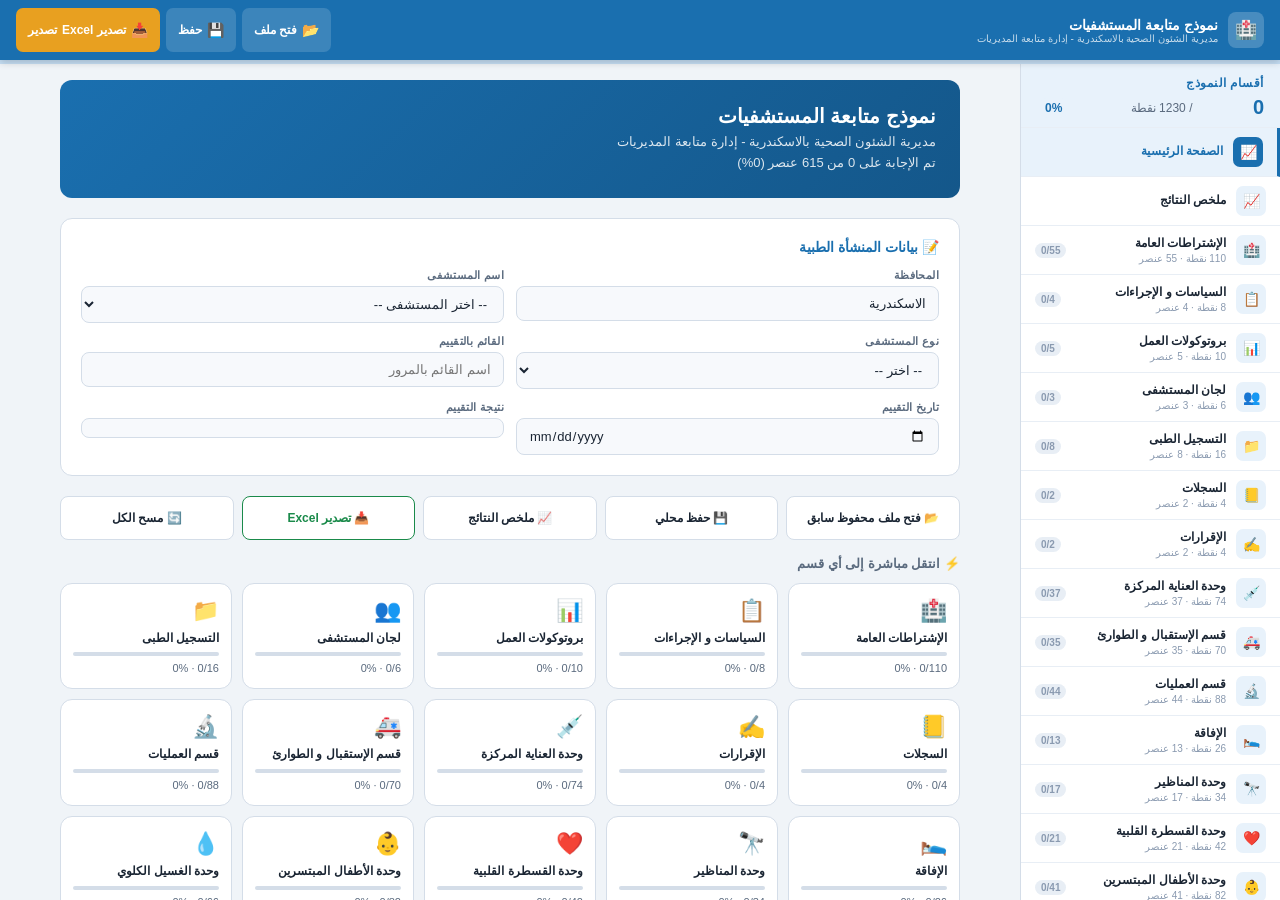
<file: index.html>
<!DOCTYPE html>
<html lang="ar" dir="rtl">
<head>
<base target="_top">
<meta charset="UTF-8">
<meta name="apple-mobile-web-app-capable" content="yes">
<meta name="apple-mobile-web-app-status-bar-style" content="black-translucent">
<meta name="apple-mobile-web-app-title" content="إدارة متابعة المديريات">
<meta name="mobile-web-app-capable" content="yes">
<meta name="theme-color" content="#1a6faf">
<meta name="viewport" content="width=device-width, initial-scale=1.0, user-scalable=yes, viewport-fit=cover">
<link rel="manifest" href="manifest.json">
<link rel="apple-touch-icon" href="icon.png">
<script>
    if ('serviceWorker' in navigator) {
        window.addEventListener('load', () => {
            navigator.serviceWorker.register('./sw.js').then(reg => {
                reg.update();
            }).catch(err => console.log("SW Register Error:", err));
        });
    }
</script>
<title>نموذج متابعة المستشفيات </title>
<style>
/* Offline Arabic font stack - works without internet */
body { font-family: 'Segoe UI', 'Arial Unicode MS', 'Tahoma', 'Arial', sans-serif; }
</style>
<style>
    :root {
        --primary: #1a6faf;
        --primary-dark: #14578a;
        --primary-light: #e8f2fb;
        --primary-mid: #c6dff5;
        --accent: #e8a020;
        --accent-light: #fef3dc;
        --green: #1a8a4a;
        --green-light: #e3f5eb;
        --red: #c0392b;
        --red-light: #fdecea;
        --orange: #d35400;
        --orange-light: #fef0e7;
        --bg: #f0f4f8;
        --surface: #ffffff;
        --surface2: #f7f9fc;
        --border: #d4dde8;
        --border-light: #e8eef5;
        --text: #1a2533;
        --text-muted: #5a6a7e;
        --text-dim: #8a9ab0;
        --shadow-sm: 0 1px 4px rgba(26,111,175,0.08);
        --shadow: 0 2px 12px rgba(26,111,175,0.12);
        --shadow-lg: 0 4px 24px rgba(26,111,175,0.15);
        --radius: 12px;
        --radius-sm: 8px;
        --header-h: calc(60px + env(safe-area-inset-top, 0px));
        --safe-area-bottom: env(safe-area-inset-bottom, 0px);
        --mob-nav-h: calc(58px + var(--safe-area-bottom));
    }

/* Reset & Base */
* {
  box-sizing: border-box;
  margin: 0;
  padding: 0;
  -webkit-tap-highlight-color: transparent;
}

html, body {
  height: 100%;
  
  min-height: -webkit-fill-available;
}
body.menu-open {
  overflow: hidden; /* lock scroll ONLY when menu open */
}
body {
  font-family: 'Cairo', sans-serif;
  background: var(--bg);
  color: var(--text);
  direction: rtl;
  font-size: 14px;
}

.app-layout {
  min-height: -webkit-fill-available;
}

/* ========== HEADER ========== */
.app-header {
  position: fixed;
  top: 0;
  right: 0;
  left: 0;
  height: var(--header-h);
  background: var(--primary);
  display: flex;
  align-items: center;
  gap: 12px;
  padding: env(safe-area-inset-top, 0px) 16px 0 16px;
  z-index: 200;
  box-shadow: 0 2px 8px rgba(0, 0, 0, 0.2);
}

.header-logo {
  display: flex;
  align-items: center;
  gap: 10px;
  flex: 1;
  min-width: 0;
}

.header-logo .icon {
  width: 36px;
  height: 36px;
  border-radius: 8px;
  background: rgba(255, 255, 255, 0.2);
  display: flex;
  align-items: center;
  justify-content: center;
  font-size: 18px;
  flex-shrink: 0;
}

.header-titles {
  display: flex;
  flex-direction: column;
  min-width: 0;
}

.header-titles .t1 {
  font-size: 14px;
  font-weight: 700;
  color: #fff;
  white-space: nowrap;
  overflow: hidden;
  text-overflow: ellipsis;
}

.header-titles .t2 {
  font-size: 10px;
  color: rgba(255, 255, 255, 0.75);
  white-space: nowrap;
  overflow: hidden;
  text-overflow: ellipsis;
  display: none;
}

@media (min-width: 600px) {
  .header-titles .t2 { display: block; }
}

.header-actions {
  display: flex;
  gap: 6px;
  align-items: center;
  flex-shrink: 0;
}

.hbtn {
  height: 34px;
  padding: 0 12px;
  border-radius: 7px;
  border: none;
  font-family: 'Cairo', sans-serif;
  font-size: 12px;
  font-weight: 600;
  cursor: pointer;
  display: flex;
  align-items: center;
  gap: 5px;
  transition: all 0.15s;
  white-space: nowrap;
}

.hbtn-ghost { background: rgba(255, 255, 255, 0.15); color: #fff; }
.hbtn-ghost:hover, .hbtn-ghost:active { background: rgba(255, 255, 255, 0.25); }
.hbtn-white { background: #fff; color: var(--primary); }
.hbtn-white:hover, .hbtn-white:active { background: #e8f2fb; }
.hbtn-green { background: #27ae60; color: #fff; }
.hbtn-green:hover, .hbtn-green:active { background: #1e9050; }
.hbtn-accent { background: var(--accent); color: #fff; }
.hbtn-accent:hover, .hbtn-accent:active { background: #c8881a; }
.hbtn .icon-sm { font-size: 14px; }

@media (max-width: 599px) {
  .hbtn-desktop { display: none; }
}

/* ========== GLOBAL PROGRESS ========== */
.global-progress {
  position: fixed;
  top: var(--header-h);
  right: 0;
  left: 0;
  height: 4px;
  background: var(--primary-mid);
  z-index: 199;
}

.global-progress-fill {
  height: 100%;
  background: var(--accent);
  transition: width 0.4s;
}

/* ========== LAYOUT ========== */
.app-layout {
  position: fixed;
  top: calc(var(--header-h) + 4px);
  bottom: var(--mob-nav-h);
  right: 0;
  left: 0;
  display: flex;
}

@media (min-width: 768px) {
  .app-layout { bottom: 0; }
}

/* ========== SIDEBAR ========== */
.sidebar {
  width: 260px;
  flex-shrink: 0;
  background: var(--surface);
  border-left: 1px solid var(--border);
  display: flex;
  flex-direction: column;
  overflow: hidden;
  transition: transform 0.25s ease-in-out;
}

.sidebar-inner {
  overflow-y: auto;
  flex: 1;
  -webkit-overflow-scrolling: touch;
}

.sidebar-inner::-webkit-scrollbar { width: 4px; }
.sidebar-inner::-webkit-scrollbar-thumb { background: var(--border); border-radius: 2px; }




@media (max-width: 360px) {
  .sidebar {
    width: 85%;
    max-width: 280px;
    min-width: 240px;
  }
}

.sidebar-head {
  padding: 12px 16px 8px;
  border-bottom: 1px solid var(--border-light);
  background: var(--primary-light);
  flex-shrink: 0;
}

.sidebar-head h3 {
  font-size: 12px;
  font-weight: 700;
  color: var(--primary);
  text-transform: uppercase;
  letter-spacing: 0.5px;
}

.sidebar-total {
  display: flex;
  align-items: center;
  justify-content: space-between;
  margin-top: 6px;
  flex-wrap: wrap;
  gap: 6px;
}

.sidebar-total .score-big { font-size: 20px; font-weight: 900; color: var(--primary); }
.sidebar-total .score-max { font-size: 12px; color: var(--text-muted); }
.sidebar-total .pct-badge {
  font-size: 12px;
  font-weight: 700;
  padding: 3px 8px;
  border-radius: 12px;
  background: var(--primary-light);
  color: var(--primary);
  white-space: nowrap;
}

/* Navigation Items */
.nav-item {
  display: flex;
  align-items: center;
  gap: 10px;
  padding: 9px 14px;
  cursor: pointer;
  border-bottom: 1px solid var(--border-light);
  transition: background 0.12s;
  position: relative;
  min-height: 44px;
}

.nav-item:hover { background: var(--primary-light); }
.nav-item.active {
  background: var(--primary-light);
  border-right: 3px solid var(--primary);
}

.nav-item .nav-icon {
  width: 30px;
  height: 30px;
  border-radius: 7px;
  background: var(--primary-light);
  color: var(--primary);
  display: flex;
  align-items: center;
  justify-content: center;
  font-size: 14px;
  flex-shrink: 0;
}

.nav-item.active .nav-icon { background: var(--primary); color: #fff; }
.nav-item .nav-text { flex: 1; min-width: 0; }
.nav-item .nav-title { font-size: 12px; font-weight: 600; color: var(--text); line-height: 1.3; }
.nav-item.active .nav-title { color: var(--primary); }
.nav-item .nav-sub { font-size: 10px; color: var(--text-dim); margin-top: 1px; }

.nav-pill {
  font-size: 10px;
  font-weight: 700;
  padding: 2px 6px;
  border-radius: 10px;
  flex-shrink: 0;
}

.pill-done { background: var(--green-light); color: var(--green); }
.pill-partial { background: var(--orange-light); color: var(--orange); }
.pill-empty { background: var(--border-light); color: var(--text-dim); }

/* ========== MAIN CONTENT ========== */
.main-content {
  flex: 1;
  overflow-y: auto;
  background: var(--bg);
  padding: 16px;
  -webkit-overflow-scrolling: touch;
  overscroll-behavior: contain;
}
.main-content {
  overscroll-behavior-y: contain;
}


    

.main-content::-webkit-scrollbar { width: 6px; }
.main-content::-webkit-scrollbar-thumb { background: var(--border); border-radius: 3px; }

/* ========== HOME SCREEN ========== */
.home-screen { max-width: 900px; margin: 0 auto; }

.home-hero {
  background: linear-gradient(135deg, var(--primary) 0%, var(--primary-dark) 100%);
  border-radius: var(--radius);
  padding: 24px;
  color: #fff;
  margin-bottom: 20px;
  display: flex;
  align-items: center;
  gap: 16px;
}

.home-hero .hero-icon { font-size: 40px; }
.home-hero h1 { font-size: 20px; font-weight: 900; margin-bottom: 4px; }
.home-hero p { font-size: 13px; opacity: 0.85; line-height: 1.6; }

/* Upload Card */
.upload-card {
  background: var(--surface);
  border: 2px dashed var(--primary-mid);
  border-radius: var(--radius);
  padding: 24px;
  text-align: center;
  cursor: pointer;
  transition: all 0.2s;
  margin-bottom: 20px;
}

.upload-card:hover, .upload-card.drag-over {
  border-color: var(--primary);
  background: var(--primary-light);
}

.upload-card .up-icon { font-size: 32px; margin-bottom: 8px; }
.upload-card h3 { font-size: 15px; font-weight: 700; color: var(--primary); margin-bottom: 4px; }
.upload-card p { font-size: 12px; color: var(--text-muted); }
#fileInput { display: none; }

/* Meta Card */
.meta-card {
  background: var(--surface);
  border: 1px solid var(--border);
  border-radius: var(--radius);
  padding: 20px;
  margin-bottom: 20px;
}

.meta-card h2 {
  font-size: 14px;
  font-weight: 700;
  color: var(--primary);
  margin-bottom: 14px;
  display: flex;
  align-items: center;
  gap: 8px;
}

.meta-grid {
  display: grid;
  grid-template-columns: 1fr 1fr;
  gap: 12px;
}

@media (max-width: 499px) {
  .meta-grid { grid-template-columns: 1fr; }
}

.meta-field label {
  display: block;
  font-size: 11px;
  font-weight: 600;
  color: var(--text-muted);
  margin-bottom: 4px;
  text-transform: uppercase;
  letter-spacing: 0.4px;
}

.meta-field input, .meta-field select {
  width: 100%;
  background: var(--surface2);
  border: 1.5px solid var(--border);
  border-radius: var(--radius-sm);
  padding: 9px 12px;
  color: var(--text);
  font-family: 'Cairo', sans-serif;
  font-size: 13px;
  transition: border-color 0.15s;
}

.meta-field input:focus, .meta-field select:focus {
  outline: none;
  border-color: var(--primary);
  background: #fff;
}

.meta-field select option { background: #fff; }

/* Nav Grid */
.nav-grid-title {
  font-size: 13px;
  font-weight: 700;
  color: var(--text-muted);
  margin-bottom: 12px;
  display: flex;
  align-items: center;
  gap: 6px;
}

.nav-grid {
  display: grid;
  grid-template-columns: repeat(auto-fill, minmax(160px, 1fr));
  gap: 10px;
  margin-bottom: 20px;
}

.nav-card {
  background: var(--surface);
  border: 1.5px solid var(--border);
  border-radius: var(--radius);
  padding: 14px 12px;
  cursor: pointer;
  transition: all 0.15s;
  display: flex;
  flex-direction: column;
  gap: 6px;
  text-decoration: none;
  min-height: 44px;
}

.nav-card:hover, .nav-card:active {
  border-color: var(--primary);
  background: var(--primary-light);
  transform: translateY(-1px);
  box-shadow: var(--shadow);
}

.nav-card .nc-icon { font-size: 22px; }
.nav-card .nc-title { font-size: 12px; font-weight: 700; color: var(--text); line-height: 1.4; }
.nav-card .nc-bar { height: 4px; background: var(--border); border-radius: 2px; overflow: hidden; }
.nav-card .nc-fill { height: 100%; border-radius: 2px; transition: width 0.4s; }
.nc-fill-high { background: var(--green); }
.nc-fill-mid { background: var(--orange); }
.nc-fill-low { background: var(--red); }
.nc-fill-zero { background: var(--border); }
.nav-card .nc-score { font-size: 11px; color: var(--text-muted); }

/* ========== SECTION VIEW ========== */
.section-view { max-width: 900px; margin: 0 auto; }

.section-title-bar {
  background: var(--surface);
  border: 1px solid var(--border);
  border-radius: var(--radius);
  padding: 16px 20px;
  margin-bottom: 16px;
  display: flex;
  align-items: center;
  gap: 14px;
}

.stb-icon {
  width: 44px;
  height: 44px;
  border-radius: 10px;
  background: var(--primary);
  color: #fff;
  display: flex;
  align-items: center;
  justify-content: center;
  font-size: 20px;
  flex-shrink: 0;
}

.stb-text { flex: 1; }
.stb-text h2 { font-size: 16px; font-weight: 800; color: var(--primary); }
.stb-text p { font-size: 12px; color: var(--text-muted); margin-top: 2px; }

.stb-score { text-align: center; flex-shrink: 0; }
.stb-score .big { font-size: 24px; font-weight: 900; color: var(--primary); }
.stb-score .small { font-size: 12px; color: var(--text-muted); }
.stb-score .pct {
  display: inline-block;
  font-size: 12px;
  font-weight: 700;
  padding: 3px 8px;
  border-radius: 10px;
  margin-top: 3px;
}

/* Legend */
.legend {
  display: flex;
  gap: 12px;
  flex-wrap: wrap;
  padding: 10px 16px;
  background: var(--surface);
  border: 1px solid var(--border);
  border-radius: var(--radius-sm);
  margin-bottom: 14px;
  font-size: 12px;
  color: var(--text-muted);
}

.legend-item { display: flex; align-items: center; gap: 5px; }
.legend-dot { width: 10px; height: 10px; border-radius: 50%; }
.dot-2 { background: var(--green); }
.dot-1 { background: var(--orange); }
.dot-0 { background: var(--red); }
.dot-na { background: var(--text-dim); }

/* Subsections */
.subsec-title {
  background: var(--primary-light);
  border: 1px solid var(--primary-mid);
  border-radius: var(--radius-sm) var(--radius-sm) 0 0;
  padding: 8px 16px;
  font-size: 12px;
  font-weight: 700;
  color: var(--primary);
  margin-top: 14px;
}

.subsec-body {
  background: var(--surface);
  border: 1px solid var(--border);
  border-top: none;
  border-radius: 0 0 var(--radius-sm) var(--radius-sm);
}

/* Item Row */
.item-row {
  display: flex;
  align-items: flex-start;
  gap: 10px;
  padding: 11px 14px;
  border-bottom: 1px solid var(--border-light);
  transition: background 0.12s;
}

.item-row:last-child { border-bottom: none; }
.item-row:hover { background: var(--surface2); }
.item-row.scored-2 { border-right: 3px solid var(--green); }
.item-row.scored-1 { border-right: 3px solid var(--orange); }
.item-row.scored-0 { border-right: 3px solid var(--red); }
.item-row.scored-na { border-right: 3px solid var(--text-dim); }

.item-num {
  min-width: 26px;
  height: 26px;
  background: var(--primary-light);
  border-radius: 6px;
  display: flex;
  align-items: center;
  justify-content: center;
  font-size: 11px;
  font-weight: 700;
  color: var(--primary);
  flex-shrink: 0;
  margin-top: 1px;
}

.item-text {
  flex: 1;
  font-size: 13px;
  line-height: 1.7;
  color: var(--text);
  white-space: pre-wrap;
  min-width: 0;
}

.item-controls {
  display: flex;
  align-items: center;
  gap: 8px;
  flex-shrink: 0;
  flex-wrap: wrap;
  justify-content: flex-start;
}

/* Score Buttons */
.sbtn, .sbtn-disabled {
  width: 38px;
  height: 34px;
  border: 2px solid var(--border);
  border-radius: 7px;
  font-family: 'Cairo', sans-serif;
  font-size: 13px;
  font-weight: 700;
  display: flex;
  align-items: center;
  justify-content: center;
  transition: all 0.12s;
  -webkit-user-select: none;
  user-select: none;
  touch-action: manipulation;
}

.sbtn {
  background: var(--surface2);
  color: var(--text-muted);
  cursor: pointer;
}

.sbtn:hover {
  border-color: var(--primary);
  color: var(--primary);
  background: var(--primary-light);
}

.sbtn:active { transform: scale(0.94); }

.sbtn.s0 { background: var(--red-light); border-color: var(--red); color: var(--red); }
.sbtn.s1 { background: var(--orange-light); border-color: var(--orange); color: var(--orange); }
.sbtn.s2 { background: var(--green-light); border-color: var(--green); color: var(--green); }
.sbtn.sna { background: var(--border-light); border-color: var(--text-dim); color: var(--text-dim); }

.sbtn-disabled {
  background: #2c2c2c;
  border-color: #333;
  color: #aaa;
  cursor: not-allowed;
  opacity: 0.6;
  pointer-events: none;
}

/* Note Button */
.nbtn {
  height: 34px;
  padding: 0 8px;
  border: 1.5px solid var(--border);
  border-radius: 7px;
  background: transparent;
  color: var(--text-muted);
  font-family: 'Cairo', sans-serif;
  font-size: 11px;
  cursor: pointer;
  transition: all 0.12s;
  touch-action: manipulation;
  display: flex;
  align-items: center;
  gap: 3px;
}

.nbtn:hover, .nbtn:active { border-color: var(--accent); color: var(--accent); }
.nbtn.has-note { border-color: var(--accent); color: var(--accent); background: var(--accent-light); }

/* Note Area */
.note-area { padding: 0 14px 10px 14px; display: none; }
.note-area.open { display: block; }
.note-area textarea {
  width: 100%;
  background: var(--surface2);
  border: 1.5px solid var(--border);
  border-radius: var(--radius-sm);
  padding: 8px 12px;
  color: var(--text);
  font-family: 'Cairo', sans-serif;
  font-size: 12px;
  resize: vertical;
  min-height: 60px;
}
.note-area textarea:focus { outline: none; border-color: var(--accent); }

/* ========== SUMMARY ========== */
.summary-view { max-width: 900px; margin: 0 auto; }

.total-card {
  background: linear-gradient(135deg, var(--primary), var(--primary-dark));
  border-radius: var(--radius);
  padding: 20px 24px;
  color: #fff;
  margin-bottom: 20px;
  display: flex;
  align-items: center;
  gap: 16px;
  flex-wrap: wrap;
}

.total-card .tc-left { flex: 1; min-width: 160px; }
.total-card h2 { font-size: 16px; font-weight: 800; }
.total-card p { font-size: 12px; opacity: 0.8; margin-top: 4px; }
.total-card .tc-right { text-align: center; }
.total-card .tc-score { font-size: 48px; font-weight: 900; line-height: 1; }
.total-card .tc-max { font-size: 14px; opacity: 0.75; margin-top: 4px; }
.total-card .tc-pct {
  font-size: 22px;
  font-weight: 800;
  margin-top: 8px;
  background: rgba(255, 255, 255, 0.2);
  padding: 4px 14px;
  border-radius: 20px;
  display: inline-block;
}

.sum-grid {
  display: grid;
  grid-template-columns: repeat(auto-fill, minmax(220px, 1fr));
  gap: 10px;
  margin-bottom: 20px;
}

.sum-card {
  background: var(--surface);
  border: 1px solid var(--border);
  border-radius: var(--radius);
  padding: 14px;
  cursor: pointer;
  transition: all 0.15s;
}

.sum-card:hover { border-color: var(--primary); box-shadow: var(--shadow); }
.sum-card-title { font-size: 13px; font-weight: 700; color: var(--text); margin-bottom: 8px; }
.sum-bar { height: 6px; background: var(--border); border-radius: 3px; overflow: hidden; margin-bottom: 8px; }
.sum-bar-fill { height: 100%; border-radius: 3px; transition: width 0.5s; }
.sum-scores { display: flex; align-items: center; justify-content: space-between; }
.sum-earned { font-size: 20px; font-weight: 900; color: var(--primary); }
.sum-max { font-size: 12px; color: var(--text-muted); }
.sum-pct { font-size: 13px; font-weight: 700; }

    /* ========== MOBILE BOTTOM NAV ========== */
    .mobile-nav {
        position: fixed;
        bottom: 0;
        right: 0;
        left: 0;
        height: var(--mob-nav-h);
        background: var(--surface);
        border-top: 1px solid var(--border);
        display: flex;
        z-index: 1000;
        box-shadow: 0 -2px 8px rgba(0, 0, 0, 0.08);
        padding-bottom: var(--safe-area-bottom);
        align-items: center;
    }

@media (min-width: 768px) {
  .mobile-nav { display: none; }
}

.mobile-nav-btn {
  flex: 1;
  display: flex;
  flex-direction: column;
  align-items: center;
  justify-content: center;
  gap: 3px;
  cursor: pointer;
  border: none;
  background: transparent;
  color: var(--text-muted);
  font-family: 'Cairo', sans-serif;
  transition: color 0.15s;
  touch-action: manipulation;
}

.mobile-nav-btn.active { color: var(--primary); }
.mobile-nav-btn .mn-icon { font-size: 20px; }
.mobile-nav-btn .mn-label { font-size: 10px; font-weight: 600; }

/* ========== SIDEBAR OVERLAY ========== */
.sidebar-overlay {
  position: fixed;
  inset: 0;
  background: rgba(0,0,0,0.35);
  z-index: 140;
  opacity: 0;
  pointer-events: none;
  transition: opacity .25s ease;
}

.sidebar-overlay.show {
  opacity: 1;
  pointer-events: auto;
}

    /* ========== FIXED MOBILE LAYOUT ========== */
    @media (max-width: 767px) {
        .app-layout {
            position: fixed;
            top: var(--header-h);
            bottom: 0;
            left: 0;
            right: 0;
            display: flex;
            flex-direction: column;
            height: auto;
        }

        .main-content {
            flex: 1;
            overflow-y: auto;
            padding-bottom: calc(var(--mob-nav-h) + 120px) !important;
            -webkit-overflow-scrolling: touch;
            overscroll-behavior-y: contain;
        }

        .sidebar {
            position: fixed;
            top: var(--header-h);
            bottom: var(--mob-nav-h);
            right: 0;
            width: 280px;
            z-index: 150;
            transform: translate3d(100%, 0, 0);
            transition: transform .28s cubic-bezier(.4, 0, .2, 1);
            will-change: transform;
        }

            .sidebar.open {
                transform: translate3d(0, 0, 0);
            }
    }


/* ========== TOAST ========== */
.toast {
  position: fixed;
  bottom: 70px;
  left: 50%;
  transform: translateX(-50%);
  background: var(--text);
  color: #fff;
  border-radius: 24px;
  padding: 10px 20px;
  font-size: 13px;
  font-weight: 600;
  box-shadow: var(--shadow-lg);
  z-index: 500;
  opacity: 0;
  transition: opacity 0.25s;
  pointer-events: none;
  white-space: normal;
  max-width: 90%;
  text-align: center;
}

@media (min-width: 768px) {
  .toast { bottom: 24px; }
}

.toast.show { opacity: 1; }

/* ========== MODAL ========== */
.modal-bg {
  position: fixed;
  inset: 0;
  background: rgba(0, 0, 0, 0.45);
  z-index: 400;
  display: none;
  align-items: center;
  justify-content: center;
  padding: 20px;
}

.modal-bg.open { display: flex; }

.modal {
  background: var(--surface);
  border-radius: var(--radius);
  padding: 24px;
  width: 100%;
  max-width: 420px;
  box-shadow: var(--shadow-lg);
}

.modal h3 { font-size: 16px; font-weight: 700; color: var(--text); margin-bottom: 10px; }
.modal p { font-size: 13px; color: var(--text-muted); line-height: 1.7; margin-bottom: 20px; }
.modal-btns { display: flex; gap: 10px; }

.btn {
  flex: 1;
  height: 40px;
  border-radius: var(--radius-sm);
  border: none;
  font-family: 'Cairo', sans-serif;
  font-size: 13px;
  font-weight: 700;
  cursor: pointer;
  transition: all 0.15s;
}

.btn-primary { background: var(--primary); color: #fff; }
.btn-primary:hover { background: var(--primary-dark); }
.btn-danger { background: var(--red); color: #fff; }
.btn-danger:hover { background: #a93226; }
.btn-ghost { background: var(--border-light); color: var(--text-muted); }
.btn-ghost:hover { background: var(--border); }

/* ========== NAVIGATION BUTTONS ========== */
.sec-nav {
  display: flex;
  gap: 10px;
  margin-top: 16px;
  flex-wrap: wrap;
}

.sec-nav-btn {
  flex: 1;
  min-width: 120px;
  height: 40px;
  border-radius: var(--radius-sm);
  border: none;
  font-family: 'Cairo', sans-serif;
  font-size: 13px;
  font-weight: 600;
  cursor: pointer;
  transition: all 0.15s;
  display: flex;
  align-items: center;
  justify-content: center;
  gap: 6px;
  background: var(--surface);
  border: 1.5px solid var(--border);
  color: var(--text-muted);
}

.sec-nav-btn:hover {
  border-color: var(--primary);
  color: var(--primary);
  background: var(--primary-light);
}

.sec-nav-btn.primary {
  background: var(--primary);
  color: #fff;
  border-color: var(--primary);
}

.sec-nav-btn.primary:hover { background: var(--primary-dark); }

/* ========== QUICK ACTIONS ========== */
.quick-actions {
  display: flex;
  gap: 8px;
  flex-wrap: wrap;
  margin-bottom: 16px;
}

.qa-btn {
  flex: 1;
  min-width: 100px;
  height: 40px;
  border-radius: var(--radius-sm);
  border: 1.5px solid var(--border);
  background: var(--surface);
  font-family: 'Cairo', sans-serif;
  font-size: 12px;
  font-weight: 600;
  color: var(--text);
  cursor: pointer;
  transition: all 0.15s;
  display: flex;
  align-items: center;
  justify-content: center;
  gap: 6px;
}

.qa-btn:hover, .qa-btn:active {
  border-color: var(--primary);
  background: var(--primary-light);
  color: var(--primary);
}

.qa-btn.green { border-color: var(--green); color: var(--green); }
.qa-btn.green:hover { background: var(--green-light); }

/* ========== RESPONSIVE STYLES ========== */
@media (max-width: 599px) {
  .item-row { flex-wrap: wrap; }
  .item-controls { width: 100%; margin-top: 6px; }
  .sbtn { width: 44px; height: 38px; font-size: 14px; }
  .nbtn { height: 38px; font-size: 12px; flex: 1; justify-content: center; }
}

@media (max-width: 480px) {
  body { font-size: 13px; }
  .item-text { font-size: 12px; }
  .stb-text h2 { font-size: 14px; }
}

/* ========== TOUCH TARGETS ========== */
button, .nav-item, .nav-card, .qa-btn, .sec-nav-btn, .mobile-nav-btn, .hbtn {
  min-height: 44px;
}

/* ========== SCROLLBAR ========== */
::-webkit-scrollbar { width: 6px; height: 6px; }
::-webkit-scrollbar-track { background: transparent; }
::-webkit-scrollbar-thumb { background: var(--border); border-radius: 3px; }

/* ========== SECTION ICONS ========== */
.ic-general::before { content: '🏥'; }
.ic-policies::before { content: '📋'; }
.ic-protocols::before { content: '📊'; }
.ic-committees::before { content: '👥'; }
.ic-medical_records::before { content: '📁'; }
.ic-registers::before { content: '📒'; }
.ic-consents::before { content: '✍️'; }
.ic-icu::before { content: '💉'; }
.ic-er::before { content: '🚑'; }
.ic-or::before { content: '🔬'; }
.ic-recovery::before { content: '🛌'; }
.ic-endoscopy::before { content: '🔭'; }
.ic-cath::before { content: '❤️'; }
.ic-nicu::before { content: '👶'; }
.ic-dialysis::before { content: '💧'; }
.ic-burns::before { content: '🔥'; }
.ic-outpatient::before { content: '🏢'; }
.ic-physio::before { content: '🤸'; }
.ic-telehealth::before { content: '📡'; }
.ic-isolation::before { content: '🛡️'; }
.ic-pharmacy::before { content: '💊'; }
.ic-radiology::before { content: '☢️'; }
.ic-blood_bank::before { content: '🩸'; }
.ic-sterilization::before { content: '🧪'; }
.ic-laundry::before { content: '🧺'; }
.ic-kitchen::before { content: '🍽️'; }
.ic-morgue::before { content: '🏛️'; }
.ic-waste::before { content: '🗑️'; }
.ic-admin::before { content: '📊'; }
.ic-staff_housing::before { content: '🏠'; }
.ic-customer_voice::before { content: '⭐'; }
.ic-summary::before { content: '📈'; }

#installBanner {
    padding-bottom: calc(15px + env(safe-area-inset-bottom)) !important;
}
</style>
</head>
<body>
    <div id="installBanner" style="display:none; position:fixed; bottom:0; left:0; right:0; background:#e8f2fb; padding:15px 16px; padding-bottom: calc(15px + env(safe-area-inset-bottom)); border-top:2px solid #1a6faf; text-align:center; z-index:9999; box-shadow:0 -2px 12px rgba(0,0,0,0.15);">
        <p style="margin:0 0 10px 0; font-weight:bold; font-size:14px;">📲 ثبّت التطبيق على جهازك للعمل بدون إنترنت</p>
        <button id="btnInstall" style="background:#1a6faf; color:white; border:none; padding:10px 24px; border-radius:8px; cursor:pointer; font-size:14px; font-weight:bold;">تثبيت الآن</button>
        <button id="btnCancel" style="background:transparent; color:#666; border:1px solid #ccc; padding:10px 16px; border-radius:8px; cursor:pointer; font-size:13px; margin-right:10px;">ليس الآن</button>
    </div>
    <!-- HEADER -->
    <header class="app-header">
        <div class="header-logo">
            <div class="icon">🏥</div>
            <div class="header-titles">
                <div class="t1">نموذج متابعة المستشفيات </div>
                <div class="t2">مديرية الشئون الصحية بالاسكندرية - إدارة متابعة المديريات</div>
            </div>
        </div>
        <div class="header-actions">
            <button class="hbtn hbtn-ghost hbtn-desktop" onclick="openUploadDialog()">
                <span class="icon-sm">📂</span> فتح ملف
            </button>
            <button class="hbtn hbtn-ghost hbtn-desktop" onclick="saveToLocal()">
                <span class="icon-sm">💾</span> حفظ
            </button>
            <button class="hbtn hbtn-accent" onclick="exportExcel()">
                <span class="icon-sm">📥</span> <span class="hbtn-desktop">تصدير Excel</span><span class="hbtn-mobile">تصدير</span>
            </button>
        </div>
    </header>
    <div class="sidebar-overlay"></div>

    <!-- PROGRESS BAR -->
    <div class="global-progress">
        <div class="global-progress-fill" id="gProgressFill" style="width:0%"></div>
    </div>

    <!-- SIDEBAR OVERLAY -->
    <div class="sidebar-overlay" id="sidebarOverlay" onclick="closeSidebar()"></div>

    <!-- LAYOUT -->
    <div class="app-layout">
        <!-- Sidebar -->
        <nav class="sidebar" id="sidebar">
            <div class="sidebar-head">
                <h3>أقسام النموذج</h3>
                <div class="sidebar-total">
                    <span class="score-big" id="sbTotalScore">0</span>
                    <span class="score-max">/ 1230 نقطة</span>
                    <span class="pct-badge" id="sbTotalPct">0%</span>
                </div>
            </div>
            <div class="sidebar-inner" id="sidebarNav"></div>
        </nav>

        <!-- Main -->
        <main class="main-content" id="mainContent"></main>
    </div>

    <!-- MOBILE BOTTOM NAV -->
    <nav class="mobile-nav">
        <button class="mobile-nav-btn" id="mnHome" onclick="showHome()">
            <span class="mn-icon">🏠</span>
            <span class="mn-label">الرئيسية</span>
        </button>
        <button class="mobile-nav-btn" id="mnNav" onclick="toggleSidebar()">
            <span class="mn-icon">☰</span>
            <span class="mn-label">الأقسام</span>
        </button>
        <button class="mobile-nav-btn" id="mnSave" onclick="saveToLocal()">
            <span class="mn-icon">💾</span>
            <span class="mn-label">حفظ</span>
        </button>
        <button class="mobile-nav-btn" id="mnSummary" onclick="showSection('summary')">
            <span class="mn-icon">📈</span>
            <span class="mn-label">الملخص</span>
        </button>
    </nav>

    <!-- MODAL -->
    <div class="modal-bg" id="modalBg">
        <div class="modal">
            <h3 id="modalTitle"></h3>
            <p id="modalBody"></p>
            <div class="modal-btns">
                <button class="btn btn-danger" id="modalConfirm">تأكيد</button>
                <button class="btn btn-ghost" onclick="closeModal()">إلغاء</button>
            </div>
        </div>
    </div>

    <!-- TOAST -->
    <div class="toast" id="toast"></div>

    <!-- HIDDEN FILE INPUT -->
    <input type="file" id="fileInput" accept=".xlsx,.xls" onchange="handleFileUpload(event)">

    <script>
        // ═══════════════════════════════════════
        // DATA CONSTANTS
        // ═══════════════════════════════════════
        const TEMPLATE_B64 = "UEsDBBQACAgIADcLjVwAAAAAAAAAAAAAAAAYAAAAeGwvZHJhd2luZ3MvZHJhd2luZzEueG1snZTbbhoxEIafoO9g7X0wS1hIEBBVRakq0RaRRrk23lnWwoeV7cDSp+94d01CehO4G894vjnIv6cPtZJkD9YJo2dJ2usnBDQ3udDbWfL85/[base64]/3N5Dyq+alsa2rsEa1Fjdynk5pNKPvd1HMb7N+hqOdgsHXxK05zDt3MKMvxIfj0SA7hZoMel4Qak/CqxmOx4P+IEsIP6I8R3fZPR5oe6cSvDX0fiX4qmua/9qvLMnBcRTBy/LnE1kZ65lMiMhnCepbM4VCFoptIe1VqDn6lhgwBFVZgF03StjDGpz4CyGTdl2eldtIUT0KiTthjU04fhce71dWaBQAjqI2gJXtjzwNCDZx3oLnZTALzFwD9wH9LkDPyeHkqlCRTSrr/HcwigQDqZicBD/bL12HiVeCW5uAiJ23EHq2PC4Fqn/BPCPF0vCdexG+fAp/0vuZP7wOGv+/+T9QSwcIPRVUSxsCAABCBQAAUEsDBBQACAgIADcLjVwAAAAAAAAAAAAAAAAjAAAAeGwvZHJhd2luZ3MvX3JlbHMvZHJhd2luZzEueG1sLnJlbHONz0FqAzEMBdAT9A5G+1gzXZRSxpNNKGRbkgMIW+MxHcvGdkpz+xiySaCLLiXx30fT/[base64]/AT7A5V3mlaGBNDFF7QTjAO4CVuG5GPyg6j3H7RSjZpewEebcs/+e/NbnS2+ERiE3wj6rISBXoVtPFdIw7vb7OVKDiC12CDx0ZckMVu+7QZNa3PvKci7Xtep7IRfYzDWkpWPTrgMgzo07QN5CCmkjqpCc5JdlbOq+pF8kAImnvEuJ8m4urBA5oD4/[base64]/nvzW50tvhEYhN8I+qyEgV6FbTxXSMO72+zlSg4gtdgg8dGXJDFbvu0GTWtz7ynIu17XqeyEX2Mw1pKVj064DIM6NO0DeQgppI6qQnOSXZWzqvqRfJACJp7xLifJuLqwQOaA+Pz/k3XhLY1CvdBnRz6OCGEFmL6Bfdm4KypB65RPVD8AcZ/gjOKAoc2liq46ynZSEL9PAk4/hr13chSvsrVX8jdFMcBHU/[base64]//b/+8y9//tW/f/Pd93/69q9/9+uXv/nq17/65q+///YPf/rrP//dr/vun/7n669/9f0Pv/vrH37352//+s3f/fr//eb7X/9ff/9//O1/fPvd//7+X7755odffX6Av37/d7/+lx9++Nff/uY33//+X775y+++/5tv//Wbv37+lz9++91ffvfD5//nd//8m+//9btvfveHny76y59/c/jqq8tv/vK7P/311z8/wm+/2/MY3/7xj3/6/Tefvv39v/3lm7/+8PODfPfNn3/3w+dv//t/+dO/fv94tL/8Jw/3lz/9/rtvv//2jz/8ze+//cv9kT5/B7//zTf/+ftvfvqGXoNv6C+/3/Md/eV33/3vf/vX//n5If/183fxv/705z/98P/+9H29P8y//92v/+27v/72/hj/8/3b+PGa337++r/997/8+bH4P19O+75v/st8+81b8N3/58v5/79HevnqNy8vq4c6/c7/LvZ/W7/7/fsj/WXfw7w/I/cR+fu//ekhq+/+/m9/+N3/+vrbP3/73a++++f/9Xe//qfP//PV5//59W/+/m//9Xf//E37zQ/9v1bf/eqPf/qh+7b6DJ9n+sd/+8379T/9h+FP3/zH90//+Vff/8u3/3H77k9/yP70128+D/Pn/y347k///C+fHyP75o8//PgYv/px4P/Xt9/+7x+Xx3/4ccn7wz4/2j/9NBqfv4Pf/9v3P3z7l+ibHx/mpwf4wzd//N2//fmHz9/8+Kc//PAvn+30N6fjuzff/sf74vPf/PTov//2z9//9H/eH+xx3a9/9Zc//fXn//t3//nzN/fzv7y+X7d9xeF+xeHLFae/OV9/8Zrj/Zrj+zUvL//FlzndLzm9X3K8/ldf5ny/5vL0/5nXy0eX/Muf/vCHb/765err/errrqt/uuT18d+FX/E3P/8X/9Pz+el3P/zu7//2u2//41ff/fyVPz8/h/PffP5210/w56/145r/+/Oi7+9T9xP8w89weIev1/DpZzi+wz/+DKd3+Kc13NYQrSFeQ7KGdA3ZGvI1FGso11CtoV5Ds4Z2Dd0a+jUMaxjXMK1hXsPyBL/5/AS/P8uHPc/y4aeLPy/4rN9/1n//+6/+9jf//uPsPJ72n1dcvjzta/j0M1y/PO2H9dO+htsaojXEa0jWkK4hW0O+hmIN5RqqNdRraNbQrqFbQ7+GYQ3jGqY1zGtYDh887cefn/bjV39z/YXn/cjz/rJ63o/r530Nn47r5/24ft7XcFtDtIZ4Dcka0jVka8jXUKyhXEO1hnoNzRraNXRr6NcwrGFcw7SGeQ3L8YPn/fTz83768Yfnh0/7iaf9sHraT+unfQ2fTuun/bR+2tdwW0O0hngNyRrSNWRryNdQrKFcQ7WGeg3NGto1dGvo1zCsYVzDtIZ5Dcvpg6f9fH+VP/3S037+6eLXp6f9uHraf17x9uVpX8Onn+Hlqy/P+3n9vK/htoZoDfEakjWka8jWkK+hWEO5hmoN9RqaNbRr6NbQr2FYw7iGaQ3zGpbzB8/7Zc9P98vPz9mXN3Gf7vLlTds/XtbP4hpua4jWEK8hWUO6hmwN+RqKNZRrqNZQr6FZQ7uGbg39GoY1jGuY1jCvYbl88Cxe9zyLV57FK8/idf0sruG2hmgN8RqSNaRryNaQr6FYQ7mGag31Gpo1tGvo1tCvYVjDuIZpDfMalusHz+Lrnmfx9efn7Muno3+4y5cv8DXy6S7nL8/06/qZXsNtDdEa4jUka0jXkK0hX0OxhnIN1RrqNTRraNfQraFfw7CGcQ3TGuY1LK8fPNNvPz/TP5WND5/pt5+fs8vTj9vT6sftfcn1ack5XPL1fcnzD+1LuOTTxqNcwyX/+LaeljXc1hCtIV5DsoZ0Ddka8jUUayjXUK2hXkOzhnYN3Rr6NQxrGNcwrWFew/L2wbR8frO0Y1x+XPXj0/jlvdY/3Onw5c3W1w96+ingqn+809PzjdyQCImRBEmRDMmRAimRCqmRBmmRDumRARmRCZmR5VnCIdhX2+4x7fD0v8uvqxeNx5rj01RAnx50epoKO5whzhJnirPFGeOscea4+7d4fhoLi5xJziZnlLPKmeXscoY5y5xpzjZnnPuozr3synMvP1eew/PPkrf1WNzXXJ/GAvr0oNensaDTITckQmIkQVIkQ3KkQEqkQmqkQVqkQ3pkQEZkQmZkefko3r0cd03Fzw3o8PZzuPubdbK9//[base64]/[base64]/[base64]/pgUhPRHok0jORHor0VKTHIj0X6cFIT0Z+VFcPu+rq4V5Bnz/KHBiU+6IvX/[base64]/[base64]/iq6v4vuL6P72+j+Orq/j+4vpPsb6f5Kur+T7i+l+1vp/lq6v5fuL6b7m+n+arq/m+4vp3/UWI+7GusxbKzuzxw3Gutx3ViPNtajjfVIY0VuSITESIKkSIbkSIGUSIXUSIO0SIf0yICMyITMyHL8qLEedzXWY9BYD4b440ZjPa4b62PR85DYWI80VuSGREiMJEiKZEiOFEiJVEiNNEiLdEiPDMiITMiMLM8SDsmuxnoMGuvBEH/caKzHdWM92liPNtYjjRW5IRESIwmSIhmSIwVSIhVSIw3SIh3SIwMyIhMyI8vxo8Z63NVYj0FjPRjijxuN9bhurEcb69HGeqSxIjckQmIkQVIkQ3KkQEqkQmqkQVqkQ3pkQEZkQmZkOX7UWI+7GusxaKwHQ/[base64]/[base64]/[base64]/cw+nwW7bQKqv/wWPTly34tfXrQ01m0M40VuSEREiMJkiIZkiMFUiIVUiMN0iId0iMDMiITMiPLs4RjsauxnoPGejTEnzca62ndWM821rON9UxjRW5IhMRIgqRIhuRIgZRIhdRIg7RIh/[base64]/TIgIzIhMzIcv6osZ53NdZz2FgN8eeNxnpeN9bHosehsbGeaazIDYmQGEmQFMmQHCmQEqmQGmmQFumQHhmQEZmQGVmeJRySXY31HN6J1RB/3mis53VjPdtYzzbWM40VuSEREiMJkiIZkiMFUiIVUiMN0iId0iMDMiITMiPL+aPGet7VWM9BYz0Z4s8bjfW8bqxnG+vZxnqmsSI3JEJiJEFSJENypEBKpEJqpEFapEN6ZEBGZEJmZDl/1FjPuxrr+Z5Cn8vI+bwelPuiL1/[base64]/[base64]/[base64]/sxl4+TqZX1y9bHoeUg8uXqhsSI3JEJiJEFSJENypEBKpEJqpEFapEN6ZEBGZEJmZLl81FgvuxrrJWisZ/dnLhuN9bJurBcb68XGeqGxIjckQmIkQVIkQ3KkQEqkQmqkQVqkQ3pkQEZkQmZkuXzUWK+7Gus1aKxnQ/x1o7Fe1o31sehpSB70NCRXGityQyIkRhIkRTIkRwqkRCqkRhqkRTqkRwZkRCZkRpZnCYdkV2O9Bo31bIi/bjTWy7qxXm2sVxvrlcaK3JAIiZEESZEMyZECKZEKqZEGaZEO6ZEBGZEJmZHl+lFjve5qrNegsZ4N8deNxnpZN9arjfVqY73SWJEbEiExkiApkiE5UiAlUiE10iAt0iE9MiAjMiEzslw/aqzXXY31GjTWsyH+utFYr+vGerWxXm2sVxorckMiJEYSJEUyJEcKpEQqpEYapEU6pEcGZEQmZEaW60eN9bqrsV7vYfT6PAPrxnq1sT7o9Wks7vT280P98N3nB/vj38f/9N++Lvui+29fvxx/+3ma/vvfffU//j//z799+8P/t/jN//3zf/gfbZ//t/d//++/uV/wRf7Pw3//73/7mz/++L19vij85v7xSsdFbkiExEiCpEiG5EiBlEiF1EiDtEiH9MiAjMiEzMhy/ajjXnd13Os9tz7n/ethPXpnRw/[base64]/h0Vhn5B78ghlZV9ur1fZx3cvTjFBtkRsSITGSICmSITlSICVSITXSIC3SIT0yICMyITOyXD+qtq+7qu3rPa7+4iekx6Knt6l3On15nfj0WPXRJ6Tr5fPnnbePPyHd//3pE9JDfvET0uu6Uf4TckMiJEYSJEUyJEcKpEQqpEYapEU6pEcGZEQmZEaWZwlHb1cLfr0n2+AT0vpWF49Fz6MHfXrQ0yekV+ovckMiJEYSJEUyJEcKpEQqpEYapEU6pEcGZEQmZEaW14/q7+uu+vsa1F8/Ib1uxN/reofg1fj7avx9Jf4iNyRCYiRBUiRDcqRASqRCaqRBWqRDemRARmRCZmR5/Sj+vu6Kv6/hjWKdka32u94geLX9vtp+X2m/yA2JkBhJkBTJkBwpkBKpkBppkBbpkB4ZkBGZkBlZXj9qv6+72u9reA8DZ2TjFgav6/2Bx6LnGfEWBq9EWuSGREiMJEiKZEiOFEiJVEiNNEiLdEiPDMiITMiMLK8fRdrXXZH2NTxs64xsnLV9Xd/m4rHoeUY8a/tKsUVuSITESIKkSIbkSIGUSIXUSIO0SIf0yICMyITMyPIs4YzsKravQbF1n/F1o9i+rs9jv1psXy22rxRb5IZESIwkSIpkSI4USIlUSI00SIt0SI8MyIhMyIwsrx8V29ddxfb1XlZ/+VP0fdGXL/v1nYJP0fdVH32Kfj389vM0ffwp+v7vT5+iH/LLn6IJwcgNiZAYSZAUyZAcKZASqZAaaZAW6ZAeGZARmZAZWV4/CsGvu0Lw68ZtEV6P69HztgjSpwc9f4qm/SI3JEJiJEFSJENypEBKpEJqpEFapEN6ZEBGZEJmZHn9qP2+7mq/r0H73fgUvXFi93W9h/[base64]/ey+ovvfh+Lnt6C3Ol0fBqL+6oP3/2+/fbzNP3Cu9+f//353e9dfvHd7xshGLkhERIjCZIiGZIjBVIiFVIjDdIiHdIjAzIiEzIjy9tHIfhtVwh+uwfb4N3veg/pseh59KBPD3p69/tG+0VuSITESIKkSIbkSIGUSIXUSIO0SIf0yICMyITMyPL2Uft929V+3+5Z8PQ8Fq/rsfDcr/TpQc9jQe5FbkiExEiCpEiG5EiBlEiF1EiDtEiH9MiAjMiEzMjy9lHufduVe9+C3OuHoret3LveNnosen4zY+59I/ciNyRCYiRBUiRDcqRASqRCaqRBWqRDemRARmRCZmR5lnBGduXetyD3bnwo2si9b+ttozdz75u5943ci9yQCImRBEmRDMmRAimRCqmRBmmRDumRARmRCZmR5e2j3Pu2K/[base64]/r3qak3d7GpSHPU2KdJMiKZYSKZUyKZcKqZQqqZYaqZU6qZcGaZQmaZaWgFbjsyvg/rTsy/h4P7nHgnB81pn/fVUwPkbchwXjQ8aVIimWEimVMimXCqmUKqmWGqmVOqmXBmmUJmmWloBW47Or7f607Mv4eKe5x4JwfNY7AI9Vp/Pz+Hgi933d8/iQYqVIiqVESqVMyqVCKqVKqqVGaqVO6qVBGqVJmqUloNX47OqzPy378QEuv7Q38L7q+v6lv3631+eJudtH2wNv59/+OGof7w88FjxtELzTL+4QvH/p58EkBkuRFEuJlEqZlEuFVEqVVEuN1Eqd1EuDNEqTNEtLQKvB3FWIf1r2/c9/lfXLy9Z65+Cx6hAMJvbp3b4M6z8+LJgYOrEUSbGUSKmUSblUSKVUSbXUSK3USb00SKM0SbO0BLSamF3x+Kdl3/9CPX4sCH8Srn8z5X1V8EbKgPywYHxIyFIkxVIipVIm5VIhlVIl1VIjtVIn9dIgjdIkzdIS0Gp8dnXln5Z9/wth+bEgHJ/17sP7qmB8bMsPC8aHuixFUiwlUiplUi4VUilVUi01Uit1Ui8N0ihN0iwtAa3GZ1dy/mnZjjdS1403UteNN1L/xSnjz+P+47uiXzhn/L7i+Y5G7/ZfvJciaks3KZJiKZFSKZNyqZBKqZJqqZFaqZN6aZBGaZJmaQloNZu7UvdPy9bvpV6+8gXudePNFPbp3YI3UzRu6SZFUiwlUiplUi4VUilVUi01Uit1Ui8N0ihN0iwtAa1GZlf5/mnZL7+Z2mjfL1+tN9HelwU/Ds3fDwvmhwAuRVIsJVIqZVIuFVIpVVItNVIrdVIvDdIoTdIsLQGF8/OyL4q//Bdnlx8LVvOz3mB7X/Y8Pw97np8Xqzh0kyIplhIplTIplwqplCqplhqplTqplwZplCZplpaAVvOzr4q/vOx5O/VY9fwT62HPb6fu9gtvp95+++Os/dLbqfuK4O3Uw3757dSLyR26SZEUS4mUSpmUS4VUSpVUS43USp3US4M0SpM0S0tAq9ncl9xf7sn9Erx0rX+n631ZMJzYp3d7fjv1YmaHblIkxVIipVIm5VIhlVIl1VIjtVIn9dIgjdIkzdIS0Gpk9mX2l3sOPQUjc2JkPAm9YZ/e7fw8MgZw6CZFUiwlUiplUi4VUilVUi01Uit1Ui8N0ihN0iwtAa1GZl8Afwnuj7HxDvxl4wYZnz/h8w7KW2Q87PzyPD/mcOgmRVIsJVIqZVIuFVIpVVItNVIrdVIvDdIoTdIsLQGt5mdfDn8JcvjWO/CNHP7yFTvDj2XB/Jw35sceDt2kSIqlREqlTMqlQiqlSqqlRmqlTuqlQRqlSZqlJaDV/Ozr4S9BD/cQ7WPBan7WfzDmfVkwP5eN+TGIQzcpkmIpkVIpk3KpkEqpkmqpkVqpk3ppkEZpkmZpCWg1P/uC+EtwCNsDto8Fq/lhP+6xLJif68b8GK2hmxRJsZRIqZRJuVRIpVRJtdRIrdRJvTRIozRJs7QEtJqffdH6JTig7eHbx4LV/LAh91gWzM/rxvxYsKGbFEmxlEiplEm5VEilVEm11Eit1Em9NEijNEmztAS0mp99BfslKNgbx3Jftgr2y/pXhd6XBfPztjE/FmzoJkVSLCVSKmVSLhVSKVVSLTVSK3VSLw3SKE3SLC0BhfNz2FewD0HB3jiXe9gq2C/sgDyWPc/P3YL5OViwoZsUSbGUSKmUSblUSKVUSbXUSK3USb00SKM0SbO0BLSan30F+xCc6944mHvYONf98sIOyGNZMD8vG/NjZYZuUiTFUiKlUiblUiGVUiXVUiO1Uif10iCN0iTN0hLQan72VeZDcLDbvw79WLCan/WvH70vC+bnsDE/[base64]/bIRoQ9bEfqFCH3YiNCHjQh9MEJDNymSYimRUimTcqmQSqmSaqmRWqmTemmQRmmSZmkJaDVA+yL04V4hg3MbL29Mkfdv3rBP7/Z8buNgd4ZuUiTFUiKlUiblUiGVUiXVUiO1Uif10iCN0iTN0hLQamT2dedDeHJ6Y+PivuJ8eB6qA+H5sBGeH5cenwfI8AzdpEiKpURKpUzKpUIqpUqqpUZqpU7qpUEapUmapSWgcICO+8LzMQjPLxs7F8et8nygPD+WPQ/[base64]/Lg0GyPYM3aRIiqVESqVMyqVCKqVKqqVGaqVO6qVBGqVJmqUloNUA7WvPx/[base64]/uJTLY/TpyF4b7smD3S/v0bs8/tE62Z+gmRVIsJVIqZVIuFVIpVVItNVIrdVIvDdIoTdIsLQGtRmZfez4F7fmwsXlxX3EO7p5wpD2fNtrz49Lr8wDZnqGbFEmxlEiplEm5VEilVEm11Eit1Em9NEijNEmztAS0GqB97fkUtOfDxubFfcVqgGjPp432/Lg0GCDbM3STIimWEimVMimXCqmUKqmWGqmVOqmXBmmUJmmWloBWA7SvPZ+C9nzY2Ly4r1gNEO35tNGeH5cGA2R7hm5SJMVSIqVSJuVSIZVSJdVSI7VSJ/[base64]/Hjc2L+4rVANGeTxvt+XFpMEC2Z+gmRVIsJVIqZVIuFVIpVVItNVIrdVIvDdIoTdIsLQGtBmhfez4F7fm4sXlxX7EaINrzaaM9Py4NBsj2DN2kSIqlREqlTMqlQiqlSqqlRmqlTuqlQRqlSZqlJaDVAO1rz6egPR83Ni/[base64]/t8Zf/7MFj1fOd5R/2/GcP7vbxnz14Of32x1n7hT978Fjx/GcP3u2X/+zB2awN3aRIiqVESqVMyqVCKqVKqqVGaqVO6qVBGqVJmqUloNVs7sva53vWDt8unRnO+7JgOLFP7/b8Zw/[base64]/+8r1OTw1vTE/r1vzw87HeSNc3y2cH8M1dJMiKZYSKZUyKZcKqZQqqZYaqZU6qZcGaZQmaZaWgFbzsy9cn8NwvTE/m92ajY/zRrd+2PMfrjvbraGbFEmxlEiplEm5VEilVEm11Eit1Em9NEijNEmztAQUzs9lX7e+BN16Y9/jspWtz+x7XDay9cOe5+ditoZuUiTFUiKlUiblUiGVUiXVUiO1Uif10iCN0iTN0hLQan72ZetLkK03tj3uC8KfX2e2PS4b1fpuwc+vi9UaukmRFEuJlEqZlEuFVEqVVEuN1Eqd1EuDNEqTNEtLQKv52VetL8H56Y1dj/uC1fyw63HZOD59t3B+TNjQTYqkWEqkVMqkXCqkUqqkWmqkVuqkXhqkUZqkWVoCWs3PvoR9CRL2RsG+bBXsM8fvLxsF+27h/FiwoZsUSbGUSKmUSblUSKVUSbXUSK3USb00SKM0SbO0BLSan30F+xKcnt44fX/ZOjx9ZgfksnF4+mHB+x8rM3STIimWEimVMimXCqmUKqmWGqmVOqmXBmmUJmmWloBW87OvMl+Cw9Mbh+/vC1avPxy+v2ycnb5b+PpjcoZuUiTFUiKlUiblUiGVUiXVUiO1Uif10iCN0iTN0hLQan72JedLeM/ojcP39xWrAeLw/[base64]/XSII3SJM3SElA4QNd9Dfoa3kF6I0JftyL0hQh93YjQ140IfTVCQzcpkmIpkVIpk3KpkEqpkmqpkVqpk3ppkEZpkmZpCWg1QPsi9DW8g/RGhb5uVegLFfq6UaHvdnm+BfnVCg3dpEiKpURKpUzKpUIqpUqqpUZqpU7qpUEapUmapSWg1QDtq9DX8A7SGxn6upWhL2To60aGvm5k6KsZGrpJkRRLiZRKmZRLhVRKlVRLjdRKndRLgzRKkzRLS0CrAdqXoa/3DhmcHLtw+P6+LDg5pn16t+eTY1fLM3STIimWEimVMimXCqmUKqmWGqmVOqmXBmmUJmmWloBWI7OvPF+D8rz1Zw+uW+n5Qnq+bqTn60Z6vpqeoZsUSbGUSKmUSblUSKVUSbXUSK3USb00SKM0SbO0BLQaoH3p+Rqk560/e3Ddum/[base64]/D088bmxfXrft2XGjP1432/LBggGzP0E2KpFhKpFTKpFwqpFKqpFpqpFbqpF4apFGapFlaAloN0L72fA3vGb2xeXHdOv98oT1fN9rzw4IBsj1DNymSYimRUimTcqmQSqmSaqmRWqmTemmQRmmSZmkJKByg133t+TVoz1t/9uB1qz1fac+vG+35daM9v9qeoZsUSbGUSKmUSblUSKVUSbXUSK3USb00SKM0SbO0BLQaoH3t+TW8g/TG5sXr1n071r8l/fVjWThALxsDZHuGblIkxVIipVIm5VIhlVIl1VIjtVIn9dIgjdIkzdIS0GqA9rXn1/AO0hubF69bd5C+0p5fN9rzw4IBsj1DNymSYimRUimTcqmQSqmSaqmRWqmTemmQRmmSZmkJaDVA+9rza3gH6Y3Ni9etO0hfOQP9unEG+mHBAFmioZsUSbGUSKmUSblUSKVUSbXUSK3USb00SKM0SbO0BLQaoH0l+jW8g/RGiX7dKtFXSvTrRol+3SjRr5Zo6CZFUiwlUiplUi4VUilVUi01Uit1Ui8N0ihN0iwtAa0GaF+Jfr2XyGD368qtNu7Lgt0v7dO7Pe9+va775z9JNymSYimRUimTcqmQSqmSaqmRWqmTemmQRmmSZmmJaDUy+9rza9Cet/7swetWe77Snl832vPj0ucjG6+2Z+gmRVIsJVIqZVIuFVIpVVItNVIrdVIvDdIoTdIsLQGtBmhfe34N2/PG5sXrVnu+0p5fN9rz60Z7frU9QzcpkmIpkVIpk3KpkEqpkmqpkVqpk3ppkEZpkmZpCWg1QPva82t4z+iNzYvXrfZ8pT2/brTn1432/Gp7hm5SJMVSIqVSJuVSIZVSJdVSI7VSJ/XSII3SJM3SEtBqgPa159fw1hsbmxevW+35Snt+3WjPrxvt+dX2DN2kSIqlREqlTMqlQiqlSqqlRmqlTuqlQRqlSZqlJaBwgN72tee38J7RG5sXb1vt+ZX2/LbRnt822vOb7Rm6SZEUS4mUSpmUS4VUSpVUS43USp3US4M0SpM0S0tAqwHa157fwntGb2xevG2151fa89tGe37baM9vtmfoJkVSLCVSKmVSLhVSKVVSLTVSK3VSLw3SKE3SLC0BrQZoX3t+C9rz1p89eNtqz6+057eN9vy20Z7fbM/QTYqkWEqkVMqkXCqkUqqkWmqkVuqkXhqkUZqkWVoCWg3Qvvb8tnXu+ZVzz28b5561T+/2XH7erM3QTYqkWEqkVMqkXCqkUqqkWmqkVuqkXhqkUZqkWVoCWo3Mvtr8FtTmrb+U8bZVm1+pzW8btfltoza/WZuhmxRJsZRIqZRJuVRIpVRJtdRIrdRJvTRIozRJs7QEtBqgfbX57d4en8fDm44/Vj3f1/lhzzcdv9vHNx0/X3/746z9wk3HHyuebzr+br980/G3dVr9J+kmRVIsJVIqZVIuFVIpVVItNVIrdVIvDdIoTdIsLQGtZnNf1n67Z+3wpYudkMeyYDixT+/2fNPxN0M2dJMiKZYSKZUyKZcKqZQqqZYaqZU6qZcGaZQmaZaWgFYjsy9kv93vsXH46A7SjwXHYKbYCHnb6NiPS0/P82PHhm5SJMVSIqVSJuVSIZVSJdVSI7VSJ/XSII3SJM3SEtBqfvZ17LfX5/nZikivW/PDPsjbRsZ+XBrMjxkbukmRFEuJlEqZlEuFVEqVVEuN1Eqd1EuDNEqTNEtLQKv52Zex396e52erIb1tzQ/bIG8bFftxaTA/VmzoJkVSLCVSKmVSLhVSKVVSLTVSK3VSLw3SKE3SLC0BBfNz+GpXxf5p2Zf5MSG9LwjnZ70L8lj2PD/vlz7Nz8Oe5ke6SZEUS4mUSpmUS4VUSpVUS43USp3US4M0SpM0S0tAq/nZFbF/WvZlfswB7wuC+Xlbb4I8loXz87IxPzRs6SZFUiwlUiplUi4VUilVUi01Uit1Ui8N0ihN0iwtAa3mZ1fD/mnZl/nx9Ov7gnB+1nsgj2Xh/Bw25oeELd2kSIqlREqlTMqlQiqlSqqlRmqlTuqlQRqlSZqlJaDV/OxK2D8t+zI/Hn59XxDOz3oL5LEsnJ/jxvzQs6WbFEmxlEiplEm5VEilVEm11Eit1Em9NEijNEmztAS0mp9dPfunZV/mx4OM7wvC+Vmfvn8sC+fntDE/5GzpJkVSLCVSKmVSLhVSKVVSLTVSK3VSLw3SKE3SLC0BreZnV87+admX+fEc4/uCcH7W2yGPZeH8nDfmh+Qs3aRIiqVESqVMyqVCKqVKqqVGaqVO6qVBGqVJmqUloNX87ErOPy37Mj8bd5B+XxEO0Po2MI9l4QBdNgaIAC3dpEiKpURKpUzKpUIqpUqqpUZqpU7qpUEapUmapSWg1QDtCtA/LXsaIAv0+4pwgNYF+rEsHCAL9MOCAaJAS5EUS4mUSpmUS4VUSpVUS43USp3US4M0SpM0S0tAqwHaVaB/WvY0QCbo9xXhAK0T9GNZOEAm6IcFA0SCliIplhIplTIplwqplCqplhqplTqplwZplCZplpaAVgO0K0H/[base64]/1x1n7hUNpjxfOhtHf7xUNp79/R82xauKFIiqVESqVMyqVCKqVKqqVGaqVO6qVBGqVJmqUloNVs7ivcL/[base64]/Hfgk69kZEetm4IcjhK/ZBXjYy9uPS6/P8mLGhmxRJsZRIqZRJuVRIpVRJtdRIrdRJvTRIozRJs7QEtJqffRn7JcjYGw3pZeN+IIev2AZ52ajYj0uD+bFiQzcpkmIpkVIpk3KpkEqpkmqpkVqpk3ppkEZpkmZpCWg1P/sq9ktQsbcS0sbtQA5fsQvyshGxH5cG82PEhm5SJMVSIqVSJuVSIZVSJdVSI7VSJ/XSII3SJM3SEtBqfvZF7JcgYm8VpI27gRy+YhPkZaNhPy4N5seGDd2kSIqlREqlTMqlQiqlSqqlRmqlTuqlQRqlSZqlJaBwfg77GvYhaNgb5xgPGzcDOXzFHshhI2E/Ln2en4MJG7pJkRRLiZRKmZRLhVRKlVRLjdRKndRLgzRKkzRLS0Cr+dmXsA9Bwt44x3jYuBfI4Su2QA4bBftxaTA/[base64]/[base64]/[base64]/vITI4enhwiu6Z+cvX/nrDPr1bMDKmZ+gmRVIsJVIqZVIuFVIpVVItNVIrdVIvDdIoTdIsLQGtRmZfej4G6fllY+/iviJ8zTnQno8b7fnx4MEA2Z6hmxRJsZRIqZRJuVRIpVRJtdRIrdRJvTRIozRJs7QEtBqgfe35GLbnjc2L48Y9qQ8H2vNxoz0/[base64]/PiuNWeD7Tn40Z7Pm6056PtGbpJkRRLiZRKmZRLhVRKlVRLjdRKndRLgzRKkzRLS0DhAJ32tedT0J4PG5sXp632fKA9nzba82mjPZ9sz9BNiqRYSqRUyqRcKqRSqqRaaqRW6qReGqRRmqRZWgJaDdC+9nwK2vNhY/[base64]/XSII3SJM3SEtBqgPaV6FNQoo8bJfq0dQr6SIk+bZTox6XBAFmioZsUSbGUSKmUSblUSKVUSbXUSK3USb00SKM0SbO0BLQaoH0l+hSU6ONGib6vCD+FHSnRp40S/[base64]/FQzQRom+r1gNECX6vFGiH5c+3z/[base64]/[base64]/XSII3SJM3SEtBqgPaV6PO9RAa/zHy6MkX3zvzla3+9YZ/e7Xn79Gx7hm5SJMVSIqVSJuVSIZVSJdVSI7VSJ/XSII3SJM3SElA4Mpd97fkStOfTxubFZetG0Cfa82WjPT8ufX7NudieoZsUSbGUSKmUSblUSKVUSbXUSK3USb00SKM0SbO0BLQaoH3t+XJvj8/j4Z+ie6x6/mtfD3v+U3R3+/BP0R1ezr/9cdY+/lN07yue/hTdF/vlP0V3MWtDNymSYimRUimTcqmQSqmSaqmRWqmTemmQRmmSZmkJaDWb+7L25V6e34KXrjeG877seTbX9OlBwWuZFRu6SZEUS4mUSpmUS4VUSpVUS43USp3US4M0SpM0S0tAq3nZV7EvP1fM61fvD/oP7/[base64]/Lg3mx2gN3aRIiqVESqVMyqVCKqVKqqVGaqVO6qVBGqVJmqUloNX87IvWlzBab8zP1unpM5sel41m/bg0mB+bNXSTIimWEimVMimXCqmUKqmWGqmVOqmXBmmUJmmWloBW87OvWV+CZr1xdPGydXj6zJ7HZSNZPy4N5sdkDd2kSIqlREqlTMqlQiqlSqqlRmqlTuqlQRqlSZqlJaDV/[base64]/bXjbPSj0uD+bEyQzcpkmIpkVIpk3KpkEqpkmqpkVqpk3ppkEZpkmZpCWg1P/sq8zU4K71x0vW6ddOOC8n5upGcH5cG82Nyhm5SJMVSIqVSJuVSIZVSJdVSI7VSJ/[base64]/XSII3SJM3SEtBqgPZl5+u9O/7yqbPHqudTZw97PnV2t49PnV2Ov/1x1n7h1NljxfOps3f75VNnV5M2dJMiKZYSKZUyKZcKqZQqqZYaqZU6qZcGaZQmaZaWgFazuS9pX+/3Awlfus4M531ZMJzYp3d7/s2Pq0kbukmRFEuJlEqZlEuFVEqVVEuN1Eqd1EuDNEqTNEtLQOHIvO5L2q/3phkc3L9c1iNzXxYc3Nc+vdvzwf1XKzZ0kyIplhIplTIplwqplCqplhqplTqplwZplCZplpaAViOzr2K/BhV74zPc61bFvrAL8rpRsV83KvarFRu6SZEUS4mUSpmUS4VUSpVUS43USp3US4M0SpM0S0tAq/nZV7Ffg4q98RHudatiX9gFed2o2K8bFfvVig3dpEiKpURKpUzKpUIqpUqqpUZqpU7qpeH/x9ifJMeSXIsW5ZAyvIaz+d+Vb3Vd2zRy/iKZjAcHobaU8a27RC3IxhEH7tbjBmmRVmmT9oAO83OuYn+Fb/yIzE+0YnML8hWp2F+Riv1lxYYSKZUyKZcKqZQqqZYaqZU6qZcGaZQmaZYWaZU2aQ/oMD/nKvZXULEji2dfsYj94hbkKxKxvyIR+8uIDSVSKmVSLhVSKVVSLTVSK3VSLw3SKE3SLC3SKm3SHtBhfs5F7K8gYkcWz75iDfvYCP7ncyycn0jD/rJhQ4mUSpmUS4VUSpVUS43USp3US4M0SpM0S4u0Spu0B3SYn3MN+yto2JEtoq9Ywn5xB/IVSdifR4P5MWFDiZRKmZRLhVRKlVRLjdRKndRLgzRKkzRLi7RKm7QHdJifcwn7K0jYkS2ir1jBfnEF8hUp2F+Rgv1lwYYSKZUyKZcKqZQqqZYaqZU6qZcGaZQmaZYWaZU2aQ/oMD/nCvZXsDgd2SL6ii1Ov7gB+YosTn8eDebHygwlUiplUi4VUilVUi01Uit1Ui8N0ihN0iwt0ipt0h7QYX7OVeav4K3TkS2i7wOH+WHx/[base64]/Iwn6bYKGEimVMimXCqmUKqmWGqmVOqmXBmmUJmmWFmmVNmkP6DBA5xL0O0jQsS2id6xBv2jQ70iDfkca9NsGDSVSKmVSLhVSKVVSLTVSK3VSLw3SKE3SLC3SKm3SHtBhgM416Pd3hPx97X45vhH4/3yOBdfu2p8f+33t/jY7Q4mUSpmUS4VUSpVUS43USp3US4M0SpM0S4u0Spu0B3QYmXPZ+R3uTkfuLd6x7vzFvcU70p0/jwafOXZnKJFSKZNyqZBKqZJqqZFaqZN6aZBGaZJmaZFWaZP2gA4DdK47v8Pd6cjFxTsWnr+4uHhHwvPn0WCADM9QIqVSJuVSIZVSJdVSI7VSJ/XSII3SJM3SIq3SJu0BHQboXHh+h7vTkZuLd6w8f3Fz8Y6U53ekPL8tz1AipVIm5VIhlVIl1VIjtVIn9dIgjdIkzdIirdIm7QEdBuhceX4H5fkSubp4x9LzF1cX70h6fkfS89v0DCVSKmVSLhVSKVVSLTVSK3VSLw3SKE3SLC3SKm3SHtBhgM6l5/d3e/zn5fvPqd/7zR/7vXz/bf99+f7r8q9/z9o/LN9/Tvxevv+xf16+f5u1oURKpUzKpUIqpUqqpUZqpU7qpUEapUmapUVapU3aAwpm8/bXqaz997H/73H5/utwa/Z/fo79Gs6I/fmxX8v3H/s1MlIipVIm5VIhlVIl1VIjtVIn9dIgjdIkzdIirdIm7QEdRuZUyP772L//A8Hy/dfx+xqfY78rQMT+/Njj98iQrqVESqVMyqVCKqVKqqVGaqVO6qVBGqVJmqVFWqVN2gM6jMypdP33sV+/QvEb1OfA4Teo493Z59jv36B+Hn39nh/KtZRIqZRJuVRIpVRJtdRIrdRJvTRIozRJs7RIq7RJe0CH+TlVrv8+9p/58ebjc+AwP8ers8+xcH4M1x8L5odwLaVSJuVSIZVSJdVSI7VSJ/XSII3SJM3SIq3SJu0BHebnVLj++9h/5seLj8+Bw/wcb84+x8L5cXn6Y8H8ULGlVMqkXCqkUqqkWmqkVuqkXhqkUZqkWVqkVdqkPaDD/Jyq2H8f81ee4x9G+BwLf+XB/vxY8CsP3VpKpFTKpFwqpFKqpFpqpFbqpF4apFGapFlapFXapD2gw8ic6tZ/H/vPR473Hp8D4UfO+3jv8TkWfuSYrT8WzA/ZWkqlTMqlQiqlSqqlRmqlTuqlQRqlSZqlRVqlTdoDOszPqWz997H/zI/XHp8Dh/k5Xnt8joXzY7X+WDA/VGsplTIplwqplCqplhqplTqplwZplCZplhZplTZpD+gwP6eq9d/H/jM/3np8Dhzm53jr8TkWzo/R+mPB/BCtpVTKpFwqpFKqpFpqpFbqpF4apFGapFlapFXapD2gw/ycitZ/H/vP/Hjp8TlwmJ/jpcfnWDg/7kt/LJgfwrKUSpmUS4VUSpVUS43USp3US4M0SpM0S4u0Spu0BxTOz+VcWL4E+9J+X+Nz4DA/x+9rfI4F8/N59Pf8XKzMUCKlUiblUiGVUiXVUiO1Uif10iCN0iTN0iKt0ibtAR3m51xlvgTr0n5f43PgMD/[base64]//G//T8T+/Njva4vLMX3+XymRUimTcqmQSqmSaqmRWqmTemmQRmmSZmmRVmmT9oAOI3MuO1/[base64]/XSII3SJM3SIq3SJu0BhQN0PVeer+GbOiJXF9dIer79RXq+RtLzNZKer6ZnKJFSKZNyqZBKqZJqqZFaqZN6aZBGaZJmaZFWaZP2gA4DdC49X8M3dUTuLq6R9nz7i/Z8jbTna6Q9X23PUCKlUiblUiGVUiXVUiO1Uif10iCN0iTN0iKt0ibtAR0G6Fx7vobtOXJ5cY2059tftOdrpD1fI+35anuGEimVMimXCqmUKqmWGqmVOqmXBmmUJmmWFmmVNmkP6DBA59rzNdx3jlxeXCPt+fYX7fkaac/XSHu+2p6hREqlTMqlQiqlSqqlRmqlTuqlQRqlSZqlRVqlTdoDOgzQufZ8jbyp4/bXF1Pkmzoi9ufHfpefq7UZSqRUyqRcKqRSqqRaaqRW6qReGqRRmqRZWqRV2qQ9oMPInKvN16A2XyP3XddIbb79RW2+Rmrz59HgM8faDCVSKmVSLhVSKVVSLTVSK3VSLw3SKE3SLC3SKm3SHtBhgM7V5ut3e/zHrzn/nPr9TdKPff2emO/Y/N++5nz76/qvf8/af/+a88+JX19z/o/949ecf/4f/Z5NszaUSpmUS4VUSpVUS43USp3US4M0SpM0S4u0Spu0B3SYzXNZ+/qdtYOProufcN/HguHE/[base64]/NzOletbUK4jC0PfBx5fwfxw83GLhOtve/7+/LkZrqFESqVMyqVCKqVKqqVGaqVO6qVBGqVJmqVFWqVN2gM6zM+5cH0LwnVkX+gW69YXLj5ukW59i3Trm90aSqRUyqRcKqRSqqRaaqRW6qReGqRRmqRZWqRV2qQ9oMP8nOvWt6BbR3Y/brFsfeHe4xbJ1rdItr6ZraFESqVMyqVCKqVKqqVGaqVO6qVBGqVJmqVFWqVN2gM6zM+5bH0LsnVk9eMWq9YXrj1ukWp9i1Trm9UaSqRUyqRcKqRSqqRaaqRW6qReGqRRmqRZWqRV2qQ9oMP8nKvWt2BjOrL58X3g8PsPtx63yML0t4W//[base64]/[base64]/[base64]/XSII3SJM3SIq3SJu0BHQboXIa+h+/[base64]/HyPLD9rf34s+KFle4YSKZUyKZcKqZQqqZYaqZU6qZcGaZQmaZYWaZU2aQ/oMDLn2vM9aM+x76zeY+35Rnu+R9rzPdKe77ZnKJFSKZNyqZBKqZJqqZFaqZN6aZBGaZJmaZFWaZP2gMIBepxrz49w+zlyefGIvbfjRnt+RNrz59HfA/SwPUOJlEqZlEuFVEqVVEuN1Eqd1EuDNEqTNEuLtEqbtAd0GKBz7fkRtOdr5PLiEdt/vtGeH5H2/[base64]/[base64]/aADgN0rj0/gvZ8jVxefJ8Ib7/utOdHpD1/W3D79bA9Q4mUSpmUS4VUSpVUS43USp3US4M0SpM0S4u0Spu0B3QYoHPt+RFswV8jlxeP2Bb0nS3oR2QL+vNo8AlkiYYSKZUyKZcKqZQqqZYaqZU6qZcGaZQmaZYWaZU2aQ/oMEDnSvQjKNG3SIl+xEr0nRL9iJToR6REPyzRUCKlUiblUiGVUiXVUiO1Uif10iCN0iTN0iKt0ibtAYUD9DxXop9Bib5FSvQzVqLvlOhnpEQ/[base64]/YyV6Dsl+hkp0c9IiX5aoqFESqVMyqVCKqVKqqVGaqVO6qVBGqVJmqVFWqVN2gM6DNC5Ev0MSvQtUqKfsRJ9p0Q/[base64]/jwYDZImGEimVMimXCqmUKqmWGqmVOqmXBmmUJmmWFmmVNmkP6DBA50r0MyjRt0iJfsZK9IMS/YyU6GekRD8t0VAipVIm5VIhlVIl1VIjtVIn9dIgjdIkzdIirdIm7QEdBuhciX4GJfoeKdHPWIl+UKKfkRL9jJTopyUaSqRUyqRcKqRSqqRaaqRW6qReGqRRmqRZWqRV2qQ9oHCAXudK9Ou7RAbfw3jcjlP0fSz4Hob258d+X5++bM9QIqVSJuVSIZVSJdVSI7VSJ/XSII3SJM3SIq3SJu0BHUbmXHt+Be35Hrm8eMXewPGgPb8i7fkVeQPHy/YMJVIqZVIuFVIpVVItNVIrdVIvDdIoTdIsLdIqbdIe0GGAzrXn13d7/P0jyb/j8zn1+0+lfOz33/H5tv/+d3yu73/9e9b+4e/4fE78/js+P/bPf8fnZdaGEimVMimXCqmUKqmWGqmVOqmXBmmUJmmWFmmVNmkP6DCb57L26ztrh78uPRjO72PBcGJ/fuz33/F5GbKhREqlTMqlQiqlSqqlRmqlTuqlQRqlSZqlRVqlTdoDOozMuZD9usd+hXoyMvfIr1DYnx8LfgKarqFESqVMyqVCKqVKqqVGaqVO6qVBGqVJmqVFWqVN2gM6jMy5dP8IXeER+g4qV6wdXH69Iuf48+vtfbS/LNZRIqZRJuVRIpVRJtdRIrdRJvTRIozRJs7RIq7RJe0CH+TlXrl/hDnVkfmLh+sHNxysSrj+PfPjE0LpL5BwAAAABAAAD//+pUe+HYggAAAroCAFBLAwQUAAgICAA3C41cAAAAAAAAAAAAAAAAIwAAAHhsL3dvcmtzaGVldHMvX3JlbHMvc2hlZXQxLnhtbC5yZWxzjc9LCsIwEAbgE3iHMHuT1oWINLMRoVupBxiS6QObhCR+9PZmoxgXLuc8/M1/zdxPzG4UwuSshJIXwMgqpyc7SDi3h80OWExoNc7OkoSFIjTVqrhqxpRv4jj5yDJio4QxJb8XIqqRDEbuPNmc9C4YTHkMg/CoLjiQ2BRFV4RPA+ovk7VaQmh1CaxbPP1ju66fFB2cuhqy6ccLoQPeU7FMwjBQksD5a/cOS55ZEHUlvirWT1BLBwiQwvtOswAAACoBAABQSwMEFAAICAgANwuNXAAAAAAAAAAAAAAAABgAAAB4bC93b3Jrc2hlZXRzL3NoZWV0Mi54bWzF3Nty40YShuEr6D0QXEzsVCxyr/WjRlKqWzukq3JwxfacM1uCJJYpggah7nbn3pWirxHufa9m/wkBiqJwsvDnVEzMxrZ0tbG5gAXiI3/sIk5+/fFhMXqfFet5vjwdm6PpeJQtr/Ob+fLuZPzDt5dfxfFonU+Xs5v5Il9mp+Mfs/X4j2e/OvmQF9+v77OsHFULLNen4/uyXB1PJuvru+xhtj7Kl9my+sttXjzMymqbxm2yXhXZ7Ga70cNiItOpnzzM5svx0wrHBVkjv72dX2fn+fXjQ7YsHxcpsm5WZdX+/n62Wj+tdv+xM/4wvy7ydX5bHl3nD7uVqgquJ9nH62xbUGwU9HBNKnqYFd8/rr6qllxVVbybL+blj9u69su8Px0/Fsvj3Rpf7cvYbHNcPf7x+4fFcuaPxrK6OwcLTVKj+o/G/d9WMtOJMa2l7Kx7LHhZs+v9Sg9smX1HdqfI2cl2ya+L5XZR/ja7lZWfVn9bZ9/T+flJ+du/beb9n5teFze/vinX1W/T/Xb7w3/Msw/r2s+j9X3+4aqY3/xpvswa6Xud98X87r78Nv9DdlvWT4TxaHOKv8vz7zfT395spuyXra92uT0Zvi5G14/rMn/4Q7ZZZrvATXY7e1yUVbn/Ob8p76sxe2R1P/7X/MN+sjsaZ1/nizVZ/jH3bHtH9/Bgvnz6/6w6sas1Pjz9Jx4Fs9uwfxO728TuN3HTI2Nf3MbtNnH7bXR6FP2L2/jdNuI7tU2e9mp7sM5n5ezspMg/jIrtNp1dlO11p33yqg9rM+dVNalqT6pqqYbX1fD7s5jsyeT9ZuHdpNe7SU8l7h28MWM3H03TQzf/2Y1P+16h/dF+nmh/ZNY+vy2HfVb9fj9vLg///3/Yj96v8+nDvBydXeTTZbUqF/n1+J9f9uPFqJt/P84W8+XTxKqjnTzfrMbY9vVUvS+zGtFueVTUql2tdutVW97YPd9vmj2dqW6v/98P+fLzOT6/f/neTvwjqoHdWGe3qj2Xp2q15p+2L/9yXU7zYlGtV09F83fNtL2s8avVzXr2UJXrYjX78JzNmU0xG53/ePmwGv3YrkbZz+9ns/Pl6OvZ9muyvC7/PMvHq0VV3W9TZv+Qf3Dq/P1iXj6d9vN/ArP34J/PSd//nNz/jyPl/3kk/M9mH9T8s3N2L+/Pvj+by+cX5U9n+WZR/bP6cbV69zfZJv/TpPz+4ftf3z+Nz/+T4//2x8XHp/WnQ7T83WL+9+v3H/NsUf2zXv5+Vv3w/U/57+flj7PsfXH9fDn/63r+QzmvFvnVj38r/lh9WM/KZfXw40Px7dP4+fH+fF2tHv7+y/mPs5/qf4T+X8/++9OPP1R/2n//W/3P7P/3P7jfHl8/9F/8/1lTb//1j/n6/vv/+If+z/LHj39e/vjDf3n/p/LvP/7t8W/fP/7QfP//bH98/Pe/i3/+9Of/s/7Hx7/XH2d/ebr45x9mT6/xh+X/ul+L//Hj/3z//Dp/+dvH//n++/v/X/nvnv+Q/f3jw//9/fvH/t/+jz/+Hx+//+P/APXvI/eXUCsHCMWvGz/GuQAAzE8AAFBLAwQUAAgICAA3C41cAAAAAAAAAAAAAAAAIwAAAHhsL3dvcmtzaGVldHMvX3JlbHMvc2hlZXQyLnhtbC5yZWxzzc9KC8IwEATgE3iHMHuTtotGpNmbCN1KPcCQpg9sE5LEB72+2agSFlzO/Dzf8FfN85TYnXwYrZGQ8wwYGWX1aHoJp/Z02AMLEY3GyRqSsFCAup6WZ5owpnMYRhdYQkyQMMToDkIENdCMgVtHJiWd9QvGNPpeOFRX7EkUUbYV/luD6s5kjZbgG50DaxdH/9i2baOio1W3iUz88UJoj49ULJHoe4oSOF/3HnHCEwuiLMYFYvUMUEsHCBHuGH21AAAAKgEAAFBLAwQUAAgICAA3C41cAAAAAAAAAAAAAAAAGAAAAHhsL3dvcmtzaGVldHMvc2hlZXQzLnhtbJ3d3W4bRxgG4CvoPRBczkbzv2NICoIEbgOkqNEk7TEtrSTCIimQtOXcfSnaUeMaQR8XgiT+zNdxmqxO7r079/btD+v72ftpt19tNxfz8GIxn02bq+31anN7Mf/tl9ff9Plsf1hurpf3200xL/6adjMfLv9y/rh9t3/fT9Nh9qnBZn8xvzscHl6ene2v7qb18t3L9sO0Ob5zs92ul4fj09272f5hNy2vT0Xr+7O4WNTT9XK1mX/q8PJuPbY3N6ur6fvt1bv1tDl8bLKb7peH4/T3d6uH/W/d1h++a7deXe222+3N4cXVdv25k3IGV2fTh6vpNKH+2YQ2qDSj9XL39t2Ht8eWD8dZvFndrw6/nuZ1m/cX83e7zctPPb55nsZTzc/jP37/vr7/bfCHkG3eXxzMcTY+m/2bUP6/TmFxFsJ/tcrLL4+F92t5/dxpbW2eE/l0ilyen1q+3l2eH5Zvv9veb3ez3e2bi/mrV4vvn77mZ5fnD8vb6afp8OuH17vjs7PnhtODf66mx/3vHs/2d9vHv+xW1z+uNtPx9D2e97vV7d3h5+2P083h+J8wnz2d4m+227dPw3+4fhry3Pb33V6dTobXu9nVu/1hu/7r9NTm1OB6ull+uz8cp/uv1fXh7vhaPpHT8+v/2D4+Dy4vTt2vtvf7009PzX6rm8/Wq83H38vjiR2PJ9fjx7f6hRZO8/pYeprR98vD8vJ8t32c7Z5qjg2fHvz5WH38Q0PMx1feXy5eLM7P3j8VHr+PY58L4nNB/KIg/FFBei5InxXEPyrIzwX5uWB2PAr7U9lI/Q8mdvwDPh2sVuZfHO6z/[base64]/1gP5qmn5TTh82H2fT9ejqZdnS/pnV1r6bFbtFsN9v22Bd4+3E2Xf3z3+Hd+3dzeTfLL9/u1tuvs+byEeZnH18Py2y9/bbL8k1+lb2bXeeP8zX+sf25Nt2fW5vd/yzyB/39/G5/NpvPvz39J36cPqy2n+4fb+r69mvt+5+vy+o/bzeH/GgW4n+jbO9T/rBM6i/a/RrfT2d/p6vm7uvV+6JtffdWXPl+9nP+aX+ffKfz1eP9Lv/vvL69Xv7+2/f5Zv7+t/n9bLt1/2jPyH/PH+aP2/T+z38AUEsHCIb/Xzq+CgAAKxMAAFBLAwQUAAgICAA3C41cAAAAAAAAAAAAAAAAIwAAAHhsL3dvcmtzaGVldHMvX3JlbHMvc2hlZXQzLnhtbC5yZWxzjc9KC8IwEATgE3iHMHuT1gURadqNCN1KPcCQTB/YJkl88PZmo1hwuZj5mW/4m/o5jexOPgzWSEh5BoyMsno0vYRLezrsgYWIRuNkDUlYKIC+3pRnmtCncxgnF1hCTJAwxOgOQoQgaoYMnDoyaemknzCmaDvhojphT6JIsp3w3wXUO5MlWoKvdA6sXRz9Y9u2nRIcR3WXyMQfL4T2+EjFEom+pyiB83XvERc8syDKYsSd4hVQSwcIWtC/ULQAAAAqAQAAUEsDBBQACAgIADcLjVwAAAAAAAAAAAAAAAATAAAAeGwvdGhlbWUvdGhlbWUxLnhtbM1XW2/aMBT+BfsPlt/X3AgBBFQtFO1h06Sxac8mcRKvjhPZpl3//RwnEOfWViuVCg/Yx985/s7FPmZ5/Tej4AFzQXK2gs6VDQFmYR4Rlqzgr5+7zzMIhEQsQjRneAWfsIDX609LtJApzjBQ6kws0AqmUhYLyxKhEiNxlReYqbU45xmSasoTK+LoUZnNqOXa9tTKEGGw1uev0c/jmIR4m4fHDDNZGeGYIqmoi5QUAgKGMsVxn2IsBVyfSN5RXGqIUhBSvg818x42unfKH8GTw4Zy8IDoCtr6A6310joDqOzjdvpT42pAdO++ZM+t7PVxHXsagMJQedHfezIJ3M2kxhqgati3fbcNtp7Twhv2vR7+xi+/LbzX4CcD3DeNjwaoGvo9vH87v9227fsNftrDB/bNdhK08BqUUsLu+xH3p97m5O0ZEuf0y8vwBmUZlVPpMzlWRxn6k/OdAujkqvJkQD4VOEahwm0QJQdOyg3QAqOxlVAMr1gd8xlh77pXY94yndYhyNoR+K6Pp45ATCjdyyeKvwpNTOSURDsl1BOtdA54kaphvV0Ll3Ckx4Dn8jeR6T5FhdrG0TskojadCFDkQuUNjtrWoTlm3/KokjrO6QwqBSQbue2f5SqQspJOg6aYz+b1LBEmAV8bfT0JY7M2CW+AROC9joRjX4rFfIDFzHmOhWVkRR0agMoO4k8qRkCEiOKozFOlf8ruxTM9Fsy22+6Ae/PJxTLdImGUW5uEUYYpinBXfOFcz+fDqXYHaQSz98i11b8bKGvPwKM6c56vzISoWMFYXWpqmBXKnmAJBIgm6qESyjrQ/3OzFFzILRJpBdNLlf8ZkZgDSjJV62YaKGu4OW5gf1xyc/vjRc7qJhnHMQ7liKSZqrXKyODqG8HlJD8q0vs0egQHeuQ/kAqUHzhlACMi5DmaEeFGcTdR7FxX9VEceO3pxwwtUlR3FPMyr+B6fKZj+KGZdr2yhkJ4SHaX6LovK3UuzZEGEozeYu/X5A1W3jArf/Cum8/[base64]/DYtocBMJHFh4kIIbIcf/CvydL/5D9RfmL2+ddlrn0siQZE7ySOpu6oE4OTJfVl77XX51rd++q/+r88+Lf7T3QcP793//GfvvH/jvXeKu59/cv+39z7/q5+98x/+4k/XfvJO8fDRnc9/e+fT+5/f/dk7f3v34Tv/6qP/7acPHz4qwkc/f/izd/760aMvbt+8+fCTv7772Z2HN+5/cffz8Je/vP/gszuPwo8P/urmwy8e3L3z24d/fffuo88+vXnrvfd+fPOzO/c+f6f45P7ffP7oZ+/80U/C1/7N5/f+49/c/YX85oM/euejnz6899FP8TW3H35x55Pw7eE9D+8++E933/moSP4pB7OT2Wg2ne0Xs1HZm53PDssvww/lgH8+Lb+0/9sMv9n66c1HH/30Jr3/yu/AC/Zmx+79ZX82De85KYf0Hb3ZQfj+Y/3u6ewy/O/QDyX8cI0vdF87Sr4WL+7jK8P/TMJfxuFXNqTj8D3T8J/RbLLQt/3Z/Ydf3Ht059PizsOHdx8+/Ozu549kqx/89mFx671bPyoq7/mo7Fd/I999WQ7dEn9Jg256cjYpN8KTw/p7yj6mezj7duHxY5X2ZmdhJabhQxf0wULX6Hb1C96/weu0Rd9Q9t3mkPTQD0dhBfv0ktpnaWjleviesNbj9FlZ/HIDvwhbsx5eKItyGj5xFn6xU2CF6LshkuGnw7CxT+yny7AufZKgG+k3Pwj//0v6rz+9H/bmP9359Gfv/MW9z+4+LP7d3f9c/Or+Z3c+f+fmRz/9TfjPJ/c/vf+geBROYFii9+m3D/9v/sD7H4YzHX6+iTelc5nOHgd5OYWw0sx2w5Avae+KKya54HTwc6/cno3o19PZwexSZvgg3yzD/0xJPq85x+8yydtv/2Hzvxd2NIJoF/abMIAznNrkV6fhe4Ja4l/t0ojKzXIr/GsY4LTcyb9o/XAons0Ow4phZmGyA+i7Szot4RST1MjChV8cQk/pGobPbAWhx9To90fhl8N4dibhO87Dp3tFmGOvwMEdlxsFljt87BCr2iAojz66JYd4A2qOFz/Vz7cznKBh+NKD2XFRbod/xRQmpFZoQejwj/X4hx95FcLz9FdogkHcclq+r03OvJSlMpbrzOi8sNm0Q+uFjXzI91wfIhAvI9pZHnryR5n9MAqFvcfkwCvITDNsn4DKHv1PH9M5pkuFhzuRa9fkV1cnnVmTyL6SfdoKC3fEKoqGzmrsQo2EPSwr3YiTMPyDaIk46yG9ncJnw/kLf/1dMe/z4bK0G+oVz7HlwreZ88TdpFnJ8vYE/fqc1AtG3qhGPrjhjqx/QQbtAfEZ8Tk7IK1VDmjkMgGnSGhqLJW4Z+jGuvVhERZghOtj3nEMgmp/2yVdbRbPMg6dm7Af6IAGKpKH2cTFqO5osih0JZHSxR3Uz64bxWaiU4RRDOS+uikDgi1AArqNRQ8ToiV/TBMTfShKnj5UrPBtP6Wd38TurfPd+yRciMklsJpvpnSGTkhg5gkY/epEb/mjMLFz2ArhY9n04GIjhSFziSGHNT8gdX5JfpKuNFk5pL7Drt02DYqdY1PD/RDU/oCMjMwyh2GGBQ52E+7T42BRDSB7BczD8FTdImUH8VD1/TqmvMETpFO3YxJMujRarOHgbTn/VV3d2T6eMHEXI+aCxiTnlAy/8KWn+Kathsefw2iUhzehAnYaHjukKdFQ92BZlH8H1TDJJVV09sJK0WgOg6E5kIPIOmzszdzp7Jl4jyREWPc2pyHX4PsQ0g3RM2Ecl3opktDAVKuOkFXwfnJpYHOjF7KIvfboow/ZOIf1b0bDJKzApG6D1F+Z5e49DFs49d7eVjAWdnVwtBIYKRk9Jo6ToNQGHOlRX+MZGe651EBlpGHNTjTcRLqN7IHHMB3C+Xoaxjlhh00WmO6coNk49AG/CYtPugTvOoXSyKbTFp0M25tTsbERp9mJezYKD46T8F4P3miuSUx41DUhGotDoNMQgdmdHUNJTJKIIH+agl4nZpaHNx/RE9GyD1vWV7udL6T1oHV6MUi23MmGfz0I8nbSNJ1wUHA9BB/X9HpQrJmGfUbHgG9DrGUawQ07QiMzb/UYEQvZr0O9K8dku9LVqXZBJdbYsIGH2K6hfW3+ifOVzJFpXPArH7y3yvbAlCNU4zDvZfpxbm9wMUWrXyydY5X1LZmLnR1y+WgPc12n5Jpw2OJY7zO6wjZglVEwrI/d3VAzqzZguVOWudp6gDlU9Zy0qonnc9OxYs/sxJtDTrqYhhQ5fRLm9SS4oOFGrLhm63Teaa2CcTFQM7P95uTYJ6uxoOHMfjwVk1V+PAq68jwKMpuWdBqDjVr8kcr027a4DWv6f9z7/K8omfXw+rsfhjjvza8oxoG7YsobxHc3Wcd8CdhCXIatgSqjaPY0RgrEcNsMOzUtOLZziN/RExTYLlgaojyrOIT9rX8xmwcb9PmlCrD5QWE2CPnAZgmjfKYBOgqmIljdR9huA+ZBNSTJ9vptFr63TJ6htddn36oG6omfZdZFeA8klbx1fmQdYwqSCsX6ezosN+a+lm0AjLZb4tq+jNuWHuAV+EYWMTW1G67QJPJj+5wzWMVX/iEFBwpVQ0VR8WDDORtSzhVhD3Gg4VxtcWhrLC9o+tCOPk3nq4fJY2nmPOocO1k0yZXKxUgvw1qzHU2KsfF1QYjJ72vWDbXJDy16Et/K5lPQRHpVbNLTZS9XhCo1yo4QlDnXeCliimy+hTly2KRHwx+qNWYqE9dY9PLsIhvoTX8RHsB1k8THJ9C1lvzqA1CwbtcW1nKQK7rafCrhBfYLf5LOodO3ovk7wMGiuKXMlt2Sw4hp8LEAs/KXeQ/45EvUJeFG3IZRO0Jkdp+MkIPZmAKrWxxWxXE0H1GyO0hLamjtVMwKKKIeO6YU9sItos+yLY/nH88ucpmgFgTchPsyKZIA5iD+3m2xmgkHsLNPcgVkYcxfNmQaEEmL4cQhaRbFSSCZDO0zDg/TZoXH6VN8W4ZdHPAho50P+zH7CpsWPnSpf6Z0D3wb/bWYrGo3hJWhmMExO3XxhUFI8P3IJ/NgznCa6fhqYLIWDEymgRnSIQsr/ZTCLiwjGzfSEeA8bdl4aV+wS6Q2zpu/2RIOMD/4ZrRnSMYn4VYUz5aDWl/zkaicZFEFexRaCA88RV5ivT7fpojej26ocpjiDAzDYF99mK7VjZnKEEQlMYwiX9yqMX6dSQtQDu8i4s/IJB9nPNTOQ3cebqYBUDx5U6+tftY45UAQLM03Tc6hhENNed/jpmP64xuaudmAo58jkj7XpoCyMpsh4zLlF87z6DRvNUaIZpWMZK7wJ+wXXDj97F8qIMv1pr1/9NG/SJCYFHxY4p3iXB6BFVjKlzKqx+rC1n21dAqvQ3zEQSg4meB8mqpLM4I0DoBYg2F1SS/QbHJqqg388c554SZQEXhditCS7IO4eg6hRIYPOzDJ7N3Md3GVHjqUyVI9tYhhuESQr1eVrCrWYsrQOuBMRExphgecpGlCOcQ8Pz6Ry3Ehr4QDJG0zMzeheq5I4iRXuRss8K2YRLJdzTaLiULEJiqPTrHvESQNLlhEBpCVYnHvYGoLvmnBuEGm48XBXpcJl5CvrC7H7M/ZndEbnZGBR1AymewwZBWigjtE3BujpnqPQxYj+FQXcMungEUOyFsbQoq2+OlnHOlaBs6U4oHY6acWVRBlxon6M7p4ihUEKDZX5dohCEVBYU91ONeBpBg1wmBEW+7R1+LhnQXrJzi8DXvpNInVpi5lTkz1gkPiiLIgS6rY/LBYl4ji3C6Kt5OX4WNWrSM5k1NEBy0H9YT+93b4YHUk8UriC+aUhNMiSgyX2UqvzjWfd6an4mfsTiXV9r++/C8yNszRdMI3SMPtu7/L2OldJBCnPq55nL4rLUSiZFkEcxUcsk1HO++Tm6z6wq/WihvyDyG0erOjXIcqkYo29Tl/V982H54X0JtDFiDHpjFqyWf6wzec4IOs0jkYTAYII9UQx9JLLo6Gv53exquHNa5J1QS+G4GRbQ8abhtINhloZ/TJtfSqtHedISQ+dFITnjmanTiJor+gCKPu0/OHKitDuZrHydbLP3kFoPFApqnAq7a/[base64]/i13/xJ7kcN+dLpkurhQsKVUwuKJx31YKpphBAd8Y4YMOBnnuim87gdU52w8FuK2EiG8/ZiZYjy2Fkb8C6nHLWarO0EkxLT5WN9YdS4cqVjvGTUuwK8VypIJA2yt7qbQV5HcQYsbdfU1s43kWtpu2NhheKBZ3+pd06bHhDxSSHrUNzqj/K4KJw1RnyGMYgLsiGp7fFajIhbHzptc30rAkQLWIyaU0KmXqJ9GSrcYAj/IzkmJzCCSyqy4okG8bdpyUGMV9LDh6d940IcjgM4jcAbo7d8+Ccw5jaxSutHiD5ThwTRCj6XG9Bkf8zQj46S17wKerN6hDSNRXwCszM8PDTQiuLB1Vrvh/HcoKgnqVc4ofFXLvkW4d5EY4tkKWPLa63RN+xSdvzejX42M2cEIaj8/KftTwbQyjUoAsrPyU0PWM+Dvka2xRFlu9gxYT8KcApEhnViFHYGhKtpxaE5zk4w1ThSWbP7zB4c2OpIM2w6oyomFHZGQ3siJX8jMtVC/x5xGUbrJz3+Uo+8javu10hMbmsSLpwyO6SMocNpHj7MG7jsK8ebXjuKdyiGWoI1bx4gg89KXe4OJRrEkkICYzXxxkeqI+/DnXVd3fMJj59RvFCQ1k/Z4aFS0s6qirLBMK7OpvRaIZhhSpqxGxGzVElYfJIp8LEPTGiwoZoWG9CImY6u6QuClwsh4kdXxGEHbZgJklAiqtK/U2u9/+YIwl2tFlN+beNpDTiMBcZRMv+XuPglr4ssgCxCtnYX4tgA25O5Yib4bq8SH6V5hmKT+4/eHD3k0dh3E0OdE6HWHdU02nudnHWb0WDI984MpKdkYtb10xmsZi3sNf2grHALFx+aYgnECwWTo2y5+Sq6TWMdETsMn6zVhJXnRHy4/swRXtIbk1Sub15dWksPXejYRwe8abuowFu9eLw/gAD6RzVQyWupUhypc4ZwJif+j+Oi4ihHqWwaX2gdDhEtgXpv/[base64]/lGRtWxgwJL797/+VWsKMpbKLA/SE6OW6Yjmq97idrek4Ip1qJ/xRQNbrx5lYdZhhZDATWHskT8O9TOomB3qGLUlzb+iU6BhsVmd+i+f2CYzTYaUXnOauKm5hXxE18GB1hiOq6mAvRgPvMo+SGwDr+XrH4l5ek0fkdkjee3qJTHn48zkaHMI1xUjLed/nCXoiLkw5z4KNoRegSufH3TrMRb9eC6uH+p/pgIawyIHh6z+MSqlfJZ6NTftt25mE6PF2+mY1llgWy0DnxdBv5CKeYGD1x57QSrF8dq0EevU6EbF6m9mURkv+FKurh5TRIMLoao3whksg4v0XmSmv5TQsR6hbh74q9i2P2xcFGkqkg/mhLFpag9v816mXGfQGLSXj83F8BltDa/0Yx7LuBlRWpJHMGmG5n4p4hOpj7TmHcGGH71b3ForPpDK97wDDMuCAmpNjj1H5nKfi66FzaG9pJLRUcJcBwdiC6V2I+M5i3+ecdGepX/OwsUR3V+twoinY4TLCXyFlJvKvXOuJnCRZSH9F2XtBJI9BGNPnLF7o0AynpUgmB3Meay6R/7dbMcjcXK81DgxDrRmmEsqazkm4ebshdJFrEACmKFNmbaDEfGVQD31j5hOmP3qMuNCdn4TmOdzBJGlePQxpPt3mYKUNZVplNfIYoFyFq4xR1h8Ji8qm0HRghDOeLQmUngfKUsUg+fiQ3l4AebIcsw2KSAmXpfRKE+oO1ekCLX2UcRIEY5iQlmxQ5/TTItMUt4gP8SAcEIXEpd1KZFFvEDrCP6svDciLpKMn2r6Xwac8BQrmQNHySj8Ft0ftpdOOYCCgmUidqjRouSdku2BTsk2I71c+Zcar8laI4GhOrZAusgniPxN3R1HPxzBHJN4tJixy1bdLYUQNlbkAi+T2DZyrq0xsAnhRsNbTuJhAD3qSzXeG75ETPirjfKP//az39z/9IX2eTnhzAFcoQnAGY3/LFuGFChcGasihpSOyIiZ+jjI6bPseIVHJxzDIoDCJ3c/f/TgzqeLzvDN2tgIrw7eLQEhJNm7F07bxUwLvhjtA/Xde4FNf1OXhNJr8ABjwfmOhiAEJao/bgWZufi+rMsZMEUXtjIE7PweiQU8XRDzjZTKZIWOTY8reWcTJsezUChqyygAu/o9WiSp1CisRmNBFNEbNl/HvGrFJ2ACAsBYYpTj2YUavicK6k70LlnMJ1QfOfUJfPCLdHHVgNEU05SCSgcoae/ysfCcmdEtVXxxB2cMm2vCiL1tDpA1e6Jir7fgSeo4y2zwVY+hc7AFYOcUM9JCbsmgrGAqJa1CDKdmeJ/Yd8NlBP/sn9/57It/+cvXgLjOpYsSpExtS4oqVV1cCZL343TaYZ66Pnw9kpMcdN5yIZMEpOp74RvzTmvRSZn0+jOYkpE3qus4ZLbKqaZxxGweMG+sR9Rw8BjlG/vLRdUhcOQQoxqU3K8Ie4QxXWe/m8W8+b1vzDL4fTeol6P7jrIw8EIUIcb0ET5bPqWZjc5wPkKY+EntGHAVg67FanosmjGBtUVwAOIkczt0oRlE+pZZr1gt9m4gO8AU/+krnbGe3vD8E6IrEH22oYkhNW3CdxEDwRErvd3we4pBjXmBtlCAq7jVjdk5xynCD//4P/jmxBeW4ICN300BvjF89MMiVahmetMPViKNmnnDff7j/5g9De8KL4k7vZqbTNMBNnseNCpnzdod5K0MSW9+PQUFTHqpTqgAXNPxUgSQg4XQk7tokzGi+yRaNR6KwylmbyqIFtXylL6iIZB0V06Eg8ywsNhToZmEk84SBknpFvCla03fBJFcldAUV56un9M6ax4cmo3SuEX/cx651us31g8Qsh4CgJN+qSnnitmUnNJkHdr5ZAxvd7XV++/uP7pffHzn84cF+wpvDmDJoR4rR4vAbtsVVwAN2iRuu98x6FZcCeRvKLN+kNw1CUx0IeQ2B7oH/paJGJ0b/n2UxHJ1E3sJAD/ZJI4Ol73aX9rYKJOvqR4lMLc8TRFfTdMdyw3JDf7c7CUEa/wpCy5SSuWiqx6ptwyxkfyh8azKqOLJRrph5DAmhoO6JtJsoVe+GM6sc1mqoeuKghoQ2HZ72P5t8AZAPqz/[base64]/JoFhQpse8/u8aLG4xH+xNk5CIgW0QkbRE3jBHK+48jbQ0dzZeXbDBx5u7RM19v7o+67pgXE2t18U1mb8kSRcVjuyuJI0NN8lq7OYZaViZXgVApeCAZfJGVED/Hp1rpXDR//YBSnZQ4TyRAuiisfA///5//v2VIh7r6QEfn8Lp6XElO7eX7XdTwq9aGRBPnF6byCpBz46rIY3lcW42NC5rGDD/aiTVtRLUOuS8706DObaifwB4zDXzGc6OV7tW+G7wpilH64Bl6ugchQZGmJKQGDlHdtHinrYaalezENCqLJl1tyLUUWqvtHE6JrFveSgf8ygzPWY/Vh5IbqpjVCVvUcwTQHhEP7s2u5LZe0B4F0zQ4oZ0CJ6AD7fnaQgspZcxYmk81vsLnLnwLwymWXIr86vrYHZj/qLiLJ9xM5yeltURMvamoeyEUr1jysXVj6uENdfQtP/[base64]/tWuwnSrYkD29fXfjIjru1ebtGRC7su4GHG0GtiBTWmXSKt+fGiWY6umU/mgXbQnKAmu3zHPmd8X7em13FTMCIMn5PlwO6Z7923xowDF6tKV90auFtu24VmBVbx6uYprz2Q7xGpaSUX1q0tT3ewJ/jvOHFOFqmJbC0fO7YIDopH67GpkC0qfSi1ZLprkzbv4NxgbZ4UgSDIZ+EkdHXWXPNj5UGG/CXIdBP5Q7fWoYn2Yaejod0WP/g7sMV0dH0qDFx8xZs9l4JXV6AqEftkCDyz7iWRXYbGS8k5t4dOmxnNrI43Wv2XwPr2Zvt5Kg0XiAWXri9mDSjjY74ovaC09GkwmnguUChdQ5RAeZyx8gDa6LoJtK4doHMyjVmEX2Q9urUaPiI36mRELrpJsJijq+RrE1K/iYGJ4jp1ajVwDYww5xOjRtCIzlVnga8Yuo43qfSTqc63wOi9Hctb0XTiijOUqyzdR8McxesEBVFDxhu7ZCgvQVvmM5KUS4400yySFg/zsZ+FVuzmGlyslIoJZlmkyrJBZmiQTxYo2a9PbHkNmSoBibaOTLWdeG1aNP38wb071wdML8A44IqjXAgHIvFMms3Uu/+1trDKrw1vK2NtUs8V/iv+VhuQcWIHNf0VDgvH26TNyrp1Ywj1gBRrLVSon3AWXIXN69hyXadxWbdmfjUDR1fne33ulUzcIV1c8GuRoHRxAX7xy19VSGHIJBxEJjTpQ9PJyc9nr+nijK8g72Hk4tcOxNlAzlNprNFKhiRnZ6Sg0F7pGY9yeW3xBiU7A1aFtyC9o65YVK4MuixShy/pVyC9mvzHlxmzXGRq0lD80ggGZtUm0+EzX4ttZX8YgxnNUSKdoVagl40jc+ZaFdKMjoVQYQ/FWz0GmSwyf/V5SyHNzCSAsbAkGrsoUxvPpP2bc/N8EMmxdTq6H8XHWNFGBFtL1cZc5fLgzm/vPbp3//M7nxY/f3DnN/c+eVn65VWqtI/CJbW6upx55YouJfZ8PQAAkqQpeUzO052Xrw8fooaiauwRXclprv6iKo8z5urWsUf9c83x46Qz0/NKERsIxW9IF+tdBZ01NxRa0wgSjcP1iZdGuWv6+BjMI1ROvtWQjwqzpNCdkQ9LvzOe1iZ0LHmnm43xnDzU6RJLs2HKEOvDq2ohZRTj1oL0iCxRSsybXu9JPOb2cg5rx0w2W9zuqfQWO8YJIWqJ9OqXzpgDRZKS/dLVzS6qBoED6Xw/F4AiewOj+IUeOgZ053u4HgytHWuU+ZLZ/vlKDVcYLGLuFXsKYvUhozGus1QvQaO8BmuG9cEPx9EEINE5JeLR5rRRgui4JMqQ73hTP/ir3/zsnT/90/fee/9ff/CjK00m+/ox7SuP+1JpT3AE2J4aiCdxwoiZl+BKv+A4D3SUbL1qy2IbIMbbuNivdoBJd+6BZGPBQUqr2dqYW60cUIW/jAjFoqOeQwxi/X4Fn8niccj6kNtni7MbtgLtBVryzdZ+N+zHS3Bqrrch2nd2IKEI7llecQca7EuEqkZCjysbVDE5L1gzZpYy5XykhhN0BmFFezZLGXhxU7fjvOwtZYQYB3Xdljbsh/Fa4AW0GeQcnhtVmVA8HksvDwTdHUf0UkaZBACtmL3umj+JWZVj9hix6RydCX9/hlvIriXK5pyi+KAvuJEG6d9F+wq0eLxUeSdC8lNElPJuFre+oMtmX5PT50hxq/cYAxe7YTG22CmfwKcfLusA+BC/SlcVQBApXZii1jWhuUC5Yc5b4COJHqD7Bfs+2uR0JIXMEwUnH/HiZ5WCddrCWpqk0BAtdcFBAyMSknNU8x1mPq5prDWs2xFDm9dxhGICtdIGvXIdITqedWWNXHsTOmVSSUuOhUcbRmGsmATfwpVtEC55prN675KFWh64jxc/[base64]/[base64]/w4zDPiJSY7s2xXY/h561qmL4KeI+t5qRnasdBAzBxOQQasakfsi9PalRq7ZWqpnVHHvg/P+KGYdSayktcoEv65Wba0J3zQ4gOSqH+sQRxDDWF60WP3pPuo6BxIIcrx/WvmHtUTMPsf2gvmBkSRbcxEziVoJaD/uwXty68RP5RE5a3zSEDuVlFc3CX0j+WBrhksIT4ZyfhBmva5tVZoT4uvjzO5/d+/zOg+IvP73/nwuBarn+awOs9TFKpSnqzo7NOjw664Omnapji27/DXQvuA+colZdPiC1IeV2JtbMuJbIrJivcYixPiaHXyn6cTmd2gwELclJOIuECuSEKuwnuAlQQ/7zzx/de/jozqN7n2Se1AkuWhqFhoE4w1BLIsX5hn9xj6a/D2L0jJ0jBu4BVoSqUPdF0v7skNeji22dRF7GWJuxwom3JGD0tJI9pAbZl8IkcBhkCfmKr2R/gJc8sHrEnL6IxWkmQEMNObcOKFnFsVJn6UzTVetIcZgdsIE442LW6hu403qjpIlKylp/XVj7c2jJZyQAtHhkQa5rswb4KM+iQPi7Z4Uot/BwGkAI9z/B9DRWyRdNF89SFEPnAll+vcBtw/3ILxx22NUYblGoJV7J/OxUkZDbQnrzmPpFta71BN11NmEhcLifUeJN2uvaHWfSOHPHIsaOh8ZwpqLrTH3EJ5hpyx+aJUedfE8mVL6Pcc2RSl64/v7N2rAwYySS5tcUDCrHkTkvH3MAd8HykYF74fK3uY0PCBoBuWlzXpX/+xf//pZ0vlTLVWyqdZNy5V4u/v0tOe0E5V72dONca3OyMboutWF/[base64]/qRpE+9/Z2mzHIOqydm9BNj7Ht5c6EdWdhdURzJGOBdEbW1uMpTiCMgm4wmtEW6j/XUdBBfae/Yqla+fa9raRLUYtqcCEEcG26a4ZS7QOYQV9YqfhQX7s1DIvlp05sHhF69fcdqTXnI4e+guvSBtMViwTTl/bw5VmlHadp09dm+DsJVRtCJRPrsgE+ICAbXLGxgTyg13PdMlhAyzSRegoh+KmT627nK1L5CCakGuCrZThXGMOgMEmsq0y+1o3bSsSSCvnFWfhobDEaMTQJdayXyuml7sf+Isp3wa7uFDEUEQoM12dEzzkM+xj2uyIor1dGGhoRnwAR+GRc/7VEbem54AO/Ix8U4tCFrdA2cNSPKXNalS6wl/bMKI8sMYVfcm6rHlo8xouHLIbxDOUHV6uHMt0HElC6RgZFVy4nyI8hlxJbaDtVuQTJ/Lj8X4N5lqBSk94YymWvAW9/lQoozwxW1/IxkgvZ5PNxUd7qQBfhx5qh9AtW28qGmbcouWNa4PZPTek+UnlaC1ZlEjYAWInoA2d/xb1EEct4fUkphf3qAJxHCovoCWF86lEC9pqbcPNAtnZCaeRaybzkKpVigQCsBeR5AJmLne4FUp1VSxVClDqBLj6fQt4xqc9ncni5J1JfmBZ9J2OJS2Zsl0z61Q8cAU355vlNK5U7J2bhROJWPbD+SPyKcIDUwI6tlh+NxUTsqX/aiYESSelhy+rCiL5Tr25DFzPL3UP+PMruJfLWKoXno+Ptx31KOrpmOIjN43u05kLTX8GKBe2fsNDyVqmRrThRSsT5enst5gp/oHaN8fHukZE3XIwZSF/z10FulYrkEx6mFa1kYbdpXqtOvUjAxKxRsfC9lXhgLM/d2zBrsOmWls0QK6m7p4MygHwLqpiMKNNsoGrL4NvM6Vl/H7TVJbfO6bG+oyvy8TIl43kFFotrT2s48ZCdXovhxmsueDwdpYwpFr7HOC6RHmdBQanSriBm3hfctfngMLwkwz7fzE37GWsXQXGq8U/DKhE7tkaTPbA8CjzDHMi9O2t/KSbzFQBFK6rhRhJbmuF/37zQx13pkwRit0Qqkq0Pt+FUt7mu7gnbRM03JdpqObExcqtVgqTnoMbS4zVyrlyEhk2IbxM0eQ56S0uXATsMOYbvPPwhqfRFJe6gUGlbXgC/lF2TuBEyIyqQEeWOck62GOvDezBEYo+hGgUUehkGy51CnWYWeaGL1ctLRr65GxAY4rAeYpKXsD+IAOSUA/8OF+lYQwDquGSWBV0ihISX0fGARgpwaTyDHVODrJfpPo+iXwPZNS9otKLIPmMnKR6FmKJc9OVd6tu4QGtOiHdpY1J0qDOHqc5BzH27/a1YVqQ0Zb86XWoJxpL2XNypib1smWNlODdpjr94l3/Mf+XTDU6ftAtleA7hdaOWoz3uFSiBbih29kG22yArRixQCPbAVKynu0g+vAo7WshP8sFQIqlZmgRvoSNtyOTbPsytWtsqx3z4FVoxkrdXXn/VrW+cDUXFbdrBK7KbsUcKyXsgrPlKgttMqsmwetS+NtLysp22dHMNJddqU171liMvpNPQl1JvxbMu2L5GYMtQB8Vg/iZ2Aeq7AjDGCi1Xc1/lD0elPRaogZtXPkcevUqrSmwwUYyjWGP8sfuRuMYA2+bJ5W/HhjjZVu/ztSyS9ehJtg9DMM7ohGvNCfTRvBGOaG2s1bPp60lOSmb8FpjFiw2jbL3Wz4p/OF3uUqIF10obbC68Org57hCGxKbB/NR/H0QnyFV+5e9N3L14qIpaQtnbjxi3IEHV4rCZSreWivUoJY07ltFsgr8yfJL+j96pCpz8tq1pDMM2evPYqTplEN6FCIhfFRTmpIH/2XJXRbsCU1nSK4yOhs22bXiLRmQy5EwKIv2jMZdS6JWNmrNPUkCd+YgNdFrST6Sq7Z+87+H6dW6J8XMXL2TUl+qz/ZK3/VSGiu97V84tx/cW+0JqrcWzlC99SIpquQr5rek8nmeBZeqIVMSUyRMzBPRKPaHZibFxKGlJb4w3gxpWBJzF/axFme8gQlGDKMFKl5fogKmKjYgLnIpL/HJoFyquYvwS+ZODrv6pVtbPM6LHZ2DL9k9+DLI/60aAUnG2SSMD3p+ItOBSq5SHZT9WCY6lgvsfKaEeQAcbzFOHNJO5Ah8NwlUH/LSJJ+LVllnkK+r4qUcXpfQeqadsi+3Fhq5v1hzM31fpsGLkH0oijvK/cUcKeccQ9Kb+VW7Uq5qNdOcl+UcgVnnSOOObPjlWmeli0h4JPK57tTj4/jKL29vnCjmf7RRkNjPeyFTsmtagA1pxC3QxqhEQZvfiFJcIaT+EW6OxxTLhRpZZZqhx5y7u2TU/wI2S87bstKprUIQ67nI3HDLprZxTS3j9BLVHnE///OPc+a6U8/0Vcwt9u/74z//uMkOeGUxn40E9FBKj3oZbXs4JsbgSQFnTIE4JlbaCCHmjJkuS3TFQ9J4QHIejibC/[base64]/g8rr9aROHAHyZf8taHlhjMKZGuz0hyTBr3YUkDk/TRcRxWsMT7LQaG+2SjrbHUxU2EeYk9PeYwxvHIHAG45Gj0rqAfTvC/G5hJa0/ZCCCHFflUX3DKCaRFNe8bptzSFBmwAdMZt7vcBOspAU+3Z9LA6BmLdZUSnp/DyvIbtXUNRUqfkgmjyAOife7qMsa2ykaYrkfHEUAbl3pi1SgLbTTUPWc0LTcgGyS4XV2+MwSexyp4PaCDiOxjxJ6vcc1DwMgLrC4b3kCfPoXICSDmMoYV5U4+E3e5iytp9nwLR6VC2lI4DS/kEVtyNTpxpAPGiDIcK2/BUVAIK/ZtANl+aOZON7skuFSxNRig3iPrChysdG5R8KC5LbY8KFTRriXWR1mDN9xLOdhXHVxE2BhADaaJQFQUKN+Ne0bg23HlcmHLybb4oypupTqecptZV3jnNbQB3Hky7Al+pzj5Vce3l9B+kdl4XPHtD/lmXo7zcK69sJlnurTuphoe7c1cb3DufmYhLLMqWgva51JHvqGBrjmWahRibhnEJIXYf937ndemfDLl7zbW9Qku2UuNUWseLCm4fa3mkIJLimp8TJwAtHEwNBjgP6/TJBrKhKldy2Mjhs05TKGpT8p+X5v1OQyiulXBmFiuFt6KkeCh0cprsbtVmngZdvWfpZ+kOjExiHXgM1JecbU25EVH/YYZMXZPKT13aT13GKdwzmAK1ifrgPGKsjlBeCFGsu2SW7YQXnIDc+n0JL1AjYHBUVg7mgUCSE/NPSiVYYEwEQzMJ4rysC6nBI+5jBQuPiya06ArXTuXeF8ZaGfIyV7XoSljV12paDhQW4pqyDgr6JM8Eo36utCaW9evazep/w76mQqdB+AyRizhPL44zTIsXbHU21Hs8PHgSc/5Z9mnxi4eZuPdAsIShZEDqpVdd2GMaWLXnyGAFkzBTPK/yBykzSZCeX1NwEUNtfSBugB0Q+stWvFf/PLnv1x9PSQjDrZoxPxmVHsULRPPrHS1WhpYHKPnyla+hAkdCz4QnBwBnQHbF4iIgG4kJW536ACGcLT8UeAh1Pu2nw1+aRFIz/cikQK+9W557489P1dlOprj6eYu+UzBgHBLnxg7TB9/3GLkgKVFKwLlL3dScsCcDa968AKNuEcauUyGAJvENy0nOWmqiGfSuHlRgQqTpMYFvGbeBbXB1ZGCf3f/0f3i4zufPyzYen3jsFTzaGWoyPdGNyFkP2Alf8BK/[base64]/Q2h7p3b81OoPAcIEhIMjLqpWQQ3ioRYjueReBrPWVopBve/zsVDOgz7MOZ6ctIV5773DYHirA1a5PTZw4cYhyMEaqCTovmLt8pQJ3pGJsbgJOibfJVvWWd2mo1DuoHY8n9/cOdvi//z/ud365OS6smeUh33hSdYZvULx+nq7GECqvWLlV/+4lf5KKWq++UZOLnTykm8rfYEZXws+FOb6nGT5ZmxzNY30TKLM5YucCCqQpinqHFJkbiy42WSPbqgVXqXxRzzy9DfO0smgY57dqWHMCwqpKCFWyTfaCvxEyYcz53t3+5Y05rS8XxWkW2ug5rwf97q2OSNyn+uvSUNe4GEZjah2NTBdSTV0/N6HIREeSFWblj5hIz4OsJ/RSO1N3j/q6Z/t+bpk86dnCAazHNuP5FuOZKHEjOUPvRDB+RY+uV8ZWiqgt9mO1BBJ7KbXT2Xt5ADLLcoXCBFiD6ReM6UmTPpavnLX3ftctZ1+FCTyxKD5xXo6GSRNx5x5rhGqNrFmc8cm7OhNOiYuw42pNwoS3siXW6QpN2E+8fdv30IQyzguHj/4dfFn//83/5yMWX38vrWgx3raSHdEH1gjVwRRmSRxY6/[base64]/iPC36QP8eZ6a2ZlIKNZcNHQIIJduxSkeDyZv4kc1WQTlOWCrn2k8A3PytpFquHcU9aB6UBKssMen+OABZ/nCrXN1nMaWikzza5vU0fYUxxHhzj4AS89gOUINbe4fgi18myiWAUmZOtoInaGJs1YYQRf/HvQSbYtY7fyjf4dcHlAb0YEFPpPECGd1wkR1fkY6CF9K1AwKb+Zi3qAVBXLPpmLAjnLVrgvL9hVSpDH0WYM/N5NmR4yRk/VEVI3jYddBwPGVWHHLMNNuCe5qZg/+mrSrhdQGGsTo7oY9zbDxX79Jsnag8fK4JMLw+wQ3ly/i2kufuGhmj9zoyZ+sYVJ16Dhg7P+S4XGVllXKjZEYS4wYtIZ13ENZbyuXg7i9YPP/76L/5k2Xj760r7lGlnLVwGS4PQ+suM+/n8oCDhr7RTikaK4nAbPlV+18piYEevoTM5vKK9MrndV1bSbf12EKb4C749kxfVFkMdDW2qWCiEhJ15Eud3CohAcJCekkXA0QSU64OQhdODW7AQnnKO1KFMEztJBpaZC5hNwk1YNb1KStatQ23avLiz1iavCxL+GsaS1chi6Hsthb8yP1u/g7qP0j8kUzdJqXfMPnRg9HWkW8+jhGjYbz+FvnTN9a61LJblUCCPy3F0WASqLZvr0084+zu5BmEFLhD17nf4yLdM1u9utybsdRwndLrKRM99g8w/6Ogh5bSVxBed2kowP12EUzR0BN3kQKAabhrQ6+S0GSBM9B4d08h1YzPWr3dzpjxFLTDs7BQnXPs1LxcySgvHurkWE0ZIxC66RGnbr5ecXrcuuPKCBcppFy5/felFrv4LXt/a0DlxBmtkNcvTXKiKVuF5tjQz92NLwhsxUH6gZEnVzFfVakLAyUoOOeKEB45VZnfpe90bJ7FV+cJrWnO31dtYXg/SCWTxRIXKQkLjyurVIwUOJtNrLkToGBRSS1dZQiW2HfujEES9IW9MyWJ6sCKMLuXKemFc9jjWuk2LL8WlYXGLP/nzf/PxzzvGDPFWZRWdgFUiEfVQVFidc4GGqILmk/sBctL0u2Llz37x67Xiz/6Y/uvf/LpY5e7YDOcS7S9BWK2K1m041yScG96v7nxx77fFo7sPH0lg+jS8ZFxEMB1v0XKxbRKLngIK0nNAv54VrdlSS+7FYdzcoljNHn841raBv9F8ra1Z7BcjBRnMUxcW/MaSS5BIkiL5+MhHwOfMjyTFG2vzsh3rRs4Lk0Wpg9kHbSQ6n4sC2kMudRQvkwoLwyEIozauQ9GwLBoFD7Msh0q5HW0flLBJyfkGju84IViIPOg3K0fU6cBX3Ti3VhLfkL3Evf12aY2OaMLMVM5ZwdlYs/RIkFulGze7kFQ9oH81KiQ9zgZGftuRDMCSlaRwa2sNkQVjf0qQYMw1tMwTaug+nDDstzgABExZF2OXE4odsyJiwRqXPBLcRpLEY8fS4YtkdlyRjCwNqYMe5517zpaNSCy2OsqBh37JQr9uGy8Dl8bN3d35t4pXtKFs3RQFO5lblMbn5I0/WbrCuXVorZEZNzn6OleWPg6k9C2WrnSLX/1g0hJ8QyNCDFw8ID+pooe2x746gtDuM1yUgOtsOrZ005A7aAqVNlYk91F0eE4zwbIkkpE090lA0qhieZJgojFCRIP6zfAlYySRrbuA7zyWyEtSWzKVOu5aOrUczLLfxx/FOtsDvncKIcjeUX9qp6jYEgmN5PNItiJG6VL9nr6YRYxMTPsORY8xMuSpETppBVl2687RTRLnx2hP33/vn9GvEGPdJNxnh6cNkd/W40bdg4bCnMgCcYzea/Yb+LXPXKQGru4px7oi4D75hmpjnchANJR7NxshVBj8lPXt9Rjf3njY1g/[base64]/yacwPGNwwjF0uyg+LBIGonpoXbtEiArVGDy3TEqbLWlJb655VQcmJGBCiDawxrCUv5oKz+k5BGrA7guyBBd82x7Az1nXuQ/R6zAnceNIKWmPY+wvubiorv3Mx4ON9BBXAefmmHFjl43bKZhXcoVKqEyWXaiiujV2hPYZ6PSM9O1e7C/CnaZx7iecQyq3850OLTGKYIRxffWRsrWUMMY7MogtUptsxbGlULkZ/teX/4U/dlpuram5fKwxw7GeHhRrn6j2O+AYGvOLRoCDWF2+JjW8vnk1VfFozxdhU3uCwf8ud90XSuFd3YBba27Jpn+Z4MfLGuVfg236kcQe0cm17GewKEFIyC1lZ+NZ2iG2Ive5RDgZUUW44oqu81U0rh3OPkBMT/[base64]/LvoakFIw30t71E8aKLRXGZBTPu0K3tJVy3jJWQ3sLjNjFHDg5wZYWa7m6UyTFchUigtKxBEUAmad8ZKKDodJQ+Yq0mWNuSz0J8dE9VF8ScfHGk6cqWYwLxWgOggxc6NsrafgKT74jWcgX54lxS4e/452tnOamMJA4+XWqwEg16E5NLj24h90/ie7NujDP2dagEfku/SvEAWfZdmNVDXflSNX7pADtF0mCVRFc4s0Z9ysV6wiIuHT9uAHv1RCTi0sMNR3MPGaXSZNta/nk7JPcqI6LaPwURhdIERTp5eF1EVUXOPzpHkiK6HRfuodyu1DsIClOwzUg1l7J1iqZeIm/ijS9LR3Tk77jsWd6/WMSz9hEw1vZzzPCL8V4Z1w36C9LE9i7BloIw4d6YgxIvmgXvOH5AAFuaZ3Z3NT8vOJq0/wsVzTPJ0cqYYqwpEtsjlykWHhoord+hntkwnhGNYVlzaZguQKjYvZ4Q4wdAKgOMP1Aj5PD6eqsJtBxSBHlCu8xZeoMFLO+K13aMC/8+ilfKeMIIy8QZWNLlMPejFEHd2hsIFztYfdamFiKHG5AlLroUMy5S6BfxV10nJD3DyNET+5fcqsHENH6+5XyEnfcOZTDllhM9rc1rqFRWamCODNZePOuN3ZDEjqo3VlrM+bEc47QGkXWpI516Ut9WeclD+wihzFKsJ9FLYbh/XP3i3rN8B5BocMsnjvuwdbQyCL9dhusT8PQtIQQskYasqnBU5sZeayFv5W3g0wUXLSwWYgiVG8Ud94JbGCcEWPOPxXG4Wnl93yX43d6m+/TEbKLtNdym1/jft7W9w9Bpzxwr59x1dZQx0Du2xhXEbpwbbJapK/ZNcRkMoF0fGMK+7MdsAXluYZ1IrXKy8MJybPCTF+AvfuI19G0tSTEfd3qcqsJj61sC6eHhneUhkU0GRN9yuA0cPhoC3VfO1zqVU9GgR0hTPHWhwXiItY0ROJi0DU3cmnMiczVNVYz/aiJJ9WPE2Aqp2kNqUtaGvDd7hkyZDg5VVeySw5dbNDYagk1yd2hWcXQYV8qnnYaLrAtFdXJth1+eIp1C1/EOqQG0KbPZ9rrORYGMyamnmkMqVNITf9URI/VsASiFXKJbGnVgYRbpgRrtfze2m1oDWW0kG6qITANUztQi6+vyr6ayJZiHWip+Ou48Yy+uRR9QHzdJlLh4K8VTntws7aRA0SaS7pWFFcmhLnj0nEkBdqCCr6woKmyhWrExA1X7PtqZnpMJODrbBbKeU5Yym0Z8yhj56kdy/ap/1jVrDA9d8UXeBYdXRA4n+E9wUOgzT5ilRV33tVDa7/yypvg2Iz1GqUfz+jrZ/lqkeJCTPDdCDImESgWDxRym2kAObvU2qrjkqkAGm+m4le/+gsmOF8ntVxo01ZXraxfh5tJGUWSS4GXSrqA8d/93zwlv54ZJjyOL/OaV1f+sfgh0bb16cAKZqYtyJRYc7BtpzhImRCqmlfqc/imMFplhp4wJGa2n7pQ+CAqJmBaUZbqK93tM3i8l/[base64]/crBnnUQBEzGxgUlg33memIUzdWqAm+gbm5jRx4F+xW5YujOp+OfADjJWIX0DrgRYMrAMvym1NYm4yyUwZOXR8EhiXAZ4MD3A9xdLqn2U7xVMvY1d3xDcsv3LtvaE9tmx3tmLumHPXbJtr976wYnBeg84nu+J3Lk/jnVoxFvbQPG4z5h/SCUVrHrFWSmIsseTeVL9Vo6YQTsfqk1unWWi/MqJ5wrKe9KqP9qtkD3hXSmm2xXpgizMpg5Lrj4fFyh9//Ivg6f7xvTDmv7r3yZ1Pi4/v/OXdR39b/OLOb+59fvdRdicTAQ5yNXlOMPWi3dCWYakb6flgtrPYcMNCA8S7NPtWk3fPIef7KYmKT1VybCsy73E4Bw3nXwNLQqfIAzsMIxUHNBpQScTRA+sTYgoQThjz4GtlLZVVcit/JWFQsTUSxxOR5lQewIRCYyWsEDkYJ+pYniBidTDbJz+xP/sm/ELSBRQswm+3GJzFX3eIsxr+ku302eThzdY39CltNFmB5gb2WT41J/acm91pPsRwf+aH0buf0MWSvbDMdempIuCdMVlFmsmMs2sRo/lz4GlHKdmbZxwldlD48ZnqfGrmg47Iy7DtUk1gQ7RcuC26aAbpUsmpKwapZoIxRIvbVZ/aYSwkm3dZmHoWB7aNPSfJm1pQTm4zvxZ5twVhVbQLTXkD+QxI5a7F+b4BLNQR4W1Fmsp28VuW1q4URwdRuvR58dNKE1GgXuHPp/dQdh0lLFYYWYWiIaGGVYenskI+e4m4NGeAlzKT2kbwysdVH0C5TTixXt0GOH0UK99ealvEaI8binhQ35BdnH5Lccw9E4v4qw356PxZO+IQGEZD9ixaI89BEPK4LnaSGhjBTqJoWj/2pm+Mxbapkuxz5TRygSjsKNWBUfG10yzoJDWboe3J8l6vssyU5T6PUIUE39XkFxU4ohvl78hF7MERJCDSIb+P9iMnL5SFHRKcWpqLqU0J0PtcEMC2wKO/9j2KokHwWydAmtulmL9h9E1+KdoDpJR8lm9pSA6QN0HkfyghRT4cng75BYXwNZqiA9dWLdLZxLUPnVmhOfy1iLMWdR9zgGka2F8J+d25J5yd9lCMtOSdVdtA8pjHyZRKKV9p6QX6ysbOUbrEKGK7m2/fIx84YCyIaDbIn4f9CITgIF7e3pcqmYAoJgNz52udeJautGUc92tOJ/SyrRF6tlRa4krvSir9Cf/4XIMoQjOwVMB2DC/69bwZ80EuG+QC9/GKfy3GfominlvGvZLGf5NobwtWvI3aYebolS65JCV8WTOxf8LFsDw+/yoCv6ywRwmVPaeCCFY2yQberHCp5yQgmqCWUwi9c9VJx81QJPKju5+Gj/323if3Pr9bEE4pjGmbMkEGVd4EuJk+OGE1ccL1AOMIh55yEnqDrFLKwhsmO/zw27sPPrtTPPzk/hd3w0/3H923f/3irx/99Z1PP7NfPPzkzuef330QVuWLB/c+f4R/c/BuCjlxRnj2JPtyMfDPJPgbD3NZbuMWU5dMBVGLm8YsYCPKKyVA9vTMl2Gje1drjZ8/uHfn0xc4emO2YsxUddnv5l4Ziy3ziw5HFLXr2OEbt1yTAOtFB6H0aEaNllLQifi90jEoSEEhojxtYBGPHUlkruEAHhzcuKeAQuyowdJbNDnxol9rMCNOiMQC7PT2oluDEEZ8eLitE2R2W3DPZS8hIIB1fBYMsEUZKV50/LWyN4ZoS9zejndau1lWKhLFQbTyoogik9x1gh3DC5s4TT5qiNFYdb59L8emqhSojz56/4aEUyGKzHdSfSbyXVXytcsyemJ6IpaG3izcMJFjmOA8qVSJa8uVc75ctp5ARwR2pM3Nole8QlfvFgdnyt+tdou850pWr3UuN2b9OQhW7+UsliYmbnWk0lHMS0ptpwsaQdvuq6z82uJDorVR4VX5aySxU7ISBKnP4AFsc4RSzs8ZRzQGeuouyg3+/idQgpPqQBoHx+oKpUYT0IRMdbGehVF+fdVnRBfwJ6zCO35qL0x3As5Ix0Lt/XpRcn2OuizZk+QcGhWlXBbmWFXiRhAZ1PVybiMWxTDeVwtYYpELPd+xLg9vaTBMFWgsy/GpDlejw4kQAZsKn0fHWse/NWuoY9JmSzjTXesV/5aLOXaM+e2ten2YgpoKae7Zjwaf6oql1xVWTIjZuBUGyXceyu8YU9gxFVXVUJe4Z4YdnCRihx2bl6sBR5gPgaOv1bBH3XTZPbbJWM4Kk+85GQ/[base64]/6ip75p68ofqRVRZ7D08gu/vF/kDdMSmQU/vUkfGLCv+oZrEIrLFZoCE8c0YXiIzUgWKzF4Oi3EXZ2CIaJabmz2j2dcYi6zuPGuu14nw2FZEVjrQqPCMv4VH3vS3HWJ44thpX3E2ZubCTZYtEv+zc42hi/yMKsUetP+eBIIC1+X0V0cH+kFHfJKfZdyRXsAoq5JVYZUKTvGSU7QJbapjtyQ/[base64]/yt8jYLjYypB6gBFP2jKxASSr4+/c8Df6vfbl/JbJQJP/B6xZi1t+AMsAIDOnpKRQN9fiRw9U1JcmcYuWPnWuU7vUqKyfJ8qixODrPhTGr5PenTPrE0134PNPLbVdAil2VqO8621n4QhrL5bU0mahl0pbv1o7YP3+KGGw99jCtsTBnjSUvz4R/9s3tgMIHA5YzL/icxX4BXCHCdLiiSQ7jzd4sHblam7y8YDvKvihRKIcPA3ZsKiP6HaNfpLhUPsEoWYia0+wS83kEke24HkU9Uc39uJHP/1W6wxfsJ/bY68rMbQi2MUQcxb0/3jkjsGnNRE+cYLG4oP/uo3P3vnT//0g/c++Ncf/ot5B/1//n1T9vzWjbik/RoiB7l+FmJbufpTr0y5VisvDHG+r9c26X7P1FgPJgix2AGkNXL7xbLsns7Ktc3MV+15xpCoeB/oLAsAnM9nwp9Ax+lJrNcPhzB7/Sw7d1vcpQWt7nDSYluWgouhIzPTStgAcBHLnG4WKf5/NZY/TvkykHWIG4/oB8GnzmdCXEM54rHliKmQHhElVXYC7pp7nh7c+e29R/fuf37n0+LnD+785t4nL8v3epXu3ke/[base64]/7SFUu+h7tNPEu3J+3j2jAuIvx/3vjYqEwaCqTlgkNriejXQPdzrLpjihE1fK3JRvLFRcb6Fi0KsJirk7ayL7aYuakpY0lizsv2DaysrQJsVg2EOC/XYt6uH+aUwtkP4MrdoKQGeJc0VGEnLflrWg3G3ez8kzZSpcO9QBx0g2rMrBJOfmeu8QD0P5eNyiVZxMp3p+7CEpsN8xIZVQLq0a7scVGpeXbMUIPCdtlTG8edfmmqwcSlTfcLLzUr7dYjfLNJhqoa2029+uWIfXJHhsU/xSEN6TVyxR01c01JVE52JPTFdlGwgiqXEJOI7LTePM2fpxuV4yGNI+RfGbeRRm6OZk9dkwVlLV7hkoKBkyMZhIRhSC/iX/dgpQW9sXrDCcx52KCBTydNSDA56M9h76COOKLFY6+wrfsFqFBhN+9QTELF0LwTMVkJfCGjSWZNZN2SnfFaIT6ZnPJcge6mJr95v3tec5tsIynTEuyKmZ7N32mvBU8dMSs1KLdvupIQ/ESR6m09V5RqGTCRvzZUWxELPXyRaMBNxEgHFM+ZjXLlJhqnHOvdY5Ya9e4dnj9HoRNiSAk8RwYlDbHJrP2cr5pxM0V/6cue8jmlbeBkuWIxGJdi0jBwydRRl7ASPMVddyKAK2W9sEsi1qvZieGv3BvYudNg9+2nBWlrhRu3/CQlUcuchIXt2Ea5iFChE1QcDdNm7syVNdLeWGwFjFzYRBgl0NbDgGZxTXIHyarb1WqVV12zFS6PZbrAg2CQ3Ex286bzaII+ZmBHeMlGlYIv0VDYfVLfY5/7vfQkOyZMN50iX2bjsSapcYIMS3VDOnEikKCAqyTcURELSzfGw5L5DFREo5JoTfF81pKn4sk7x30pEe45aolgsJSKDr7VSgQYFumf1oQMk+SbpJJRMbGvnC8jWKt1g7IE9qqgBS7RxDeevTgERKQp4mzJYffm10y2Z+PGvb5+1GalOXOVW9DTqbUmEvmQGknEivr/MQfZtAziW7L7N8aCjCLjK7cdz6zyV9yMVwtTy6rH6UIbCs7eHNBjf4Gx0ymgGvphXR1XYMYVO42AyDJll5e/[base64]/Fk0kfDFYYjS3ly7TfejmoL2M5YCbfUQ2+QK/MJ+txVZJ+9R43CBM1AgMdSKFytt3dJtNXlI4EUY8roJ6qGeAB04NoE0Wc/KzGKeUGyZexDvQDtdN8PUL2VV2hZAUmm8BXtyQQI6uyWvzbj//1x+nvGqRQLqsLn+GJ6a5ElAaOYfYYHkaU1+yNajwkd+785DKS1RiUgtfleVJMT8DDw4zTcJtZDmaVli2JB6TNOUxxz+n3YVMtXY9inekR9P80NzApTOqM5vicljqmZXbZK20QuHjstSXXQPwUa0PBwUhHn5pR/mxeF1Uq5UPtwOq6jgyQtyEP9jH/KOIrsxVL0AH3ofnJh4tfRMBn9Esrfvnzjz8u/vmdz774l8Wvfv6LP8nW+7JtpkzKUA4EV5J2eStdT7+vMHUU0261hryDKFCEmNu7rpii2UPJLUHeLwu5RjjtfR60X66oY2lQNYP7uUbXDgTo22LHgLkFy2tNsfNqzdrZ8kepOrYCVskmb9IWgnBygx/[base64]/Vk5FkkUIDXlDmzxoK1rTSjOXf0zaMEa3Qwj82NuHM1akcQExCp3TekGhg1quKsnF5xK1BUYFTvB4f40RBzxmAxm0/A3wK5UlFlKN9jpgWRO+3QUDs/lyZglyu82RG39apfCdQOkzaa5VmzUcC+a+JeEiR1h4lqHhLpIvzO0mOWiu73Iod3pCVLlToS9pTvVdO/2TWeEqwYGcgbkNaVoAqD4LWg+JLYcdvhpsRzgtoVe2JKNUW8t6cPDitJ0jgFyHnyhOUXmWVGpIOVo2oCH5rdzAKG314dE08hcxmW70kfqZaT0KN2VWyk+geFbkjzjoIFJl55MO86oyjMgHT9Bu50AuC1gJFjojgL1chLwY/K8jNLyYOgVoY8wfr23Z3KjGBBDdvLuKh5u7uxY3fcWbsvZm70pUoUzeD8Z+qsotiUtg6KpzIttR5ZGwYkx4kjCdBSX7bMY0CIi+7BTVryp7jaqrHmSNIfdGay4J4tPT4nMnlk0Ow84V6LFWvkR0tM/Osu9Qgzkdl8IytMXanE21raL6nhNK06tdIgEVJKn5CqBNOc7X/MQ2cZcVKO097XO9YXmc5Oswtj0ubKwb29lraBv71K9U+tA3DQtGYIrtac66GuMiU01w1WuLHZs/LdvQVsEdAUoaNw+Uw0xNFcjsPzJ/nUieNq/MmjaSHWEna4tPs+YPpd1c49yYEDsF/psPnXXsZdKWbSKuY1+90uYGbMXVYlYt42J1T5bok+J2BGLMLMuNC6Ll7qk0lBkW71ZrWiSkUjkr8lZXzUWh801D0NEDwfCtjQb+oGtxj18AKhA+c7pS9Sf02Wp/xVXhiWPTfVEzfam4A3M5X7KT+Urg43/jpRle7DJoCZv8ZqMJmoEhtsmLTheSPn2tzkAvieVLG4YaP8k5UmjDygBzXZnc123Hcp1G7FpqI4VviGyXf31lxCYWhsyMssrCjxPq2ATTZamdyGIlUEsnsuQMGgXDSG/N/KwUTaUF6b1RMwt1/6SRUuNurZA2J9hfI4qwKbxt1+8BTKrwXJXk6YMbGuuhduT1DkgWM3Ssj4eAJjqUMD6aJU68EYm89GsR2Q6nsn36SbvK/KNuFus/bFw43to4GUCRGcy5zBxh8/DQvJ1YDF+/oQHEPaJ60co/[base64]//+vKbt2rh8nnyQIUzdD4cFS+VPsxbUv0IlVpQsU1YBWEv9jCoxMOOy57JaYAasyxO1BozR4CGMEa53FI0GieR5XCAEuI1kJbykeuVLnqOaExsB+E/Ag+Xy9inocYsxyHSEyfsdNlYXAYjauS0ZbvYp+fYhSnx1gsNnxS2264wu0q/3Czep9f2Y+TpcUtYdKHak6zGu+kdRVyYJ/SUZq/[base64]/nTDc/ETCilhbELYkDar2qSxCknTAti2O73yW9zedVEpmoi5agswCh+SrlXIZcwcHwprW8oPuVKTx7SKHhhynh395FfxGWbq6/js0CNMLs2OnUFOAiSpeaJJqnyEuMY589TZfC8EqhyEKQNIVITiirToZJwis5RvSUYeIkbjfj+p5I3niiTdilIacE8yF1O/PM1oae4UJB/uG/oP+bN8GV78pyfuVXtBjFt94rVoviD//w+z/8w9//4R9Oij88P/vDP4T//69/eH74h+f/b/jLf+Ff/z9/+If/D38c/+H5f31Fy7AU5hixysdMlMa7zVW9s9gZyJUn4E/CrWZ0bZEH/4b9g1vmqDnuWMbmUKmBVvVIl9pJXerA0rFClzeNtWuesVmtcrEjMUxM7qTONw27Y3/v1vTF2BmqhRUmSCQ2zOqywQQ10ghCEo92m53Bdr1U2OM5P3zMVZoXXWseW0ohpBrElwRiMmMFlstpaa0ZuigpyQI8Jx45A63BmHATZ7uPuYRHBl1Xw7koa9U1ZrJX3duVW/[base64]/OAG9k3BfLLStvege+I2v6x+PKZsUkXMQxTaon8DLz8Uw6Ycco5bTynb23xiMqEGulSArE54KVJP6k0VMOoUCZHYmok7myHZxGkGUV9WWNOG7Rd6nTFEYz/fMnq1AuAcTgZq6dQOGojA4eLrJGKOUZToaYpU45PCpsySZpD59jKZGS7SrBRHOOxbbG4lsPzsMXlwl/asr7kTjfDYiWh7DFBSSRpBdlH/yDsOjo4aMa7Wqxx6ql66HN1maKkAUnjuS7MsTB1yn7uSlntmHn/3POAHHgGHk+McavgUu2eHS2y34ubrge5qRR97REPQ8K6h7jYn6B4hNQOmkXQluWn2DDAsm+mpKkAiIJsvjQ8asRjuVaYCzVS8j2avtLWTejOibgnF81A4Wr3puxBWWvf7LpSV4LeNyX9HlHf6VLNIsJixVyeNKTrajWa4GDVkBx//zkwj/[base64]//Tdk1L50/VialbnycasFB1IR1hFuZ6ro5W3C568B5l+SYjqFhTxFnj0o1axrrdXcpzBmxkvAi8MWi4BK2hGJdoPCOh+UnIcVWQxU/CB6UkxjYdSlj2gmRDIusDvWNfVUf+eILexwtefvKf5YlL0WGo9l4B0bTq4/99ztDPWpb8oEFylJIFaGC6dv4e/ZidiGSjppgHONQVawMovFaWY9KCXG9RQ7IVpyXupbFAlALAN53hMOc+n1ZL78SMo0GU/BhuMlk+MKaylymzaxZegt3SVFypP1lsjuOeI6j7WE/hiQ9aH56k0pJc4KY2dXi1u31m59uBofDIvxmN+wHIVYWXMmN1NaEUvUcbn1CuJcPfFJOUqR0YqAE88slL4Aku3+OGY5ULnvGBEhV6qe6jlY3Vz8n9cYADfBVpGy8xda1FDgRj4BhwohwhHXnizhDLqhInoA6VpGqdsEAZVhuZ5TehhT1mdqGoLRQZAR6l1oFB//7We/uX/9jCJ9+ZJze3Jc52Yx38jZuQS63oW7JFpmFdP56t60JeocrrvOzW0mBSkAy/orM9zmX8/QVMcqetSs4xiZGnQAW8y+7tzKcBrLcUWxa095HjL7IvOSPNTBBVArl3D3HdRmPh0xE7YJ+YsdCE1RVKryojCYfRHu2q/k3JS/E0a39NzgHeQCsi4ptTO2Ywbq5hqbFxzXbxHo1Zs7YYOgvc2BM/5LE2qyFdK6BbOJUAUvFPF7w9aOs+b9VEbUjGKH3NZjlnKk5TPpXQ3czNjnxo2FmM8jWiQp5+y5sLGaUKQWkgByC5SKPHd21SfIKTuTa/mwZ3EOh6ZLkxS1xEUoU1obeq1ernN0DI4CDXNnWGr8rd02K/7RIDGrSQvGVAfEvojr0rNuv1b1Jya6wg1wy2BD2p7E6wAA5Ir5CX9LWwTIEsLClTdLusi6WN+g9jduDCupKYlCWWvYpfY/4bAeITD2C8BgBxQBdS3A6h6PUhfW/[base64]/o/FoBTTs9EzGJpXSAEUN3QJ+Ab8Zw7dlVFC6cPWwbUg6Nqh5JdSSOoeGFniRe/Y7rLrUZEKHjWyO/XajjAg9FkdnqOB0A6rKcnPijkvs9mK6XxelDXJ13ec74HnjORX/cnqhde5yeqdu0N5QsyVUfd1NB/sVd1ue0wSOqbvBbSeLlhoZXuBzua6sUsiD9lQ3uSHcbcTMWUsY5x2YbfRFIe8dJMooMrJVhLRUKjlhKz2/SlumfHVfcMYhewhj7tr8SUTQZXx1BfaWp5yVoq2WTdTExjdsYWvQty2CfFasl9aIexSaYZCShh4NhG2oyC/tDwOdWw+Jz2dEPIx6Eaos1hr58Akq7mtt5KmxB+qhG4cYMpso46ZrK+FTsgd0xVv+XaE7FyfsvrgkhVXlqTo/J3wY99nxX2VJsPSd+dW+8xl1Uja/YrUQh1jUVa25jqBGO17g4UoaePm4GwTyiySHMsbhctJ7SstonI1cbENYiodaqohkHhIrQ00Lj9tvVEau5wsVagwEFKT+JfdpxKQtGa6Qa5CY/5XahXXNeIVmLf6ovWrHEFj/[base64]/2AYlWhnVPHMqGgq6d2a6U/RvA1cGYQ85bs31l83aKdeWul7BVZNJyFaUw7BmzddiMbH5LTQf6cJT+A4cu6M79f1b7zfGgy3E/MF7BJvdKLkjD6ln0kNgEodi7YULl/kB5JZ+/4PmCLO98f0fXfXGW/bG5fIIWM7DS45r4iSICJWtMVuzSPZUncOOmZ2lI2xKrTJbM8lr7gLrAeG91JvUSAhxXXfMbl18afgusTjqKZGJFJpCAPSMUj7byBBx81WXZKQnvicrN0obiyVtwaVW1y2K3sWiGTu2RjQxRobo7UQcFvte4a/LVShRKUbiMGJ9l5leiug0FnwfmBtyKku5X8tKa3+6mLFzSe0xNkeZ7/El5bBux0k6SW1k16wqDa/GvuLY0cgk0CvijJNOcZNg9s+1IZfS4HLK6FLtH0d3uf72XMAiC/LEvWYRIY3yCK6+1oYrbnnXLj5NfnVPr+hhVmzBxCXLmecKYRXtDGmdZIIQrM+YrqWNGJhePmb2iPhwNR49jgUbTdZvRqdjIvy/57EDXXIY7QZnjMBSWyht/je7Kx1bfJW26zv43l07wMliFX6lFK0zAAjsuNwURhN3uYEEH/FGfQMo5+DEXOo95pCwxogFt1RUebcW1GbvQj01AhssxBRsTmj+WcB1OiqFRHhoyobzJWykxF4WRuwjwdx63bDrHnrBFekANX3y6Z2HD4sPbxY/uln8+FWCy/7ba2IvVyg4EumudWvi9fo9M+xqhCdpGN85x1WFKp5pZ3PNv4D4V0oe3j2Ai5DKov9GBZa8OXtCLfA6NuG0u0Yk5TMC3VRvd23DlZrCqYxLhuqzMnAeSs/fXsBJRKKN5EMaMB+jf2LJ/ZxAJZAbHBF7B+9VAXwpfEMBa8sbYESXzIWXxMDjBR3SfE2xW2zgWng6MYqLFf2cWPxKoW+W5Sp1rEefvDNYUrfflr+bIyJxVYbvCh1iM2NIzHRwMBk/SjUBSLTVPNjy/oY/3Ei2xZIAfzfmXedqyERbKw1lgW+/XaTrtJas0lrjvN0LeaLlIDK7W45k3fox6WdXCpPGm5UEwupaUsRRkwZLBzMee21+5CdrlKYl4B8rgl+Oy9o108mKQz0jXjXBW7X8VW2YREX6H2P42OQgb/FhvRpqtej6Itp61L1PA7Z0fQ28tm3wQopY31KlGNROPVKQX0r3tKpxN4pkMvIle1D0BJMYZueElflHA8t3ju3VFcmyBmiW8FKgoWn9ATNTv1vU7Cc1H9h04gLzeg/Cimmh5oLEcip3ovtCb0gkf1nzIVNm4Xxm4VK6jHGIibfvlF+iVgzXyFdBbOkjjHqINYK+mF4+kd6+ql3llqUwvQ0YpNuxlkqSKq18i66bEAZ1AE95wM2DNfqdJRirMOek1QsjzAayvQAwnxgeLEZ/PH9U6ZiVl4fWbgP/RTEMczIzFlBA/le45Ixxa0fFlNuNG3rLl7J5TF34tnUUdxJoaNJayFb+rmiuZevjbXRMX9NyttTnS6db8fwK5aUwRwzxR4c/lWTz6azSdwQdjzpm5jUWwfn1BIgS5T5Xr2zHQiYLlcR971dklmJrm9bDQ7s7vx5XnBanZgYFrNmR6z0VTuEJ6ng4K/J9WK5NKPSdH4RHDpOHIX7v16O5LG+htUHgulmDM7NAg72IcMZslJXP9YUL/NoNvGgsS7Xfsj06NS1eYp1frjDtwoV+7dvxmqG5JA7cVt+3gqnMRi4t4UyetdY6vfmGkKYz4gkN/yT1fKN5FX3UjRwIC+p+1C2119mSvro2vqKgb4FyPiQsKPqxmosgvUFFvXBhX8tChZvoh4K/Hwr+3pCCP4uLCjsffhHBhrlMDbXbUpuNFvSJwfGEPIvSwBQkOufaORNmn9/MPWzCaRGamjtybnJnSIF0Sjx7QlcrJ422cKle6Li1P8zY39BD7qVOrz8QaoXapZxLRhITofcdjIRcA7a6Jevc6Et4FvE3slGoVSyl3hXxhmuu7pw7ir70cbQgSVi/JCDH61QeqgPrGeS0GsB+TUtB24H6i8cDuhaaXqzScNdavQCXNpbfXEqvjEk80zNpVRxbiEJfhveGlwoG2WcSJQPQsVW1HsDpurpSF6NG+lbi/0yLPs6XRGOk80hCNSOigZStgRKKFrGd6mPJGuJc+xhrUu92JEKy7+sKoVPHGeM9WnaiHpDSIGE46nvvK2KTqxAYhCyfLbQC4epcF7fmu56m16S24qNypn/bgZxXXG5JnSgO7pIgnrOUPuyKHEDv9Rpxw2hTmHBt+AtRpy4BU+ngNgaZyBjVXQRU8+ijD+rcs8/DHSVMwAJxCHrgaLU1Z88Z+3N4BWg/hOfraesl5e0rd2k1MK0tIXjQt0n5dPG+pctTFNoGO2aRa9epuCAt1Ay+38HcTlOKq8NzrMS3Bhze4+iPA2Hf6J6wu21WjBzBGxVTxCtywVmUDgtAnDDuWhepIfamIBodnjt2mGbf8Tma82guk3QjpwvunOiSmeViyKeAw/pjbZjgW6VosE7uwY6tm4T9pfsBfqJWsrpMHG2DJ5fmA9r4BU4thqtV2esREC6WRI7cCIoIh5zg5jHxzGaH3C1LstY9oM+fUcLAYrate05679cNpIF07dpEvELvTsYsDmbSkS0MhOBCy0uJqbnJeEwfRpG+mAPh/g0jniAi85Tc8YtyoGHMHirGAcqudFjGJrcIw5ubKpuXK/shVXbtVFl4LvyW9MAZxf70rsWfKGe8nSbOfOYMblT4/Gn4ikMtUiNA/gls8w2aYwGgMM4gNBXe50ooGPHSD7deX4ET4zhMK7WL0TczELI7/V4DB0WCfsexdAuBlBVJ6h2SHrvJyTTqAklpnbg3PUgQaabtm4tavLUHIc/LZOnlYfR4xCyxG5wVKIfxWEriTUM2p9jGTY6cKiEgQiMcOAmebKxi2kV34Cml9m1Rkz8jMSl/5XU60DZT/MAJ6ElvmxLhC8E/ge2hJ5J98k+MkWy8rcE9io0cI0k3kTFH+MK43FomZMkAcX3EcTYcqVYs92FhZduaaR24rLhIyse0BFWSAZflTtKEsqh2J4NFth7bjW3gDd0yx3zpk6zfjbdnKdtoYX+r+i0F2zJgyOD14i2S8F/cprSy24qd0tIpHUCu7LtrdyaVT5daeHPub+FRJE5qt9Nbi6pcFZWVnlXqrOgpKvUZ+T6r58K9lyPgbleXjmK/sO8n24IUFSchBEohnLLRrJviDpEFuYR1QPtb/h2mj0txi1EAjfVnr3ZWjXVsBjVjs5pknY6C/oJLr4a1JPEEKmcohtySE8VtgDSdLTumSYWKzDrexTZv/ZXMXBiw1Ld9Ej65sVxS3rKhKNDpDeljbISKyV9WGRCzBTNzzHO73TFdLmr3LBxQIrDr4OSCEok3Ol9dufO0VzQtpFH6xoWRuYU6+gppNFLoZZUPmFtBRgRsPkXZNrmk7ynNZAoffcxB7YTzM+HLRpZ9SZXrUhzi2AUM/KM2rRDS+TphjH9rKYvvbyn1QC2YWNFiGUEXLBFt44hBtkFQx1Zjcsh3vb8w2QCiiS117C6qxmNnSNB+ig+ho2nE+RMgF9cd3qStG7BkMLLtjonMpNxWqCvMEDVe+Ew2c3xSlCipQKecMAFKcyJfXTUQRVuY94QLfrQdM3zUi0gmZr6w6VTxnq/T1oIdwQO4zESoVMR/bhYfvlfNq394wym62IIWwF0qG68n4vfC9cuwzAu+G8R9yBF0nDdSCcvF6isOSW4w1R1Z+k8s9HUWPrltkjPmwFvhEvc+xG6gAmrqTOfombjiZezpRjdD1qiOrcRpOCC9mKIx23+g95bCrnQJHK/mjDiuB4r4lTjZY2pX0RBVjd4QRYqmcBOH5eZSq71kLhPhFbIsyRYgkFNdgpGg4DzpKoJejaDaBtliF7+KMXm7sYEzYGzCkU6PvQ1AzIA3aaLxwLeLuSHvnRtvh686J33MuuEczRQAAbwI77TAapJ9Swo9tYNH+iItNIL6gYY/1uim+8sp7Ikt0Nwd4Xso6ilRpcfljqtJyxTFrVThrVN0RuGuF2K9zXmIm68MM0Vergj0BfWjSmMTmSL4c9a6YLMoJMJA5aB0/rRX0zrf2GFC79I87XXxdstVJfYMqDmYByQUF5Ve5oledg7AGRGqq7LaAzMJbdBFAgHDWYlhokTywnOr2UoP5vkKNt/my8ib2WFit9Y+LFbje1znoLwY44T6j4yEaD26/bsp6uAAd6nkPyZgIhpy5pW0XCypRfLoKedCK1U98oZpcevDGBTVxSl/t/QcrubcLCZ5Juz4+7W07ERDoy5sdDB7MnvyOnCrgqgdP/XdyJpgwnydqPngKUoXJxZLSEt95mBt0UREnXmsJ21T3YfpssWMohvLX+PJvpo+BDSBZbvMVHKfeiP2zDapN3tqpGDCNyCRlzdp82w+i+6ffLQ2d70qUrpcAISDaZK8XebkBrshZGQyI/mupfGlrdbs9tRsX6XdTxQ1xbMvkLhn1xKmKRf6iBSdqMrSNgTiX9qVlTlO0RzBX3T6y4rR2/AT2PIu1tcuhQPI7YrEiXqaWRpJ+nwy2599FRMRF3CbjD54jClN5RnspmKJeD9XDEoxJBidJNbxNJ0N+oaTAsmNZ2T9yr9St4p5qWQxqoZccJ2cPD7f1bM/qJ/2tYricEojyp84S5Tw74Vj+RWbEQmiS93sxJxisxECHB7YemnRj1s/qQYzfnQjDfMmTkPWtKTpeo8SrAyIwo9h46yNDeJ4JCT92e+Bd9pfLVJ/[base64]/[base64]/z0xKzdclIash1DJQ/agm2kMXb5/i8a61xyuj6kYmw6Tl1dHOnKCvsL2LrtK/H8sueaztUDbB4Wa49+92jDu6b8CMnTOQtumwAwWOLceD8g+eG7d9okTYVMI0awC1remNj4CFCWiQ6cxW5/Ouxf+1b1vNWFW/QEd2E+ug2p3Veyt7+sJkLlMvMiTur/VelwHdNI9u9i9vF2wuVsUiFSXN5Cv1isRoXhBBlMjt6rI8REaGm7k/VKp+iDjy+9kJaDSpacZWzl32140Xmak3REc0Ido5WJTDGuOdsZr3vvayspgU1EJWGkhppkvXtTNFgM63HoQubNDoqYq4djgjvfIZgykXz3vIaH7NXWMNb3LkRM0uj2DdhTGZ0mQc93UpYFC3xxGUT1T5/3LnZhjlILT1rSyv+GRCxH//LM46gbVcSY+NymLojkV+JGAkH/[base64]/[base64]//gIlo+lXNb+1j4DxuP1rUz0kMR8zS+k/oP7Fh4k9Dorjpi9KYir/bEbOzOqGKFVMF/tNiRxxC4VJTCnZFZxc6RMY5Ih1xXagCIhtzxwIPDnfPbhsggWKEshh5XYDoiK+ZSW57b4i3M8bF0Lyy+dL0r9pdoiGoPIbpy/ygyWov6gPz+CZxvYOMBgulJykbxIWD29UpOzE+h3LLhuLvqVjMsSP37Bx1uTPdyvY69jwdqF6TjoY0U7aKE81htDdSQraotuTRDdMeHJjnxmbMJP4zJgN4kfsipJHz+EJTpfpkMxbwxezOq/iS1B7q+yl6RDvTKvDGrtfiwWF9MtEFvyVWvn+Xhu4isgkb62WSWT0gR1yONtPp9cwk4b5ptNbcolGIwbs5UvLR694FZfCwFbDvjW5RX98Q2PIj0vXLNYCSJnYoA5YHQm9q/NaFNY0qdigzeO9bc1zZs9iXmqbAtPVgn/xiAQ40v7V8mbXlic2GeG3Jm+kDgOXioWRt0p0aU+mMcJ/JqqL+YtLKQ/NZvdXQ2HKG2AKhY3jmybhPki7zT65n8DMh6JtKxhftq3Ec2Tmc8RE/IrwFl5YYokKvxpLaleD+7rn8YNMsdzU1DefXupx+MLNOGoN7/D5gF+sy7SoYNUj7pSNEnPcGih+bDQgbpnKnnnNJ/CaNDBzyAxk3TPeotKpLgoc4Q3RDjH1eIKb/vj7tBLIk5xIkGVBSYLUuP4VlYDxa1BqymWzV7jcPnnTqd1WD8QdbN1CAivudHO2yl3KLTUoZH/Q/[base64]/Q0CP4EovhY6+HC43nqWwC7VOfx+mIB31ogcUYSYxV2XZmJ2umYXRujcsygYyqpLj3yB8Ia3YsQQ8WVpOWT5NgAXAg/TalMpZ07pXT86zQ6rhkqngfdb2JLZAsh14hcHdK3gcZTk4J644E04oKmpJImMMCaNKSUN19pFo3A2ff6XAjpo8O8XpAiNgUBewDv5dM6RUfoBU1DAJkrrw5C+KGxWXMGuLNRf4ItUINuqZkJ5zLRLIfTmd7WJdFr8ytjetmWqGtuW7IOhCvGy55zxerR6/MsH6lmte6AaUqpbqFrGUCsu0QuvU6Z3v7M97sBIfqYdH8q2i3HgmCQmpmYYpTkplRm5Zmzq/JRNtyc3K3LkSDj0j9V9b6D7/l9QePWeQAUVyx2VPsTI8PvCyc7G48pAhIIEo9oDruvjVJwxY3pw94TtdurSAE1LB2waYVFCd4xeSRXlmWBCJuysZH37kkp7LGCpNQr798kuSUuGNCT8YcwwXF8IaGTM69Zh9aq4xlHElyl8Pnc/ZzKynQNyyCldQrS2uLnqFwLGhRpMqz+NUpd+0JCQi1WDTXqLPx5cqWYcGQoE4sN0uXJx9WhvWvafMrk+vFPJODa2iYYGNYmb9vJOpFr60DGjIpJuIdcAYaglZrMuSVPLjujw4ih8pyvrSw433wmfX4xdZS+6Egdi01MhJVpkUuXNrF+a69bLki/Ho3aelsbh6DgG7uGxvv+IDGuXagHmNw9a0Ccz+8K2on5RrOxIbub0sHNB5F5wLI0w3cu2gNDZ2LCVBG0RFssWuKRRJJa74LcuHFcVFxORMChUdzPnUI/ds9k9niReUrPsmTiwDTqG2JPWDB85Z9/[base64]/o68oCL8t4Paezg6WVQTjYTm058f+TiB7qFN+ng+WntEZ7Nj0jmEBTX3jhO5vZqTLGRbuXCZ3tauzhpSrCEjNYicXRqKLorzPYHqJzfAE9Btb3Z94PQkkuEPvE3X1ZHgBOJopb5GcCY28L0sEXma8au4Nln/9u7CiZJmQFU1e7R43kHKByB+W8gWXEtQ9PyzjC53xC4RbcGX3OdRMobgfVvPFhHKTgq58N5zANDiOYbJLqlr4YV2/i5Ry3vfAgig/yOvLkVe74c12/2E9v+v5b6x3zfnf0hENp+2RT+FO/[base64]/Wzt+STdJbxwkVqJNpyxKLvERjhDx2SlVWL8pbeZKCH0LfNHDDAZpSaRVu3CKOg6zSiLqBC6pUZV1gZsERwhzKVc9mR70ZzFimRU3IqRkqRCjSeEYRpvPPaWonWq1nzycemaA0ek2C/+5uGj+5/dfVD8+v69T+5mhVnhUqVt2yCq/ZTV8QyiOyi164aO97ZrXk/ZwmP+cRdKc5Mb1FmLy/j+6uuRi9CveB2woYgPoyDfSX/Pj1JxPmq+8cwEZ3VE5CLagk3+UQZnspUGBj3xK9uH7XWqYfoTthZdAwRZbDcGwo2BHkyfWObimYb+RuDMNyNwg26acVAZT6qzzk+wwxee5KB3Qb/eL4zlCTchkkVTg1jYheiKxl4nYU4IZAjNcgoo3J60a+CewbjbC+AfgAeBsksOas84QL2IsQnEhEAbprIq+i2qtNeAqoBRcIXfo8qkHOCd8Q87hWqy2Gx+x47bNp7IbOeUjuOIJ9Q+H4CAjCEv3TzA1Rm5jVZC2/kaNMuZ4wNF6LieNFuOvn6i/i5hVR7n7g5EGBoAaqy49UCJyytCknvlyoTnylyw9jHnJ0NO82TMQvxcGn+cAdSaa9mu5tayJKn2y3XSl7Dlzes/W6HgKpRWwtonnUGj7nStP0VsIBVrkZz1V2/Qljbu0PWm1da/MKvuTvq3bq2asBoeGujKrYA/L15wgLhMn1/OuWZknvRPU5ZkIQyNHcJQUywnfo4L5Lyem8UH82hCc9sLqNjr8fXkqFkXmPXr0QGqGloumTDy6Wy/KKQpyhMOgoE+HqjjrWSq7A676TZNTImwILIHaQFBnfVc3lkvysjYbb6lxkJ3MCj/E0dmhEveQX3D71dgJO8RIluMf76WESChKY21oxK7xvQba0rv4Ot9IKePfUmSrbjR8j9FqLU9ISWFlZliJC23qXUAlawGIsM+IrJOlmgRJcUHQdAZiu7RXD3JYkMNJuhDZwBrhYoTnGkgxxJo5x5O1OfKj6J4F4KmD8Vn+hGQ/aLyku/q8KeLI2PUtgmn5pTbRg/86aLVaCuWCrt1AunZqNBQvd6r0HJozjEShNjpNEwZpS+KFAuRya/gTSGWXGPqOee6LIgmVKELCXh1z4EFVCDEKhIuhT2ViyTTXW7Ba7r9TtTkHM5iU/DmO2ooXe6gp7kuvU9e9aHYtNtq3lqsdqzJuT3+yBiLIyX2dB34miH+GuNH5kq/AznZVIMzZeXTZxOLL2TJwWrVTt/fTmjkigWGjOdiW/vIio6UNDqio5Kj2FTCV/a1KpOf4KIorW00rYC2G2XfxSSilsilr6ReC2VsXupRx7SuTAvSZgSlbbI/[base64]/[base64]/MOn/Owl3Q9Mgb2SPAxQRjBS13yWp0LUbW9cYVqrixgF149jOebOh/[base64]/+qVvwY8XCVa333FubV6VTq0skNPmyQKFf5a5RmDoGloEIsfCNJ3mcfn/F3clNwjDQLAVvryQKACJBmgGCgBBolQCEg9A3OmEdEP2iI/IQUbgifjx8cp27NkZ7+xSf7lTL5U+a82VAdZl2X5h0vl9AOPgy+1uWRkYhngLC/IwfcFdJR4Ui7y+J252LUZW9h7NIgugfg6CSYydZaJTd3wIrYef5jBwQA5vSueQX0KjK8HG7bg1ZLvlyku6ckQ6dTM0IcYMsc/JMK8OZFbqJcJMwce14aasr+heef/anytJCkGnkK8UMHXxJJDdx/Bkdv1wknslVIA3VJUxc3oRhamHOfAyDALsBBVAcdi+9EzHFaHOe8n2faOZe0qnWsICw7CO68rmi9yODqJgJSOuvf2/[base64]/9YQjBaUx4eXDIXiM1AeN5e2Y8BjP6/Op70ncnjFwUjGXtoypLTrBEKzd4Gcv/PM8/3MpShO1gZXsocMbymxPJnye/jSL85jlPG8fBUgwhiMbyBuPtJ0WJlhvHt6OPaOsEccsahb6N48PwRYm2oWOvItLJ9xRdVS3Ft91ATiF8etUMe3kCx3eXIYrQGn9cIl9B67W7dE4hDZWhYi8zSP4pGAY5vh1+220/xGC3NnYXrufit4QqeTJaowBH0hLtAjyWB9r+zGQU/ZS+214sKCIpZTJaIg+FUviyGMvzuZr8kdOB7TvphTPbcxehS04mpOxP+26AQnJSSeGm/xdKjkFXaQyYdI3RHgN/dn0nkh6dH9JX5NvBO3gKC+wx4WywFM3F5BltyXsHzxIAL7RXLo4N3/akaWgv3OUJyIpi4q/aaeja3lkoGm8NVKCqimVoOl+6qvD5iDCSnuwgkp7e/AXyotYUJvKX7jx7+a01LP7UfYld1hK3BvP3zsY4REsn2BNYQxEHn6fdD8wW2tUhgFYZGuWDv67frAuyykABoJKzICt4qqrj7TyU1gGxPm9Pf36V/niY3mvnIfGOXSpzTOiqpTKEJj3aYYh+tOa1yLe3yxySryiG5XreIaHSkhQrPjMZxakXdsJgHh9I+9/Pb9sYchCnmymc5LqSqz33ZYN/D+236l0i5LkrQsfLjJbzfG5ZsxkBsyhqUCiYrbHNZsMhE1vWwBHb1CQfBra8gSM2Vb1T5yoDW97AVZLkjynJrIEjtocH805l8ZY3cMR2d39vPTwwsOUNPCWpkw9LkocGjthukg8DW97AcwRY5MMaAYcGzjbJtJK8gSO2e/1hOtcY2PIGHtj2nv+ILfocV/[base64]/SyFXpHhrpx+laKvnH21BtRzzbdG3y0ConkETJfKE1TazaYu/pXsqQct0ouc6UHrnzNk5GP1lrLvQ1xet1c8+xHBWe+bZEZlCkPZGiQluRaAFKR0KqzTwX7Qn6aM7B/QL5QWptlbRdFiINTNu6WUry2lWVBCDVcDAal5z6dJfci0SVczsGk6q2s9khSFu6xq6pbZpsq7ULmCXp8othSAmEHdJaanfN+6ms5lVb2JF9alYU6R6VPUuVJcWpvhLs1eGmAt3pYRdkG2WdgHjryPr7BeD9e2zCX9chl81+7yQcd/AcFZot/AcMYKtWBFThAZRpV4Wc7js3MTyTOfCbkUdiskpn+OeXrH/EcXCcjzviYjv33V++2MsxNe1lF7zZUXum5HIHSvZTxTg/c9g58/97MDebr23qee+BL6TgklPzVF6RAig0aXIaby62Qzz67oiCZORnTVK5AkdN3j5i6BKOkeb0A2+PaO5i5Pj706I3SW5bTQVoCz9CO3ts/OKszuJXtfvyNVycvWcXK0uuXcoJepAfgzzPDMbFLo/4/OE2kTt8jv+9HP8kRvsnZDmT2PzpzPVoZ/[base64]/QlnbmYRmXNaA5MQWZwQ1uIIFTruj2Kl2R8FzqZLmoYnJ1CxQkRIYFyPqHAVn/KIg52hXGHAPII4j0AWwXCh90IOeI7NxAO2/vF85TgZ5qr7f2gCfwhUMBPLVfr7mM8cS1UCaOJTrXtsTn2qB6uhq/16miOjK+Tv0eaAJbwFSvlzzBlggEzsiLvETtVbELHVE0T71OzYuY6rWbKLK+K0wmdEF1FFimep0hQa3GC2Sp4Ia/zkJUxfsgqGE/FLbW3pEP4MrgBboA8PmEgJTuKmd+ep+rQ0XW1+v0x9CY3ppTmT+Hrak8w9vFrFgVrMn12stSWjOuJCcRVTAUEAx7zRO9oJU823F9HsOg7u+6lrViA/K2MgPy/iTjl7k/idOsjO8srCOi9klhG5pqZ+NdCEqvvYjXCVW1K+wCk/qOtd0hC73iwWA/cqf3eQ3AgLwZ0IB89s0YXp82TGqYJE/2Zky1j/XM3LJZ5K/[base64]/WaZ1JadRxt2Hs7mlJL3no/lRxIgPVla7FwPu0HadrQXZwxz9Zpvw0k24VwRlEQWSt0XoaeiJccJjBqAuLzIlx/6wwayd6pZ9JZws0NCmr6sGYCQbEvdem89fkcI+R9bnpJs3vu0cRw8+Q9QSwcIjcG/[base64]/UEsHCDRoA5yHAAAAoQAAAFBLAwQUAAgICAA3C41cAAAAAAAAAAAAAAAADwAAAHhsL3dvcmtib29rLnhtbJ3SPW7CMBgG4BP0DpbnggmlFCICS1WJperQHsDYX4iFfyLb0HRvpaoXYenS24Tb1OEngjIQdUqcOE/efHlHk0JJtALrhNEJjtodjEAzw4WeJ/jl+aE1wMh5qjmVRkOC38Dhyfhq9GrsYmbMAoXntUtw5n0eE+JYBoq6tslBhzupsYr6sLRz4nILlLsMwCtJup1OnygqNN4JsW1imDQVDO4NWyrQfodYkNSH9C4TuTtoqjjjlGDWOJP6NjNqL4UEjEDBYBtocBJIsSaJFLWLZd4KZB5SzIQU/m2bq2ZWCV5aHe+NVh2jeiYO749XSh42F1GvWe6zYQ7J8CR9Ed3+T4o6JIr+UD16PovmsSirJdWMqf/IviLjum5PloxHW9/tj1U7fSjmSjgxk4CRpiosy/XmffNR/mw+y5/[base64]/gH+wvCdOUmgRqtMNQuoWygdYzuShxg/Zw6N/z0Bom6ISsYi6su5Yc+/ReOTl6sN07A1CbJ2VPEtSzsBqV7a2lvxl83h9x1lEZUvVOQuS7yDyVXG1fIJOIfXEpvWRkYmNkjeI/l6IqBswKibOg6WbygWjkGSohVd6q2oQeZrORRh68OLEk61LycO6zDjb7Dz8x9tVVavhwelXAxbPRAikXiBDFWpAyb9lX8wSMuPiPEM+JUPEXUczPED0eix+Nml8owKUzxjogYcUw/IYzM0fMKbVwUVXYaKd+eGg/GwhsvQXgqdtc/[base64]/uMASYoOAPkZ35DyoHmcZMnJo06YjP8uYRm+4k2qUBvkuz/[base64]/[base64]/3fRzaab94mX6THoFrnEO+yKLBYswaZuMLB4fmv4XI3imt79mGDGo8Yvl8SRo7kPHT6vkT37zUb9gTR2wZgEb4+Y1/9L7/+G6wLSuEnGDzNdbuV5eH8VH9noUTxUGD+JVdMIhawXTMpxeVFKmGSuv/aDLs4WeOyYWnI12UvMlRrGVzgHXsGShCJOUkYOoSJf/NTRPNlMu8iIqCjqPFanGzbsbaEwA5W28JmxbTC88TYEVj0l0tBuGP3Bnrodeaz2yO8Mx0xQNfRPXPJe4koGlC8W3NdP/AFQnG8aYJvgxH2QdIB+wr8+fjOCOY00Xhzd3nmRs/0zi858pv6utaQKR3A/2al7UdEB7pjbQUGi208JAEPjtF5vrW3Dpzexs5r5YQc8IqdnnGzJdVoVYsslbZsemVXgvg57dKp/p0Chr9R5e0nrLKGV1F7ftaUpbrxGpkcbTPS1W1FhnaThDUnN5l5wLCpZEHNraTNO2VzWfCuWeqZQabtScyIT3L8ws3TvKM0xqjIApZcpNxIPXLY+y8cZHw+zL8Oll2FDw9/s62yPgusIrn7vM+hixWASJWbORfsBtyMS9R8xbuN5fUJfSa2TXkiwQT+37K7vkLhaGwtKFvJ6xca98ZeY03cdXfencoFc9X+Vld5qf4JwNLXwtudFvx8Nc91/ansP68CgR2MAT9lC/NV8+1KtZwAvKw8O48a8u4fAWaDWYwgBYRdghkXcP8CrANGQmBjpFl52UD8MD8zv99z0E3PMmFdyWgEv3dkNvr5ygqiTu7EA/i/jfMdBBlxKqsIIXQifF0p+G2O1GdUMvzPuNZQ/x33VlDnJVpnV91dRqV0e7XN0ZGtUZdXYjWWw9OhfncS03fm/4wL8d9x3YiqnH0FatVojHHNpt7MF4+oR7vqlaxF2mrhTtfT/NvNUapKZEk0jXMryIvWyhQ+434z/t8z4pMJhaMlZ6zWe679cbCzqul0cvSytagHsRa9BOrjFLFXmolajZDuya57lRdl47XbdTSO8XEzCFcEwxV8aBTBS/9nQLj/Z8B0lWkj+RPyD1wp8MgZFP7sIHHPoeGQ7ixWvjn8vnQwcw7p1w9dG8PB/KajE2y1e3c2LqXJ7WZM4j9xBv5vPL7wbe2V3LP4D2SUeD/cKhOZZ6Z4gIY2syDaOl9dQIe1SQyJtMC/l2v5qAdvikLzsHQaZ2HM0n1lwHjQBWPNm3gA+v9FioD32SGLrDs49fatn2lv82qq6YIO0fYc0gb2K9TDxTkYRieeyEo7AeBaz2TqjZoXrnXnIJbF330s5E08ersZmvjyz2F4+v13dl99zXy7vHk4XNhVmiNrGh5MSmUoygjpTpSMRs7axQbL5NsLeZVcpa/7rpWoU2/VUU/3cAOebwZz7uI5tgATlDKdq0mI7m/WNrcW/qr3BHFtvDfd5lt8p6ZNDe4Dlbjk6WmKmc3ObwCARXlARcN9vbvPWA3zUELoMuY0OUN8Hgu8C+jMKCPzA5P1Zw7SHu625+n/JQEPCueF+NKzFKui9k19/L5oe4bXSNcUcvk4NgbZ8xvj9v3CDyGtgfqyiCNp94m2TnUy0AI8AXTzmrfBVCm8zMjKRnz3OQ4uerDaA/Fs3cmLrbWgwezxkAxE1yvjuVIWn9T6l95ASf+ceZRV3tgsuEJl55Yl250nJblDdUbIMs+3twFV1UWP4ZXuxcXyia5U+Mzy8jJzF14vKywusD1BzWcaeh6O/Wba2V5mUdysVWW4P3AQedJXavAvtnKIrO/Gu0ka5giPZbKVrvBAK8WSC/6tNhc9fnN9VR87N/ZymycMNKfWlAFvj1njB0xHV3cWjT6D+9vGHcCQD79kaqW8HY24DgAwVVU1oNEQxAQGg4ImczfuuvMuRpLRR6vKCOBH6hkJUG7lLb6VQ13XQpsHs2ZuLBkG5oYnJXdjNzcMWzs8vfFyepPwgLe1t10PfwWeP/PsNB8x7vvftuJkgLJ4QjvlPFNfh8FyXlEna5xz3UiI7HB/PqlrmqqfdsUUZWzhwa7VVi5cvzlt13jzm2jErZdGZWPv1AWqw3lHMCgU4n9Msc6xzQpE9DZn3DMk95eeHU7W/AAvO/Psynu3SaVm3Flr1G+ZDFlXW+AUIx2aerYNS0zsHXy3NHJ//pGhR9NYtVD/Y5vZ3spzkzqDTNPqdy09S5Ed1HfZSrukCIyxfyeACgz+dYepQavwISlvNCwRVSFka4P9+v4t4QiF5YbxwruNg8zop6nX4WAS0+a8Q1fWGw7Xam7CAWvf5hoBc7gcOq6B3aUVA9558IXvbd+oTOm4uE+LCxTHEw/UaSdYjRzx1s4BISS7VNuS+Opz0UxxnmaGjjh1a2M7Fs++fOv6CTzJaixyUmO0eEhrfbX8JkattejxoOU4PjAZ4MA70iXwH9PKwIAMKtdpbVh01UAv3G/YXLx6WJD6u2XwLGBXls3ZzKXRiUV31pNCi043p48l1y+rYhozWM70BE0ERBCLn0TZVXI42OZp8bBSJz4lS3p/gX6Uq3IsAU1q5AF30WBtjyHVn9svENk6DGuWvQYpD7IGFsc2bqpyNdEQ28u858qajFh6aA+HVTmEUFltcWysssPzVb0ZoLAuPkZhXQ5aAWATfkD411obX1oyw+3wL1Ja43mZ2z1gTo/enU2elUD8YcwBxx3Ff4zpgw4mVWbiOte4zJjRK+UZNROPegmfHoJ3MCmwk2EpQ35kKZpsSBLIb7f33jb3CDucIprzRBE/3AuXs2E5iFOXzS+cA6kl3/LoGI/EFt3ZjHSe/vh1JZItYsUBUiSUDX7ReTIAXYCFH+7QDdHrGVskipuqBrBs+jAFbaTHjHwFBmv+U5xjkUxJSouvgvady4CZInaaBfWJzcZzUgLK49SZ9U2Z/NaqMwDhC7BfWR7aXuPnJnLR3Kxu0pz/ZFq3+SapNrF/qDzl17XdX59nx4gyZ5Ekwm55JLjOjLxUPFW1yBkz/I1Ev1CBamvmF1KRRXUfkTCmSesSMD4Y3taSNEjL0JaLmE0ph4jBlXm9J/h5ZirsXasXfGO0ZwhzpCUwi1/uyyjBmsMKjF3tuT7arLgMytsC6OW271D93NCoK1BSY2Q3ZKjA1O7yS0JBcEIRMUDXAsfjwSnFrrZyzra53fWTPtbbKhEqo/7xxwjv1qX1O7RIwLqCpMwuXMV7e8wQPFLwGuCLz2/QJP2FVS3kqOXj6RiPCwI12gWUvrSh96dIUL5PWbdytoEoFEURR3Sfu/CmuV1sZbpLBPX6dtl+VNoBU4MXkPNqSD1EYw6EdHZaRzE0KQoMGc2cPSksO+8neuhlOooS4/WRyjp3liKy/U3AvrRnYOLFIMm0kUOMXdTK4v7zaLK8iPfB/gftZhBZ25qU9KyM9CTnD4FxNyEhGw/4eSrILiy1A900uWlYQqYJO/2V421FaizDIxOz0mif+HhH9CjcK0RHOCRbQFgQ2qGhncMiDMrO2mmdM9wKAxNsm8uf/sTktRKpMuZfTMT4ti5z1Sibl0OlSqJNGQsTy7E11pk014mze1sRp7a5CDLYRFUiMPdA7PU3b6aKHjxs7o/1xnKEDOXJK+/5r+N8Ut0VwSJ54JCMO/2TzUvnBqdqucpWby9bhDWBEJSO/8DOrXgX7D+WBBZAYq0boqOh4xAtNzddcweO6XgdeMeYF1g4ucacE8Z9iu1/l2mcHeTn0doYEoEXQriz9ilD9UzjIaaKH6GxtAU94XjMzpa6xP4B1zwqM5BOlR2XfzDiHT+8LMSl1Eof7FPzIksoPj/4zdJc2Nn7ILOSD8WOvFbIJ7RlWQtL6+s/CXDEvzVl7XXsqipqtnvV9R4OzJLUM94rFEUH5+4B6kWTFfgGC/PIaclKiu9QzNcfh9z7LjSYJJkLoHjOFOiLuiDY3SG1OZ2C9nCf8BkS7wRhb/Vx3rXd2pvFrD+zE52dwiH8kOLNeKG1uTWBOxvA8zVvNda59yhwwyG6gG5s1CmYDwToN2V+HSs6sSYkNlVca6r5VHNaqkM3bf8BPqs/BmO8JyybucQ3FeEZ1hKWTq87Z3Jen+X4hdqFGQca0ttWGf/kjr+lSrKuZFsVMCA1YiGvxPG0ASx7JGJlCspk/gBJLc4SsvKBbZDZDFNTrkogXgskNM4ZE2kHUphdsbXuGGdj7IroLjZko2F+xz95U6Gjr+3Wk1ZGasqtNnvcyR7uuNLM7AfffSjopBmfwILfBjGzM8G3VEwXFtJSvvpmNSlYxDL/C1sFr+vb5wKs0JN8Mf6j/+SQWDkX12WPzTJ8BNfV5pPCvqxHL/ljnbsCtlPhNIA/8Uf2WU4cp7bOyc+KMTewQG9vX2gL5fHHnkFfdq+4Z3YEc3MtxTWDkPpLqmRgRYaIg90en4OlqH8+XaPPa/oXAzaEWYpAe24Kd3V/R1htG7MZzDV1BN+yW3eTApcvdjNEwFkwXS1BkNwELlsfK1DGX9nYZ2ISCo67DP3Ss1QWNMYsT1Sw2SU7qL7h9056lHJn/QZ97/Jyvnr8CdD/xVwxvG4s2CLWH7OaxvIJ4+Mvz5eAv9tYOBsVDP79aIuw1rEjGMuRSdaaUY8c0LwICx1GpfZFlRzq4cpQsp+QaETzd2B3xi5+7/osOPLXSWH9rtZhFwdlBRiGjAw3BAZ5K0LdSeSA1KGWUm/rhHrWrpTUyLsWsgRD5YZqsPDftDqLuZRzResyiLYk86zSHRQJDrtdo0Tm0tOnV4qs0og4L+05j60AX78N+ICM1yy3iQFPrwHIMMhkU29xz7GRgTO+Rkyk5yTm+ZMvTbKGn+e/[base64]/WBCF7sGo16z93UYduriChPVJxRRi23Mvln25JvP28YEz6PMNiOwTICPgWDimadyIPmCj8cKaDDelwJQVSQ63qGqJryB9N5BOtG1eFDbirANysMefdzfr5HpaNTIDVF1utS+NsCgpoO/q5qXHjo6iMAbuKSoOmufd8xkE+FYmSL6YL076ASoPly8Swc6RieuXxx3DfL3Xg6xhbpyuqVuLO6s9njkJL6rqCa0DNdi/s5WcSK83SQapaFEH0r4GhiX2uYT0+fa485QABIUCS3vk0uHY0tykKxnxHgL2em6/ENjOrRi8tdZZQ9+lHbnkznkXFvHWI/9Q1gYHqSmoGBeTzlDr93zAlsJWP4Bz8MadHoEv5F7gfSEstmTtJaj1sWEY+4Z3IIDRqUWBR7GbdwIucwtLCQheZrC6z39ejqQEmpe8sCgGbIej0KP3tPsDx/GqaJPoQdjXFE+Hh0fdbe1jKpn7OkRyIY4wmogxRxkJ3HUxPRVVJO6j6OJFaWy0WGY6zocK/A2OXOi5Qt5SIO4A+Ecgewp3mS+EtqP2F822/OgoYNr8dLThkzOEWFJsqOg/Ye4rDCK2Yv+JCf47S7v7CDG06a+h8/SUbn3e3w2Uacogz3TJdPAFUJebqp6n7JxfM2j1+ScHs5Cm5agNVrUbPU6il7PrS5fXiOiccjjnKE4o5OvYf6lG9FbqIbvigyRIxwExUn5dxBglwYb3snd170NxvEjigKN/GGuVrjdN+z8P6CrSYS6/dN0zaQ67lEHwMG2KOnV1DW6rYCGwtZoQfVK0Rn/fKYPhmXOW8QXCUloumzvI2h49NVcLNGd1xYVNVcZTfteJS71sJOCPK1JrfDvsKjRi+1scNFPTLAXCfK+Q+DTpFpr1PZoUnxYPuTl9LFvWUdkjnhp9FPiDVFvmtrW+vr2pg03iyrWHyR5aQjA0TvKB7aG/0vkSXAIMFepTdqWkqvLCXyssuYeC/twAaFP0snY8KwTdkLXVigg8je0KFzS0faWhexg+bFjfnVXsFjl2mpI2JlOx0fcevMLKCqFz/4UyaQ6DMaHGMFB2cGVDXBQlea53HB4Fq98xrS8vWTM5T3DgsbT948np/MbEyfUGGQdHInGkH+U/MSBYv6VvwiKSV8al7Sv8r6mPP7BcLErI2mHLe6SfYLOsuznEEl5avaGCI89adxQAEPphjKnJ7Oo8kn1/SHWO8oQ8zNTEoLA0/[base64]/1QhqEKBWvJOh6XCz/PU2mqlMUy4XeBwVE8rufGJLs6y2OEXnSZllKnLF/fli9bv5/UEG/un4BBxa1AN6Sf51XaEiuafheKR7tKCN0A+OZeAnBHvO1zFrz1Wt7ogJ/3orkTceIJzI1+c33wPlYFO7138hcF43Ee+grOpMz0r2814jLswMzc4838wcn6H4Vr0b1Ci8UAGfy3w/ErEK2/gJqS7HWjHQF81ON5bB16JWoEk5CDjfx2HC9xzpjWbKcQYbZv9LWkXVF1XDg3joErop6GWQJ5XMTQZxDHII2x9W8vrdaRa7OwbwgEe+5B9ZRzGo6AD/HvlTKvXrIB26NheiGNFQ8zrKtj7xr/tlGjVoRTr/[base64]/2LjYnnE0p0ADU5G0YUULpAx9Y21tKMT61JLjkB+aFv5Gs4NekOQXUf0MF3XQTNc7lRRsywQhHmZrmEWz75LlBJ+zQ4Gu9G25Xf3J4yfc7g3WHAin8WRdkwwZjq77mxPZCtcVg2jijSBKdiGDuRHvoxY67hrqzm2I7n2uhGBIpKWCb85T2SnDzh5kE3Me8k9uD9WuU/7lFhUk2LsULSUt8aiU3TTLSP47CrdSjJ2iCzMWqODY5Os6mtwu7LeBtE8Fy2LA7BdPvVqy6phiB9vz6X6xxZJ8fvqTdw9sQJYGeAEzNO8LJGOJzZlzc0gYnOlXlAfc9iEmHH8DMne3bqqr1+EpW6uBuE1OBNIl/wjmyQrX55bMChrwRO8ZRisnJGZTaEeP65AxVLz2VA6sb9/k0SwMgvfOt/Iz86r59OFP4Aez+n8hlRokWTZ6IKKlEfBK8XK6swlKa41dym140RWaTPgBLuqKPca9iTg4vDIFU7tY+HEuJ+gxbf520L0IFtrgWEJ9imU/LTzNcbkNVp8jyNV66GlzaQKa86KNii2K7ZAFC39eHsalImNLNvJbXimjBxb/B8gVn0AtKwruxeutY1OLecvKQGxUTvRrN608f7gWucIi7AdUBgbK3c8jvZviv8UCRVxf0vPzKKayfc9EMZe2+5eG2RtUaLt5tnloN+zT6ZbLkQlKwOwcGa4po130UnJxiiu5n4frizx/npXlYWDKqWiT7I1vTEbCWAk2/xzXRuaXMC2fwAgp/ut2/6OFODhHDi+Ktllx7u99WurAJLE5U2TrObu4ZOmDkkXWPW+tHPOHVJP3EhGvtPpuRlF6k3UBAXMlXuWub0ASc0+0//F0tcI6jjTO2oaZr5S3DDhm+zsr9edF00rA0hE+aUnk/Ea6hrLsvi0ZBwTD933jKZPFk4VSLyx9tuNmBXW2Pzi4sGgtMQlXVFXYeB9Sqm1sR+P9HuW2Sdwbf4ssFOrx5X/lW2HqRcy14mhEc7lL+8awddXIzO8E4CpCuUW30sAlN6Apyd6RqAsydzcKEygZr8L4wIR/6HUuXZ1mk6mff1RPmx/EMWsAX67PtDFeX1lb28snFrlpGPqG5h0ZLhLCcAI7Fk6N9rmpPez/U7deJiQYcu2wyJejxAZlUFWunMgwvBsEFzjL6eW1sqRZcNdTtScBOM+Zk1NCB46cx7xn1SwIhiC87kWo3nJeuQ6GJhHQbCMHvHJova5/GhCHFPTfGzYA9Msmm+jQlldsq/sy3wrqC98Cx9joZoXcistR0EptIz65HmCT90dtGydP67kibSRsIfN6V+iot2kRT/gMMk1fSNvCwCT2wHjlGIqd/JH7Uqy4DIOx+X0zaxf2861pmJVoLpiwdByozWuENbV2ZL1oXHk/OVdBMvmKWFWKRUZTllb19jFwetlKtcVw5dG/jK4O9svVdXmUBlXfkAAWgvS2pq4xaRGbAx5LOgMm6g7A47Ax6GUdknKVa0BvOl07m1vlM0XeP9SqHa7qV1SaezPLQkCpl8VubnmCCpRBFhgCV5ivb732YHxpwQrzKfAg7lo94EUf7qF3KmBEBXFTfp3COV9iMqMYMqVl98fA2XhuWshqhDJ3Llxc89wKKF8Eo/WnDKlrFtQ2OptD8O1Kod8oFTrK+P5+MWHBdDWNddMsCStI5S3Y6ABfTKINXPWuDGq7dQA3o7wnttcuHkr64KJkZm5f2ZCY3+tLLlKOhx0u/GtHFRTBlJ6bGgUm44+b3nVebevubgXtuHGxpDK/LEzQFmQufIoEmVTk0vf0Nc2ZKUnS1zEWgP5e8o7sx7CeQTKOvJ71K1wOpBbSmcK8uHS5GcJT87HIr2jo0r4T98zAsjr3JW/WpeYfyNiKlPmIjv06sEUvG0k2FwBpmVonnm9aty0xnQGv2BHPt8BT+ZtEZTGAbC06NGOitxYxnsprpc7qD9KxSzqlRnNmG3DOEDZopEPvb0SApgF4lAnTfmpyUkz+j1cU0Re9obDwPOZ8XW3obBUcnAyb3yUbHPOe65/o9oJ2cPMX3cYQfZnw8ODZftVAiwhmdu9DZwm6e3ubvAPMZZz3TGLUVRObzQrkgBNkyeGaqYacYkUu22Fh5wdBXujAjTdpe4I10D7N0AAzT17tCMdOzB8ZwWiXREEgCJYRwg6O5FVAhC+/wzDEJ+kONGJSZqF5RwaA+fAoelqGGmoIBf2ZUKDDR7S9w4+tKppkdbGg4dKG/9qPW5pjFMYmOsO/ATBevEP3buwRK9Ys/[base64]/HTFepv9IFcb0NKOxFkHQba1L1SOv4rxwTsyWHVBZ0kFwBRkgHzbhAGa3ND/LpDpL8gJG/7NETFNgHLC8ogOyrV0W317aGdFJeeHLE7h3Qr7PB/HwMTOBfovpylPJY/qu5mrIK6Obvra7YXphzlxWcNNx/JIbvIer5fKeRvXjYcYpPI4hOG4y/gstOYRcBQU5Nw7zODVZPRPzPrdn/TT+B8QCwLdHY7TGF6GyVWkhzzbx9I22tr7H9C1g8CRSYHAYmOLssaaw7qG50W3tGivyrrLwtQA7VS3FFGpcVXDcc1qzqOH1FHWrUYc6c3ziK7MnF4p6smTvx3vzWs5SLc04lMnZKKRcFxNOBVtvomLwGyCenXkz1ByUeh7HQKMt+b1/JaW1BpnIXPxLfEKyliE9vqzCLFY/GcOpEf2jAuCwnclIV8JmWPwtBckuHwvlXg4Kr9SVn7qUL4dgenvN9TQ/+sFeNFEa4iqz57dM4+zGZucCEobTerex+8IPu3zCwb3+DWcSGkwepNwyQVYohPHisHG/oPdwoHxkPr/4iAJBnN3mLVTPag4KLowYzKiYHIFONHZV9j7TQTOZufO1tqgTJ8rFZf4qSd9+6q85wUSbyXIo29p5a3zuN8U10KeSk0O10lUTPqlv1n7Yl3AJgvRVRkVRhYoO0uCKn9oqTxSfA29htxCYYWumUKe6byzKB9VpLoBZ3uwYAWp3dLm1fno54fNSsQCthQ+RZ3/SVmDt9Yflk9MaPJ6rNcfYSJgMb7ytn10IZRmfNxNhA5LX9w2X+zNO8WR7IogYx1SoM8M/56LGEcY+7IFrPF8jt109SIXa7kIBSZ/BXyyBMdX/[base64]/8fzsf3zfF0mUGWX91ZU/q8I9DRcEJCKN184tLWhnneoL082NynsCwTx/cM/[base64]/qINGlO234w0lvwFi1TFg4GQ7ECsmXwb2IGoS1CTXHDtPxfiDoRVI7Oz4qY5r1+an35YlB5gMDTjYEmkfinf9MQvwwmzgHKMLDyxH7GS/5V+u1tCsNpfe+IGPRxGJWaUJ+q94XQLzHeEcvFOnjp/9gicv9kJg74QtRWZyJ/H/6sI+i5wXMC29xB9OqpmUStyYKeXD8KoyZmQ0huEcXsw5qiTDMfAozrueH3W3vd2NyF0UqI5EvO6UjCnYHR1MDf4mb2p+sMwdr6xqubnySBUVfVDb7AvaIyNcWmyPwnNHyOklF28Vc5rQC93Pu/yTUkiI7fBNr9DcI4DLOvnYSrRpIsm6687Vys1rPSPV8am5lNpTshAI/kfobK0sfujG/j4GMp70aqZw02VSn96DiL/U3OGIK76bSp/0vYCTUdpeAkML5cAMdDJymQChdv5Bs/px/6V08sUF8XKGmmencmfWTOuL+B2q4TgWkrqe8LZb4JFtBG9eOlmMaJZIJbQjc5WbNG7RQqBY9C7Vs/A63i/kgLBozTibrLIxwyUrGKmLecoTzBK+sHYvUk+vU4VEVmRVH7wCLMF1y/UWVoB1B+SA/SdfNgDvFAcVzwE0s4kTTYnl60qryawddjuXysuPLVi7r/iZPkNENp5u8RGqy0ILMQaoBRfKxU6nTsGh4SVGi+gNg3JqMzb+DvlIUA3R9ITv8+Jsl6tlF5uGZkM68obij3O1fx+QdCv0BimP0jnVAL+05Qg9R9p7o+ocn7CJAE/chHjjk6HHdaxC0fOA2fJ86xSkxbeARva3JKbbJRWBu/O6d75tbugOqQtOOsJ3Qr/RebLmZIzYt3XNiUFQkVRAxD2tmC5RImEDI8w1Ut1Cn9KdlyizUy4nwJ9za7J1ffoy85EPfm20a3VEGbZX34rpSXJxr83U0TNNT2AkDyhfK99R1ta/NLnxQN1nREVmEwhXwEz0hC/Rra3eSVStV6dPI18haRIXUD/o7Qi7jboda5YroSq6FGuF28TGM1UDryeMJJrWRaLYwj34HQQX3c6n+dSFRQFkEror65yfTsfKlsNjkUIn0fYJbhuInPN+z8V35Xn22VmfQEUKHEFm3nmE2cs8Ss8o+Ol20TtdgaR1F1AEgM1zl3m/rVLmjY3GzEwrG2T7YoS+Ziunz4agjh7uWtfxGY1Z62ga2SKwyZ3ae94R10wQPFmg40bcod/UcDcwUI0lB3EdVmUX7+C6PlHMI4lsuGjTVyaI77oG0WdyivK3U1vVfK02pBEBzTG5cexbvbegXwq8c5atAmwq9oY33bgDLZdGFt1GVtMLRy4a+mijSnFQhlMjU2+axQd9bVDY53TQCP4hx8oujKDYozT22MpHZoqG3rWEU+zHLe5hoREcvGB99yAYe57kaYtt/ZfhOQFW9B5y9DAr8SgLxBzCr8nDb46nsdm//[base64]/moM9L5R4+1NebbSsiZX1/jocsb1TB9QiVOSnDHdVWNQbkjOKvqpy1DVBl2A755Ht3+VuIfHpBCYpw6Zo+D5/UZ0SKIwwqH+iruQfXdygIKhAQ2RB6AB+oH3PzwxNV1mJWtEeW5Ax7HfxvLBH9NyXnv5V9hX7/hF99Ql6R5KP+3hvCtnxiSV2m6ynEmYmahZCjugK9dNP0mqo8svgSxuokzUOfPGKIrhJGG5seAhyyzjITiATN9igpLDPirYsZjDt3qzsCYyMDmcLtclSww2YSQZBQVtUaxeqn6k9eS4adv8kzEvJLgqS/XeA43RzrOVejjbX/KAJHA1EJRKWazwkd7rG67150+ubM4K4bt/eiLxYoMdKwNIS0XfJjiIAC1+/R1oJvpWH8N8dTuwL9Ausxu7y7hXI8ehiCxqjSjGyyskuaOIGI1UDIGen9ZnqLFmyVrY4hRWJEhiiC4NGF8dD1BAhLjahcmY6/rcK7a5u7bXAdSI03hLxFdtvdgk4rjKIFytnWqAcCalrna0oTHvdPaQDG+W8esheB9ghg5HZprbG32OlUhx+6tYXwQAujpaFh+SK5IpKpG8TDaeM5vAIKu1rfOuq8uHyqQPwuK536FgPeHJd4j9txFzKBVXDcuLCyeIOZrWRospyC9/[base64]/yZ3FkNbi53vkah8O6R6mTivOokWYBLneqNl4vsnQQVr2C/n9THutD6zzQ04mXyuEb3nXXNI/MOvD83ZxoaIaywkW5OMBrrTIouWfH47MeTu/yLOx95QpwdSgTH4mJz9LIpCR6jw2r0jPvwLTVNn6elP+6bpUaOVOuiUL08TCIGB1vX3uHvXv8leX5xKT4E8KTG6N5qzj63ijMviLe1DPpWvMINHbVSpg7wo3tw9hUXjNGN+LzxWFJHQTIttDojqi2F6di0VJhgY4ngI9AX8TR2TYiapMGfg7QVR/WK+0+fZn6/dND8r9eJiOjC8v5IbX5iC7dZii2A0/Reczn6/mAeo8qdH0B/bSaGf/4a9B6D46iw3tW+8b2Oz6MiebFJPQN4Su8Igm8Avy8T3TJ0arWZGVVr3/[base64]/vl6qzZleJlePINspR5GRNLfIk4yjG/[base64]/jfPHXo5TYMAZax5YX28uDDWiLvcilI17sINrrnGAUWDDQ+eAnXsd309OTU9hmKulZkAMVtqiusv926KMRVPYMnmJgUGFs/hIoNI9kM0dGntkutfWqODxALleqFHhKIJH8YZmhWQ8lAAQYVZQVt0nxAcFVB/Db6T29/3B2Cx6FIx7KRPyTO+P04yMctBBH4TLUsBjkRRpIFyfHy8bTKWghzGlVAb/jaDHrq7RNmTbU053Pei243ceKA5iqOs7R35AymMl/PieO74DoJBONDzou28JsnC2H4dJ1FvjAuuaZw+6vB3GKW7MOV2SvqcxUGqnTJWHbZ8zCLNqShVzF8JJtYTPt3Qvb7xhGNwubJccH1tUrEyui/7duEIKvYP6pEpcTfRD/NDI0lVnMimkPqAzEYJ1tPAHUs8+1woiUhcXFI0UtjJhx8E2UC57DidvDyRUvGYVdx4lnAXCBzSIkfjnbFeSq8VtNwfElsHHy6H3OisJZaAKZtyaHCJz+2+7bY/nQIfkIs9XfCsKRYqx459k+W58V0uRYl37yfWwKZkUCATggsvM8PJ18Vgkl9AAGsqcN9QO4zN+ws9Xtn8k7eKe4Q+kM1G5Gsrfgt3y/mrCcT25iumqRXUkCvvxfrNzWwTJcfxLTAivqkIqjRwEmg1MOvNgFH5W22EDU69GKkyDXM9XdfNfOxWBulmWAquql8Zvr5+mrnb6Z7kR5nFxsbChjwU3JqiuA9Q7dD8p2121DPMKi70tR7itNVpsUU3hTAh1U/QQnMVhHccHIWpVLv1zOxDa2s463XIy3Jc86Wv1wyNUcWOpZDgRwwhqwYP7aQOtym3zUq5JAbIsQh8xdE1Qc1Sy2/eBVcBaZKHqORYeMM5ti4ymauEW3kCwuUWY7/ewuW/cMwJManru/KwAQY09scZY2jEyjUHZ+wO2e8YI9IQO3Z3N0oFK7aALMYs7iostP16zq9reenS5jHj43Uf1y+sJ04A+hXFHkX+okfIBtsupg8zzEMs4v5Sh0OfxOWigqjQl5NG4VWuGb/BL1r8K3j/0XBd4QXCParY9xwYprteW4Ym5qIW+U+dXfrz8kRFb0Ue7nEiTJI53nLAAic0NMzffww/Xzgym0NfEOC8PoRtZCpl/p0ypWYeFhF0MjmFn5E4xUVM8VeTQuK9jpH1CkISTuL4kgp2tuH9AiVmDxtt/aKrB0PlTWo2j3me+4tNFbgHtkBftneZjyzzWho/PtUx+ddJEwrJ0+82sfZAKu3gY7lpuVbdw+VJmBMiiTC4OSmKccmV6afKmy/[base64]/gX+L8dxhjaTqqSizTe7G+71xiq4WXvVxRVfMRuFU+6DhfUTtU8qM8GceGv6P1aiAfRM78IZ+GGr/YmKyxDl73QWpnclP0rio5sGCDkZT/HH8Qp1PqtEXmdkZyi9cHmSJZKCqLkOWybBnkCXCtxCJwcwV1eeJImbQEqafYKi8Zwg9DGO4JDqZmYEHPvwAHzJ5DJxtVcjWY5/RAxNOJMskN5MSjyocBM8meGqKQtk8HcM4WmCp39W4rCD7lLCzMP1gU3ssXBdMsvgLREwY072kSowB05Iv89h48QHtGtvOTzSch+4UR1H3cOVraTW6ydE4jUit12k/xsiKjlqVQcr12VbRY/Oflar8WSlvxuHfJkeqr75MRRDDd/epwSRHgQyFwn7LV2kXYwPrBXX1v25RrZlt2ATzvpDQHQIblTWi1/J8YxNGNZooly3Z0XKueqSgMqBEfnCdsu0RcpwNWP3IxmjBZ3VrQBkcEuACudsy6BfR1WaUMeixxuU7Y4U4XlbnacalDuMmheICH9ZdiVgpnQDMCghK3jopGz6JGtnrCYmbrJlzxz3z5UovFdNNnbTjK0nAUd0xTLNlqi9ip1djlZJOiLM7Ki5t/[base64]/5Ln6Jpac5byoNr4ImOoYO5uLVv/CYxWdXHfXIAoaEx6zYc6UQLHyLeZLZkooOyyjk0GBDMWvjLgey50PraN3eQhJDIsY5ljNIb+qTZMLzelMuvkaknSfctC/989NS/UK+DE3LhyTD268xISwJ///qgTK8nykE0kQK7coKR8nKC+0BWZlTctF0tC0F8MZ9kT0dwhp4DqeG0WrMjn3ntGfAHjGorcPk/3yvgF60GLIKQ5sIDLhQkPFtq5AebMNYmyUfB3uh/DqbKz1M+fyQ5XztfUjVV1KMsuMHEtP7BvG6eGSk+xReFnvdZEY1ULsy1eQ/dpssdDPrqgQ9/bb25k8/CAmFUIKE/7jI84a5WOVunyBIMsSC821ym/UZxpgnbXXn3FGWxcKsiJLEyqqjGz29M9VY5x+W3hWTisPP6GHFb2XK4otPI8gx7h+oB7zDAay5iXyzD2ni9RxUsGIANKDP67v8eA/8/NbcNCzXhy6rfvV7TEHm53QVqjSj5jM3LKs2If6cwumaqzcHaMKEILqRZfT5z7xZKxYoPRuCpzz4h8cBgXkBCnrkCHuscc7W7p+bwyPFtCiIRJ6AlXheJK1/hh+8jevITan3VsYL8GkLQ0uABlN9m/6g8JnbmuRXYG4vx+2i0lpGNBm6g4JnyOQw06/Uo5SpeuO6M/BU6mYrDBBeAhHAhpe2Qs2BAqkKuRaaszBFOS0gxdfsWiyHHFYIkng7F0MztV9cg+go86L+9a6caf1IcxumgNgSuNdBvvjf1xnIZ8iA0qitQaqP9l2JGdxzNvpjK2Apzi5lrnIx8asd07q+J3vupmUmIeDjcNIaGi8y5g3i/U7a4l04P5r4Hh1YksLbWvKJ+Xet2EbyGwhf4S8J5mc1OQl1fx2+iK7SkrS3NRfAkVwsEF4VWd51sr+VlTuLZ0bHVU83XwlP3guoo6gS3fMmxzdb4g/uDpg+mQYKVDjTpJnOWJDOzLHHLKQ9GouIxYLSo+xKlPSfyMkSwVq8HhisiZo5TXny0kUJhILBJnTsgt5mDYbVaAOa1jeAYyvfgrlCkO7+26oboHQE/rQLN3mA/[base64]/A5QSM9WIgtvQr84GfeZjYprpz84BAxai7ORFfEL6CnSpFXdyCvve/YDhxz1lrybtm+x50JZBI3jcWJ9yf2sDHepGD7mgvIpSRwJe6TRZEXDpTDvKMqCSoYmQRZX3gLlv4iqiqTGI3uC8MsKSKe6vaRKykp/5LroTKEn3BXeAO741eabf+nqVu1eAcfEx5VNpuKz1UwIamat+q3+++YRDHgmn4Pi2imPPbd2gjSvomUxa7S7ER9tr5idr4JcVSQXt+rZeLgpKxP0REqIX+fxa9WvQ4Lje1CMMrHUXy6qqLBEPad+y47Ptpcm/ugRmLlHiGzdMf27BeXE3Z3jFt+86pB5xH+a98duzTowIJ+g5MZRms5xYUchNUS4Hrmfq7UizJ095gz9Mi7YQDun0YocyLHCYboosi5kWsnTJEHTE4vk8keA0KIIxAwVClsAdu3U3uCGtyTqREvxWCEQszz/edrPIw1bY3WxIujSM5hnlWlAv8yAYcLuAtq0pGrarjMcC3m15qaQER5KHbnSDnsvnVm0Ch00IQY9OLP36w0PbZwd5Y7KkfpG76/Cm0FCJMG1awTkiRbKqrXds7+3ydIQtGOmQYTfb/oKLKJsRb7jbdnr/0De2Z7KVrcddYlLJwn6CMZmcoYtbyHiQeHNCVjhsw455URjt6t8IEEnMCOzIWTBCFs6KRWyJVIfBJIto9h55TSJpKUzXrhHFEwdg8B2+lB7rITkvg+OiY3Xdtda8CTUJhxvK8k1+QZYoynPCAwgvd0yFwEgQEOYhcphUnko1J7vboUZpOFo/thdex488gRKd3rH05sxRFxrZp57qKtEX7yYadTuLbDunL7QkKm1Im3E5DzY4Gpzmef4VLQXJ6PGg/+XLy5DCHzUr7/ltXEx66w4FnEXnq4W0t2qRVVgJytWjtiyXQN7dBKjOgX29fTROm6lkGEQvl5ajAUZ597u49+SXIRH0b7EJn+Q75GNQ1bKq38vmeAgBXx/zqfzEz56t/Pq1ec3z8x6AQplQLNS1PvNgaLL3yNlh2qIJ6aJxwtKsl9R75an1IEAmOcKJIZFk4HhuaF5bv7wXblJLeIa5E4GLxT7vYcowIB1jUB+be1rh7Ei4ua1y+vgvuzTn7LWZ2eCYsbJPhZzGgjVUVAf/3wdg7Z3locf8mTmpAmBf1oDYjxW1skJVFr1jFZfGreIYrvMQ/819/582vpJbB99M/kRqUmcXboTXrFWcf7dSUlyzHX+Ly7KInVZVFgkRpNDJ8nyZHNYcHHqXG6A6uwq8cKX6mmESwVWNm76ZCTpd48uo3fgLyKrsWoEwqYF85810OXFj1IHutnxnj1dFElbBy2f/DFj/mrSSQzHe7Yb2YON/a+z9UwTwxGDcPnysiCMMLgazFClP2sUHGysoW9V87R4ALd2hTs/kQ69Atj5rP2d43XufhSrmN6eD9PxGumS4qGCvNApeQsHZNVds9y3QyFMtf8eP/[base64]/SUmEG01IlXuL3fpVkz24Gc72ZMK2Y0YRuQ0dvwA2CIynNS2Ckv4waCkRm5BTw7yvI77sPtTYctLjC4E/daf5Y/oXytssSis0Lsu5OsKvCGYnisNIivwMqBwb72hUVJ6QB7ClF4kIRq4z/Az+jgC4q7ehlsYLTn55JcyYwatDv0s6KIp6DpUVOzU8wKh4EX7yWMGGOl58IBiGjnIOZg1LaYaGcP/Wp4HR29pVx34GkYgwxLNLO3CPslNOtV5PrJdyl9R2OW06j76N6WmBwC1XIo1zBVBBXBwrm2a73D362Uc7q6bq7eA48dsVElC/NQzGtsKROpqCUXF9jxkhfb1mmjPYqGAiJ+L3shMSPGJhOCeW8PVTl6zw5tSTec7G+3T9v2nhu3iAuWSNxp0f4RKR7uFivG1bHLnQPIGu5lQFLnGACKaFfh7UICqcd3rpf9ERuJh1xZUr89rD1UHj1aOdQyAn6fz8gT4Uqu7zGIoqnLvZq07IYa7bVdzlZ60H/Xy/Aa+c6QWNDhRxvZkc8mPWrI7TVANoSPPuKWo90/CpvJRle/8TuV2TzD6VJDOLNPVWpzL261vgf2zmQWmh7SczBcfGwzXUxZ7pqelABuB+CJveeadIY+ukayxCvamOoYGuV+7Vu+sL68YvPaAmDDuk2ORa5mSlAhR/nIFFHvChTx6A2vLCi10aFX7hVaeQc5WeaObIdgn+clDT5CcVc289m92/V9w9o233/wr3sgPYwSJWDNKLTgbUKsgLeBGh3sjcpGhr29Ya89U84WbzTjOIvjoHLQsRuVdyEVyzARbkrsStwyfh76CFASl+51Hc2BohdROhkayRog9/TGv3cW50UIX6OIHs337G/2rJKlAcU7RtBjhqDmTpy5AAy94pm7I6EczCUhfSWOlW2KMDCsTNQGkLvmdKgL+w7lSb5sYxWLDMAMK7ij5i3vD9FJcTmkMoY3FArLjzxCugyqh9lEca6GsFPsPAQa/RzL9keTC7zlXAo46VS3K7VyXc2jfasmiLfD+qrKOTH6hWLsryFLKTaPW8FZGXvJq7Yjg69cM2amFE7zuqnZt82ArPAoAuDYVdYAWql0UVWYtbAFMjnFv7UTVFknt58x6PJwQvVu3JfxrS8gGvsbvq1tovXQbdo5ioXqxqKGBa5t8cwZb+IFssctR788Kiednxtbwp/diqCOfskjcDSPvO/[base64]/oYAOaOhziXpuI5IfgKwdYVqD6zw2MPe7bLmo9L6qlhF820OuGr/0QShxJELnsZlpOMM8VjahubjNl8WsHtBWTy5CDP2k4wRXluRo7KgmeIt3efH7WyTffbA9/d502JdB2hamxfSVsYqorkQRPKxFOf9rybOrIf/QCxaVG+Omc6bSbl4tcMoAJ0CJFcVz/agv79zrQAlEFVCf25OwJ/5qx3dl/5eWpews0uHtmYsJiIq8ucApiOuthAxlb+GZqUwONxowtXKIlTWC5BpdKzMHO0PzoByUY4z4wgqQAN8D2aG5HyxrKqJYnaGxPZi7Hmy6EM/YhP4Qr+cwL36zRXQCV4P8j6y3D4uqabdHg7kGCuwYL7gR3aNzd3V0CBHd3d3d3d2/cHRoL7nDz7vt97z7POb/6X8+qmqOqxpir5lrhPW0AVNN67cj2zsJcz1I/+UoJ3N/crni7k46vJ14SG3yz0WhZmkws8gxMVMls2PwnDOa7qcFyDORZdX170nMk0qKH869ubuGgIt8qU4PiLSVrsSZBu/tkYY7c86JoHPF1MWBrxtm1vz7lXWpRRkQ8y/RKEBXQeFORIbAlhDX4WxdIBU5tujMScWWpAa9QXAzkt01rEKMis/HFeya2xo/q1mZMZNO7Bqkm8t/hb1j/pC1dvQAZmrFDodbOuwuzB/Ni44P+iQqG3svYVkMrpDuX3/cNPAg27dXEpD7OkjpAJ/kAz6xj4t2qvIoJ4ZyQ81TiUOcMgFcedLzPX154wEf2nEx8Sp4xJnacCsM8EqRMCUcX1r6MFzy4qWk+xofHR/Hj/qBNTsOH6iqaWssiJENHQPTGBqqbPtufZ4QfPd3p0ROq+TFtjIOEh15q1FoKYbxVb/W5MbXngtp5eplMKt4FNF+TRjWJty3lXpvhBYuNc6eW8lVqdWMndaWF4p55Yfhva73r/1P/79FDPGzl3TW+/8iS9M9hv539WaNTIsV2Zan12VRWd89rC1j5SWp2PwI3npU7QzN7N+C2bWznFM2ZTPc+g+/m76H8BjvsxKTGeVCu4s3vMiKTlUOJzrL2ky4EBFHXrp/LjMxnOo0Uv2gzdNe4cRsOWYYoVadGh2Tz1dxkh6Zybfsz+MhOg2dzvfJEKAU4IOA6gty/UNOZIzpW5P2N+UmGnIAqe/Ws4Ynnz7f7KOlHRX3g237/NzFMF75zgzGgq0q/2/tO4pj9VU+Ijptz5ufozkkr0ouhcfXfspBxlrTr8u97DnD/8gcXq3xlzcx+YU8bwqJqRzo6nIB47JBfXxqGHWeSON0NVj0kJhh0jePhv9lkbsKZQ5QBideFx8OpxAmFArwgwxxLcfqXypBXOth/Pkv6xCG1OFQGqYj6/NbNlHDR6D5WXM6t4FMhmpqS+V3ZCBsnOyOHhG3MD3HI2diX6L0tGXi5s4VPxNq+JyyOUqpR0lPqSMv2oBMVQvNEnFhDQkWKJ+44c0qgvsEnDlopts3BwoLWAoAXjE4l/[base64]/uHrRbVwcIduZ6mHEtJLzvcuJsYXuy7rfSqm8chazcbtskN8BySMURX+LNzJa9pVSV08GRh/NZ/91ThtOF+b/uNxP59M5uyX8nP/11z9E9yRuX/8w1w1cd/[base64]/hjbhHGTBjXXyj+hH+5oTPntKgH2mLOZ8cf51h3hyeJXZln2WnGfEm9NV6A15goYIdTcSe43ncgfh2OZ+4y03myd89d5e7/zfCKIdf1XnwgXaxMCyMbGvap5ijOctIrsonIAM7475jfbHAvrp1djHZaQCO8riIqKc9wnrg8bFR7G1ScM61Lz5t561IR26NTAH2NM5Q0QjF1cbtrnGTan6cWceKyWSMdp+wwHcuBTzE2Dul6Odx7eh1uqQar75xt6nRFnUOpqThlp+5KOuBdI4d2/lsKDsL/XrPaQxXkp9M6PLtGoTYRLpxeO331ULA75yzbpC189zoT0l+N69A8rv+p8xK93PETgvE26UwZVgKTaWzpdu7Pec5x47TxtPH7kl7FzmBFjYS4RPEGNz+tLw769l4GSWGMch7f3wZPvcH77d/3NBH9xURX8e704NBLE4PlIY4CdjA+d0C7+S0d9ufh0lmt/UyVovypUWKHjOgqgvgQMdNZTEPthVDk0pjuiRrRFu5GqyEWqQGWiS+/9cUWpuJA40TxOL4UZQYhPmaHSL9z0lZimGeRHrju/960xv9nXHqrLbm+wh0oSsuedfQOez8cmbQ2dXAhGfNxTclNcTHXHI1g7VkWoSHFIIMsRyEbm5oM4dPNW1qtren4jYgfDXYm13ZzY+8hvWf3aSL+QbVCjmSVVv4bJyW/7utCWFsWdXVIWPs33a+66P8dTorqpSWaaXry9U1U/nru7WPwdK1E3ADU6VMCrRxa9ECZYM0kkTbkOoyR2q9b6fjfnWKiKX85mb2HbI0WTZ6vr61Fm746tkSw+WOQJ68k30WbqzrITWcY3SO/Ebj82a4OUu7h3cSCbrmpDi064Qv5wYjC7gYfEEl9k5aCJeG9HBUTjUdfpXbYZJqv67FyO/nvRIkwbO6BCaeULvs3cNkMlGPBnUozpFPLen7sfiX9gzej2KwSapdoSZ2zHWgxSaxr6Cq35UN1YunR2FGYogeqrLdU5I8/oP2o3s2+tVyPckWqmxqiSDxpxpSAsKokqEqfPLLGavrnw2hJg9aXW3n7y4UYpAxhSi9wCqYMpDPtuq6/UPi+xYv378bQgtNZLjnHr6vr9lm3G0M40ImLu+/dceUKTFEYKtXrz7qJE1/+dC2Tdmxs+m1EdAdtxrPABTQ+OhiwSmXbcmTQtDPXvqgy6Btcmi2o69jyKbccwGi5HCiFGpHW6Q4pQHp7FOP4578clZQMlF7ZBf2kkMh74sLPO4sxLrcZ38NkQbmUlp8SaC53c/i/dBs/02ClCZP/TX7svzjlw86lGroNRkR/OneaPQqMQTy1jOf3eJbC6frDmdmdoHz0VMzQKEzO97ScYA9yXT2bbZZAaEM8ItMgWlsbIcdJW8hdSM70z3oazmuELT+Dt8q+MlZtTksElEy2/yQJDOoDODDiAFvAedLoAeKKPpAOs5PUbwHkr9LCdX3XJ5ji8m/PCCNpJieci005yp117+uhQZTRcaFWy6BwlBy1Q5Lex+LdldtHoP05bcExrd2VqVTaHvg0/Wq1KGXKQC1Gif/bwhRFae6c3euE61Fu5f3co5c/hOmiLOYMPQ8VTYKuI4EqluPKm6KZOWBiVVmaNcKBUaywV9/7FaA6O6y4pm/JEEeIBvbpfPkL01A6RSWpbsk7TXHL0ltGJrQtM6bZJZUFgDIAtTynfqcmAbn9A1LmzYQN6ZV+kGiRB++HfdbY6j0pKxqZpLvRa9uKVgPvis4gS2/s2YDPP49LdrwW/rwG9pQEG6l941N7cb8c9HjF+9EiP6M763W/HezMJpmzSeLAZHJtkWXUw1fIzLvd0j3tGsy+4kADna3huTR7CfKV9cbf1btzaxlE9HKJhuvJDoBYHq+GuzuOJD7BODFgZzrH48DKRznncObrCCjYJ2RpdBK9Y1nnkQMxmoX1nOzHKkuV36iiYRf8OI4Nd3Oh+uLuOwRPuvOe/1Gd+BRJpCDjva8a5NVQeQXh24xHAqoAWyDszHpJw2Fn9vboLvHOURvEpE03aqtZZvLoy9ALzH/dK1KwmtUPfMHtUALX/LjP8EIdfampzJUNLzm+Y05jz/rAvHpd/AkraoZtNNgvWWWgjqdnhGjSbBTLaw5p+0ZPZ7mnFctn98iUEdWMtt7Sl3eqhDSsTJKAlIOD+RrTB5HaatREBXqaMKUw5OyGjL5KFBcz2rNSpBlQg/qhHNfLBKiRaJzIrqDdyPhLEY99y8LpNP55JmWr2G+i7SUsvGR3doksn8mF4ki3YDOcWF9dVupC6Yapw1ytRP9kaY2gM4X48Sajjs57LbxaqDS+s4nb1gcy45E6VaRYf/gEoWpHMHgFHhlNdemPNbqaOviGb2ivAKvZjCnIcdqzFejUHo+MqrVpXsfmZ+cmVms0MVzWeMOfFIKFnDIcg0waxj1saBu9VIiFMeFgMe7DRTLC2stmjyLby2LZLlvpOvn0Btxct3G4LReOdX8tXfnpm7sVPKw7s8ObMgrULKcekM4Dl527T28/EDBVI4fhpRG+ab/vMedygC1yJRO0IVxVLdCvfzgIWbnXZ3l0GnB+rpbYH5ZAQetheb/[base64]/YUpHVWQ8MP9G4oba2ppytthWdku2/BL4YcjA5dZ3nofNkU0XifJIs6x8bSRxFAHbxq30/DPpmYhnTrPsvT0PfScoT2zPpXdzHIQbkV/V5hVIdLZPiuT6jZ20DbmlNugGeImDuM9bvKx1/hjm3IjklXP/PotWSUa/0jt1hc5JNz+2MAQpAtboK/dmw/[base64]/c2hd0eHApQn56YiOrMuh3lLpcuTC6BwQfW+VbKRi4lYEqjpGm5hdYZUYm8T8gSegpmWOvaOZNxRc2Hpo7VEUoaFM3/V0r/3PVGawHt63wgP1Y0gZOGk5dm/U/cfKZBGdCUYq2rAHXvR7iuGQWs/IUeNST+0RkDuWtx2ur0paKV60juid9u7Zc50MHFGyWTUJDHKgknDgQ26y2ZqhT1gmSobb1+mQsxG7AFBbf/BqVhS7nwVEV3SSxCe/w0zprQKUymc6WyQ3JRJWdirYrdu2UM8jtcTMEgNXXoAwi9dyIBi9jJ1mSlIGStXWNtI37gPGRlfP0JUnQzPqGzEWbl5PpFTHfWjrs0WdmuYiNsXxnQQ4gMOREhsitqZOmCdOdoYpexZHLKjVJQ0x6axjKks29Mt2RnDghMim/bnMplNSTU2HYpp4T8U5UlaE82mhfM35iisJtOl7Xo/ac8gAxG6arots9zmm+MBuVpNxsVEmsVb/[base64]/3oP+4IrWCwkC2PzLhbsBeF9giNhWczu3JnxWMKRkAjbtVQTiM4M3Lxyfe4pu/L2YnZ948OdUFsM24BX9x4+FRt1RMWW7d3ZDfccuWBt7XYW6AkHVTQ2yd/IB3C8VnDwY81agGU6Gi/msxAnKqOPhEdELxUq/nJd3Sy+5QGaECJm126Z49ljizjBqc0lPLb9QieX7Pk5g415tUN+pdz+aW0hD8lNB+tWNVaip69K3ipbJcknisFflFlWBxtkJKLMaAmizZ7CEPU6O3cP2tx+gnVepL4in9wNpc5rs1a6iy/4HgiIRAFqzwlatdYVilDvxMZjU7RvmwlvtjhNS2vMEktK67zFfQHuZrN2XVHBZOjwHO4W2LJ097qstzhYmcnFK+pH/[base64]/cd9Pft6e3vUnox2II0dGprM+N9YGLB2hVAUvFE2aug1bsO9PpTYa3XL2PktLSkCq+b2AhPJ/W4wCZCI7MF+a1uFLJjomW2qukZ8cbHQKIArVNrM3MITzK0hPgitUfu1E2qjuHxyXKl64L7qXRBW00uHSyT8dU+wHUwXsNZUKpvVDkmgPFtSHKvcDiopGbc8DQEWhCdHXGEqMAY/D5LGcE/npyOdnKSYQlH/OpcTTSBRNtK0s5L2EAoK/e6uXqnvVGlls3ZhpsFRLHF9I17RuecUwl+biFTQi/f9jcMDmmRE6IPhn60SNefqNkfvIzywoy6BgKSK39pG8fylStXTcxcxwxYLMfddWGL0SG6xSuKN77n9/eBk7OEH8Srj3FROYlPf+CAJY/fl8uk0+QadWLOvDX2uNmoLAI07mQZXcC88PYxufOnWg4SjSKZihIlQHhhQQmaA7XsSVqQpzvAkt2taL8JhIus2ZNW6CefRbt9QQ8zugI/F3LQWnkcLjhJXK581DVIF3RAERbG/7sR8npimD/eu4Y2AHEXXxwVwebKYv8PJx/5KTrIovuGAxewfCMm5DLGSkFlojMc/03FJ9RTMgwLrRknSvIEmwuqS/y7LLpwDoZrAiLJ2QuqC/2gAkZI/FMsJvhYECuHY8WaNGlheoLyYBfNIU95YKGVlPYPtmEKScTdgqiVs6ioNnQXp3db6bZqzEXXoJYR6rfuavor7596vlBIVLIMV0yHoM8njpBdxwMISaO3e23xk7XaPZ/RT05nbP4NnPwUn8IjOLYb11+YLDxfLPqjMFNIFf8KmLuzWU60jTZ2b67iNgdoOmZ4rjnvpov2LSOYF+5+uURYFdP/HA6YtqX8+qyOykbF6KnegEhy+mUpDoSL+RGaotx6gn3iWeZpV5aQaG1H/JdwO7DCzQvSHEwBjSWkl3LkMrrf70B6jOuT8RrmPoT6d21YnLaS8zIHjyg+EfMSQ3L7hBSKbsL9zz1RFznDRIt4ZIunkr6Biq3BbU8lRz2mQ8M0FMJS22EVT7duFt9uhEhfoZtpHvSD/GIG+ON9hgr3KmYgQvkfRS1spPqCyPkRnHUm+q/AMMVAwQLp84xdtczi+bbT2xc32mZK9zqnZx6IPgs8SW5vfa8o/k4FYocEwzsf4kIYu2U5chKXftcNvjvhlzRJaAdlcslRc2MvklxiMM8DVGQZAYFRRYCU181ohaePHsevRzR1uDcFAnwlMYDlUlxrNwl8GQ1vzfkVqzmr7gS4riMX+mEc9ihD5G/4KNHhLF0xpdEY5ckiXbG/Z/dpTR7vourZkUCTsZYZIhOMKl3szbgSQGkpKfKq1X9iNizrCEar9BcfKC4i2SPpNyTi23j1iPmlssVkp57YvuJSFKCiWEAZiirFSImFmqTPH7b7v5DxTBSSQuKi8jxJDxRIN9Y55jSVAkp307BEXDUnnmkCbNReWo2CNNtYlwpMHJamGZhA8OW8USUfCYh9kdsz/T3YbHrgIMKA+nmqulmACfRzYA03FphfVuivir8r0Qcd0MewPQZY8IGEKtYUm/dP/FSVUjL9dVKM7q9yxSeccu6g3EYcbV7nuSe6CmVO3sb4+VQVgMYKdHZP96fN8S84Tcxrp5VWa5COipEk9IqNKNFynEbAe0n8yjV0lzDO0KOgNEFH0m8ae9ilxjeqnFu2b0osFeZS+bqODPOrKMvYMEoJJPQaZ6ft9TEUy7ak+bo3YOJUGvP11Uy8xc/swj8slh65y9YsSKyDY8mqRHQQJDmeptCjRfFCQiwy9eB13Typl3hkfOxAXbEBfmRS8fO37vzQF5EDdVL89qeT5Rk0AMZnsfHv3euK1VaiTUPWL/Kpsn7NnbfPDxcwXckLF0pcaDnpSAT2CSQ2lEnoiSZF1hVtIkKayBuhkkHASd7YCZN8cHMyO/EEu2D8m3e0VlS5xn53A6ksz0AO1y8qMosc5iynkpN/vFJ3+n5us53n4CACvEKxkliM/7CYLubQHVMfgqb/Wu39NKGg1SzNGF/FpQ1lBpR+GZHWrKEZU9iFmEVGsnZGR7dxawoL5S5iY3UZiCcXbpQrW0k6w9Na0UAojmd75RwWFiEIKckySB/UtHt3tjguOiS5IKDBky7aq7jotO/+Qrara6uoubcdGr+f5PGZhgfgOL5qZq5uYR6hrjVWjpfXb3t/1+y6ZWDNeI9nTqGyqIQq1cqm+9lSifsW1tzN5GdoJemkMjIcCMjxRXMBDSMqobvUmyfuJcgf32/[base64]/CO/1jE8foQacDrLNdynGHbbgRxOzp54FqOyzV0uNVbefjbiYxRs8+rIU7pnlXdWnRqQFWSX+ob1XUQ4Zo0S35ajNJLBnHzNFpWW0DDNi331vykZyw2Tn98rp1SlIWw4yHNyLfZS8qdZi4k/okENnGT2PEDGCEoH+jUNYlNUb9SSOZfr/[base64]/tgmR8X2l31e1ltItUsIzyddkBjDWXHf1/ORLJj9J4fQM9yUJ5qaV5BbhYLEMNGdSyGYhI5Hwr++Y6yNX431l1H3PxL/ZFUDP1oe2F553VTrRxWUnkPvGe2YqXsjpnDA5ZFHGWPsNL9Us/IpLSSAAcJ9ucSn4t933dpOtvh/sYqSjPapHMJVkxjLwOwc1LynLe/ousfj9q0ykxj/LA+YZDO70pvFtJIJOJiuapjjAxOoDBMeKsUHTfBSro5bYlA6j8eE0bRWPgbwKvRjKqT+Yyo9T04fgRJaOOr5HG1ym9A/[base64]/vlY2bL5Zc4wGUuQ6Fo+fdvUhVuxcLHrZ+igrCw6l8QkrfDMTGh0IbgXU+pRYseo51Pu4KTBYUSKBXrP/kG5DKtTd22JqfPbXc2r9ZRpro9TU2PJ7O8ZvgSzavqX1BiVAuSMWXpGkH9D6CDi3BP6VLN5fQg86eBJOeUkXxy4N5+UiMVfxMoMuldxq8bWaVrXTm6u8wCemZFeJuBz7gcBTcldLRcmRYpmf5sLmsv+Xuzhefy35QYbLHGnQQy0YRyf6rnq8duS/p50jFJk05tZcpeaNbWrWaUkoMMRLvwX2M70169vBe7oM+07910GUU2S8TV/sxLLk4SkZq65rgSqHVUm0kCo2Zw/aZR9ucCtwMWdZFr16TheFQVL0/BlJ+RtDh7Tg/xJVpFokIqmTblL5i69Vws1Sl7Dj8sxU/yRrwbtq4cMgn1rbdBwNbKD1/[base64]/pmmM/3TTV+tFbEkgEsNvOCjSEMXUMxWW5YiaZnrT6WLvxcsGK06l/bs3Vwj69QTz8pjmOgKR95cp8vbjpOditg16xrWY6FmM7VeAtCim2Extiq82p2UeFBQOeWz0lV4WLZYjf9lTBkXISWCatv5EwG4U+NZ3yAG5z6Y4rEY7q21gdW2MoVx2gLeb4N9Ie2Hd1tKrqgR3U4+oSFwcsN+VhhT+gNx/wyFKIGJVy6Qpwm/K6fm9CsK8uuo0lcxfdMnPIQe10ANQxqzWc5wWL7sx8kmRb1Kb4aQEaj3wNjEt5DNb0roClJPxWmOJ/c0Xz4lB18c1ilFuKeo6Qr2vVUarg+bVo6ApW8c5aveKHi3XUD+qoWS1PH1k3NUKqV4hqTc4n7F4ZoIL/Pn+a1JFz9F3J9DXd11RAXlBxFPlKuShQaoV9H5TU1/5fMKJLALJnUSR92hKkO/YrQVsXRWhCwF42pIz8L1dlwLAcatksZ1BclFpGvMT1hMo/LDG7uacZWHjtiLdLpNWera7U5r5hukVffm5IVCEPqhIVrxGxOObLL3WY1dd2CVw+7zuNqUVVaaQ3YEYsjoNFSs2uS0f4UahGI89rMuqhwVab+V0qVDhzB10e9rwuXsGP3OM9+NVyyjHnLIJ9cdA8qXRTI2v1mlwOOkN6XFHd1FSuZk81/77K7KJTsIWUQdjwCT6MomKaGslHV8voKthd0wbk0ZJl9BO9EOGgEUecRJfmGW5XVfLLzprlQNG7mKiGrV6PbI05Lzp4orLStxPjpRgULLwaoUZa3gUUP+1SctAdmBjm03wHgJE9IFTHp/PXSbg2oHugpnAklI9B4IwO1HoN+F2e8Y12ROSIn5RcKHBzgq0Mn0OzG7qtpPZlDT65DWsYnn07CAbKeOAl8t8qYS+P+n3f09ezi43wumakCwKPMebdSeXz7cNI8aVN9Llnj2f0jBGMl1/8hpocTR6DAEG0wLcEqR6pGtehR+8UV1g0a2sNDOQH+GX2kBXnR/Z26bVVP9448PdxEi33IAmZrqMa0l4r9DdHFWLMviI/1AffVxmsKwNiMpQ2IdLOMedBnK+i9nlc2nJp4P2V5/4lrCulHpK9Yw2LkU2Ge3xQW93K/SsRg0ufDcPSQWJCln6K/Optl97gEsKZff4H3t8wiv+spQYLt1gxIK+oabI0tft/LBxMpSYoYDj/T9IRivygftYS/XY3APCmaVeRwLnhz5JzE5y/xifmZLtXhAsqKa77j3XlEYRn7+P23TrpttAPmfO1939eLyStlmi9BovwieTYsDMQOJh8+rUvTbnZujszJ9yBg0aXD+CoH9QMCt/H1Jz/T5zhwPLASb5MALNyihZ09g2kkOSyFZYNJsSxLhccrKxZQR8Bxde4MrUuVj9UdJi1fp1/6miXoncDuvldkosunLKfJZthl84pESO2dL0yEtNXf0l9NLBASyBYB7dRcsQiQLwiQLWwOHawuHzPQY1rw/tKmPLbO+pYC7t657IJosDxrr/1sIIqZewkd9oNljY3d3D/hF3+jJFIVA/WQKXQHzu6j1rmUaoosX3v5vTsNww6sDasYR6/w/c6B0RMy0Htu5wCL06s/ZTLj7JVTy8YrOE4aNcTkFItDz2/gpaelHcDirzM61/MZe8FNou4MW2zoFRMZF4LKKk7Heh21G7PF5qOmLTK1qNrPXdsWi6ycxcejydJmu17N2257nrZ+NrBsA3Zp9ZEOWhnCyOn7iYAhQtyQKK/S5s1zU95YEQ4zQMgUnenY+/rBoyG7BTwf4dfEt1Bh6qe+mLg7eNI4NES0tkpNCbDuDD+KYeO3ZtH/rVuvx561wz77Fo0aNe50F25LaYAXvwKXPs3aEym2/Ok9uOGehShukZVW/OW3fLq3bbOhPY8FZzL9gDhNk2173r1UFDIfW8Dc/cdtXRXHPCMPJMjhhwAc+sldspZBuZkY2TBcUa6/0NVKz5vgei9wd7MClghFLofg2LD1au0SgfuURanmek223nTNm318kVmYZ1CZrB4zMXieLK6uuM8AI0ED19QYtMEji0Q/ctLcrX941fCLxcIHhwCZ1xpgCPA4rColMGq/L3fJaet5xWiO8JCqSnzwgzwG/w8mdXVAkFqPlk1zNjtLJFLaQUBh6Da4Ye0poKdInXbibTatJ5QQq6dPEYn9TQTTk/4QSPzswQq1giGRPTqfTOoQzzpNZbV0UO6PFJnf8tGxkumN/+acLJFlF2PTeiXG/W+/TzZjJhmagEm8rmFhsrfDItjR3Zcm+ZM740YgB7qD624VNtuSZAYmTGoXTO66Pi3HutCt2lGszPWP+it7Wu8WMx5SKbtc7LW4gcw/wzWxdSrYgClO0QzG8XHLBPxZEgsvndELLGWuPD/bY2g3DWGGZkFDUHwd0Logm258GUCuCGgfTbj0Sg9xkenRIl2DobHGxkWlaPUzqfUBV4wou4aLVuvunqJ9At6O9oYCDJc0HYsuUmoBDnenFBuGTfadDwOJ8SQQxz1WODtxHp6FRHWEEZ1s51wK0cVlxDNAcNnXrWExrBfP/cxxLbu4Fj/m4dEX/naPV5gzE5I+XsvCSjufjoQKfj8+DQ1j/[base64]/0m5ysRZcZqMpQD5r3RmktmQ7MgLGa6tlWlXiQgSgTUwgz52zJfaDPe1mw9znhoo/V5+AIgG3m1iABbsF27hpTojOUUaoAghcWp345CuuW7EezvDLoUKctBRTP+fEDrAcvpSv9zLR2fYke2tfDIGXbXud473B2ub24jHBvH+9MXG0gUI3+j8dZ/vGPe6cojfwzyJFZKcOAN+kYOie2lhZIVhJfKz2ZGXfoOjvWokohmCN2vWhnpm9U2crKTRNZ8XmQxJvOzOWSaP/HWX13nGYWVMGmtArryzK1VO7235rZCQL/xwRopO1+7kkdMUxj6ytONEcHLst6LpslFR11JBdLxREVug90Qe1HsVImh1pBIyjcBpnNlWAJIc0PMeXbYRxwX5hPvnLauZLUVCB2lm31wHKcvrt9HQwyTJud9ZGBpaXLXzQQ+CohlNFTZ93sbh+GuPRAKZ4P3+WhR5QtddxvFUchx7z/KkY5CsJHCKKHgE92vRTxTicWDmz3i0+UhXddPq2nY/HMUFcKtj18vctik+0ZFzDeEVWdpZPhIwyf3odEYPsV0hHjE6Zyocl9lGrSkUMJeol7ErCvA+UmR0jzBBatLenqLs9M+qya/H6JsYM/tlAQcrdq65RPAizLVr0QO6hAfdC5UPj4uMOCIEkAQim3IZj4p8olfr4ZtyIl0yyq60mccM7XdXsmveB7w6Xb4L8OTBPpXo9w5+hEXLJZdM+HqNfbu7VTQ+3OsgPzhZL9tlufT1ybrOaDn8j5uMWaE380IKkKcoHSE2vdi+FRI3B/aCydr7SsG5Jx5x73FsSWWB0eAu+y9p2112EcHjKWPwT35x7joVAg/t9a1az+pH145mKjFR3xPSZUGqaGmmUO5+QtQP/[base64]/sB1wE/gTGO1p460YCWhTfJ7zJnIl22ZZ2s3XpINdmHNJUanwJ4rGdNIxPwgBC3nvmMiJMcqweP5+XOxVT4a7zfgukJIln92g2Ge+gEy9L35H+rXVjvwg+Nxxuy89EpilgY3WkTJLBYJBYU8w1CO4/s3ZiS4gQbA40lV1IvSUjwkF8ZhcIgebo5EKyH66ep215bo2JZcM/qzdrHlffOLPboOZbDHqIFsxP7YUWwUJd/QxYVg0LFboV1Fipb0XL35u/8NuIYDekJET7hdnvNZzFh2tR1Do2L93cxzc4JfvlmzHx+szNJEIdnwurAfsP7nhreLB9U/Sp38Zx+CYdtLhQBvoftMFCc627I4fRcuU9Id5TNFn4h1XgIxz/gahMSoSi3cazsabxOrYn0LN4mIOLXyDpmUyEfa8+0eyUit+KsasysRt0hzMjOpe40AxqTWC9BzWaGFqFby/TEJwiT/5bHO/ZYKI5nReDSD8DTe5uO0b510OSD0DfW5nTcmc0FcQOLX6df2s35Ewg2rUUwobgtNiSzn5gc5lnw49lCuwcU7NWcQa5FAnpPK5wxrbcteU7I0HchiC7rbsVO3AXda+tMZ72ug15EXk7F7jv8eu8HNX+uuN0eU/vl8u9YzGoHkCdtYQTPonSP5ptkNIb9kvtevho16jT63bDeJ11IkApZx+69uRMwD+dyl4nQ8xi48pMFCCviYbMtZK6t/PGy+7W5H5axYpsj6wZPdAmpEjlQSaRL2xk5/dORb0Gh0CR/q8bBwbNB+NsAH9H/SOMVN9w0CtBxjXaJ5dX3ZtlT8U17ptCXMpUKcwfsTnLn4fjRxVwz7z0pM7EetvLlOy3GGsGqaqitBV/TfsJKOfLXIAZwb7mfwxIz0raN5rxVDMe3JQUA4ecuEWJ6st7lUVLdHg56ZiU79ij7nTZvk8q0l6nk5Qf6RiqsUPdxTDE9PAO7+1dogZg8IXotjQvbshwlEYKItGchgnJtyKGcIXp6jHtx0JYsEa/[base64]/DF7aUlNrBIjOSlUItCyUpmQqTLMC+T9Vh0n4N0X7Xh+97XV2O0KVQX3m4OguaAh5xOY1BrKKvuvRhZO48eVlxxcxMXr8mPKg/bXzb7RbihRJNGe+ix0sepcHCa7XA8zrNW1yOjZPA18t/9kiUDDlccEiCkIcnB0cHCBENJesMKndwlq7I0VZNaYACrH/LcbJ2XrXLoRuRq1X4lzIcT1ccVc9vFCWdwkLU9vCoJuW97U7YbzgAWynEYDIb1ZnwWEZ+xSxHQ/Sb0+tES8lfExZTN7cg9cK1A/NUYr9m2TIW14TG436Htx+AbDolPLAFV9TcwJEgSvmtmIZftCXjJRv+x5ZdILxzksPjh9tDauMSHy+A4inv0JcFJq7VTeBOV9pNamJrr+H9Uhrj7U6MckMzROJ9mBpi/9/wzS3ENaUneL6zoW4nN4ITx6yQi4IrdkqBq7bjsSn9G829XAwKF0wgabAluSC7ebpx4gucJAq0ozy/Rcsy7zyvCMDVIQZTDKbIU/78hgqT24sS9hPd0nYCR3/nSDyeSbMFIKNTJy3aUgOuU8yqZ8k3Bh8lTjfI65sNWusDZ7nnuvwS5brkkA6sEWSUfU8fhK4+mzw6iT7e+gA2fZc+vUGrAJ90D/ubnM27evn7R3K586w8Ld32L4xc13XyI/RENjWrzHL+VgktzXnl9NIzNZmsqtFhYiX8C48/6u3dldDTUeVeqv9NItdWGp/zzPSY66spm50fNlNpooRL7r4rE7v5FKdFzV2LQmk9wQ6l3/EynLZqydwsaBSirR1PaCiX73k8oC+2Pff3twFF05IXVbFKMgNTI0aSr81aGpEFcTCa3Sc6frhFLCoDb3Z+xvv/EYUdOUN/b2Liq1j7F6VICmtnucBzoOP32ayBsvLBUAZRoMpYardq1GnqDMFjOIwkkczJV3Rtx+lHG63tJpNn2yJonZKbJgZYf3fW39HcZadGPSxbScaWxzrLXuEhzd7hEFCy0x/dbPnK6WFYpJUjkX36td9T+n/ATo7UaoaaiEjwzqb1mHBwEsxyOCWe5rjBmmDUewfSoC+MhF7BnOS21eZK8NHbUgUdiiBBIVl1t6CV7AmmETlnzvh0z6BW0+K2L+lmHN5jsw76aK3ATsdWgSqpcTosGcZ1DZR9ZccTDtn2J7ddu+mSdWsOXL2HUaTCRQzQUAaLhbe/tJ0VTd5VmlAJ4UWTxvvDF9641wpucbjdMd1JIbEmqq7ektir1cDaxSAKzhFSj6f6zWW6I4BgFtyj2bf3d9p4DOsj4xXca+Ehhsk1BZiN2eduf9SGVngMhZILmw7fD7SBXDJfJV52ccmA5aWLA/YUfRstcIpJlnf6tOM4uvY4lVj62ZnL+iXYaEsyvmwnGs+g5qtuHhdMI1PnbmcjQlxk6oyQYdKqqBR+o04ZUr6xM0sUVjmrtvDGKKbUeto7RWqblhs199B7WdfnGLnJQvsSY63+wTYz2J6D3d+nblRNSH0cWdOnFPGZiQ6M6b4uO1Td2MyKftj+/dAY8CEqsnV3Tb3s8E/mz3CwNOQB2fVsXRETCFihXrtcgpPL7LcX2PzMuCzgizMyf7WaY5br4JsKT3458nlNsWL3OJJ0I+DRfSUEOxzWKSktjPXdXSD1HTKA37b+SRNHKwYWo4FqkW6DHDGXKYl6hsCzHRjvQaA9j+8YJtWbzLwjhNbiq/8fUWNgNZlj7uoI47fNRh7jbYKNhQN8RPXj4GaNVzNxEjy3KaKYErahjGUdDRmkMSCVoTSX6x0ZGUgv849dRMYyX5Vxw/NfLGKTsupBuHc/RG9TuUM8cIvb5/Kzow5+UNc9KDNaLaQjaUPNy37UFJ7zunX3HmXCHRGOyHS1J/9+9hT/4DOrvb+fu2qW165Y1yXGsfCq7vOEg4JInENC6uFtKvEZj5N8P4lbO00fefD6nBJV+DQ/PE2P3vuRPlv/qV/FFnlvI443iFNSuuwtTJPnWazyUbakZAN0s/Y4FvW+wIbgiw1+cFHEAP6g85nRO+MxmQ/iWfevUrt0znCnjvVIWRv5/R6Y2+EVoy5qlhEP7PG9a+TWiJjObcugp1vQ7jz3/8Ti06Vo82ios5AuDauA1a0fYizIDv3KDCOFAVBeHD4dPz3mtAQ+roAz3cBP65Z4N+Mlqy6sz20V4B3EjtE3BT5REJXSpJlfq6x9NhN3h1dpOuovQHl+8QpqBfNnFHEb5AyAweaXzxjJKT3Xb9tAmIMFCdqLI5o1DHMH/llEEMEpQxnPOuNx+XIe2h2WXedjCQiHutkWY2AwcUblurJizfJb3EwrGxI8a+lpZL3yHhdAc9nr2nDfJ9ZgITDLPVlWDl1Yr0QISWb+etG1r59o/pkbTn09VP3c/t3C/DETn1BRvOmDL1vRJhRhqB7kMnfmHYsq3tbdNpc+26fBUfV+1zqGXAVakXpCv6aK7AAqNef6TArGw7j9/hXl+93NpWfgSZDYqqIMyrKj+cicnn2T49lHA8ZwFNHftC+RJKtG9VxS2NDPI/ufovN4ficYM6yoJkHIuV6i7bYOqyX9A8Gks+xTQlkWjsL6/jtToLZ8/qzlbio5xtyoDbHrY+F11tz6M0W/0tF7Ld/wl8kD7l2D62TDSS5MIQKrdlh9spZ87hgnAaJmXo4AtCQzSj48i/2/0dgjAVH24xssZgyD8ARkUEzRqaT/8U2k9oq9SiIofP2Arg3mAesOPFXlfSebXyn3MStdLXZoverBCut/unnwS+ZxAITkXIx/FOJQjs8rYdcMmtwsr3Yui6ZqWLCGY+i/XwgmhYD2nM4uA0XbLgmT8fBSzS7RTW60MN667I0DMLN469OMPhZ2verVflplVfWj2gNn/L/5AEx6qPszTUo1gcZpk/AV7Oh2rTPFPqFrR2SUPZOAJCuU6mKMso6Y0qgpza2oRyPPiDY/hdr25FPECr+y0w1BhN04m83fOd+cCrFbSvFF6Pso0EuSWRPzK/p5LLpENNEmKE0jaEqEajyalDy+LZCqlHs+hB6axHoMZcYJ4vC9rIUGCk34ny5KND0HHEMyYAjkL25Uve+rFleQgf65IR6z/dpMoNFhyAONcFc/im7GI4JzI/Xg9Ph5yPo55oOM40cyiHKZcvf4IzRCPN9OuY27KgUt3G+Pibbm60TKpz9CEMFuJSxF4pYZuOCpe9VrO6wz1Ls9nuvtJrVGXBOwWWyFUHq0Vsc1mBONsnyQGBEvR37X7NKZJ/9vBwSpg7SO5Awwg0DmzC4xpLFsMkxaLNC+XE4QFk9NCY5p54+RGOm5NAInKdwfIKA0BY3Msak8ke8kpHiuZXY1XBxS7p7eOmZ5ODN7KQYcQCMdtET8KUai+4vW3WqFk5h16ySN4Lbb4zWY6Poe6YesmxgTLR69Wur/en69vqZRNddFUVArpNpwtnwXcxC42akNG+e7x8zTbWEZq3J/NBwXuOaYXQ8tvPkGPlHrJO/5x+tPLv/fUpr6q8z9b/I8DeaFfMO6/hGHfXGpcVS9EbybStDxbpnzoPy6Eq3seu5lJT71qEo2+JJZYofUre6eZ11uwxtwqZnid+FtC+Xh6zzh6v7RIoyyg4JfYfYV2shbB8yPGAr32SK6bj7/st9v4uTfiNlXipL1ttgealXFgs7UPohD21T4SfZfvOuPJNsoytPrM5pNeoE1EOnFNK+UZLiHA48yFHRv7N09QRSDBpYAeOX2lCvAoToEoKTBoJvlC59fZd8aytOOFmxlhqPevFWIL4t/zQtVtAeszui/d+Ps+O4ludj7UaPdJb5Q7c0Sf8OFUOkPOi3hRsCjq/o37CEcL4VsxkI5S8SJ8ufYT/7uaPrK/IMb9fAzfz8UtImvbOPZGW1Zjj1mjfrRy8KTkcrez46tvaPdUuFgFLVctRw7vr+MuqpkaVypKfMqh3LyXNTJbchy20JeiMcenKqSkFaQ+38xfz6o4LK5itmGcNSWBEPAtmTL/Bv8IFZYVMKNbydn06RTVJro2+7Lf9noSAQUW8X7fvjf5bd7hZ6EUMJqtnW8KG2CnUvfF59NcpSeW0+daz/L6mlbqwI+PfkXk/ZV/0RwP2/TF0eBPzFyDtgTIhIEa0zxDowRLJxKzgtRqeY0c0IIgyRX9n9SWgMT/5zvlmIRLabQcukvrBhfQ46qDXDSCXRaPg3qFRwOq3L9ym0he2RjkINaTKL/iKk7hAcTjqWiNj6bT59aM03Vvm3MKqXyl6F1wrPN16xTkduHLfQP1mXrz1UBKp6XncvIJhm/S4tGzkWts4NxU8g8oGC4je17GkZ65KCWZ8v8xwpYHEpxmpjTAbRtG+CSbP2Yt/LBIOuXkYCxBud5YsmafnbA+AJk8tKJ8pV0wq0+h9uSWMAluLI/JToTg90dZMYW1ltzIjCrGV5VGLOt82/WjN3xYSAIRvtnmq+Mc8308CAieqkQzxO9bjuz/toVU0V98ILNWecKG9zcLos1KLjZcnq0cksRutb/k6huL6WwijZL5dCaXcrO1xlrjmJdBpl1r+yEMWLWtReMYvptJbl4WncIrLaBdRMbrA/DfWQACFW6OrnUgll17e3IZntwsAkaLVH61k/0WSF2VhhjTXOtBAiVcq5FpdiHbJMZz/KaNvVrQE2gDqYRM8V/+QQkuAzTyOAZbzEOYSY3jttkW/VafgcL4dJzj91UR2ZHfaul7uzeXyVyuy9kSIAr3hQTyL6UtAAViwbAB5tY1lgLuZ9GEL09Pq8d03U5q1y0kvlfdHZFKOb6n1NLwgUSo2xuvNykTR4JRyVhGzl6GIlirDLmk2l2nZDh41ggN8nWB0f53w7EimzTGh63/be8jxL15jDCjog9DKrCkascTNWXmJSG/NT9fr3oa9fvA01kt4vd+LsffghYrFhYr1CxeHy7G1QXe7zDuTxdGzlrf1YvtkVMKUUSFO19kqwvL2fwSdb0v6qZ3TJwjI+jLsGDzPyZb6Vl9lLSphWoq4eC6CzxV0DS3t7q8LCZTmb8SEsrJZrAXiUXhOqR9sQKyuq4pa/LtWOR52Nh8FYP5q4E7R8KfudLYWN8ylV1T/lOMw3ovfn/xAi5f+4JnD6nWeiCIKukMRtvn61zvDdHQnKpCzXRcdWe0u13JXaw1FeQJh8xPprHQOB1N3u3HCND6PZpYtcUiG/YthHNhhs+dTjQ1fsyu/kK997Mjn1sRiJmd1fBCQmCEum2VwVOIsPzKEQ2+3mJHpFKhGhWLnadZplhUqtfjC6xQYxxPYcwps/[base64]/F9LJY+t+WLO6mxMnAmTzelBrNVs7353MHfh+46q0evqzy6rf+yWvrvrdJ9u3Qtk/vloP29LOqaBNBkhAJ0kX1j4lLo38Xy3rRgi+X0A6fI3UJM7kqnubgKacn2GH0rrV3v16yRMEq7OfuqVapTnX6rAv48FsZh1dUDJiCzecTD+lUS7IDpoYiiZsrSE2kSKytUCckZNDv29IqZl7EoiZ/yuF4DzALPrEHEelvQhsvLqaBJ4PEu4GUASoUcKg4L8SH4hG4rKFU8pny4zmqY9uXZtOpcPZvO4UhjVeDmH/XlvbDA2sHH4MlT+xeGwFuceX8gSd23BXTxxajmlZ5W8SjiR0eWbYqtlK/0+BgCVhYqb9hMUO4mMErhyJPV9WyNGbTqITYtaB5AXeG9H34v35bmb4X7+7nMz6GxoZYc47v9xZSMnIFDaYzcz3+kOU+fr4pHXh4cNESxWJy31iF9B3hhKzT455glCYNa4UG1CTIqZ3l6X+ygcJGZ2uz++yml6RR7Y8kst2W/BKUgiubt3fpSjm73BlvezOttpd6Lo+P17H8TLfXx+V6gw/aQYzedzkJB1998Kofu8vYjubi5dw2MLCyxgcvFR6eecbycP9JAHJPPAbsia5WcncDBKmyPTO7AsMT3W0dcjscfmyzumw3wd82X+h8lMRPz4bksMfaXQkxsFmsxpjxHdPFe08Lr48I9VfLn71/D5wa+pi9JHi/eT4cI6wVPewkfRW1XjFKR8Z7j0gWt33EGVuW+g6oQZAjr7CrPO4PQKcLRkCuFF4/3x5f1i30w0RLXv5lF2j/GEj0UzzLS3qsgZXViGCBs9Gl28EOT8aJjsqZGbuvOpaKsC2PwiIKS+MzhsjGnXiy8in3JU7q+j1cC65P7IdjzWVxcNxf7Gu9kwc0l/5PlV32YAHpdugo2OGE9S1yvcBhDFdpl/jh/o2i4rc5Ae+XUsmCrP//3HxlgFxLsvW8A7u7u7uAQbXwd0dgjsEdwju7sHdIRDcg7u7u7sNzsc+9+597vf+nT9Pd011rbW6a9U7enPV4UuT6l7/cUZShnv7jj6IRYoHGJsLctWPqVoRDsvV5r/4eXsDQzya/345sIE6Q6fkZkD9hhOdyRO2Jc8afR1zjc2YTZ0yiBJf1ZvZ9vR7y7XLrEof/p0IfvL9pmlGAMh9VyS4qSixDMhviR/hm04t73zpVKSmSNzw+3gL4tpq97il22ZCRUXFwMQUu+J9fX+5HE6IPp4pUjEKLSgocBmEGrZ5nx6Jo/tBAREgXwDG/VWll+0JRjkGhDku139T0Ql/Sa5NeqJYuDyOqQ/4jkbXfljxkFMso2GvqecqedcLPrmjcarS/A2tOwgW/WjVvqsomf6jwhG+IRWLUXvq6yRfAQVX5Eqx20Y+/6Yf9crag+tZmVeCqEFnrc830A9xIOE4Efa95C1kZ+hq6oPmma3YnOg+1Okc7LatLuIyWPrzGlx8XYSeNvVJPnCDTkB9AhI5IIQU7fEW2U8RjF/k60GTd+WLTrrouXFAqXVJ+p9b1zvzDcWL07vahW8Xt9vqaC4vEwkO0/GEPXrVx//JFNmzZO9vo64ijmWYOm2ujD7PxyURoNeD8YwRlGQ6NWURgzgbuJ6LcTPb8BLqQZvGz6wBDY/zbO0vjeqHVNikfCPT5prUex0WQeVmU3oYO05u8CI/gTHkdntq3SEU9H2AIzSEHXwrYZrObo6sD5V6TrZuYunUO8v4ZMnnHZCy9oefZ/NuHLA5dTRdcDyWriPVst7qUhCOTg0XHbw3vXlRJbQ4UVKJQj+3XCwu5V1zgutmFSLXW4Q3gK8k2MOohpw2hZjod4XaxjfJ36v/rkF55gnkHw/p5PIJdDkReuFlusQvO0h//B0Mm5QmVD5YqF6bCFzfLEht7YL2kL9eCO/yivZCcCS+7HpyjxyWctcqNmPiQ4h6qMUP6p13mow08xWkWIrN5CfX7sACmgOE50zTcmlKoc6psCJK91qlaEdVV9gbj1gauh4jIvjntOpbdvglpslp7C34MzisFwoBG+6i11Y9o7BPfN5xVyXmMO+nd/t4K93b+G4RpEi82OhPkR+61ENU5eo0ID3ndKlHbnmIDhUE5ag4E4wGfq+HqZkimePqtov8FEYdOnvHOACry4lqcD0yEV8aHqcNDfvadpmKxfjvSZgGl3IlTZ7WppdriMGdrnbU+/72PJHXL8tYcH7XMNHumS9vW1BiNAw9tH+dEy0e41eunzZY8ynV/Kp5qjSiDm/Vk7jucmBPOxFwvwYNP8F4FzzQ6+snsRu5XIQGkV4kw709LMXG3P4nCBpmUE7TrKa8mzCvacwGD2O4PcwQ6CVr+yMqp2IyQal/KXAPxVspLv0lLDGNW0U6zczEFNNouypeJOPVyd4174g/yt6If01t0NszOxrS9AWsmXfs3UCvXFOSOYDtHkrw9UrU83YckBwKxOmp2fAB6QWoFmBmrFbCZq02zEprrD7rdmQn7dbOljCvcOYOCnWGPdPaVQxk4Id0sRxZLUU6OjUELnE3WPoNuDxDnU6uZJ5ZD17XR2RRnDwQaxXslvGr87UZeBCZSZE3DfLejVzo4b//351hOU07/L2zXynPlnbxgDQujicXOMzSTSEL2LiewGd4DAN9v7fPSO92ecrNliiUuG14SIRr2G+0cxPyucehEIHbtwG8nhbP7+ArkiXbnFCO1CtYEE+1lSx643SACDzsszJJNMK8bheF+AC7/gO/p/1UaZtWXN4WR0jGY7p3qOGxJaqVbENEF6fkdFmEmOLP3Q2+duCN7Hx9DbaHW/mFXVSFisrSIj8/m7K6fkkwyTp3hpN9vn4qT8oxZPvwFDHcdAp1+kBgd9By8NKG/PXNQ7/9pFNiVgJGhjemRO1sDMUly/[base64]/Wvx9ekW02NANBQpHCFxzcwSFErru6ys4kNg8YqNfv9CgAPwkKwBEjp6vRr/7JG5sCVdk694yHfv9o5HNwDQIisQiVgQ7St4vLt3alyXS2931nqo+Thsbnndpj1fXtnZYuwvmFWUY+PVbd+6W/RC8LF+3zzK3vmC4h38huD0UZGQ4N9JJLR2qt4LJtt/2To8Cc6Xw6mkuA7/6zVS8NIDDWOcqP1Ch529B4F7Wp5KZG59ieRYSUEPGB69QA4O9Vb/6K4mNM27yD8hbHAo62iRNtgSK4u3dnU/odSFqeXO1M7a25KLr5/PvXkepYRNFk20JHenmu2wG0Qs3uFW1WyX6iUDnBdg/95m8BQYpMYfpdS/z8HfU43ba66Z48pEVFI6yH2uFjGb46S857nvQkEMXbApXam1BULjliI+5ebiG/hIWRW7hv5T6dklWuGBUJsQ0lldSuI7CCR0oMgKaIawIFLJ6B+l0cClqY5Y/Yw9Zs1zpdbHce1ihUZsCBKhtMtpBHFKesbucVltk4FRGVeCm/yoku5aadY3B/Lc/[base64]/+b6HogTgASTfDpZTz+xmSvrD+5Ug8rPeC5U2WRgEzct4nbNKXXNOGtseVRNZTxrvMz7oH/G41owekQ7Q5ts9ZWK06HvY9wDXRy8pqxEnreG7aAP5CBGpiDTnVUjlDtnlGFCu4+llQSDgnmdj1fg6IY/yun3f/kkIAm5+X/HttfKCYqe3R8/m1pf+zbk4yGlIgYddg/pv0N5fZuw0ILTVowqJie7fb2BGhF+9hLa3P9R+9IMTb8yRQIOVM0mSdbhf5+/oxUZFFeq1ucL23pt/dDqbiE8BUxIWcQ/yDdcVqLi076bDSq1FtZXjCSqTmHdUDZkvurx8GqrvCTwT+JBr8ncIdyfxzhF/rFrAWtMxZ31R0rCfi9BIEDR2aR8arvmjRrbXaUj6mgvpN/eohXKOUUwpr2/3s1ydfULS1E6JjHxFvo3kIlARm6MWkGy+7POqf8ApnUfYiKHPCEh5bJM227bUzc0STWJ45rnorJZHjPEcxDsknoBGsTq7dKkyn+z4QH66vNr68lLC36lBX3USwtsM+sjkEQDJqWl0wystqn+/jyCMzSCo3na46JUJbyLQ1HD8w1TgtIkdk715ranNraYGX8HYpEK8EYSRE3XA7rXh6LU+hR0bGqmqrwuqHWip9BxS4TexWAgwDfxOZsmJawy6vjgXMJgSv9xmSvmICXUtCWvdd1J26ij3mlJZkULKur7XCR+/Bblv9T/lvmAN+shuCatXC06e9hp734+v08VuSr1ulC/irDjfHWCw8SwGvL31lYYRee/iY5+5dFdseP4hG9HrDJhS/qR7hX15vb/DreJpxMEDXHb6YD1frwdhIRNIVsN2JMhcQ0bXAcSNCWjMxeM9/GRe7YmrQtmO2/T3tMgVG0fL17uDx58KrUAkGG56IDoMqs00kUou/2Ldvkggn4zphjDuBYWY2J5O/G1tgpC9CXJxBKETQLhxkb2+i26nZuc45I3mMlbWkn65TzypejnDZ5c9HG7guSe2HsjcQyV90KxXt6gQembNr5w943QCHlS0WJl/6mRc4kMdiE+l73bKj4PjObIepD10W82v0ZzT+LN0sY9v3OE99XrszKPziSc7/7AYGlXuPm7XmCD56ATVhdG19cUJnevesJ/9ac6oFPTQDYNfcClWDR9rfHK/hs2NdeEEG7Sg8QgjWc2oDwYP1POaoAoNvOayao5Z/E4A2kCZAXNMPwHImDBesCYQvzsPmTPEnuMoYfOFCKh5AB+O36Nv7nXKfL7NuMw1D07pB9L2gKKIINgPOx+qcvYBYmRL3Mtmun/CvHoTYSaicnXy1KvK/igUBC+yetyYUJaxOx2MRWATsnnUdD6X71wH+Vz3Y/8tobevU86lCrM3oUoK267ITEVlYKIuNbLgRfdBK27LdaZzzQ7GRXEL728vmGjvMzLMtI5RQ27dHi7nK343yR2e9/nEfq/TJepdrnWYsQ/Fu7cH2tpt61kJPWWOk+iwMSN1ESguOdvMeAGpPRlof+VfcGyPLY4LJ7F78KZhhbdOhoIRobcCBYwnW6JduwSMl/kls05QZ32mZtZofKiuniIzXkKyCVKtr42myU/oPG7LLpmkde8W9v19yuPIyW2iOhcJwGscRokG59jKHHKsA935OAqh7au+lWPzz7ecXMdZ/ASm/9kIpKBGd/yKrNNJVAlc7Dn35gYzwq35hu5yfl/uJl9uLesy7p4p0xnWGuF/0dt20D7fqSZ3nfIHQgnEE9K/GZHrvEvyirCcT1Z9tddUvg0xu1SxYTXBN+JU8wymacPa5nZZTJ3tHvD+ij4ZUBhH7S6Y54QYjIPiGsQetuQ16zYLGkWKZE+2nYEBe8PDLgHw4hwKbjEiGM1IROHkqZIEj8C/267Ul90UQ5WLHE5kke8Jh1kVg+f/1mmaauesEunJmBhtcaAVIIWnxtV3u7kKR3Gp2WYmAnyf1FTuEjXw7hfAj3NAjfUsd7dBzWVEc+ltliHSoJzbMLKezygu2xNAp1DCJyvQKBwpkQ7TOgOunNZ/RlLkdCYOkFMoaq8nbtILY1xwyREkkVTqxd/ls31C1WbghB/n3J4oHmDrB3LhS/kwQESWRrU+q/XbDgWOdxo9dSFiSq6dqvQmTfE/AfqPcCxA47YdAkNpJCdkxlxoz2SOtjjbhkY5nb70wTH4CxVPb9IO0XhVs7vNsHqjZI8QvxFDu2wOo8P6M7naFYfYRaqV5orlMoqDqEo3Jl4uuwxID1oc9/O1G6xoWfuMB2PURIyBZ+IJka3RuhLWyNmYlkyrQVxgDTIHReEKCyQYXmgNhzl++telFeH5HV6g4u3eUJWN9gVVWdJBGK0BRRZxQ+jQjjBLlefab6L5F++o6lJGcDWVg4iswRqD2NzXYq5i4b+IgXqfaHpOunDP5YeCbENzSdUqALDrARBFQyukhuGjenQ4de8KS+8Z/lnsTb7Sb8+KNft16wgOoviyEgqfIxVL5tQWTlZIv800dKIvKvWukcFVktpuQ+FCE5Q1hLd+mKyWn31Guu/AN8xFNNRg8uYk5yvOZnl/f3W2+4nabiQnVmi/m4pXTGwnjRkpli2CYschFhzyLwa5y4wuYiX0fHT2nRAAB6236+HArGQDvkTQW7PYy2bDdpqD6i9u5YooxNqeuG/AsJ5FAz85ZIHH3Jnw2IL81zqzcTxKs7fPiAKIxtbBHE6qBJ8S5d+idxZmZujAIB3NiluYFygl2Z7ZJBnVK9TluEPjLn/siLt39+rgYYwFkFJAkbKwsrIWb3HVfv/CeEn5EGdh9e00mrpuJ7JFTjNNJqn0tNNsP1JDTnw2EhJRLZYHBtakp522mQTjL9Nq3xmq67KliARaUGwGirBT0z3eSo8TXsjAEaFXbMbeueRcR5nxYzuGsyPej7feV1TaqpSU8FZPAU8v6wLK027FcJmDW8noUE4KG/2JXk3ixQx97I4rfNulpMkr/MBQdxfGdxRNF4TBMJ7LP5tOMzE+5YeR2w6gh7+cJdDuj15rEkY/eIixLg5b9eqwGcVtU2sKvyMZoLIelWpUaipd5/fmuqzXGHSZLA/Ek0vMJCoIlHlDW3Y0bfpm0GlUnyU62/I/A/jv5rVbPd+Kh9BMMlBESZxCnNlthRjLVZdAjGj6twmUMjPzFRrJTmA/j3tDEAtSDXy1aG0gFHjK43a8cAqFVhuDff1rKfW65H/jL5RE1pJiSGMeeDJSMU3/foi4NpNtRCE7wUn0++7PQFQ0l9GkIJameF9a8dg8zFyCiM5XnM0WbHEgZydLw/cnOh03v7oie5dokGVZ9bJZJr/aj8MivHVQh/Se9Jz4AtaebKO+9EAmVXCP/8RustJQpOqFMepEa3AjDyrwFMKQVR39l3ELM1GU/6Uf2l9lyMgsCsk2551QFzj5drN/59ckeDjFybMgqcAHT61QZ0j1rytTrFaehaIRnUvFZWqlHtG1LbGPi7bLo2QN/[base64]/5YUJ0Gf+DNeosLOF5c7GI5uxkyhtrJ7ja0zTV/W7pWfNVHOuoCIA4so1B3KuvhNWVHvAfxRgtQQGccH90bZ9cSySlkZofWHZxfiq1UHq+N7zW0wb1t2Ijvw3zkdE1Syy98zE2qgaSf0fm5otfm3Oh1891oII8c0msoSa3jh5eGQ4FxH5kqAE8+Y6nhC4HRVfkitonXwvpQmJuiLn6kxlxAQJU/i9XJ+PCmJL/T7e4WoDRBDaC+GxGHJBG16xcFgMpe7y0Wf/0zXois+RuBmKAhZIRCMRy0FD107WHm85lSvs6OW+kJceE1f+qb/pDxWy+TySQgUbjuKntzTQ0S3N3nic19+6LeYEhDY3mzFSBMy7mrkoYnmtzMI8I66w9ecPX/31awHLA3EIPqjCifZMnRjEmRQnrcbWYZ/VVTgvIyd+UC3J5rlHIynMMyYvfdWRrWyj1V2XcRpEKXh4+2fyb1Iz3xC+YxzyajHAWVSeJ7FQ1Vdi/E6C4mIb9atE9xsDs1RQ93MCAQZhrzWv/eDKgJOyc7QrqoueC+3Xw/IjF7IbfKIzToKSzphFRfKl06kJg0If6HJQlbvN09afwOOqpg1lCnzUGiQ5G5qu9sedyJGP3i25nK/mMWW2SBm/Yzt13btViZe5uGD4FvMpOubwLHV2oPKROt6e709no3C/JlHMMGjV0dxEDTkstThRMxp06sLGozao+RCXFPw2i+BEVm27J8hBGqzepZKdWwes7V1hv/s1DAU3iUhappe+0F2eq2DJefWNbbjz2c1EgBI+zKRSlPSgQYv3M17ZWkS3aTG9WNwqYuGlEyvtnQGHrMF71PcL1NJkUSu4hObjrCwJxxieMOzasU3GeVolCmXy4y0F/KAr8xwiE+LbgRu3kL2lRe493+8o5eTdth1WUZGf6pUX1UO84BdazcuD8FzwBhReFjgegnNFhVVMLXN+9c5RM1/ByzvZnirKUxWsKz7VSc4Nnj7MAw/foT2LJwOmlb+5q7GoBTzfgRUCK9ys8/FMMKftSqFzCNxYTde7tFgEBivRWAFk+8lVtQy8HkS2hWrUxoXmwgzYZDZ/hfs46TUsZl6BRCxVbOCt6edP0nVlYYQGLDnqd77AQsvc1ahv+e9dQrJWKaXWauRz39jXlR86hyL/w6C910uj7IzEu63sZsrsFM0GOMm+e55uCZz0xomcsAN0VeqifuLXNrpHXdQ6blIkVqieeMhXnfU7+eUPqpfkfO5M7fpae2oYfkE7tnWxCVN8cA0GH31vyjI/2zsKF7kgSPbb1zDB8qQCz44MqtP8F+xmpvlQ+Zq9Wbmj+QAJT/tvRh5EOciIfCHqcpLMSvr4zJenP294UpHz7Ra5j0EtfdZzAqUeiF47ritNyNmQB0FEfGtdwk2ISubhA/Lt6WXih865XZPKJBEr1Zr9RpfLsnL8Lieqnme1gwnG89tqxGwmYcodGGo08Bg0W18F+O/teabxVdymmuc/ULlU4BOiCcVyzdfJ7oRL4Gi+09t8BlB9ApYi4uFoWlSKTXyi5+n20HKr25/dbAyHEnjyiRBKqobAs+ciGfY2Yf5WRzb9Qg+hVRZ25Fp28vJVXjuz8NaS0PEKcybV8NaXg8DHP3tsK3jKkfjOgHd2lw9GTFrW1nDr2DRU/1ne1p+hEJWoJ+yVRTWl8WlUkhcZOQ8DsWmLiw1WnHZGgXTJ+iCbRbk50vxqSjDpFmc1dZb78T+QGsqksW8VyOLdbfR+gM1db4ueD4NUwXLpOH0tzwIT5fPeIA1CRyXvKCKC9jcr9zvRuju6d9mbbvBD+ASJ02sJymOFWz/BXmION/BkbINZo/3T1BHxzy8ElS1sdXI6MJFTIKec2OaYMbZeb15sQleBxW2sUp5fkuzpCaqzOhsofP+wmMTtgIYysD8/46Ju2BZ85wsqt/7zlMCwXNYizhL77MqR/PXPWIvVPmhm0QN77JLqcNJgy/P515QxNoJ0mYSn0n3ewPUene9VbkUfndvFGty21WZnRz7UbKkSedENBYZRnPtKi5O54VK8Co/zgz5ey2Pud+LlKQ+I/+lzU/ET6T8QxdRRg5U8V2pztX3ejRWkIQPjgViw6bWumXqvNa50cW3WCMGvLmUKD6cmzBbH3cBQkoCOHtQAiZc+fUEensIej16BMVhLy34gm8YZ3fRIdJPtrNVpuf5ObI/XnoL2tDYoe6o2mKPKb63QgG8wbO3r1QYMLz30n94qxbfq3vS6mFysva/MPNJivA9rc/ryvpgR5G+uXIGqBKIkT+dLoREwG4pFSjFjz1ahIfZwlw9Gz/jbcOakdV9eodMLjtWTwxebCoCV7rDGNv5Wk+2GUYM82E496fLIcziG5sI7IcWXtPNHHESgvvkTN0uGSN/FJbZZvL5hD6c15Z9eAMi5zSSMldeLXRcJz7laNyS/5T8fSYDWaYhXL9dETiLB+Hy8XmhSM0my9TrTyARgeUhrKeuZ4p0if0mYQrVKScxS7oV6zvimQs7Yqn15rM0ZAhizE9/zb4LUi/FH0A8kYgHZ/khsBbuAXykzRTL0rIdX5U3WizHy2e39BpedL3ZiAbUikLf3XTupTHlF/K2h0pDKCpKujkuRT3JafDbqYTx8di3rt4zXB2rwhrE87Rkw7TdFKzk9MgfhjJeIOFsF1HQnzEqLVG+WJQ/PEXp7S6fucA3rQspxEZfzMlb7eaLQgLzFa543BNOdNYq6vFTjfKRwH/ldJ04xfzBiIDEEkn8S/GOgm0t5Km766fBiDAynwAEMjRI0ip3jQvzHbMYq8L6xVyXzNeTPusZ9bjGZqYDvmvF1xjixoePlaaar4BQFMXxsYwQERQ2+PaRy+lYgz0DauUe2BbST10THvHH3JbSko4b9C6cnzS0o845Lvcz3FBje6kXwunDvdimGrH6GbV8X4ulreUey5V+2OfGXwaFcbpdx/jvsJG4cjvpvr8BnmVXKUdrEby6SFPE71MzGA1H1Pi+uYgHIdCw1HQ8/0dBuB/DtaUwQ4IjDZDituyr5xcFLzkhU2ZKx3CFmSuAL8rLolRd/BnvLxwQpYrT95HYyq6uDj8AjHTMdjCG8W7Xvov2Idi0Qj1am4L0mCbVqtLpmiF9/8zpAGLebict9QMt/oEW/xwZv4ERHlfTXVt46cNgEKsseMdqI2KvxvCHSZ/xcJoy110qZXuXjo+rxUi50yFj+nX4PXVD1QirtE6eaGkc3JhWquPVF6tRoxgfGhdip97o9k5k0tANJP8QLXAoT0cvhhuBX84OmfuLNVDdxULJHK6acXi/PYqLGYbAWwxoyuG9WIo/xN9yUBYtDTbNaychzaqAE527Jjs5zCKkFZAagJMR4IEM7/[base64]/4RZx4Fa0UjczBOHo0WF9XAdxqFBPaVWrqb/NbBaMEHADAnKRTxpwvboJ/8ylidUE7Wfw4ERXIV+7whP/knvx9RQDrBVlYpx8m5AiwRZIYQHfZaLwmVdo8vEATFYvawKnwpffE1KPwnI/8QNhUsZ+jnL5kimRk9D6bJXjJdCQpulFNtHF7fA47QSIL28L28+XJdXDe0GR+k/ygqbvjWczxt7H0r+g7i9cs1FYvg1HFiOAGmLZEUa4ajubj8SXj/[base64]/6CromrgI3el5WVWYarCds1zbj9arTWanReR95o9LfE0ozhOl/2HKwlqeY4II3q3InA0nGSUjCPX9yqzb1i/yvlaepHDy41NRUwb3iKZIG/VQ/EgduCYGQR5XWM0nAx/P5pKIGAxMHpeHvh+pPPpkYarnWXItG9oXNfiAX5pb/tBI5qyG1elOWbVatkUOIRLT1u9j8/nVIv+wws5EmgVc75RetwVrxIfSh50KpxCQWaklmsrljtFG6gb6+qUnBj0pvZqOPm971NSy5Y7gK2OC64Jaj4wtqdHEox+iEUmg0W3Qn1jxF+CfNBFN21mQbur/dCHHAtxjuOdLaadbgGyxZv6/rrPqykpvW8HMVCtF+6bKGsj2VOJI8dEpkr1+ASBC2769P0u08EWTr7R6JdelzdoM8rpnNQuADtnngJUxaWinlu/5Cw0M2d/fkyWW6zkizS7rN3/2JPI9IrWaLEber4HqytrQkSBkInCiiAjJ3NXsrYgAM+Qc70D8okd2KVSpycQhmDlrjL8y29QcnM2H26ESfB8njhIJmdC8gGojXrOsYRnGkvRKs42GCwMASSkN7lJp/L3SfMNN7DCrSwlnSg+a+qj6NNzFUXb+/XGrsJGzzZ7EYBuSXIPWEICcZYjHryzodjCntLI2vzJ8CLJfOfO52IzSlAyr0flpC9GjVHtZCiR0nN4IUDxCOZUES0BSRO4xwaIGks7AzSHUbmYkJ8boIde+zCoJKNfodsrFdHlde9V4mkl3uyqD6iHn9k4yN3BxCCiUQuhB1q3XRqrt3lwlulmYOgQpZnDpqHJC/iqilvu0ifPoJulnX0KAwmHDu1QQi+WhgZZ7qDG8QXVSC8OEPNPHUaU1X9trLZ0lVS4CbLZIpCRIjuZ6KMCcEt+N/BnTcjXKuoPtN952YzNZNL1s+9iaXKhvyc1g6eF8tFBr2htS7nKrvuzNr14edzFdIhDPkhZkYDn3dMaBADqyPXPkjhW65Hskcxols1faPlwLhjoxCCZl9x1Hg/7hUVLkMnGeir3bbt+O6NkN+S7RvL11jzP+KL9sFf3NGaa7Wa5tpdtjFmOQxmuV1PSvt4yBPeRuIxo9A4oV5AUfm+2bl3XAdncH07GHK4DMillAYVWAP8/v32Q48o4xSzrMYLM+xug1maD4CsYAurAEYtwQYLV0MEa+rbLxeEILxcp0pZt3753GZCUMlpzGXv4YOeNwfteCWYaWqFVHEY9Fwfy4UWY/JQnJH6WgoSIVCSZZJ+qcRToiGhIWVzggS2hbiNbklucN8KF5UKWBYrTjquxsFNhkEGNFtPLkE3Wf5o3g7zPFLOkm6Ku+djVAM/2QRMbnDb1e9yPCxl8tXd0XW7N4TAj/7ghNMuGSlnVEOZqrUDT3LxvmTmHXER3HIlTAoCPqrUUYg6mJ+peq1udKaELKewphqd3i6ODZof03M2uzIwBKY8q++5bL8k8ZQc0aUM0WC87eHHKd0lPsfL1KM8DdvVaBf53KMND1+CJrsbfpvWhl/mm3KAjjKOT2hldO5sgKMgfCIiPxPOKIxIbw+iXMAEtxm2HeWDT0Id04SB148h0G+WC6kuFcz7k9KWnYxW5k2VRCIMdfTUFZG2tVbB7Ei4rIBLYv59Zk7H8n+bj8Z2RTeQf1tN1CdGVUSfL46Y/owVYK5O3s6THQNuwlh3PFZLMBduEv+2w8fRavJYv9ceOpuarfej/ut/u+rr3HzsfyxJ2+NyjtdrPbDMLnJP9keGJIimlELuRgBXaDjWQnSc9clefXQJ6PtLz/bzvcIJZY+MUOPNiHbVmkm4Wck1sd4BoB+kIqNLSGOJCpATBJJjCtReuH6g9/zLvf16VYF1/cUrGzibPk3PPFAxetfTb9EeVtxvDSbFWDY213J+USda9CpJyCMGf+f5SrB/NLwIdv83lZUJHe4MxVarOKLvqA5uKEYf3dckqPOVwUTOr2STK9Bo1GtK40f1JPbc5wnGgoDgcqz9r4y/VXjqM001PLmefdusiHjHQl75u1yJC2mdY4G6IOPWUDmMX48d2qLcL2/sgP8JKQlLU6HdGpiq422FRSxVohE99j6LKkQcFV3/VnEFEEdhZTG9s8UD8UZo3WNDoEJpaswxQTS/3ZBe8LIRkXZ7MC5McpbH+1VaSf/lP0piyvrLtdxjooWTeIDEy7czjNEbDQ/mcUr8fZ8r7KzOk4T4p5x2CO4aLkygM7uMF67Kk8JRccUJnzpbCA84pCqyUpqcEgwpxv3VTFPBHKkV6xGOpVJTpIsOJlBS3l6QEKEpf2o6+O97caNTzVvKN6ClXz/SwzHfarzqYg5p620depfwZTBHOe+J3MJ3xh10e6/kTIfJv+vZY8X6svDSLBcVMySAhNd/AKnLbZW6CBWtk4flwQQONXtD46JhkNIWBU0Wm+9OOFq0UjAXxP3wK2joNwT7GdLLIgCLr43BLS9YMyNux0Rc1zm3A9BxE/guFTI4inaw8agVQ76u7XT8+oPNHfUUJFFieD9nMpI5svDuYojYpyJ1UAcS2uh1yK71IxWxfE3UHOQsmxKYAokaXhr+m+5xuR/jv8PMQhNlTeOBdWu5KzUgTFpnKhDLHr1ytIjWw1T5jeqJnNM1skcn4d0NLTdQmFCs91tp0x3z4SUM/lc8pIaLu6sTWPs0ZxkvNRxBdv03E0NBgAp1rqdaF7+y0VbbBwMgpYYxV+i0uhQ+UjIrckmSuc8s1bNka3QC/LEQyvHoucDG2PuD8QeX3+PNv5rS2sWRUnLFPTzPz3ujbl2ta/NYzfjlk7Op+qSZy2CQsfGLnEfI93VaLJb3yMUXUHWdw7qgegVmks9lyp0gZ6caRU1D7ywjR1LT7diIa3RIosVmToP4wX1YXKDnS5UqbwjmBJZFMQSC2Z7PpyVvcrp/JJWcz3e6GhTtl2IEF43lUqdcN7u9qVfF82bjEYA6Aa3UVBlIxwYfRZ8qmdHu3+WWICShoLJmg0gSFQHZEUnwuMrpAGXIzEBa2CShlXaDTTWC5URi1ghdEWSnD4fbyBMUxx+fA4rDJ/X60EIRvs+KVGpg5bDbJmHB6sXoUP8bZy4kLvBGAeyE6xq31beC7Dzg5OStl2mmXCnj8evhYudwY6bYqZcC+02GH75TorJ+S0wfk4zuQYfI/Q1KEYzhpBwGIo7Y3k9gY9OcQ570D8qydXf9lMN1OtnzCcyLWkpjne2RevZi/H1IqJdHHXkY/lJqQTyQmcTcaKZw1tRRW68/m17XwrqDgp4oldRXjLLCIEfYUlvpjMNnDam9bvHEziU8L69nRSsUaWE1PI7yguFWVkDrTnFLvoqovsDsFMA9vrBS6J+hPOyJXIZxRjr/qS+eOedrzcypq+f/A0FRmBO+qzOGpBwxJV4v2v+QUozktnmmDWh1ylu3ryFRlew81KxqFI+ajIRF8NWjFxio4vLzoxNMJLFQb4//NMf7nBYJPhmrQjF0du+JI+NBs3Bf/ITljCKsFQx1NTcOj/evU5Wm2ryzTfrLVV+8riUi/SQVoSBibt/C4iiIopSbTutbksKpb3XTNOy3wm5r88Hkd8xU8OWWMK7qYVzxzdTLnl9Eo4lCaEJ5n/alDHA0OGADDsUDcWWHrPbuF+Vs5g788kIeZ7XoHoYUV6iFLHj7AxcD8Zw6XSbfylPY2RvaP02o/W56ADpU8Yr3V9km6YLBtl0jyKNDln7axDCUZqhE87esP617HvZAUoKmqzQqClegsPQ+gGtqrvFL1F3lMKog8Hwmdfl7cdCxO4ToYj4xUFUHBZTQn9Q8U6uGkUl1isJ01mzFvheECj12swarS0a3KZ30hJhx0UMlf7D7uKs4/6tPf7XkDdNZpNXmexdhg92GkSPPMleB1o6jWAKzAnYqAFfIBOM+iNodxstZ8Wn73x3owEYyMxJUtWsqH3QNzHo1PKqRjXCAmq9HxrlquFbuJ16tmNprHNtbvamXt2QmAbMdQhk34Xs/hLRy61MzNj80S005Q+LIM3kDv7FMYZM4pfbpk8qFCJe4SsoiVYlCUBiZrOoYTCVQkq84xKabke6nLK5VH/swOZgR8Mgj3avyAXniPhfN0GuJIe4mM0hYmoXIadeoZ5XOceOk/TkNuM7zk4hKnN0RGrbupgDyoK/IpL7ASrWbKePV/9um9OhvGn5p+ycos7xFonGB8hn42XveOsqYW4YBgX+ONqMCXn05qsnYYfpD/2BfFY7SKRS3kmG6ny2VCs9xt1+CeMnDMaMkMc2hCnkPhYACZ/U9YUZxc19UfiiyXZVPBgOky3oAuqQuNJnm5uHx7rYcJV95ps56DEo4k+SydwORbgnHrf1Hts/LOVB+EfHScdShcCz67KSfAyv/dWsxYj+Wqvsazg6NYZyzHfsIMvcJJ9UJr2kHsk4ROAj/E7laDK9hBfoQq3HZIv7/X7RQEWVM4vfy9URbK/WeFA5Ti4o/Efmc0Qi8gOr8P7CcCI1PRDX85ZkKYx68WtQZ/vtBO8IqBu5v8BqsbpqK98qN7BPFAw9pAmNUadR1RGaJB6WrKa8c+tFU/4d6I4A8/K3/uG7eqyDh0aeGhl8ntr0trHDNrb3tH8ojoVNfpPMJ6KTEKkW/V/svcCBSKkDGus692XXa/41vCoscj+jneMjHKyjA/pGTiDK+Au8B4mZ+awXWVC1hwulZCNPFHrf/[base64]/3iFSa9Os81AEwNRw7OHS+yxhwpZ7Hl/Mp3j914Wp9ww14ElqMoD6SDocVOI5vR3Rzu1H7/71TfP06omDGYXb29vOEf7B5ytL2AOd1NkofJ8aNr8iKRc7r+4PO9K6z4V4i2+/O28hsH0jy/gScjt+5JQkLiDvj+Cs/k/8f0/dhMDYVro6xNJNLVI7O1LyalgIPmv3vc21/PyODd618DBlbsJHedvr1z068edf4in+GMFsvMvW/R4j7eCrp2/zwBbj+NxrC3RIrMetwu9QM0qiQyuboUZ/zOu6L88wB4CCjU4NWqkizyqZ2zeBPmvX25u7TknMa2Ykwj5vsdLSissV2o8DVbJU2fc0kl775uKF3CYwSuR7NptrlVoC18yWI1D0GouLFcKld2DlQx/Gw/GSAeYjv/kwETmNWr2e9yGjqftaBSWRORb/vU3kb0JyYZSaCzH7LJZZrNa+pW3nUmyFKfep/MlzjUITHgfipSR5F0mhUGpfb+UohxvTm+OQoleKjckcoadq8mY9+3JxE9kKFLN+uHFOaL0yWCnxjVzlKDz9/E54HhprftQu22o4UXI2wiykymx8mI83DehlNe//FNZ/sMlwWBkGeK6IukZzjT8i7/YKh8nL5b23DIXpjl51GQ7G21X9Ymiwh/+ipSuaZc2fREUM4SaiSLbFQ6GGM67YhP90MG/yH8IlX+JIxVVRoRmZuObZWEchn6C9pC4oTBqijaqm/dHHa0qn/lk4xJa6BHs4+lfJZR0LNdbG2YwdrMF/QTUGJqb3gKmKsJr1SrU1XaGSHNgwAw+KShlOJYXKCkPuMZv9LRNOYgP2zbeb4/i6vc1oRHxJSyBK2SDeJa3iW+Ql88Fztb9HLP1j1Sffx1LaoU1KDE8EZwj54gvoTSSjHJV6t95GmYQa3AsGe5Lc0xaGYcjafTY+4bIAKPArwcjcsdcNrtWRmCEW3HgKKxV8wTvtMlH2XU/Tu5O1GCJFH6nlMx0qN4mKtC6PcGZtRVbxOI4xam7J73cHRfwqj/d7GOSvewlKtDdBMyWKGgI0EBAiEKqHLWSq0KSkhdIxMoTUes02kizkqC44oT9/SAIO5wFUyIs2/b8/fvVljBlDH6IiPCVd28vkgIvEdXWcCgpFdGp+BLiACHALhONKfC+DLjpRC75CJTtbNWv7PpEV2k0xrnvv7DnM2oe5qmmVgj9/OwOkbRBOx9HZ41JrBfqyAd6BD2zdvtWI93uvVv8gjxOIQmrioVvVa/gS0/rbRbc2PKtY2lQ3Y2/ZmTmFZU8py800O7/IvDhDv7X8NhOykJKBzb2PRsdxtTIsnNHj5gqqO4HSy++p2O/o/QWcOyrDuf0ZiaXezIlCn/VwK/tIE2n+Wq2lreqBBeOYRZ1W3/zjhkZZvQISm7DMFxmtfIkNvb2UZK7ctIziGwzSd7395dLaTEVCpV8/ogXAh5nyfBVKFJoVHEyyh71uLQyPCKwg/GMktIhoWSomTgWlPtFfa/ov3k+ZRm6FTvJHclRnCREuLgFQvs2yRtLX8auP9hMuLbomVc0HkdSZ1wZMFPgbFqCWE1SIALlj+jlE+eXZO1t08HefsCmd0Hp/qM1wIN5VRC32n1GL7PiW8n67CFr62WgDjK5n0Pp6AZxZwkaslvJz5wYxXdXz12ofe8OzwcExos7Ej0+76GJ4/sBK0z0HJbNY6nKqE/qiDlnQvxf6hjW/[base64]/r5HcI8JSurwl/FdwuFAlaiASo1PVeI5gjnaDVVHQBAnQvC8MNeKVLEHY0Ha1UY2u8QSXCGKraFAH3O+8rydYuueof6k3RHT7D73PQdvR875M2ad2OR9DFkGUiN2/zQ1Gu/T1fudrLQEVjLTAtU20XroLCaUhEKFhO1vIpHKtDaHCO41HhMvIZl1tDZkcQCcD1/nM6kL/[base64]/Un239Rk//CB2t8BfPFsPHy5pEmY97nqhkkQ6NKzfk4ljrBpYGnNZmIo6+mllg+tRGmnOGkkcuBO+zcilaTdpCw0jOlsgbN7ilNs9m02kKbhEfIXTwBs6J/rzf7D8X0Z5A/88OjTt5mqlgNbDV0lGsTlV13YtIltYx3p7xsrIpF8FcXSdIWoqJz5cvXAIVgYzh5DkgwYe645HRQwcCNkHwcMuAB/FFGH/cuuD/[base64]/f2eK9fq+F9RuNWKfSQs+QKh5+X2PsEdV/5WvwJxjgW25mD1jPcRotNzhucVtk7emMkkz7HdVXrzbfKymwCc+iK0Jf93fbvp8X1Ln84LeXumKX24vn8YiXKYO5+OI8y52BMs+Fd8eviMpeaNqiqXWgOVeneNxgCvmAglBoBwbJraI5hJU243HYQUcTWXWqF/N20YCd9C4H1Gb5GXfMfA8pizioaOr9MTrccr2umgxMYoFQFyNBeau2kqHDbtt0pAqAR79eytddJvi6xzT4qzgV5ryZv3eTK1w+Arn32+sI+xuDOS/THR5VP383SRA3vATlDMzdQDaLFovEP+Jtymx24egUZN64nixtumKeNTH9f9CO9Z/ZgbhQLPoYD2JBxCh3de7Xk8J/9S6VE8LyRZzhJGYLesqebQ6xM6ZXchrSnirh0rvX8nxkxIjPit8xe23VP8O+/RYJMNwxmmaGsXtqJz+rkA1OP/Cnxv7BeUWkd/Fvb2hOMHOvXubViKKe04bZTEmLs337Zl2+KeikbARnez57VUv8mxN13s5TX3uX6g9eoqlMA4XLEH9QpcE2odXYbt//sr25A+EJoRjC6saFA1ch1ru5d/0kfHqxBVbZNI8LJvfwJctIvYTkVJ+D+2NSBngk8XmyvkTQWq/fYEEUuHx5a29LCHGQOZxZGwliJIjQkLGmrVeO1z8mQgND+/FR3UxVyWtRGrzqQiv/[base64]/[base64]/SlqQ1pOaqcqleJP+lesIQVOKHfuP7cDJ6RirfJgbQ/UhLy93xEvhTnX1otAAd7ot2qtZ95rSSzwnVWbBELlWkr7nbS7ARYNBnPIkLlOutU7jy3UFiCxUS84IE5RQQ+oaTdxPMAgWBiVQrEjDcVJ1C656qAS7rqNg15VEwQg4SgC+kEqx5gbuDtHtpxs5gMdAT6cUqvjIczAnAJm+utJiJNLvm4lDXy6IobifKptXnaZSVpye/w6rtv4gQe3p0wdsGKZE4Vpk1zymVkLFuHPX/71weY4OZQQkxGxMrlxqtOJSBGc/tHYzhvBOc1Oa0yZFB4iIbAoCe21zTcCG29gI99wJBtkYVacvv6aXrpC7xcVUK/q8VRULxotEaiw9OQb9uIaS/lDDplQGbcCjj1bStIFDIfb/PQPCwP2ms7iM41cIhGk3noZFbNYh7V2Osz3ylYKj5lPo5yC5ZICKSUtw/KAqCFcL8IjCxmMYzbRx0AtsCvlENTQGJyf0wD/FAPRSa5f9O6/AHflNW7XxJoPFGnEzfOGu/cgQQ8DOJ2djf4FxV1qXihYhIhoGCf4aUnEAb9eMrPAbftNJ/J2Mws5QFFCW98ne8THXUILGrWjpE/DI+h7ml7TGkEVtxUSTiuzDpBV+a1vp6RDP4Z/eRy1Ty0VbAGOtTCxnwdHk1TbEfzbo+RWBs06/EDB6MFSdX4hUeXocGmTcVUCdkFKzXLj9D5kBgOZFnJli5RQp2KOXaDrHHA/lNkIJ1w/[base64]/gF4Pa/60IwrACHbM6hOPkCpSv/79y8L0oQVOhFbUSYtVGri+jnu8tII7Qel1WVQdE/cg0OHrec2tw8GG0CjaSkUX+iUarEO79+CfeRvFI5n6pJ5PLe9hjRy8snm4cGK8aWQJISonHte8/mMVs+2bh79kcRZzWEtozdW3LFOGghRBi8wBj8GZg5eHvIRm0G1UtmtZBv1rUZwbjJ6Y1zjvPHpZWhr4sclDe+Y5oUjW6XR8LepuRT1B2/MCJwz67mcWsbY/7xw9XnPlhwVS+ZVCBPCVsd49487tvd///96/Nf+uTZpTQxp80t0RmrBohDxojLmmy/hplVMG4gXkBjuNpTnYx6UfyZa2iQdopH4hwKmEh91amehdgyDA95YwzWMIGHLrsZNfTDxf7sR52HdDoxNxo1wk8t5RbvJ/MqqraIe9pjE5BF2UD1bCndJvUnEB9RNZcqLUbl+QzmsD1TzMRPKesc/FyaL+kNcJNdQsn6HnLHIWnPDZOCGXwQRA8rVY+Jrt6cAVcsFss9R/aORW0AKoH3sH3WgCUltHuSAOaSlH+vHGDAdgvI20JbdNGBK9q2gRRzxV1v8jAARcQRUhmt7f25k/lhv1G9zoCEyvKVB4WQ2QcFAXkOxrCFdZBgt+f64dEnLVdPNfUSPGPWaHGE859Ua2T4cPMY0aqjCDVNk4f8ZWpbjQ84ugSHPnqtzpK2QIV5etJrU5ayXGFLlwvEsNz0P/F58bmxCIv8BDfkWalsGse572OMcs58QWOVOvTLFTEAgPsRbxO4dNHCOCYW1iz5xRzwlByiqYTi5E+/wQTTv0lGCkEFFIvaD+EPxsuwCdK8o0osofTqblhHB1SWINZ0JGTypTU5mlpxm/s6olto91ZkpyBmgxiUlIIAcFrw2Hk2r8PKpSimB5pvsi23igN8LclTpH2HGaylSSSdHyvLTtIEH2q+nyT10aHV+YzGev5T3h0nPz7GXSdlLOMn6Voh4GcTHDingxrqeTWo+EmYFC60MBd1xHS/nt5Y8DJRCWyjCj5Dd1RQnAgLQjh++RcxWcS/2ZiYLDhvM5V2q7Lb2VZDwliNtsCnJRUzaCDbUxlNNgwXZu/BXR/7BlOl6Vgp6oQGhzqNvTCWCam6II7GZQvdGF7BtFVvkvTt9FYbtNLozlGXZtwY33jPXxRACUar822yZFJ7ar9uFNMo1ggIksjLvT8r2zCMlzrJwM1Brfp+pa18IC+R12s0rMxFJA33nMpNRf/[base64]/JuFkazc+3/P0m3EFwoLxf5ZZQImHjuJY/FS7sBpa6+v819ZVhcSxb11iCBIINEiS4W5Dgwd0Hd0iCuzuDQ3CHoAMMMmhwd4KT4B7cB3eHN+e7l3O//t9Vu1artffa3f1UWypQ36TszYJRLyWb3U4RaMqeODVymWruQwLlFVltXNzDYuS0MuneLNRyR9WE4fvd7mQrsy9dwDQeNWsdaULqjh1hSaZdrjX37tVt1DClPKb+/+kGESUqNsaDZ0TSXuAD19L9wr760/xOcJjhwxgiQ4JiiMBQqKgoeclnKivBvdnNJtthduPyJzSFZg281OCPpTreHYnXJ2R2K3bzQwA8M+wdIYgbRseXK4PPF4axjcHP2dRBgdW+iXJ5dmQpTtT/woCEFCAqsVaQd65Mp6UtQEdb9tfFqB/twYuJy+exIqmpEOeuYn3Z/ZEpKGt6f1U0ZN9umg4lOF6I5tgeES16vov8bTN/kKxAYDWdDvP5qBq+tnLTt1/7twFyvTa8GixSbU0ThS/SeASPsXTSoBt+t555avwZ4+NLjXqNehr618newCcMJ/4LwHsE4e3h1E/OdycaAKnkTBGZpDK2vTOsLP26iXCaAXZbMTjViDj1qZqXv0pkFu8GZQEQ3ga1P61ZqlleQ+MvRosTi+/ErnCqI/c4zPL36kqYXkWrD8d9EtDwfkZkXC4oPSua9LPNf/wqpXZA1uHN0m3ayMvlMF5fypMA++R2dyGZe2WZH08Ns9wUGTT995CeTlx4d/Z814drmcXxtbFgmLiQagRBV4VR64AspGb3KAZTpXkkLbFI7/EiMXRaKjdlXa7ZNjOzXvzwwh+Dd75GJTJliIuH1ahwPpq48o+J4RZv9mK7IlQbW3AT026x2GNIAxF+RfDGd+F6ErO4Ho5v+E74QQK5L1rREZQEWwpzSmYo3e2DDDF2G9hUqun/bDDTZbHatH5OgC46uA1Q/O+kNGakPsmtUiKlNSaPp7L6HwGDXk1F2UCAcQzbd+V31WYFSgJqJZ67Gmy9/GeaxWLAaCJc6hslZkOJFmmQra1nayjl4YLawwQNs6fH4AKhu8cPs0lQ0bcFVwCAvImvQZJT/tvUzQ0u47tJKg0jj588rb/xpAwqACuioih4n5XLdU0thbqUUhPpi0VHbyYzkBaLis0SoEXFPTQEL6ds4gRMoShEDa0MSX5WCXSsbTUzWWqechmyL8b3/751ydYmszMnj+Y0Y/EgwajSETBxNPajY6w59cmcQRQLjaZO+DmB47TjXJc7NWyZEmFMYFStOCEP3g80alcBaBF5h9qPNm0uiUHBctnxHE/DL58Pq94K6qrd32eTDKsuXYr+4FR3/B7MO1oBL25LIjslfvht4PJ/DhsBQb8JoCEPbJtiZ5psINMgvTCMODXgsRubngxPYrAXWrg6/RCC1Y34dpF9XW2B20ebUbl0AKGGgKUQmkiOzeH4yD+zPRNbhf9uX8k6MaTgI0W8hYnMQ9npeL9LBJ4u+SQ9UURgZQoCBhGj4zFKseg4HdZTmn7Z7lk4rtTkwu0jlb6nS2YWYuiC9l9RLGDH78f/fy/yaSV2/FKSjYUa5pYq9fb6s1clOrsYFoqn5ev8FNYDZa2frwV7n7gPnw+z3H0St/D7RzNSWMgNLHuwmJMMLEQ149vQtNVDk/K0RLvKVzXWhtRVSKDfcPEkGV5JxLFwJLdpyfeq0ve4TIgxjaVdZ59PBefLLlArpidknt9eiFtm3/qe93tmX2eusBNNFokjr20C6RWAhtmDfIOyZJWfcfuA3uGjlq3gxdrNsVQOsIpjECvUEmSsOo+TcXmP2Zmv/EmYQFzrN0tk6FfOQh1Ag5LzrRsM/VHzGSEpLO7k0b2X4gPe54QH1ST+x8SI70NpzpWQI4U7QR5cYwQFf9QP8AK42oVnWZTDEwJu7zV5MtuJFJTW+aCkc1MWJQ8H+5SA7YnQRde0AT7MNCFEWJ0dIjKdcuDPreER1vEWX2/CRsvIrp2wotbXqMLM7LCvtjehkEb1i8aCQ++bPc5KMtLLajQgQ4trUHvpDCHLJ9NrskrnEYvInuS752ol3oMkh1b+xrp5xO9thLIJgq5R/L7ZbX2lIxuVEMM08Nsf0X/Do+1E+u6PgZT3mHwukmDUkFsqaTCgg+nlQ2KhktFilcVvdp9phI0oXdgGj4GMiV21bVJF5odUtNxy+JVBpTu22/xC4zM9tuuqVE/lhl9CgrH46NFr9unp1rYQRoyQucaMeMrRqnlOjHzMOvRQUn7G7mjuq+aOqQxHrxZ240faxN2YX+nwfqx3Q5Rln9r1EDBev8Wx9XsehTQTekTy6y3KpCxHy8mW51h7WxOYP18dQBfBDLEDSN/h/gG3cw+J5LBMrSv96jmDdj1RvuZPLVeU0TX+oVLbc8Xv4orZkjp6MuXmBRfvUntFqZgJvr8zQzaaHuOx+V9hEyXi6OG2G9mcFS4lIK96G9EBW/vTg+Xk+1xdiL/wrY/oNH5b2ABYifVGXdieXBmIhIMd3xB0Drovc7dk6mIQ+TvAFLUNNfHLUFHxP0ubprWXjMzbd4RCJouSp3vrR5dGZOlk/kZ7pbFm+P9I8Bdlxk/w0gL7y7m5OQdErze1ZzHQGJORNbL/cJhgAZZbUVlohTAoJs2+6V0o+nqLXzUhBbVnCd9gIfRL7D2lhOuuhBn54WXBcNftPyY9UY5fHOGzrKa+pXDg1LG9rMmhHjiCGjt5ntPO3Y9InEgonlaAfRjRjvWXG7tgp4zViCGYIfZLrIX5crn9ZooEz1aK+7yT8CbOz0IOjz86FFhjl82ilJrRkQ1B2J/EQlZlKeQ2NxMPPb0Q9HUb6i/Kc322v93U3JgVVFikgm6wbEg1MxVstJzF6bJuqiB2s/bYmH3/3ZIcJ+xvb1WeMDfIt/mdNLYv6uR/y771XD8jXMtPzHp8bW/E7ghcoWc47YL0h3AqNe/R7bQFJTN1TC4RTWL4PNcRB6ul4RFExlgYlTZIcSS2QVIR+UpMAPJG8hpku6uiYcglM5aM2DOwcJKpgClN6AK0PT7IZ3tS+cOBCVMtmNtgdyWxIDdvuB4bM0Nj+d17Yky90FDEEPz4aXSVrrgVd0jShkHct/AC6nKddM86jFBRvXpY+qapWcRPo/v0Cyl1p5JbLcSrrDLV6L4YrwIvklbCf8Txz8Ku6FYtPhLqsstyuHkdI0K9rpfwbf3tvGfdYP40u1XQ/Oz4Jy8wXi/NIc/l4avZ9Q0MIfvbA2d+aeGrntves1hNXZFjobH9fotcdTEp69xNhXIg/eBdJevJaIG8Zow++y+9jhOc2oyInR84bgilwdm3D2qOLZ9cRoXISb2q2zw4QeMjv3gZ6uNmPj3GLXtdSxq9Mc+KWja2eaevPz6VOc5v8UmXqdX1jeZr7noyFB6gOztyFKnrvW+yB/XLApJTRGo7Vr7evPdlZ628yDlzOvC/aGHwkZhv806DxC1fmaF7U4QQ+u7Xn3BaCPogUR8vWAJalA4Hqi72JzRcKOhUid+qbQfTEHH5XrDnBI+MJNJ9Hg0+3c0BMZUUJ8SfK4f5D1mVtD+uPtnjB0nXWb2W1w/j317IcPwiwzxop9+EQOwVnKYgeMhrzsrV83PVL4GVEI8jD+TyncPchT5yzn1s1SHF75CozGr6z/vdCJFQRyCD5dtyDOPYEH4ndLcpUtnUfrP/ZFNalXAU5strjFRqSzzW4kJIimTDlGsGT//i5a2HuPXyIOTWPo/Kw2WbKwp3hTlFnKcJG/lt+OKhwdf+bwiCd1IxFCFWYyRNe3uVzb56GREMlv0XaHbIfLs5+CbmkfkzdmDQW55TOFHU9E2kjElPd4CAdR9GFAli1o5f/r6Y11UG8kXLJ6S+GLVqFtkPCaTg88KxCjbLaMpQ0Ws2grTMu76t4cp6Z+lEsKexgjApvrovungsM2pqlTGYx1TnPTs3TdtN5FpfX0wzsbDPMv9/KkQjWcB3OHAMkYrNz6x7PqfrpBPCq9tUlSIdzppJkywhjMuF+pAoqrC1n4vOuUK0HvU+d+8G+MAo+8eYnE7dGVGEDHYHg78fbxBJupHUpLVdhYUthJ4GVfHUSNh/1H290qvBf+B3x166wHOt3cC671p0iwjCLG4sEy/KWH+6jI6Q++SzziWTnS01WdpgH2QQu6wEK3g97esb0J240H5mBF3aNDQgQ/Pki124AYDEO1J7JgA573DSMh3zSb42Kmi5TRlsA8+k/qN+f1RtKXJ+8tX3/pROM3p6Mz31mi77RBy+tEifAtL36c+LFJfzx6txcXOVjHO6OpMGZBu2XCCKGqzyRDQqqpQ08zFAKnLT0SNVAqm7w80/dM/tb3BVOxoscKl958x7GdEJbrUwevMMf1turjyCdmsSDOPgDqIigjezBKLw88jE7ZSI22Yx5UWnf3QAVxATDfvmLgmDOiYxWv0IQ7nXnIdGhwD23NW/f6JOp+X9+XMW+K1noIwCODhIMCwQV3phLr2kkU19HPRSEfGQUrw8p+NLPFn7Wdc0XWqKGTSIylfs4WrTHiJ2lXGikzp16uyq8sHt47/YeiUJlhs/n7g34xVWEqABKWyvPpIupOryqRndBieIM4AyxPiGOGy3ps+ZtADD+Pzju2OrIfYkXCGSIrkshTYDFUtiRInduvStBfmeM9AARlZvf65JhhFz8Wu7170F0LbibmkCzUekeyOvXP1cSc28ReYdvJj3GWlptqbCqXa/Y5rlhQ2XSV7sxjmS5vqlKcj/2AY1n4fkVzhAhn/0mRB2fYw5O/oU7njAoqDk6XBGneSgb3bxbs/7WieGSUrgfF6Ml909Zp5GjZ22eXC2IfF8ObRRGT+pWZEfKUrQW6mW4RewiNBnQXlmTxtiou3tmJ+xP/auJqewRDuA5rATNMd5yuAYVG5P3SMThpPQ/mesxwWHjf24yaR498r6RkQhh2UGMtuQQ9cnvk9gFJz5hoD8KXKUVM+g9ucfjqEwTUUlMB+a0flcJLg0qiemuVRQdhn5ZT3EqBKlST2Vm4LF1lNVjijDzZ8Dv3Kq66GCfBnVS7VGoZh7acdpJ/mDVfytH5E3+sA4PK37p5q8O92eiYcyVFliWrUTkQtSqTy2wUvKMUyuWYDJTwB78CC9+vbJ1CzGwiSG+5y5ERzfuEmSTTrhI9VP0AP2ppmJdl9noOZhYc7mWmQDDWadgUzJWcM3itf2xPTwqS47gzNhrh+HC/rd5f/yWDRZcZyWmHqvit7V6p1GMrP/dp7iHNB9HHl48ct/c5YxRsDWpW9gBFfE9Fx/ruN+LW1zU2HG6jZuJSV9qFkcULvvR9BrlFf4atwHq9jQ6UoKfd0OpT/MGRyME+K55At6Fo/ceSejJ2EKVxDtO83RNrjybD9ROk+LEkJcUsBup8oEmpNT5dyYGG/LDTEkjtR5NOfzjTEQry6/zsMKIfg3aPgAEqnX2Ek/6HoSsyIJT+/MvsulXX53+XmAzDvkYOvoVFn7fNpBfZEXM2R7bdzP/DtrBgyqc1zpOA/s6HlPyJb6ogoIStnFZRvTippu8G/RfMj2GFlDqGo4jOIHQm/lsfcaH3o4n7WTrpPY4LsC7fNfiHdEeKITbmhdKtiq0bmOV199PHu6glx7PaYW67sr+vuIopQbjpJsiARNGeNet7YDOZho6mDElqEr041VOlz5qH6vCmj3VBxIxYH0Kdm1A/JEvZGTIBAah0Lh5f4CBg2e30wbBvkl4FBUSuB1m2xOhrPvm6xL2tpOcWVYu2+lb/BeD0pdUQ8Q8g3FkdypcBCOXePNFipkYhKDxiKzCSrHzyMAS77oOql+yV68kZ0dvfEyyFX1NTM5wmwhASq8KBpL1LfCalIJES77Snc7gA2lqqN8imX3aaLxB7bWQyGOQzd6UDK/[base64]/MGe79+L+gCGAhnS1OQO12a6ieCBMGTYl1E201SvSXBL+FhSufCIUOVHfienJe3DzbyRe03W1EKpvF1Nm34QI4qSWEfzn6njY4i3jIeAgHj1NNSE9oVFKYbmE03u4s/XVrP2PQI2ZrOYVZzcTN+nHZxCvA1c2wC/tVPk/QQ8b/6IUMQgBd81rxVTDX5HkrFeMBZ4gpRP7/Ct2ITkIoNbC3V+uV21GbDh3QBs71zdrGZDa6f5KtMcpDTEKgrNGK22ASjdgOLbhwfte1UJfd4r20bizXFl+uYobpFFfRP4jw3hVFca5ZKaH7jDa+DunP71497f92M2upGxNYmxFGHy4QXu5Qek+IEPoeKtHHb/vot+pZvqXN/sbC9bST0tY70sl35x2okZ1jp5HJ3kZpFA3DJhNxtamlT9Jw77b/UmpMjlyo+KAMOrHzxC6NLT9GnohHdNmjRNEswu6knVfmRvHZGjxRsVzqJSRpcjolPIEdJRZeV6ZqVS6Xcmwg1VjmxVvNPkGdAN7sfCHNVhD5GdzyH/m23XPwgVQxJwet/LqPthtnK9ZjsTuWJ+FYReZ4Yu3Xr0THCCoFfKW6mv7i+m4gpaoBLSa+vLgXd22JiBNUGITOTdo8frgOILH1MrGCi0sqbJRs1kKMS5ZTr3pcOKwapnbIK36+j2ENALmCZMAjYFEWy7U32znfxuo/4MNJaU3xjjUqko3vbIJoofCyxOiqCA9hFNYE3+ksmLE+vV4Pn46tbEdnsJHWiixte8mR8WxS5uzVxB68nZLHzzPXey2iAZetCHaKqNypRGE6SB+8HvGbVmeYL4dGI6F7i6/U513IgBwNNMv/82SnLyJ/MpFp3WgQAryeL+8XFAXRlPDaWYPSl8/iCyoyJYqGDIrmSg+go8KbmS6qxEzda/N5DV5g2fJ0wIDfRx+vpvjv+qkwHF9TFWJjvqTRzV5CaSwpr1PuqFUuKeDymcm7A7ND8I5uXVUznwLJJizOnuSHWTka1Zf7dR93gHd7hk5uqUVzBbJKsTJLjso+NE60H0JaJyc22/8gNDhcKh1DzwbAtrWNFohU7O1Krpy85ktEYY7swJ3h4QTFdZI4gMrj+5rTBLFIuQ5cq67JZVJS2RW1AxpXNPqdb+k4zHaKE7H8zKhzEnUib2rxvfWq+epRSfiAVuv0r4hNGWpHSF4tRipxFH3P+3Rsv8jcrOK3xcQlXeCBhLrdFaAbmz5jmDD94j/uXjtOGprJaFPFHYHfgPPTtOXrM2ud93iuY1lK/9G54w/eTWhUZin5X3+sKlSQ9knoxKZ7jkmXfDwq0E/RKvs7P7VgcX2lvrnctqyDvG1a/NuY+EfO33YOKF+kHBvvmKBbROlS/WLmJIZiQCKOl0Sl1Tm/0U7wh9WuqVN00w89NHybQECwdIXHdkitsy6aJVVPwJ3V9on0Byhhhi7JyZKWjjtlS6KcoY2vCW75l+E/eopBcTP8Se2GKDWid8Hs/9IqH+t6D5d3tVr6+SDWOXbARW6Da8S/E8r4mUBE6uu8pO/[base64]/k2YkYQyUkI8+A41L7ceYkwqE82/3snh97AjUEfqAyNvUPJ3wZgsCmXH/rhXiPjMQ0ewuaL9P81/sEoFF8eLMxm1GSBKGJW/nJmBRwlamuvqd/Eh6P/nWQz+k3XXdK11oc2HcJtrcnlZ2gaL0hmhMKxrEqUV93WJ3MhXRp/8f3RBPAWEz5YIA8MUYOHceq9T4wY2yCGb9l1Q61QaVXtNI+uShlim66o1JWMwmYsz9XqzPIWLoNgfz8YeGLHxwcIuyfbwEAL7T6Ew2HJ696fx/TG6x2sbf63vsQTLK0rSz0ytYwnRoNN7k2Y9BqjvuBArHN2fuXrR1JRNh1mSHiKA0HwMRcwIvfPMoPG5O6Rp1hT77JAti7bi7d9sXz3Obf0SM6hzTLS/DNTAUDqn1/rPZhbKkPiQZ+acuI8QWkR/lIQFtUHCHDxDyd8Xv2InZeXnxS2xVeSDhjwMxjndGdFqD5b0K0Hs5CNIrOGK8Q423Zl+reyBOgQ70HVRXy56n5QYnaVp2ztaP6a1ievkXFAzXDAOWgl4fimA6qNrvhvIFF0EJeZ4vlNmW70df2MsA/XvQnfXKWaciDUaupH2GYyhwvunsNGzwGf0gpTfSF6D9p9P7tL8i83F+y6w06Cr+QXSFHH+mLekkokeIaLyDyfRjiR8ZZ4z/zmgipH2pBVWJrTbyq5e02++R/RtmR/pY+dK33yagvUqmM62QG7k25Y4Xq5UShSazGFoUYNKXZIkFVJ/jRxe+4KWgetTZH11jqHV082P62yjHf6f4b7d/7mWkqJ2ZnOzrVsMPRGGNzEifmJ0B/KmwQCK1csD4eaakzTP2MklNWZmhBbnDghnebynpE8gD9G3UndQANowYVpuKajGygjM1YAPu8xCq9XFs/gEHQ7y5W13ewELsxcRKlEnLEdSHI/oISrTFDwBYIFBDyfgJRW4aB5P7iJ9gq5cq1xs2zcWWl6sO42Sil5+Nuba0Ez2KHvG0qqWuqV2bru5dpK5RXmZJLzMrz8oQ8JoWwALuNi00IMFJpLKbQQKmFKJ4dPTsPj4PvUM0apS3SayxFtu+krgSeca0YLwMcyfmLmZSIAL+/3jxKQF+KE//w1FhyQEUDyk6gmSuCs1SG9zjYisOffdz+W+6aR1PcX55edbKg+uxvqLXoakhqyQYNQtGKWUoy4jaUNIDHXDtZmWdI6j18r4hua8v8gzxv0x83ODmc/px1Na8VzgPde8J+6708oli1Q9LktlCB5NA3JFPLdlUz13U9IufhThHaFxJ/3VUwKDqLW+VvR5UR00ih1pfOox6sqmYGl6wDH0egTFp2fK62gk1qqH9BVX8Q5PsX1FUbhPFo2MwkQN0yD07yq8v3x/HPV6/jHkxkr6Skw0HXCHGnRo5URgRvuD4rMan3r8jT1m6v0TXdvHsLP3uKbP+zoHSOB/fZQSOh99iSd1tDkDzfQiQxH6rqQAGbuGQ251y9ZaILeEZsNQfdUYNtC+H+XrKSShIVYsaB/wdQSwcIR02ECmzfAACU5AAAUEsDBBQACAgIADcLjVwAAAAAAAAAAAAAAAATAAAAW0NvbnRlbnRfVHlwZXNdLnhtbM1VS07DMBA9AXeIvEWJ2yIhhJp2AXQJSJQDuPbko/[base64]/1TEV6atFt/kxybLSg7C8I0KIYlZZRsMs0EsQpIjEiO8z35K061Q4kA2c7AoLV5/rzygWDO8hC1zpYDfVILWARNYAHglk51x62bccr4y55+ZCklpJekniLQx46Tbgj/WMfknOm4upwML5kC8eRdOJPZpOZowpA7h2C7k7OPsIDwMBq3/DN5B+/[base64]/gUAAHhsL3dvcmtzaGVldHMvc2hlZXQxLnhtbFBLAQIUABQACAgIADcLjVytqOtNswAAACoBAAAjAAAAAAAAAAAAAAAAAIgAAQB4bC93b3Jrc2hlZXRzL19yZWxzL3NoZWV0MS54bWwucmVsc1BLAQIUABQACAgIADcLjVx/[base64]/[base64]"
		const ROW_MAP = { "general__0": 13, "general__1": 14, "general__2": 15, "general__3": 16, "general__4": 18, "general__5": 19, "general__6": 20, "general__7": 21, "general__8": 22, "general__9": 24, "general__10": 25, "general__11": 26, "general__12": 27, "general__13": 28, "general__14": 29, "general__15": 30, "general__16": 31, "general__17": 33, "general__18": 34, "general__19": 35, "general__20": 36, "general__21": 37, "general__22": 38, "general__23": 39, "general__24": 40, "general__25": 41, "general__26": 42, "general__27": 43, "general__28": 44, "general__29": 45, "general__30": 46, "general__31": 47, "general__32": 48, "general__33": 49, "general__34": 51, "general__35": 52, "general__36": 53, "general__37": 54, "general__38": 55, "general__39": 56, "general__40": 57, "general__41": 59, "general__42": 60, "general__43": 61, "general__44": 62, "general__45": 63, "general__46": 65, "general__47": 66, "general__48": 67, "general__49": 68, "general__50": 69, "general__51": 70, "general__52": 71, "general__53": 72, "general__54": 73, "policies__0": 76, "policies__1": 77, "policies__2": 78, "policies__3": 79, "protocols__0": 82, "protocols__1": 83, "protocols__2": 84, "protocols__3": 85, "protocols__4": 86, "committees__0": 89, "committees__1": 90, "committees__2": 91, "medical_records__0": 95, "medical_records__1": 96, "medical_records__2": 97, "medical_records__3": 98, "medical_records__4": 99, "medical_records__5": 100, "medical_records__6": 101, "medical_records__7": 102, "registers__0": 105, "registers__1": 106, "consents__0": 109, "consents__1": 110, "icu__0": 114, "icu__1": 115, "icu__2": 116, "icu__3": 117, "icu__4": 118, "icu__5": 119, "icu__6": 120, "icu__7": 121, "icu__8": 122, "icu__9": 123, "icu__10": 124, "icu__11": 125, "icu__12": 126, "icu__13": 127, "icu__14": 129, "icu__15": 130, "icu__16": 131, "icu__17": 132, "icu__18": 133, "icu__19": 134, "icu__20": 135, "icu__21": 136, "icu__22": 137, "icu__23": 138, "icu__24": 139, "icu__25": 141, "icu__26": 142, "icu__27": 143, "icu__28": 144, "icu__29": 145, "icu__30": 146, "icu__31": 147, "icu__32": 148, "icu__33": 149, "icu__34": 150, "icu__35": 151, "icu__36": 153, "er__0": 157, "er__1": 158, "er__2": 159, "er__3": 160, "er__4": 161, "er__5": 162, "er__6": 163, "er__7": 164, "er__8": 165, "er__9": 166, "er__10": 167, "er__11": 168, "er__12": 169, "er__13": 170, "er__14": 171, "er__15": 172, "er__16": 174, "er__17": 175, "er__18": 176, "er__19": 177, "er__20": 178, "er__21": 179, "er__22": 180, "er__23": 181, "er__24": 182, "er__25": 183, "er__26": 184, "er__27": 186, "er__28": 187, "er__29": 188, "er__30": 189, "er__31": 190, "er__32": 191, "er__33": 192, "er__34": 194, "or__0": 215, "or__1": 216, "or__2": 217, "or__3": 218, "or__4": 219, "or__5": 220, "or__6": 221, "or__7": 222, "or__8": 223, "or__9": 224, "or__10": 225, "or__11": 226, "or__12": 227, "or__13": 228, "or__14": 229, "or__15": 230, "or__16": 231, "or__17": 233, "or__18": 234, "or__19": 235, "or__20": 236, "or__21": 237, "or__22": 238, "or__23": 239, "or__24": 240, "or__25": 241, "or__26": 242, "or__27": 243, "or__28": 244, "or__29": 245, "or__30": 246, "or__31": 247, "or__32": 248, "or__33": 249, "or__34": 250, "or__35": 251, "or__36": 252, "or__37": 253, "or__38": 254, "or__39": 255, "or__40": 256, "or__41": 257, "or__42": 258, "or__43": 260, "recovery__0": 264, "recovery__1": 265, "recovery__2": 266, "recovery__3": 267, "recovery__4": 268, "recovery__5": 270, "recovery__6": 271, "recovery__7": 272, "recovery__8": 273, "recovery__9": 274, "recovery__10": 275, "recovery__11": 276, "recovery__12": 277, "endoscopy__0": 281, "endoscopy__1": 282, "endoscopy__2": 283, "endoscopy__3": 284, "endoscopy__4": 285, "endoscopy__5": 286, "endoscopy__6": 287, "endoscopy__7": 288, "endoscopy__8": 289, "endoscopy__9": 290, "endoscopy__10": 291, "endoscopy__11": 292, "endoscopy__12": 293, "endoscopy__13": 295, "endoscopy__14": 296, "endoscopy__15": 297, "endoscopy__16": 298, "cath__0": 302, "cath__1": 303, "cath__2": 304, "cath__3": 306, "cath__4": 307, "cath__5": 308, "cath__6": 309, "cath__7": 310, "cath__8": 311, "cath__9": 312, "cath__10": 313, "cath__11": 314, "cath__12": 315, "cath__13": 317, "cath__14": 318, "cath__15": 319, "cath__16": 320, "cath__17": 321, "cath__18": 322, "cath__19": 323, "cath__20": 325, "nicu__0": 329, "nicu__1": 330, "nicu__2": 331, "nicu__3": 332, "nicu__4": 333, "nicu__5": 334, "nicu__6": 335, "nicu__7": 336, "nicu__8": 337, "nicu__9": 338, "nicu__10": 339, "nicu__11": 340, "nicu__12": 341, "nicu__13": 342, "nicu__14": 343, "nicu__15": 344, "nicu__16": 345, "nicu__17": 346, "nicu__18": 347, "nicu__19": 349, "nicu__20": 350, "nicu__21": 351, "nicu__22": 352, "nicu__23": 353, "nicu__24": 354, "nicu__25": 355, "nicu__26": 356, "nicu__27": 357, "nicu__28": 358, "nicu__29": 359, "nicu__30": 360, "nicu__31": 361, "nicu__32": 362, "nicu__33": 363, "nicu__34": 364, "nicu__35": 365, "nicu__36": 366, "nicu__37": 367, "nicu__38": 368, "nicu__39": 369, "nicu__40": 371, "dialysis__0": 375, "dialysis__1": 376, "dialysis__2": 377, "dialysis__3": 378, "dialysis__4": 379, "dialysis__5": 380, "dialysis__6": 381, "dialysis__7": 382, "dialysis__8": 383, "dialysis__9": 384, "dialysis__10": 385, "dialysis__11": 386, "dialysis__12": 387, "dialysis__13": 388, "dialysis__14": 389, "dialysis__15": 390, "dialysis__16": 391, "dialysis__17": 392, "dialysis__18": 393, "dialysis__19": 394, "dialysis__20": 396, "dialysis__21": 398, "dialysis__22": 399, "dialysis__23": 400, "dialysis__24": 401, "dialysis__25": 402, "dialysis__26": 404, "dialysis__27": 405, "dialysis__28": 407, "dialysis__29": 409, "dialysis__30": 411, "dialysis__31": 412, "dialysis__32": 413, "burns__0": 417, "burns__1": 418, "burns__2": 419, "burns__3": 420, "burns__4": 421, "burns__5": 422, "burns__6": 423, "burns__7": 424, "burns__8": 425, "burns__9": 426, "burns__10": 427, "burns__11": 428, "burns__12": 430, "outpatient__0": 434, "outpatient__1": 435, "outpatient__2": 436, "outpatient__3": 437, "outpatient__4": 438, "outpatient__5": 439, "outpatient__6": 440, "outpatient__7": 441, "outpatient__8": 442, "outpatient__9": 443, "outpatient__10": 444, "outpatient__11": 445, "outpatient__12": 446, "outpatient__13": 448, "outpatient__14": 449, "outpatient__15": 450, "outpatient__16": 452, "telehealth__0": 525, "telehealth__1": 526, "telehealth__2": 527, "telehealth__3": 528, "telehealth__4": 529, "telehealth__5": 530, "isolation__0": 533, "isolation__1": 534, "isolation__2": 535, "isolation__3": 536, "isolation__4": 537, "isolation__5": 538, "isolation__6": 539, "pharmacy__0": 544, "pharmacy__1": 545, "pharmacy__2": 546, "pharmacy__3": 547, "pharmacy__4": 548, "pharmacy__5": 549, "pharmacy__6": 550, "pharmacy__7": 551, "pharmacy__8": 552, "pharmacy__9": 553, "pharmacy__10": 554, "pharmacy__11": 555, "radiology__0": 636, "radiology__1": 638, "radiology__2": 639, "radiology__3": 640, "radiology__4": 641, "radiology__5": 642, "radiology__6": 643, "radiology__7": 644, "radiology__8": 645, "radiology__9": 646, "radiology__10": 647, "radiology__11": 648, "radiology__12": 649, "radiology__13": 651, "radiology__14": 652, "radiology__15": 653, "radiology__16": 654, "radiology__17": 655, "radiology__18": 656, "radiology__19": 658, "radiology__20": 660, "radiology__21": 661, "radiology__22": 662, "radiology__23": 663, "radiology__24": 665, "radiology__25": 667, "radiology__26": 668, "radiology__27": 669, "radiology__28": 670, "radiology__29": 671, "radiology__30": 672, "radiology__31": 673, "radiology__32": 674, "radiology__33": 675, "blood_bank__0": 678, "blood_bank__1": 679, "blood_bank__2": 681, "blood_bank__3": 682, "blood_bank__4": 683, "blood_bank__5": 684, "blood_bank__6": 685, "blood_bank__7": 686, "blood_bank__8": 687, "blood_bank__9": 689, "blood_bank__10": 690, "blood_bank__11": 691, "blood_bank__12": 692, "blood_bank__13": 693, "blood_bank__14": 694, "blood_bank__15": 695, "blood_bank__16": 696, "blood_bank__17": 697, "blood_bank__18": 698, "blood_bank__19": 699, "blood_bank__20": 700, "blood_bank__21": 701, "blood_bank__22": 702, "blood_bank__23": 703, "blood_bank__24": 704, "blood_bank__25": 706, "blood_bank__26": 708, "blood_bank__27": 709, "blood_bank__28": 711, "blood_bank__29": 712, "blood_bank__30": 713, "sterilization__0": 718, "sterilization__1": 719, "sterilization__2": 720, "sterilization__3": 721, "sterilization__4": 722, "sterilization__5": 723, "sterilization__6": 725, "sterilization__7": 726, "sterilization__8": 727, "sterilization__9": 728, "sterilization__10": 730, "sterilization__11": 731, "sterilization__12": 732, "sterilization__13": 733, "sterilization__14": 734, "sterilization__15": 736, "sterilization__16": 737, "sterilization__17": 739, "sterilization__18": 740, "sterilization__19": 741, "sterilization__20": 742, "sterilization__21": 743, "sterilization__22": 744, "sterilization__23": 745, "sterilization__24": 746, "sterilization__25": 748, "sterilization__26": 749, "laundry__0": 753, "laundry__1": 754, "laundry__2": 755, "laundry__3": 756, "laundry__4": 757, "laundry__5": 758, "laundry__6": 760, "laundry__7": 761, "laundry__8": 762, "laundry__9": 763, "laundry__10": 764, "laundry__11": 765, "laundry__12": 766, "laundry__13": 768, "laundry__14": 769, "laundry__15": 770, "laundry__16": 771, "laundry__17": 773, "laundry__18": 774, "laundry__19": 775, "laundry__20": 776, "laundry__21": 777, "kitchen__0": 781, "kitchen__1": 783, "kitchen__2": 784, "kitchen__3": 786, "kitchen__4": 787, "kitchen__5": 788, "kitchen__6": 789, "kitchen__7": 790, "kitchen__8": 792, "kitchen__9": 793, "kitchen__10": 794, "kitchen__11": 795, "kitchen__12": 796, "kitchen__13": 797, "kitchen__14": 798, "kitchen__15": 799, "kitchen__16": 800, "kitchen__17": 801, "kitchen__18": 802, "kitchen__19": 803, "morgue__0": 807, "morgue__1": 808, "morgue__2": 809, "morgue__3": 810, "morgue__4": 811, "morgue__5": 812, "morgue__6": 813, "morgue__7": 814, "morgue__8": 815, "morgue__9": 816, "morgue__10": 817, "morgue__11": 818, "morgue__12": 819, "morgue__13": 820, "waste__0": 823, "waste__1": 824, "waste__2": 825, "waste__3": 826, "waste__4": 827, "waste__5": 828, "waste__6": 829, "waste__7": 830, "waste__8": 831, "waste__9": 832, "waste__10": 833, "admin__0": 837, "admin__1": 838, "admin__2": 839, "admin__3": 840, "admin__4": 841, "admin__5": 842, "admin__6": 844, "admin__7": 845, "admin__8": 847, "admin__9": 848, "admin__10": 849, "admin__11": 850, "admin__12": 852, "admin__13": 853, "admin__14": 854, "admin__15": 856, "admin__16": 857, "admin__17": 858, "admin__18": 859, "admin__19": 860, "admin__20": 862, "admin__21": 863, "admin__22": 864, "admin__23": 866, "admin__24": 867, "admin__25": 868, "admin__26": 869, "admin__27": 870, "admin__28": 871, "staff_housing__0": 874, "staff_housing__1": 875, "staff_housing__2": 876, "staff_housing__3": 877, "staff_housing__4": 878, "customer_voice__0": 881, "customer_voice__1": 882, "customer_voice__2": 883, "customer_voice__3": 884, "customer_voice__4": 885, "customer_voice__5": 886, "customer_voice__6": 887, "customer_voice__7": 888, "customer_voice__8": 889, "customer_voice__9": 890, "customer_voice__10": 891, "customer_voice__11": 892, "customer_voice__12": 893, "customer_voice__13": 894, "customer_voice__14": 895, "physio__0": 899, "physio__1": 901, "physio__2": 902, "physio__3": 903, "physio__4": 904, "physio__5": 905, "physio__6": 906, "physio__7": 907, "physio__8": 908, "physio__9": 909, "physio__10": 911, "physio__11": 912, "physio__12": 913, "physio__13": 914, "physio__14": 915, "physio__15": 916, "physio__16": 917, "physio__17": 918, "physio__18": 919, "physio__19": 920, "physio__20": 921, "physio__21": 922, "physio__22": 923, "physio__23": 924, "physio__24": 925, "physio__25": 927, "physio__26": 928, "physio__27": 929, "physio__28": 931, "physio__29": 932, "physio__30": 933, "physio__31": 934 };
		const SECTION_ROWS_MAP = { "general": 74, "policies": 80, "protocols": 87, "committees": 92, "medical_records": 103, "registers": 107, "consents": 111, "icu": 154, "er": 195, "or": 261, "recovery": 278, "endoscopy": 299, "cath": 326, "nicu": 372, "dialysis": 414, "burns": 431, "outpatient": 453, "telehealth": 531, "isolation": 540, "pharmacy": 556, "radiology": 676, "blood_bank": 714, "sterilization": 750, "laundry": 778, "kitchen": 804, "morgue": 821, "waste": 834, "admin": 872, "staff_housing": 879, "customer_voice": 896, "physio": 935 };
		const FORM_DATA = [{"key": "general", "title": "الإشتراطات العامة", "max": 110, "subsections": [{"title": "1. النظام الصحي والخدمات:", "items": [{"num": "1", "text": "لافتة بالخدمات المقدمة في المستشفى معلنة و محدثة و معتمدة."}, {"num": "2", "text": "لافتة رئيسية  بأسعار الخدمات المقدمة معلنة و محدثة و معتمدة و لها مرجع."}, {"num": "3", "text": "لافتة فرعية  بأسعار الخدمات المقدمة  معلنة و محدثة و معتمدة و لها مرجع:\n المعمل \n الأشعة  \n الأسنان\n أماكن أخرى"}, {"num": "4", "text": "لافتة موضح بها توزيع وتقسيمات وحدات المبنى الداخلية بالتفصيل كل طابق على حدة ."}]}, {"title": "2. القيادة والإدارة:", "items": [{"num": "5", "text": "يوجد هيكل تنظيمي بالمسمى الوظيفى و الأسماء معلن و محدث و معتمد."}, {"num": "6", "text": "يوجد توصيف وظيفي لجميع العاملين و جميع المسميات الوظيفية بالمستشفى."}, {"num": "7", "text": "جميع العاملين على علم و دراية تامة بالتوصيف الوظيفي ."}, {"num": "8", "text": "نسخة  من الخطة الإستراتيجية العامة للمستشفى طبقاً لإستراتيجية الصحة."}, {"num": "9", "text": "نسخة من خطة العمل التشغيلية ."}]}, {"title": "3. تنظيم العمل :", "items": [{"num": "10", "text": "تواجد جداول عمل تنظيمية على مدار 24 ساعة لجميع العاملين بجميع أقسام المستشفى."}, {"num": "11", "text": "تواجد العاملون طبقا لجداول العمل التنظيمية  بكل قسم."}, {"num": "12", "text": "يوجد رئيس لكل وحدة / قسم له مهام ومسئوليات محددة  ( أمر تكليف موثق و معتمد)."}, {"num": "13", "text": "يلتزم جميع العاملين بالزى الخاص بهم  ."}, {"num": "14", "text": "يلتزم جميع العاملين بوضع بادج تعريف موضح فيه : الإسم والقسم والصورة"}, {"num": "15", "text": "يوجد مواصفات دخول و خروج معتمدة و متاحة للفريق الطبى لكل من :\n العناية المركزة\n وحدة الأطفال المبتسرين\n وحدة الغسيل الكلوى\n وحدة الحروق إن وُجدت."}, {"num": "16", "text": "وثيقة حقوق و واجبات المرضي واضحة ومعلنة و محدثة."}, {"num": "17", "text": "ملصقات منع التدخين معلنة و مطبقة بجميع الأماكن بالمستشفى."}]}, {"title": "4. البنية التحتية العامة بالمستشفى :", "items": [{"num": "18", "text": "حجرات المنشأة الطبية جيدة التهوية والإضاءة"}, {"num": "19", "text": "المنشأة مزودة بوسائل تغذيتها بالمياه النقية بصفة مستمرة"}, {"num": "20", "text": "المنشأة مزودة بوسائل الصرف الصحى المناسبة و السليمة"}, {"num": "21", "text": "تزود المنشأة بالوسائل والأدوات الصحية اللازمة للتخلص من القمامة والفضلات"}, {"num": "22", "text": "تزود المنشأة بالأجهزة اللازمة لإطفاء الحريق"}, {"num": "23", "text": "شهادة من إدارة الدفاع المدنى والحريق بتوفر الإشتراطات اللازمة للحماية من الحريق"}, {"num": "24", "text": "طفاية لكل (30) متر مربع ."}, {"num": "25", "text": "شهادة تداول المواد والنفايات الخطرة"}, {"num": "26", "text": "ما يفيد التعاقد مع محرقة للنفايات الطبية"}, {"num": "27", "text": "تزود كل غرفة من غرف المرضى بالمنشأة:\n بأثاث سهل التنظيف لا يعوق التهوية والإضاءة \n لاتقل المساحة المخصصة لكل سرير عن 9 متر \n دورة مياه وحمام لكل عشرة أسرة على الأكثر فى حالة عدم تزويد الغرفة بدورة مياه مستقلة"}, {"num": "28", "text": "توجد محطة تمريضية تسمح بمراقبة جميع المرضي : \n \tأثاث لحفظ الملفات و السجلات ( المفتوحة) مؤمن. \n \tأثاث لحفظ الأدوية \n \tأثاث لحفظ المهمات و الآلات الطبية اللازمة للعمل التمريضي"}, {"num": "29", "text": "توافر حوض مخصص  لغسيل الأيدي به :\n معنون بحوض غسيل الأيدى\n مستلزمات غسيل الأيدى\n ملصقات اللحظات الخمس و بوستر غسيل الأيدى ( و فى حالة عدم توافر حوض يوضع بوستر الدلك بالكحول)."}, {"num": "30", "text": "توفر الخصوصية عن طريق فواصل بين الأسرة سهلة التنظيف و التطهير طبقاً لتعليمات مكافحة العدوى."}, {"num": "31", "text": "يتم عمل الصيانة الدورية / التصحيحية لجميع الأجهزة"}, {"num": "32", "text": "التوصيلات الكهربائية يجب أن تكون سليمة و داخل مواسير عازلة مركبة داخل الحوائط"}, {"num": "33", "text": "يوجد كارت  تعريف و كارت صيانة لكل جهاز ."}, {"num": "34", "text": "تدعم المستشفى حق المريض في التقدم بشكوى شفوية أو مكتوبة، موقعة أو غير موقعة:\n توجد صناديق أو مكتب لتلقي الشكاوى.\n وثيقة حقوق المريض تشمل هذا الحق.\n توجد لجنة أو جهة لفحص الشكاوى.\n يوجد سجل للشكاوى يتضمن إجراءات تصحيحية يتم إتخاذهافي الشكاوى."}]}, {"title": "5. التراخيص :", "items": [{"num": "35", "text": "ترخيص الأشعة"}, {"num": "36", "text": "الغسيل الكلوى"}, {"num": "37", "text": "قسطرة القلب"}, {"num": "38", "text": "تداول النفايات"}, {"num": "39", "text": "بنك الدم"}, {"num": "40", "text": "المولدات الكهربائية"}, {"num": "41", "text": "المصاعد"}]}, {"title": "6. العقود :", "items": [{"num": "42", "text": "الصيانة الدورية للأجهزة"}, {"num": "43", "text": "النفايات"}, {"num": "44", "text": "صورة من التعاقد مع العاملين"}, {"num": "45", "text": "شركة أمن"}, {"num": "46", "text": "شركة نظافة"}]}, {"title": "7. النظافة :", "items": [{"num": "47", "text": "تتوافر بكل لقسم معدات و مستلزمات النظافة"}, {"num": "48", "text": "توجد جداول للتنظيف والتطهير اليومي وبعد خروج المريض والدوري"}, {"num": "49", "text": "العاملون علي علم بالطريقة الصحيحة لتنظيف وتطهير أسطح العمل"}, {"num": "50", "text": "يلتزم عمال النظافة بالزى الرسمي لهم مع وجود بادج تعريف لكل منهم"}, {"num": "51", "text": "يرتدي عمال النظافة المستلزمات الواقية أثناء التنظيف"}, {"num": "52", "text": "يتم التعامل مع الإنسكابات الدموية وفقا لتعليمات مكافحة العدوى"}, {"num": "53", "text": "دورات المياه نظيفة وصالحة للإستخدام"}, {"num": "54", "text": "لا توجد حشرات زاحفة أو طائرة  و حيوانات ضالة."}, {"num": "55", "text": "جميع النوافذ مركب عليها شبك (سلك) معدني ضيق الفتحات."}]}]}, {"key": "policies", "title": "السياسات و الإجراءات", "max": 8, "subsections": [{"title": "السياسات و الإجراءات :", "items": [{"num": "1", "text": "يوجد السياسات و الإجراءات الآتية محدثة و مفعلة :  \nسياسات الجودة على سبيل المثال: \nالسياسات العامة لسلامة و أمان المريض - إدارة و سلامة الدواء – الجراحة الآمنة – الجودة و تحسين الأداء – الرعاية المتمركزة حول المريض – الرعاية المتكاملة - ........ إلخ."}, {"num": "2", "text": "سياسات مكافحة العدوى على سبيل المثال:\nغسيل و تطهير الأيدى - إحتياطات العزل وفقاً لطرق إنتقال العدوى المحتملة – سياسات التعقيم – التعامل مع المفروشات- الواقيات الشخصية – الوخز الآمن –فصل النفايات – تطهير البيئة - ...............إلخ."}, {"num": "3", "text": "السياسات التمريضية  على سبيل المثال:\nرعاية التمريضية لمرضى الجهاز التنفسى الصناعى- العلاج بالأكسجين – العلامات الحيوية – الرعاية التمريضية بالأطفال المبتسرين – الرعاية التمريضية بالمرضى قبل و بعد العمليات – مرضى السكر و الضغط – \nفرز و تصنيف المرضى - ...... إلخ."}, {"num": "4", "text": "الفريق الطبى مدرب على هذه السياسات مع التوثيق بسجل التدريب."}]}]}, {"key": "protocols", "title": "بروتوكولات العمل", "max": 10, "subsections": [{"title": "بروتوكولات العمل:", "items": [{"num": "1", "text": "يتوافر بروتوكول العمل بكل قسم / وحدة"}, {"num": "2", "text": "بروتوكول الألم"}, {"num": "3", "text": "برتوكول الوقاية من الجلطات الوريدية الدموية VTE"}, {"num": "4", "text": "وجود بروتوكول محدد للتعامل مع  و علاج مرضى الحروق"}, {"num": "5", "text": "الفريق الطبى  مدرب على هذه البروتوكولات مع التوثيق بسجل التدريب."}]}]}, {"key": "committees", "title": "لجان المستشفى", "max": 6, "subsections": [{"title": "لجان المستشفى:", "items": [{"num": "1", "text": "قرار تشكيل كل لجنة محدث و معتمد و لكل تشكيل مرجعية ( على الأقل):\n لجنة الجودة و سلامة المرضى و تحسين الأداء.\n لجنة الدواء\n لجنة مكافحة العدوى \n لجنة السلامة البيئية\n لجنة المراضة و الوفيات\n لجنة الهيئة الطبية\n لجنة الرعاية المتمركزة حول المريض"}, {"num": "2", "text": "المهام والمسئوليات لكل لجنة."}, {"num": "3", "text": "محاضر إجتماع كل لجنة بصفة دورية و تشمل : \nتوقيع الحضور فعليا – أجندة الإجتماع و ما تم مناقشته – التوصيات و تشمل المسئول عن تنفيذ كل توصية – المدة الزمنية للتنفيذ – معوقات عدم التنفيذ."}]}]}, {"key": "medical_records", "title": "التسجيل الطبى", "max": 16, "subsections": [{"title": "الملفات الطبية:", "items": [{"num": "1", "text": "يوجد ملف طبى و رقم موحد لكل مريض"}, {"num": "2", "text": "يتم إستكمال جميع نماذج الملف الطبى و التمريضى بدقة"}, {"num": "3", "text": "يكتب تاريخ و ساعة  كتابة كافة مدخلات السجل الطبي"}, {"num": "4", "text": "تحديد القائم بكتابة مدخلات السجل الطبي بذكر إسمه الثلاثى له بوضوح ( ممنوع الفورمة و الكلاشيه لا يغنى عن التوقيع)."}, {"num": "5", "text": "يلتزم الفريق الطبي بتسجيل العلاج والتعليمات في المكان المحدد لذلك"}, {"num": "6", "text": "كل  صفحة من السجل الطبى تحتوى على إسم المريض الرباعى و الرقم الطبى الموحد."}, {"num": "7", "text": "كافة مدخلات السجل الطبي واضحة و مقروءة و بدون كشط و بدون إستخدام corrector ."}, {"num": "8", "text": "يحتوى كل ملف طبى على النماذج الأساسية  الآتية على الأقل:\n نموذج البيانات الديموجرافية للمريض \n نموذج الموافقة على دخول المستشفى / ممتلكات المريض / حقوق و واجبات المريض.\n نموذج افحص الشامل و التاريخ المرضى\n خطة الرعاية الطبية \n أوامر الطبيب \n ملاحظات الطبيب لتقدم الحالة\n نموذج الإستشارة\n نموذج وصف / تنفيذ  العلاج\n التقييمات التمريضة ( المبدئى – السقوط – الجلد – التغذوى- الألم - ......)\n خطة العناية التمريضية\n قياس العلامات الحيوية\n الملاحظات التمريضية \n تسليم و تسلم الحالات ( أطباء - مريض)\n التثقيف الصحى للمريض ( أطباء – تمريض).\n ملخص الخروج\n نموذج الإبلاغ عن الأحداث الغير متوقعة OVR"}]}]}, {"key": "registers", "title": "السجلات", "max": 4, "subsections": [{"title": "السجلات :", "items": [{"num": "1", "text": "توافر السجلات الآتية على الأقل :\n توافر السجلات التمريضية\n سجل التدريب."}, {"num": "2", "text": "يتم التسجيل بجميع السجلات بطريقة صحيحة و واضحة و بدقة."}]}]}, {"key": "consents", "title": "الإقرارات", "max": 4, "subsections": [{"title": "اٌلإقرارات:", "items": [{"num": "1", "text": "جميع الإقرارات الطبية بالملف الطبى متوفرة: ( على الأقل)\n نموذج إقرار الموافقة على دخول مستشفى \n الموافقة على إجراءعملية  جراحية\n الموافقة على إجراء عالى الخطورة\n الموافقة على التخدير\n الموافقة على نقل دم \n إقرار بالإصابة بقرح الفراش \n إقرار رفض العلاج / رفض إجراء تداخلى\n الموافقة على إجراء غسيل كلوى"}, {"num": "2", "text": "يتم التسجيل بجميع الإقرارات الطبية بالملف الطبى بدقة"}]}]}, {"key": "icu", "title": "وحدة العناية المركزة", "max": 74, "subsections": [{"title": "البنية التحتية بوحدة العناية المركزة: لابد أن تتوافر الشروط الآتية في وحدات الرعاية المركزة:", "items": [{"num": "1", "text": " يتوافر الإتصال السهل بأقسام الطوارئ و العمليات و المعامل و الأشعة"}, {"num": "2", "text": " المسافة بين كل سرير من 5, 2- 3 متر"}, {"num": "3", "text": " الأرضيات مغطاة بمادة سهلة التنظيف و مانعة للانزلاق و مانعة لتكوين الشحنات الكهربية الاستاتيكية"}, {"num": "4", "text": " الحوائط مغطاة بمادة سهلة الغسل و الزوايا بين الحوائط و بعضها و بين الحوائط و الأرضيات زوايا غير حادة"}, {"num": "5", "text": " وجود مصدر للتهوية (تكيف مركزي  ، أو تكيف حائط)"}, {"num": "6", "text": " النوافذ مغلقة دائماً"}, {"num": "7", "text": " يتوافر نظام نداء للممرضات لكل سرير و دورات المياه"}, {"num": "8", "text": " تخصص غرفة لعزل المرضي"}, {"num": "9", "text": " يوجد معمل رعاية متوفر 24 ساعة ( أو يوجد معمل قريب يفي بالغرض )"}, {"num": "10", "text": " يتوافر مخزن للأدوية و المستلزمات الطبية"}, {"num": "11", "text": " توفير مكان للعاملين مخصص لتغيير الملابس ملحق به دورة مياه"}, {"num": "12", "text": " توافر مكان مخزن نظيف و مخزن غير نظيف"}, {"num": "13", "text": " أماكن انتظار الزوار خارج الوحدة"}, {"num": "14", "text": " دورات المياه خارج قاعات المرضى"}]}, {"title": "التجهيزات الخاصة بوحدة العناية المركزة: لابد أن تتوافر التجهيزات الآتية:", "items": [{"num": "15", "text": " مونيتور"}, {"num": "16", "text": " جهاز مونيتور لمراقبة أكثر من مونيتور في وقت واحد central"}, {"num": "17", "text": " جهاز تحكم في إعطاء المحاليل"}, {"num": "18", "text": " جهاز حقن كهربائى بالوريد بالنقط"}, {"num": "19", "text": " جهاز شفاط كهربى"}, {"num": "20", "text": " جهاز استنشاق أو ( فلوميتر على الشبكة  )"}, {"num": "21", "text": " جهاز تنفس صناعي"}, {"num": "22", "text": " أجهزة علاج ارتجاف البطين مزود بجهاز تحفيز ضربات القلب"}, {"num": "23", "text": " منظار حنجري"}, {"num": "24", "text": " سرير عناية مركزة"}, {"num": "25", "text": " مرتبة هوائية"}]}, {"title": "الرعاية الطبية و التمريضية:", "items": [{"num": "26", "text": "يلتزم الأطباء  بتقييم جميع المرضي خلال 24 ساعة من الدخول طبقا لنموذج H&P"}, {"num": "27", "text": "يتم إجراء التقييم التمريضي  لجميع المرضي عند الدخول وخلال الشيفت"}, {"num": "28", "text": "يقوم الطبيب بتوثيق متابعة تقدم حالة المريض مرة في اليوم للحالات الحرجة ."}, {"num": "29", "text": "تلتزم الممرضة بتقييم الألم لجميع المرضي عند الدخول طبقا لنموذج تقييم الألم ."}, {"num": "30", "text": "تلتزم الممرضة بتقييم الحالة التغذوية لكل مريض وتوثيق نوع الغذاء بالملف"}, {"num": "31", "text": "يلتزم الفريق الطبى ( طبيب – ممرضة) بتوثيق خطة الرعاية لكل مريض في الملف الطبي الخاص به"}, {"num": "32", "text": "بروتوكول التعامل مع إجراءات الرعایة الحرجة مثل: الشق الحنجري وإدخال أنبوب مرن إلى القصبة الھوائیة وضعیة الانبطاح خلال التنفس الصناعى وفحص الھذیان( طبيب)"}, {"num": "33", "text": "يوجد نموذج لأوامر تقييد المريض"}, {"num": "34", "text": "يلتزم الطبيب  تجديد أوامر التقييد التي تتم لأسباب طبية وجراحية كل 24 ساعة عند  إستمرارالإحتياج."}, {"num": "35", "text": "يتم حماية حقوق المريض وكرامته وسلامته خلال إستخدام التقييد( طبيب - تمريض)"}, {"num": "36", "text": "تلتزم الممرضة  بمتابعة المريض المقيد وإعادة التقييم خلال الإستخدام."}]}, {"title": "السجلات:", "items": [{"num": "37", "text": " سجل الأوامر الشفهية و التليفونية\n سجل النتائج الحرجة\n سجل تسليم و تسلم الحالات من و إلى الأقسام.\n سجل و نماذج إحالة\n سجل الأعطال\n سجل الصيانة الدورية\n سجل متابعة الإنذارات الحرجة\n سجل بالقسم لتسليم النفايات\n سجل تسليم و تسلم المفروشات النظيفة و غير النظيفة."}]}]}, {"key": "er", "title": "قسم الإستقبال و الطوارئ", "max": 70, "subsections": [{"title": "البنية التحتية بالإستقبال و الطوارئ: لابد أن تتوافر الشروط الآتية :", "items": [{"num": "1", "text": " يسهل الوصول إليه بسيارة الإسعاف أو  مترجلاً."}, {"num": "2", "text": "   وجود لوحات إرشادية داخل و خارج المستشفى توضح إتجاه قسم الطوارئ."}, {"num": "3", "text": "  يوجد منحدرات علي جميع المداخل"}, {"num": "4", "text": " يوجد مكان إنتظار للمرضي و ذويهم  ملحق بها دورات مياه"}, {"num": "5", "text": " يوجد مخزن نظيف و غرفة تجميع المواد و المهمات غير النظيفة"}, {"num": "6", "text": "  يوجد غرفة أدوات النظافة"}, {"num": "7", "text": "  يوجدمكان مخصص لحفظ المستلزمات و الاجهزة الطبية"}, {"num": "8", "text": " الخدمات المساعدة توجد في مكان قريب من الطوارئ و يسهل الوصول إليها ( أشعة , معمل)"}, {"num": "9", "text": "  وجود مكان مخصص لتسجيل المرضى ( غرفة الكاتب) ."}, {"num": "10", "text": "  وجود محطة تمريضية ."}, {"num": "11", "text": "  وجود مكان مخصص لفرز و تصنيف المرضى ."}, {"num": "12", "text": " وجود مكان مخصص للفحص الطبي ( غرف الكشف) ."}, {"num": "13", "text": " وجود مكان لإعطاء العلاج."}, {"num": "14", "text": " وجود مكان للتداخلات الجراحية البسيطة"}, {"num": "15", "text": "    وجود مكان مخصص للملاحظة ( رجال – حريم) ."}, {"num": "16", "text": "  وجود مكان مخصص للجبس."}]}, {"title": "التجهيزات بالطوارئ:", "items": [{"num": "17", "text": "يجب أن تكون التجهيزات التالية متاحة فى مكان قريب ( فى متناول اليد):\n جهاز رسم قلب\n جهاز موجات فوق صوتية\n جهاز أشعة متنقل"}, {"num": "18", "text": "التجهيزات مكان فرز و تصنيف المرضى :\n \tأجهزة ضغط و سماعات طبيب.\n \tترمومتر.\n \tلمبة كشف .\n \tتروللى نقل مريض ."}, {"num": "19", "text": " سياسة فرز و تصنيف المرضى مطبقة"}, {"num": "20", "text": "تتوافر التجهيزات الأتية بغرفة الكشف للبالغين/ الأطفال :\n سرير مريض .                                                \n لمبة كشف  .                                      \n ميزان لوزن شخص .\n منظار أذن , منظار شرجى, منظار فحص عين.\n دولاب لحفظ الآلات والأدوية و المستلزمات ( مؤمن)."}, {"num": "21", "text": "تتوافر الأجهزة و التجهيزات الآتية بغرفة الملاحظة :\n أجهزة ضغط و سماعات \n لمبة كشف\n ميزان \n جهاز قياس نسبة السكر فى الدم\n جهاز إستنشاق\n فانوس أشعة\n وحدة رأس المريض\n منظار اذن, منظار فحص عين\n حامل محاليل"}, {"num": "22", "text": "يجب أن تتوافر التجهيزات التالية بغرفة اعطاء العلاج والتدخلات الجراحية البسيطة:\n سرير كشف\n عربة غيار\n لمبة كشف\n مخارج غازات (أكسجين- شفط)\n تروللى نقل مريض."}, {"num": "23", "text": "يجب أن تتوافرالأجهزة  التالية بغرفة إنعاش الطوارئ:\n تروللى للإنعاش القلبى التنفسى\n أدوات تركيب ممر هوائى\n جهاز صدمات مزود بشاشة \n جهاز إستعادة إنتظام ضربات القلب\n منظار حنجرى         \n جهاز إستنشاق أو ( فلوميتر على الشبكة  )              \n جهاز مونيتور \n عربة الطوارئ ( ترتيبها و مستلزماتها طبقاً لتعليمات الرعاية العاجلة)"}, {"num": "24", "text": "تتوافر هذه التجهيزات بغرفة التجبيس (العظام):\n منشار جبس                                                 \n صينية جبس                                               \n فانوس اشعة\n مخارج للغازات الطبية (أكسجين – شفط)\n ترابيزة وضع الجبس                             \n شاكوش لتنبيه الأعصاب"}, {"num": "25", "text": "تتوافر أماكن تخزين لحفظ الجبس و المستلزمات و الأدوية"}, {"num": "26", "text": "جميع التجهيزات بالطوارئ سليمة"}, {"num": "27", "text": "يوجد دولاب الأزمات و الكوارث."}]}, {"title": "السجلات بالطوارئ :", "items": [{"num": "28", "text": "تتوافرالسجلات الآتية بالطوارئ على الأقل :\n سجل الطوارئ يجب أن يوضح البيانات الآتية على الأقل: وقت الوصول ووقت الخروج وحالة المريض عند الخروج\n سجل كاتب الإستقبال و الطوارئ\n سجل فرز و تصنيف المرضى\n توافر السجلات التمريضية\n سجل النتائج الحرجة\n سجل الأوامر الشفهية و التليفونية\n سجل و نماذج إحالة\n سجل الأعطال\n سجل الصيانة الدورية\n سجل متابعة الإنذارات الحرجة\n سجل CPR\n سجل مجهولى الهوية\n سجل لتسليم النفايات\n سجل بالقسم لتسليم الملاءات والمفروشات الغير نظيفة\n سجل تسليم الحالات للأقسام."}, {"num": "29", "text": "توافر إسطوانات الأكسجين مؤمنة مع توافر أكثر من مصدر أكسجين"}, {"num": "30", "text": "إسطوانات الأكسجين مدون عليها تاريخ الملء و تاريخ بداية التشغيل"}, {"num": "31", "text": "يتم التأكد من إمتلاء إسطوانات الأكسجين مع التوثيق"}, {"num": "32", "text": "سياسة الإستجابة للطوارئ الطبية في المستشفى  البالغين والأطفال CPR))"}, {"num": "33", "text": "التمريض بالطوارئ مدرب على الإنعاش القلبى الرئوى الأساسى"}, {"num": "34", "text": "الأطباء مدربون على الإنعاش القلبى الرئوى المتقدم ( خاصة أطباء الطوارئ, العناية المركزة- الكلى – التخدير- المبتسرين)"}]}, {"title": "أدلة العمل الإكلينيكية بالطوارئ:", "items": [{"num": "35", "text": "يوجد أدلة عمل إكلينيكية للطوارئ توضح كيفيةالتعامل مع الحالات الآتية : \n حالات طوارئ آلام الصدر وعلاجها\n حالات طوارئ الصدمات وعلاجها\n حالات طوارئ الرضوض المتعددة وعلاجها\n حالات طوارئ غياب الوعي على اختلاف مستوياته وعلاجها\n حالات الولادة المتعسرة."}]}]}, {"key": "or", "title": "قسم العمليات", "max": 88, "subsections": [{"title": "البنية التحتية بالعمليات : لابد أن تتوافر الشروط الآتية :", "items": [{"num": "1", "text": " يقسم جناح العمليات إلى ثلاث مناطق مع  وجود خطوط ( علامات )  تحدد مستوي التعقيم\n غير محظورة مثل إستلام المرضى \n شبه محظورة: مثل مكان حفظ المعدات و التجهيزات – إستراحة الأطباء\n المحظورة: المنطقة التى يسمح بها للأشخاص العاملين بغرفة العمليات فقط."}, {"num": "2", "text": " يوجد مكان لإستلام المريض"}, {"num": "3", "text": " يوجد مكان مخصص لإنتظار المرضي مزود بستائر للحفاظ علي خصوصية المرضي"}, {"num": "4", "text": " يوجد مخزن للمستلزمات الطبية والجراحية"}, {"num": "5", "text": " يوجد مخزن الأدوات المعقمة"}, {"num": "6", "text": " يوجد منطقة غسل وتطهير الأيدي الجراحى"}, {"num": "7", "text": " يوجد مكان لتخزين الأجهزة الطبية"}, {"num": "8", "text": " يوجد غرف لتغيير الملابس و غسيل الأيدي للأطباء و هيئة التمريض والحمامات الملحقة بها"}, {"num": "9", "text": " يوجد مكان إستراحة العاملين من أطباء و تمريض"}, {"num": "10", "text": " مطابقة المواصفات القياسية لجناح العمليات:\n مساحة الحجرة التي تجري بها العمليات الخاصة ( مثل عظام – مسالك- قلب مفتوح – مخ و أعصاب ) 50 متر مربع\n مساحة الحجرة التي تجري بها العمليات العادية 30 متر مربع\n   إرتفاع السقف 2.8 متر."}, {"num": "11", "text": " الغرفة موجبة الضغط مع مراعاة أن يكون تدفق الهواء Laminar flow  في إتجاه واحد ( توفير فتحات علوية لدخول الهواء و فتحات سفلية لخروجه)."}, {"num": "12", "text": " الأرض و الحوائط تكون ملساء و من مادة مضادة للبكتريا و Antistatic"}, {"num": "13", "text": " الزوايا بين الارضيات والحوائط وبين الحوائط وبعضها مستديرة (زوايا غير حادة)"}, {"num": "14", "text": " الأبواب والنوافذ جيدة الصنع و محكمة ، الزجاج سليم"}, {"num": "15", "text": " وجود تكييف مركزي مزود بالمرشحات فائقة القدرة"}, {"num": "16", "text": " الحجرة مزودة بضوء صناعي إضافي كاف فوق منضدة العمليات (كشاف عمليات مثبت بالسقف )"}, {"num": "17", "text": " وجود أجهزة إضاءة احتياطية في حالة انقطاع التيار الكهربائي (كشاف عمليات متحرك به بطارية)"}]}, {"title": "التجهيزات بالعمليات :", "items": [{"num": "18", "text": "  جهاز تخدير و مزود بجهاز تنفس صناعي"}, {"num": "19", "text": "   وجود أمبوباج"}, {"num": "20", "text": "   اسطوانات الأكسجين و أجهزة إعطائه مع توافر أكثر من مصدر أوكسجين"}, {"num": "21", "text": "   جهاز مونيتور شامل لقياس ضغط CO2 في هواء الزفير و نسبة  O2بالدم"}, {"num": "22", "text": " جهاز لقياس ضغط الدم غير الإختراقي بصفة منتظمة كل خمس دقائق"}, {"num": "23", "text": "  جهاز علاج ارتجاف البطين علي شاشة مونيتور"}, {"num": "24", "text": " جهاز كي و قطع"}, {"num": "25", "text": " جهاز شفاط كهربى"}, {"num": "26", "text": " منظار حنجري"}, {"num": "27", "text": " تروللى نقل مريض"}, {"num": "28", "text": " وحدة تعقيم الأيدي"}, {"num": "29", "text": " ميكرسكوب جراحي بعمليات الأنف و الأذن  ( If applicable )"}, {"num": "30", "text": " ميكرسكوب جراحي بعمليات الرمد  ( If applicable )"}, {"num": "31", "text": " جهاز أشعة جراحه عظام   ( If applicable )"}, {"num": "32", "text": "تتوافر هذة التجهيزات بعمليات النساء:\n جهاز قياس نبض الجنين             \n مدفئ اشعاعي"}, {"num": "33", "text": "تتوافر هذه التجهيزات بوحدة المناظير بالاضافة الى المناظير الاساسية الموجودة بوحدة المناظير:\n ترو للي منظار  \n جهاز كي و قطع للمنظار \n جهاز شفاط للمنظار"}, {"num": "34", "text": "يتم نقل المريض للعمليات بصحبة ممرضة القسم  مع الملف الطبي الخاص به"}, {"num": "35", "text": "يتم استكمال الفحص الطبي والتاريخ المرضي للمريض قبل إجراء أي تدخل جراحي"}, {"num": "36", "text": "في حالات الطوارئ يكتفي  الطبيب بتسجيل : \n التشخيص\n خطة العلاج"}, {"num": "37", "text": "ملف المريض يوضح متابعة طبيب التخدير قبل بدء العملية - أثناء - بعد  الإجراء"}, {"num": "38", "text": "التأكد من وضع العلامة الجراحية أثناء إستلام المريض من القسم"}, {"num": "39", "text": "الإلتزام بتطبيق نموذج الوقت المستقطع"}, {"num": "40", "text": "الإلتزام بتطبيق نموذج عد الأدوات بغرفة العمليات"}, {"num": "41", "text": "يوجد بالملف الطبي توثيق لتقرير العملية"}, {"num": "42", "text": "لا يتحمل طبيب التخدير العمل في أكثر من غرفة عمليات في وقت واحد"}, {"num": "43", "text": "وجود جدول / لستة لعمليات اليوم  بها الإسم الثلاثى لمدير العمليات ومعتمدة من مدير المستشفى"}]}, {"title": "السجلات بالعمليات :", "items": [{"num": "44", "text": "سجل العمليات يوضح فيه :\n (التاريخ / إسم المريض رباعي / رقم الملف الطبي / السن / التشخيص / نوع العملية / إسم الجراح ثلاثي / إسم الطبيب المساعد ثلاثي/ إسم طبيب التخدير ثلاثى / نوع التخدير / وقت بدء التخدير / وقت إنتهاء التخدير / إسم الممرضة المعقمة ثلاثي / ساعة بدء العملية / ساعة إنتهاء العملية )\n سجل العمليات المؤجلة \n سجل العينات المستأصلة\n سجل المواليد و تسليم المواليد\n توافر السجلات التمريضية\n سجل المرور اليومى ( تفقد الأجهزة)\n سجل الأعطال\n سجل الصيانة الدورية\n سجل متابعة الإنذارات الحرجة\n سجل لتسليم النفايات\n سجل لتسليم المفروشات الغير نظيفة\n سجل التعقيم"}]}]}, {"key": "recovery", "title": "الإفاقة", "max": 26, "subsections": [{"title": "الإفاقة :", "items": [{"num": "1", "text": "لا يقل عدد الاسرة عن مرة و نصف عدد غرف العمليات"}, {"num": "2", "text": "المساحة المخصصة لكل سرير لا تقل عن 8 م2"}, {"num": "3", "text": "توافر حوض لغسيل الايدي (حوض/4سرير)"}, {"num": "4", "text": "محطة تمريضية تسمح بملاحظة جميع المرضي"}, {"num": "5", "text": "وجود ستائر سهلة التنظيف لتوفير الخصوصية"}, {"num": "6", "text": "أجهزة مراقبة لرسم القلب و نسبة الأكسجين في الدم و ضغط الدم"}, {"num": "7", "text": "جهاز علاج إرتجاف البطين في متناول اليد"}, {"num": "8", "text": "أمبوباج"}, {"num": "9", "text": "جهاز شفط"}, {"num": "10", "text": "وجود ممرضة مدربة بصفة دائمة"}, {"num": "11", "text": "يوجد سجل للإفاقة و يتم التسجيل به بدقة"}, {"num": "12", "text": "تتم ملاحظة المريض وتسجل نتائج الملاحظة في ملف المريض"}, {"num": "13", "text": "يتم تسجيل ساعة دخول و خروج المريض إلي و من الإفاقة"}]}]}, {"key": "endoscopy", "title": "وحدة المناظير", "max": 34, "subsections": [{"title": "البنية التحتية و التجهيزات:", "items": [{"num": "1", "text": "يوجد منطقة غير محظورة , شبه محظورة , منطقة محظورة."}, {"num": "2", "text": "منطقة إنتظار المرضى ملحق بها دورة مياه."}, {"num": "3", "text": "محطة تمريضية ( بها مكان حفظ الملفات و السجلات – و المستلزمات  )"}, {"num": "4", "text": "غرفة كشف."}, {"num": "5", "text": "منطقة تجهيز المرضى"}, {"num": "6", "text": "غرفة إجراء المناظير ( لا تقل عن 12 متر مربع)"}, {"num": "7", "text": "غرفة إفاقة ( سريرين لكل غرفة مناظير) بها فواصل بين الأسرة"}, {"num": "8", "text": "أحواض غسيل الأيدى."}, {"num": "9", "text": "مكان لتغيير ملابس الفريق الطبى"}, {"num": "10", "text": "منطقة غسيل المناظير."}, {"num": "11", "text": "منطقة  تعقيم و حفظ المناظير"}, {"num": "12", "text": "توفير عربة طوارئ"}, {"num": "13", "text": "إقرار الموافقة على الإجراء"}]}, {"title": "السجلات:", "items": [{"num": "14", "text": "يوجد سجل تسجيل مرضى القسم الداخلى( إسم المريض الرباعى- رقم الملف- نوع الإجراء- إسم الطبيب و التمريض ثلاثياً)."}, {"num": "15", "text": "يوجد سجل تسجيل مرضى الخارجى( إسم المريض الرباعى- الرقم القومى – رقم الإيصال- نوع الإجراء- إسم الطبيب و التمريض ثلاثياً)."}, {"num": "16", "text": "سجل تطهير و تعقيم المنظار (   اليوم\t-  التاريخ\t - نوع المنظـــار- رقم المنظار- تاريخ تحضير السيديكس - ساعة بدء التطهـير- ساعة الإنتهاءمن التطهير- \tرقم  الدورة - إســم الممرضة  ثلاثياً-إســم  مشرفة الوحدة ثلاثياً."}, {"num": "17", "text": " \tسجل تسليم و تسلم الحالات من و إلى الأقسام.\n \tسجل و نماذج إحالة\n \tسجل الأعطال\n \tسجل الصيانة الدورية\n \tسجل متابعة الإنذارات الحرجة\n \tسجل بالقسم لتسليم النفايات\n \tسجل تسليم و تسلم المفروشات النظيفة و غير النظيفة."}]}]}, {"key": "cath", "title": "وحدة القسطرة القلبية", "max": 42, "subsections": [{"title": "مواصفات المكان:", "items": [{"num": "1", "text": "يوجد ترخيص."}, {"num": "2", "text": "المسـاحة المخصصـة لحجـرة القسـطرة لا تقـل عـن 20 متر مربع."}, {"num": "3", "text": "الحوائط و الأبواب و النوافذ مجهزة بالرصاص المانع لنفاذ الإشعاعات ."}]}, {"title": "التجهيزات:", "items": [{"num": "4", "text": "جهاز رسم قلب"}, {"num": "5", "text": "جهاز صدمات"}, {"num": "6", "text": "جهاز تنظيم نبض القلب"}, {"num": "7", "text": "جهاز تخدير"}, {"num": "8", "text": "جهاز شفط متنقل"}, {"num": "9", "text": "مونيتور"}, {"num": "10", "text": "عربة طوارئ"}, {"num": "11", "text": "مضخة محاليل"}, {"num": "12", "text": "كشاف كهربائى"}, {"num": "13", "text": "مولد كهربائى"}]}, {"title": "إجراءات العمل:", "items": [{"num": "14", "text": "يوجد أمر كتابى بتكليف طبيب ( أخصائى قلب) مسئول عن وحدة القسطرة القلبية."}, {"num": "15", "text": "الأطباء العاملين بحجرة القسطرة مدربون على إنعاش القلب المتقدم ALS"}, {"num": "16", "text": "التمريض العاملين بحجرة القسطرة مدربون على إنعاش القلب الأساسىBLS ."}, {"num": "17", "text": "توقيع المريض على إقرار الموافقة المستنيرة."}, {"num": "18", "text": "يوجد معايير دخول وخروج  وحدة قسطرة القلب."}, {"num": "19", "text": "الإلتزام بالوقت المستقطع."}, {"num": "20", "text": "يتم تثقيف المريض عند الخروج وإعطائه التعليمات عند الخروج."}]}, {"title": "السجلات:", "items": [{"num": "21", "text": " سجل العمليات\n سجل الأوامر الشفهية و التليفونية\n سجل النتائج الحرجة\n سجل تسليم و تسلم الحالات من و إلى الأقسام.\n سجل و نماذج إحالة\n سجل الأعطال\n سجل الصيانة الدورية\n سجل متابعة الإنذارات الحرجة\n سجل بالقسم لتسليم النفايات\n سجل تسليم و تسلم المفروشات النظيفة و غير النظيفة."}]}]}, {"key": "nicu", "title": "وحدة الأطفال المبتسرين", "max": 82, "subsections": [{"title": "البنية التحتية بوحدة الأطفال المبتسرين : لابد أن تتوافر الشروط الآتية :", "items": [{"num": "1", "text": " غرفة بها أماكن لتغيير الملابس و حوض غسيل للأيدي"}, {"num": "2", "text": " غرفة للكشف المبدئي على الطفل و المتابعة بعد الخروج مزودة بحوض لغسيل الأيدي"}, {"num": "3", "text": " غرفة للرضاعة الطبيعية للأمهات مع مراعاة الخصوصية و يفضل بها حوض"}, {"num": "4", "text": " مكان لتحضير الأدوية والمحاليل"}, {"num": "5", "text": " مكان لتحضير الرضعات للاطفال"}, {"num": "6", "text": " غرفة خاصة لتعقيم المستلزمات و الحضانات"}, {"num": "7", "text": " يوجد معمل للتحاليل العاجلة يخدم قسم المبتسرين على مدار 24 ساعة"}, {"num": "8", "text": " مخزن للأدوية و المستلزمات"}, {"num": "9", "text": " مخزن للمواد و المهمات النظيفة و مخزن لغير النظيفة"}, {"num": "10", "text": " مخزن للأدوات و الأجهزة الطبية"}, {"num": "11", "text": " الأرضيات مانعة للانزلاق و سهلة التنظيف و غير منفذة للسوائل"}, {"num": "12", "text": " الحوائط سيراميك أو دهان مضاد للبكتريا أو سهل الغسل و كذلك السقف"}, {"num": "13", "text": " التهوية جيدة و الإضاءة جيدة طبيعية مع توفر الإضاءة البديلة"}, {"num": "14", "text": " الشبابيك ألوميتال محكمة الغلق مع توفر شباك سلك لمنع دخول الحشرات"}, {"num": "15", "text": " حوض لتعقيم الأيدي داخل الوحدة مع خلاط عمليات ماء بارد / ساخن (حوض لكل 4حضانة)"}, {"num": "16", "text": " جهاز تكييف يكفى المساحة الداخلية للحضانة وتكون درجة الحرارة 24"}, {"num": "17", "text": " مخارج كهربائية (ستة مخارج لكل حضانة )"}, {"num": "18", "text": " 9 متر مربع لكل حضانه (المسافة بين كل حضانتين 2 متر) مع الوضع العمودي على الحائط"}, {"num": "19", "text": " يوجد مصدات علي مستويات ملائمة لحماية الحوائط"}]}, {"title": "التجهيزات بوحدة الأطفال المبتسرين : لابد أن تتوافر الشروط الآتية :", "items": [{"num": "20", "text": " حضانة  و في وضع عمودى"}, {"num": "21", "text": " جهاز قياس تشبع الدم بالأكسجين"}, {"num": "22", "text": " مونيتور لمتابعة التنفس و النبض"}, {"num": "23", "text": " جهاز علاج ضوئي"}, {"num": "24", "text": "  أمبوباج"}, {"num": "25", "text": " جهاز حقن كهربائى بالوريد بالنقط"}, {"num": "26", "text": " شفاط كهربائى"}, {"num": "27", "text": " مدفئ اشعاعى ( سيرفو)"}, {"num": "28", "text": " وحدة أشعة متحركة قصيرة الفترة الزمنية للأطفال"}, {"num": "29", "text": " عدد كاف من أجهزة قياس نسبة الصفراء بالدم وقتياً  ( حسب عدد الحضانات )"}, {"num": "30", "text": " مصدر أكسجين أساسي و إحتياطى"}, {"num": "31", "text": " ثلاجة لحفظ لبن الطفل سواء كان صناعي أو من الأم , و أيضاص لحفظ الأدوية"}, {"num": "32", "text": " منظار حنجرى للطفل"}, {"num": "33", "text": " جهاز إستنشاق او ( فلوميتر على الشبكة  )"}, {"num": "34", "text": " جهاز ضغط و سماعة أطفال"}, {"num": "35", "text": " أجهزة تنفس صناعي و (CPAP)"}, {"num": "36", "text": " أجهزة  مضخة محاليل"}, {"num": "37", "text": " غلاية لتطهير الببرونات"}, {"num": "38", "text": "فلتر المياه مدون به تاريخ التغيير و تاريخ التغيير القادم."}, {"num": "39", "text": "تتوفر ممرضة لكل عدد 2 حضانة في قسم الاطفال المبتسرين"}, {"num": "40", "text": "يوجد تعليمات موثقة و معلنة بغرفة تطهير الحضانات بكيفية تطهير الحضانات طبقا لتعليمات مكافحة العدوى."}]}, {"title": "لابد أن تتوافر السجلات الآتية على الأقل :", "items": [{"num": "41", "text": " سجل دخول و خروج المرضى.\n سجل الأوامر الشفهية و التليفونية\n سجل النتائج الحرجة\n سجل تسليم و تسلم الحالات من و إلى الأقسام.\n سجل و نماذج إحالة\n سجل الأعطال\n سجل الصيانة الدورية\n سجل متابعة الإنذارات الحرجة\n سجل بالقسم لتسليم النفايات\n سجل تسليم و تسلم المفروشات النظيفة و غير النظيفة."}]}]}, {"key": "dialysis", "title": "وحدة الغسيل الكلوي", "max": 66, "subsections": [{"title": "البنية التحتية بوحدة الغسيل الكلوى: لابد أن تتوافر الشروط الآتية :", "items": [{"num": "1", "text": " يسهل الوصول من العيادات الخارجية أو المدخل الرئيسي"}, {"num": "2", "text": " يوجد مخرج طوارئ"}, {"num": "3", "text": " لا يقل المكان المخصص لكل مريض عن 9 م2"}, {"num": "4", "text": " وفر الخصوصية عن طريق فواصل بين الأسرة سهلة التنظيف"}, {"num": "5", "text": " يوجد مكان مخصص للانتظار"}, {"num": "6", "text": " يوجد دورة مياه لكل وحدة"}, {"num": "7", "text": " حوض لغسيل الأيدي /4 وحدات علاجية"}, {"num": "8", "text": " يوجد محطة تمريضية تسمح بملاحظة جميع المرضي"}, {"num": "9", "text": " وجود وسائل صحية للمياه و الصرف الصحي و الكهرباء"}, {"num": "10", "text": "يجب تخصيص غرفة عزل للمرضى الإيجابيين لفيروس الالتهاب الكبدي بي."}, {"num": "11", "text": "يجب تخصيص غرفة عزل للمرضى الإيجابيين لفيروس الالتهاب الكبدي سي"}, {"num": "12", "text": "يوجد منطقة Gray Zone للمرضى المعالجين من فيروس C و يتم متابعتهم (PCR)."}, {"num": "13", "text": "يجب تخصيص منطقة لتخزين الإمدادات والمعدات النظيفة ."}, {"num": "14", "text": "توجد بالوحدة غرفة لتغير ملابس خاصة بالعاملين"}, {"num": "15", "text": "تتوفر لكل وحدة علاج محطة تمريضية تسمح بملاحظة جميع المرضى"}, {"num": "16", "text": "توجد بوحدة الغسيل الكلوي غرفة كشف تتوفر بها الشروط التالية: \n لا تقل مساحة الغرفة عن 12 م2\n وجود حوض لغسيل الأيدي\n مكتب و سرير لفحص المريض"}, {"num": "17", "text": "توجد بالوحدة قاعة للإنتظار تتوفر بها الشروط التالية :\n وجود دورة مياه\n ثلاجة مياه\n كراسي إنتظار مريحة\n كرسي متحرك"}, {"num": "18", "text": "تتوافر الشروط الآتية لوحدة معالجة المياه:\n وجود 2 تانكات للمياه مصنوعة من PV \n وجود 4 مضخات مياه \n وجود فلاتر تعقيم المياه \n توفير جهاز الضغط الاسموزي المعكوس  \n وجود وحدة تعقيم UV LAMP"}, {"num": "19", "text": "يتم أخذ عينة مياه كل  أسبوعين / شهرياً للتأكد من صلاحيتها و توجد نتائج التحاليل"}, {"num": "20", "text": "يجب أن تتوفر الصفات التالية في المخازن بالغسيل الكلوى  : \n المخازن مشيدة من مواد مقاومة للحريق \n فتحات تهوية علوية مغطاة بسلك ضيق النسيج و محكم أو اى وسيلة أخرى للتهوية\n يراعى نظافة الغرفة دائماً \n الدواليب و الأرفف مقاومة للحريق \n وجود مسافات كافية بين المخزونات تسمح بحرية الحركة."}]}, {"title": "السياسات و الإجراءات بوحدة الغسيل الكلوى:", "items": [{"num": "21", "text": " إستقبال مريض جديد \n إستقبال مريض متردد \n بدء جلسة الاستصفاء الدموي \n إنهاء جلسة الاستصفاء الدموي\n العناية بالماكينة بعد الجلسة\n عمل تحليل شهري للمرضى\n صرف علاج شهري لمرضى وزارة الصحة \n تركيب ماهوكر ( مجموعة قسطرة ترقوة ) \n تركيب قسطرة فخذية\n عمل جلسة غسيل بريتوني ( مؤقت )\n إعطاء دم للمريض\n بجانب سياسات الجودة و مكافحة العدوى"}]}, {"title": "بروتوكول العمل :", "items": [{"num": "22", "text": " يتوافر بروتوكول العمل بالغسيل الكلوى يشمل على الأقل: \n إدارة انسداد وصلة الغسیل الكلوي.\n استخدام منع تخثر الدم.\n  المضاعفات الناجمة عن الغسیل الكلوي."}, {"num": "23", "text": " بروتوكول الألم"}, {"num": "24", "text": " برتوكول الوقاية من الجلطات الوريدية الدموية VTE"}, {"num": "25", "text": " يتوافر بروتوكول العمل بالرعاية المركزة"}, {"num": "26", "text": "العاملون بوحدة الغسيل الكلوى  مدربون على هذه البروتوكولات"}]}, {"title": "الملف الطبى:", "items": [{"num": "27", "text": "يوجد ملف طبي لمرضى الغسيل الكلوي يشمل النماذج الأساسية بالملف السابق ذكرها مع إضافة نموذج متابعة جلسة الغسيل."}, {"num": "28", "text": "يتم إستكمال جميع النماذج بالملف الطبي بدقة"}]}, {"title": "السجلات: لابد من توافر السجلات الآتية في وحدة الغسيل الكلوي على الأقل:", "items": [{"num": "29", "text": " سجل حصر المرضى\n سجل الفحوصات الشهرية للمرضى  \n سجل نتائج  الفيروسات للمرضى\n سجل نتائج الفيروسات للعاملين \n سجل تطعيم المرضى\n  سجل تطعيم العاملين\n سجل الوفيات\n سجل نقل الدم \n سجل عينات و نتائج فحص المياه\n سجل تسجيل كفاءة الجلسة\n سجل التقصى\n سجل حصر الأجهزة\n سجل الأعطال\n سجل التدخلات و الإجراءات الخارجية\n سجل توزيع المهام\n سجل الأوامر الشفهية و التليفونية\n سجل النتائج الحرجة\n سجل و نماذج إحالة\n سجل الصيانة الدورية\n سجل متابعة الإنذارات الحرجة\n سجل بالقسم لتسليم النفايات\n سجل تسليم و تسلم المفروشات النظيفة و غير النظيفة."}]}, {"title": "الإقرارات:", "items": [{"num": "30", "text": "يتم أخذ الموافقة على الإقرارات الآتية: \n إجراء الجلسة\n نقل الدم مع كل مرة نقل دم\n أى إجراء تداخلى"}]}, {"title": "فحوصات المرضى:", "items": [{"num": "31", "text": "تلتزم الوحدة بإجراء الفحوصات التالية لجميع المرضى :\n  لا يتم عمل غسيل لأي مريض جديد قبل إجراء التحليل القبلي له بطريقة  ELISA.\n \tيتم عمل الفحوص الفيروسية للمرضى بصفة دورية كل 3 شهور (HCV- HBV- HIV )\n \tفي حالة الطوارئ القصوى يتم عمل Rapid test مع سحب  عينة ELISA."}, {"num": "32", "text": "يتم إرسال عينة للمعامل المركزية في حالة ايجابية لفيروس نقص المناعة المكتسبة HIV."}, {"num": "33", "text": "تحول الحالات الايجابية لفيروس HIV لإجراء الغسيل الكلوي في مستشفى الحميات"}]}]}, {"key": "burns", "title": "قسم الحروق", "max": 26, "subsections": [{"title": "البنية التحتية:", "items": [{"num": "1", "text": "يجب أن يكون القسم بمكان قريب من العمليات / الطوارئ."}, {"num": "2", "text": "مكان مخصص لرعاية المرضى:\nيفضل أن  تكون عبارة عن غرفة منفصلة أو على الأقل يتم توفير\nفواصل مادية سهلة التنظيف والتطهير بين المرضى."}, {"num": "3", "text": "غرفة الغيار الجاف و تشمل :\n سرير كشف ودولاب طوارئ\n كرسى متحرك و تروللى لنقل المرضى قبل وبعد الغيار"}, {"num": "4", "text": "غرفة الغيارالمائى و تشمل :\n \t  كرسى متحرك و تروللى لنقل المرضى قبل وبعد الغيار\n \t   بانيو للغيار المائى"}, {"num": "5", "text": "مكان لتحضير الدواء."}, {"num": "6", "text": "مكان للأدوات النظيفة."}, {"num": "7", "text": "مكان للتخزين المؤقت للنفايات."}, {"num": "8", "text": "تتوفر تهوية جيدة ونظام تحكم في درجة الحرارة والرطوبة داخل القسم"}, {"num": "9", "text": "الإضاءة الكافية بحيث تسمح بالقيام بالرعاية الصحية المطلوبة و توفر الراحة للعاملين والمرضى."}, {"num": "10", "text": "وجود جدول زمنى دورى لتنظيف و تطهير غرف الحروق."}, {"num": "11", "text": "مواصفات  دخول المرضى إلى القسم تشمل على الأقل:\n حروق الاطفال 10% او اكثر\n حروق الوجه والكفين و القدمين و الاعضاء التناسلية\n الحروق الكهربائية و الكيمائية"}, {"num": "12", "text": "عربة طوارئ"}]}, {"title": "السجلات:", "items": [{"num": "13", "text": " سجل دخول و خروج المرضى.\n سجل الأوامر الشفهية و التليفونية\n سجل النتائج الحرجة\n سجل و نماذج إحالة\n سجل الأعطال\n سجل الصيانة الدورية\n سجل متابعة الإنذارات الحرجة\n سجل بالقسم لتسليم النفايات\n سجل تسليم و تسلم المفروشات النظيفة و غير النظيفة."}]}]}, {"key": "outpatient", "title": "العيادات الخارجية", "max": 34, "subsections": [{"title": "البنية التحتية:", "items": [{"num": "1", "text": "العيادات لها مدخل خاص و يسهل الوصول إليها ( إرشادات خارجية )."}, {"num": "2", "text": "وجود مكان لقطع التذاكر."}, {"num": "3", "text": "نوع الخدمات المقدمة معلنة و واضحة."}, {"num": "4", "text": "غرف الكشف التى تسمح بحرية الحركة و مزودة بوسائل التشخيص المناسبة."}, {"num": "5", "text": "الأسلاك و التوصيلات الكهربائية سليمة و داخل الحائط."}, {"num": "6", "text": "الأبواب والشبابيك سليمة."}, {"num": "7", "text": "يوجد لافتات إرشادية واضحة (الإنتظار- دورة المياه ....... )."}, {"num": "8", "text": "مكان الإنتظار :  4  كراسي على الأقل لكل عيادة أو حسب نسبة التردد ."}, {"num": "9", "text": "كل عيادة بها حوض و ماء جاري و صابون و فوط لتجفيف الأيدى ."}, {"num": "10", "text": "تواجد مدير العيادات ومشرفة التمريض مكلفين بأمر رسمى."}, {"num": "11", "text": "بجوار كل عيادة لافتة توضح إسم الطبيب وتخصصه."}, {"num": "12", "text": "ملف المريض بالعيادات مكتمل البيانات ومسجل بها (التشخيص – السن- الأدوية بالتركيز والجرعات وطريقة الإستخدام –إسم الطبيب و الممرضة ثلاثياً"}, {"num": "13", "text": "يتم إعلام المريض بالوقت المتوقع للإنتظار"}]}, {"title": "القوائم:", "items": [{"num": "14", "text": "قائمة بتجهيزات كل عيادة."}, {"num": "15", "text": "قائمة بالأدوية المتوفرة بكل عيادة محدثة."}, {"num": "16", "text": "يوجد سجل  لتسجيل المرضى بكل عيادة ."}]}, {"title": "السجلات:", "items": [{"num": "17", "text": " سجل تسجيل تردد المرضى.\n سجل النتائج الحرجة\n سجل و نماذج إحالة\n سجل الأعطال\n سجل الصيانة الدورية\n سجل بالقسم لتسليم النفايات\n سجل تسليم و تسلم المفروشات النظيفة و غير النظيفة."}]}]}, {"key": "telehealth", "title": "التشخيص عن بعد", "max": 12, "subsections": [{"title": "التجهيزات:", "items": [{"num": "1", "text": "يوجد غرفة مزودة بوصلة إنترنت."}, {"num": "2", "text": "سرير كشف ."}, {"num": "3", "text": "مكتب وكرسي."}, {"num": "4", "text": "يوجد جهاز telemedicine  : \nوهو جهاز كمبيوتر مزود بجهاز رسم قلب، سماعة، derma scope، otoscope، ophthalmoscope، scanner وprinter وسماعة بلوتوث."}, {"num": "5", "text": "يوجد بالغرفة ٢ تمريض ."}, {"num": "6", "text": "يوجد سجل لتسجيل الحالات"}]}]}, {"key": "isolation", "title": "مواصفات غرف العزل", "max": 14, "subsections": [{"title": "مواصفات غرف العزل:", "items": [{"num": "1", "text": "بعيدة عن أماكن رعاية المرضى."}, {"num": "2", "text": "حوض مخصص لغسيل الأيدى ."}, {"num": "3", "text": "دورة مياه داخل الغرفة."}, {"num": "4", "text": "مطهر للأيدى عند مدخل الغرفة."}, {"num": "5", "text": "باب ذاتى الغلق."}, {"num": "6", "text": "جيدة التهوية و مزودة بشفاطات سحب الهواء لخارج المنشأة ."}, {"num": "7", "text": "توجد غرفة ما قبل العزل لحفظ المستلزمات النظيفة  الخاصة بمرضى العزل."}]}]}, {"key": "pharmacy", "title": "الصيدلية", "max": 24, "subsections": [{"title": "قوائم الأدوية:", "items": [{"num": "1", "text": "توجد قائمة / قوائم معتمدة و محدثة:\n قائمة الأدوية الأساسية محدثة ( سنوياً)\n قائمة بالأدوية الفعلية موزعة على جميع الأقسام و العيادات محدثة\n الأدوية عالية الخطورة – عالية التركيز – المتشابهة فى الشكل و النطق\n ثبات الأدوية \n الأدوية التى تتأثر بالضوء\n الأدوية التى تحفظ بالثلاجة\n الإختصارات الدوائية الممنوعة"}, {"num": "2", "text": "يتم وضع علاج كل مريض علي حدى وتمييز كل دواء بما يلي :\n \tالإسم الرباعى المريض و رقم ملفه الطبى  \n \tإسم الدواء و تركيزه\n \tالجرعة\n \tطريقة الإعطاء  \n \tمدة العلاج"}, {"num": "3", "text": "توجد قائمة بأدوية الطوارئ موضح بها :\n الإسم العلمي\n العدد\n تاريخ إنتهاء الصلاحية\n رقم التشغيلة\n الشكل الدوائى"}, {"num": "4", "text": "أدوية الطوارئ متوفرة و آمنة"}, {"num": "5", "text": "توجد عربة للطوارئ  بأقسام المستشفى تتوفر بها الشروط التالية:\n توجد قائمة  و خريطة موحدة بالمستشفى تحدد مكونات وترتيب عربة الطوارئ.\n تتوفر أجهزة ومستلزمات الطوارئ وتكون ملائمة للمرحلة العمرية  \n يتم إستعاضة الأدوية والمستلزمات المستخدمة من عربة الطوارئ فور إستخدامها\n التحقق من معدات ومستلزمات الطوارئ یومیاً للتأكد من توافرھا وجاھزیتھا للإستخدام ( مثل جهاز الصدمات  - المنظار الحنجرى).\n تحديد مسئول عن العربة يقوم  بمراجعة هذه العربات يوميا موثق بسجل توزيع المهام.\n يقوم  صيدلي بالمرور على عربات الطوارئ  و دولاب الأدوية و يتم توثيق ذلك"}, {"num": "6", "text": "يوجد نموذج محضر فتح عربة الطوارئ"}, {"num": "7", "text": "يتم فصل و تمييز الأدوية عالية الخطورة – عالية التركيز – المتشابهة فى الشكل و النطق"}, {"num": "8", "text": "يتم متابعة تسجيل درجة حرارة الثلاجة يوميا"}, {"num": "9", "text": "متابعة تسجيل درجة الحرارة و الرطوبة فى أماكن تواجد الأدوية"}, {"num": "10", "text": "عناصر كتابة الوصفة الطبية كاملة و واضحة و صحيحة."}, {"num": "11", "text": "الحصر الدورى للأدوية التى قاربت على الإنتهاء ( 6 أشهر)"}, {"num": "12", "text": "مراعاة إشتراطات التخزين الآمن للأدوية على سبيل المثال :\n نظافة وجفاف الأماكن المُخصصة لتخزين الأدوية\n وضع أوعية الأدوية بعيدًا عن الأرض، و وضعها على أرفف، مع ترك مسافات بينها بما يسمح بالتنظيف.\n حفظ الأدوية بالثلاجة ( درجة الحرارة 2-8 م), حرارة الغرفة ( 25-30 م), و الرطوبة لا تزيد عن 65%\n حفظ الأدوية داخل عبواتها بعيداً عن الضوء المباشر.\n تمييز حاويات التخزين بملصقات تتضمن جميع المعلومات المتعلقة  بالدواء ( الإسم العلمى – التركيز – الشكل الدوائى – رقم التشغيلة)\n التهوية الجيدة بمخازن الأدوية."}]}]}, {"key": "radiology", "title": "الأشعة", "max": 68, "subsections": [{"title": "البنية التحتية بالأشعة :", "items": [{"num": "1", "text": "قسم الأشعة مرخص."}]}, {"title": "التجهيزات بالأشعة :", "items": [{"num": "2", "text": " جهاز أشعة مقطعية"}, {"num": "3", "text": " جهاز أشعة ثابت"}, {"num": "4", "text": " جهاز أشعة نقال"}, {"num": "5", "text": " جهاز أشعة تليفزيونية"}, {"num": "6", "text": " جهاز رنين."}, {"num": "7", "text": " جهاز تحميض أوتوماتيكى"}, {"num": "8", "text": " أخرى (تُذكر)."}, {"num": "9", "text": "وجود وسائل قياس الإشعاع  الشخصية لكل  من يعمل بالقسم :\n الأفلام الحساسة\n أو دوزيمترات الجيب\n وجود توثيق لتسجيل قياس الأشعة في البيئة المحيطة بإستخدام جهاز جيجر مولر"}, {"num": "10", "text": "•\tيتم قياس الأفلام الحساسة ( كل 6 أشهر) / دوزيمترات الجيب ( كل سنة) بصفة دورية و يتم التوثيق ."}, {"num": "11", "text": " توجد وسائل تهوية كافية"}, {"num": "12", "text": "  غلاف الوحدات المتنقلة تام الوقاية."}, {"num": "13", "text": " يوجد حاجز للوقاية من الإشعاع في غرفة التصوير ذو مساحة كافية وسمك 1 مم مكافئ ."}]}, {"title": "إشتراطات السلامة بالأشعة :", "items": [{"num": "14", "text": "وجود علامات تحذيرية واضحة للعاملين والمترددين:\n ممنوع دخول الحوامل\n ممنوع دخول مرافقين\n خطر الاشعاع"}, {"num": "15", "text": "ممنوع دخول مرافق مع المريض لعمل الأشعة إلا عند الضرورة ويتم إرتداء المرافق للمريلة المرصصة."}, {"num": "16", "text": "يتم غلق الباب عند عمل الأشعة"}, {"num": "17", "text": "وجود لمبة حمراء على باب الأشعة لمنع الدخول أثناء التصوير تضئ عند عمل الأشعة."}, {"num": "18", "text": "يوجد ملف لكل موظف بالأشعة يحتوى على الأقل:\n  الكشف الدوري كل ستة أشهر (باطنة، جلدية، رمد,  صورة دم كاملة ).\n نتيجة قياس نسبة التعرض للإشعاع."}, {"num": "19", "text": "وجود إجراءات متخذة  في حالة تجاوز فحص البادج فيلم/ الدوزيميتر للجرعة القصوى( 20 )  ﻤﻠﻲ ﺴﻴﻔﺭﺕ ﻓﻲ ﺍﻟﺴﻨﺔ (إستبعاد الفني عن العمل الفني – إجراء دوائى ..........إلخ)."}]}, {"title": "معدات الوقاية الشخصية :", "items": [{"num": "20", "text": "توافر معدات الحماية الشخصية:\n حاجز مرصص به شباك زجاج مرصص\n مرايل مرصصه معلقه بشكل صحيح على شماعة خاصه بدون طي\n واقي الاعضاء التناسلية مرصص\n واقي الغده الدرقية مرصص\n بارافانات مرصصة لأجهزة الأشعة المتنقلة (2 بارفان لكل جهاز)"}]}, {"title": "القوائم :", "items": [{"num": "21", "text": "توجد قائمة بالإجراءات الخاصة التي يجب أن تتم تحت إشراف الطبيب"}, {"num": "22", "text": "توجد قائمة بحصر الأجهزة الموجودة ودليل تشغيل لكل جهاز"}, {"num": "23", "text": "قائمة النتائج الحرجة لجميع أنواع الأشعة المتاحة بالمستشفى."}, {"num": "24", "text": "قائمة بقياس درجة حرارة غرفة الأشعة المقطعية"}]}, {"title": "السجلات :", "items": [{"num": "25", "text": " سجل الفحص الدوري للأجهزة كل شفت \n سجل الأعطال \n سجل النتائج الحرجة\n سجل معايرة  لكل الأجهزة حسب تعليمات الشركة المصنعة\n سجل الأشعة به  الإجراء الذي تم وعدد الأفلام المستخدمة و تحديد عدد الأفلام الذي تم إعادة تصويرها بسبب رداءة نوعية الأفلام."}]}, {"title": "ملاحظات عامة :", "items": [{"num": "26", "text": "أخصائي الأشعة يقدم تقرير نهائي لكافة الإختبارات والإجراءات التشخيصية"}, {"num": "27", "text": "تحديد إطار زمني معلن لتوافر التقارير الطارئة والروتينية وفقا لنوع الإجراء."}, {"num": "28", "text": "تسجيل الجرعات الإشعاعية التي يتعرض لها المرضي (نموذج تقرير الأشعة (أو نموذج خاص بذلك) - وسجل الأشعة)"}, {"num": "29", "text": "ترصيص الجدران والأبواب (الترصيص يكون على إرتفاع 2 م علي الأقل / يتم إعادة الترخيص عند حدوث أي تغيرات)."}, {"num": "30", "text": "يوجد مكان إنتظار للمرضي قريب من قسم الأشعة يسمح بإستيعاب أعداد المرضى، نظيف، آمن، و ذة إضاءة جيدة."}, {"num": "31", "text": "وجود عربة طوارئ  بالأشعة / أو بمكان قريب من القسم (خاصة في حالة وجود أشعة مقطعية – إجراء بالصبغة ............)"}, {"num": "32", "text": "العاملون بالأشعة مدربون على كيفية التعامل مع حالات الإنعاش القلبي الرئوي الأساسى لحين وصول فريق الكود بلو."}, {"num": "33", "text": "وجود صحيفة  الأمان لجميع المواد الكيميائية MSDS ."}, {"num": "34", "text": "العاملون بالأشعة مدربون على MSDS  مع التوثيق بسجل التدريب."}]}]}, {"key": "blood_bank", "title": "بنك الدم", "max": 62, "subsections": [{"title": "4. بنك الدم:", "items": [{"num": "1", "text": "تحديد بنك دم تجميعى أم تخزينى"}, {"num": "2", "text": "يوجد مدير لبنك الدم مؤهل (أخصائي باثولوجي)"}]}, {"title": "البنية التحتية ببنك الدم :", "items": [{"num": "3", "text": " بنك الدم مرخص"}, {"num": "4", "text": " مكان للتسجيل الإدارى"}, {"num": "5", "text": " معمل تحاليل الدم"}, {"num": "6", "text": " مكان لإجراء التوافق"}, {"num": "7", "text": " مكان للإدماء ( فى حالة بنك الدم التجميعى)"}, {"num": "8", "text": " منطقة فحص الدم ( فى حالة بنك الدم التجميعى)"}, {"num": "9", "text": " منطقة حفظ الدم و بها ثلاجات و ديب فريزر للحفظ."}]}, {"title": "التجهيزات ببنك الدم :", "items": [{"num": "10", "text": " سنترفيوج"}, {"num": "11", "text": " ميكروسكوب"}, {"num": "12", "text": " جهاز لقياس الهيموجلوبين."}, {"num": "13", "text": " ثلاجة حفظ دم قبل الفحص"}, {"num": "14", "text": " ثلاجة حفظ دم بعد الفحص بجهازإنذار صوتى ومؤشر لدرجة الحرارة"}, {"num": "15", "text": " يوجد ديب فريزر لحفظ البلازما بجهازإنذار صوتى ومؤشر لدرجة الحرارة"}, {"num": "16", "text": " جهاز خلط الدم أو جهاز هزاز أثناء التبرع (بغرفة  الإدماء فى حالة بنك الدم التجميعى) )"}, {"num": "17", "text": " نظام إليزا لفحص االمراض المعدية عن طريق نقل الدم"}, {"num": "18", "text": " جهاز هزاز و دوارلحفظ الصفائح الدموية في درجة حرارة الغرفة) 22-24) درجة مئوية."}, {"num": "19", "text": " ثلاجة نقل الدم بين المستشفيات (كولمان خاص)"}, {"num": "20", "text": " أسرة لسحب الدم من المتبرعين."}, {"num": "21", "text": " جهازفصل البلازما اليدوى"}, {"num": "22", "text": " ميزان كهربائي حساس لوزن مشتقات الدم"}, {"num": "23", "text": " ميزان أشخاص"}, {"num": "24", "text": " جهاز تكييف."}, {"num": "25", "text": " حمام مائى متغير"}]}, {"title": "السجلات:", "items": [{"num": "26", "text": " سجل التبرع\n سجل نتائج فحص أكياس الدم\n سجل الصرف\n سجلات تتبع الدم بدءاً من التبرع حتي الإعطاء\n سجل إعدام الدم ومحاضر الإعدام\n سجل المرتجع\n سجل الأمانات ( سجل تتبع جميع وحدات الدم ومشتقاته، بدءًا من التبرع وحتى صرفها للمريض).\n سجل الإنذارات الحرجة\n سجل الأعطال\n سجل حصر الأجهزة"}]}, {"title": "النماذج  ببنك الدم :", "items": [{"num": "27", "text": " إستمارات التبرع\n نماذج تسليم الدم"}, {"num": "28", "text": "وجود لافتة بممنوع دخول غير العاملين لمنطقة  فحص وحفظ الدم"}]}, {"title": "مواصفات كيس الدم :", "items": [{"num": "29", "text": "توجد البيانات الأساسية على  كيس الدم على الأقل :\n رقم الكيس\n رقم التتبع (رقم اللي)\n إسم بنك الدم\n الفصيلة\n نتيجة فحص عامل ريساس\n نتيجة فحص الفيروسات\n درجة حرارة التخزين\n تاريخ الإدماء وتاريخ الإنتهاء ( الصلاحية)"}, {"num": "30", "text": "مراعاة شروط تخزين أكياس الدم: \n أكياس الدم :  2- 6 درجة مئوية ( لمدة 42 يوم).\n البلازما : 0 – ( -18  أو أقل ) درجة مئوية ( حفظها يصل لمدة عام).\n الصفائح الدموية: 22 – 24 درجة مئوية ( 3-5 أيام)."}, {"num": "31", "text": "تسجيل درجات حرارة ثلاجات حفظ الدم"}]}]}, {"key": "sterilization", "title": "وحدة التعقيم المركزى", "max": 54, "subsections": [{"title": "أولا: تجهيزات الوحدة:", "items": [{"num": "1", "text": "ملاحظـــة مسار إعادة معالجة و إستخدام الآلات :\n وجود مدخل لاستلام الأدوات الملوثة .\n وجود منطقة لتنظيف الأدوات الملوثة .\n منطقة تطهير.\n منطقة تجفيف الآلات ثم الفحص و الفرز .\n منطقة التغليف .\n منطقة التعقيم .\n منطقة التخزين .\n منطقة مخرج لتسليم الآلات المعقمة ."}, {"num": "2", "text": "يوجد فاصل مادى بين مناطق مراحل التعقيم المختلفة ."}, {"num": "3", "text": "فى حالة عدم وجود باب واحد  يتم الإلتزام بفاصل زمنى معلن و معتمد"}, {"num": "4", "text": "إلتزام العاملون بمسار إعادة معالجة الآلات."}, {"num": "5", "text": "ملاحظـــة الأجهزة و الأثاث )ماكينة التنظيف– الأوتوكلاف – ماكينة التغليف– حاويات نقل الأدوات – التربيزات و الكراسى .. إلخ:\n \tسليمة.\n \tنظيفة .\n \tيتم التطهير يومياً ( 1 لتر ماء إلى 20 ملل)."}, {"num": "6", "text": "الإلتزام بجدول النظافة و الجرد."}]}, {"title": "ثانيا : ملاحظـــة المستلزمات :", "items": [{"num": "7", "text": "توافر المستلزمات الأساسية لمكافحة العدوى :\nحوض لغسيل الأيدي - صابون الأيدى و الأرضيات – مناديل أو فوط تجفيف الأيدى - قفازات شديدة التحمل و ذات الإستخدام الواحد - مريلة بلاستيكية .- نظارات واقية – ماسك - غطاء للرأس ( أوفر هيد ) - سابوه مقفول ."}, {"num": "8", "text": "توافرالكواشف اللازمة للتأكد من سلامة التعقيم ."}, {"num": "9", "text": "توافر ورق الكريب و الرول اللازم للتغليف ."}, {"num": "10", "text": "توافرالشاش- القطن – الدرسنج ."}]}, {"title": "إجراءات العمل:", "items": [{"num": "11", "text": "يتم الإلتزام بإجراءات إعادة معالجة الأدوات و الآلات طبقاً لسياسة مكافحة العدوى."}, {"num": "12", "text": "ضبط الأوتوكلاف بالنسبة لتعقيم الأدوات المغلقة أو منسوجات :\n 121 درجة مئوية لمدة 30 دقيقة وضغط يعادل 1 بار .\n 134 درجة مئوية لمدة 15 دقيقة وضغط يعادل 2 بار ."}, {"num": "13", "text": "تخزين الآلات و المعدات و الباكيتات المعقمة:\n يجب أن يتم التخزين على أرفف بعيدة عن الأرض.\n يجب أن يتم التخزين على الرف الأسفل أولاً ما هو أحدث تاريخاً.\n يجب أن يتم الاستخدام من الأقدم تاريخاً للتعقيم.\n تعتبر العبوة المغلفة معقمة طالما أنها سليمة وجافة و سارية الصلاحية \n تسجيل تاريخ بداية و نهاية التعقيم و إسم القائم بالتغليف ثلاثياً على كل عبوة بطريقة تضمن سلامة التعقيم."}, {"num": "14", "text": "وجود كارت تعريف وكارت صيانة ودليل تشغيل لكل جهاز."}, {"num": "15", "text": "ملاحظـــة  التكييف بغرفة التعقيم :\n نظيف .\n تاريخ مدة تغير الفلاتر .\n تعمل بكفاءة ."}]}, {"title": "متابعة كفاءة التعقيم بجهاز الأوتوكلاف :", "items": [{"num": "16", "text": "يتم تخصيص سجل لكل جهاز على حدة ."}, {"num": "17", "text": " يتم عمل الإختبارات اللازمة للتأكد من سلامة التعقيم :\n يتم عمل  إختبار البوفيدك مع بداية كل يوم عمل و توضع بالسجل الخاص بالجهاز.\n توضع كواشف كيميائية خارجية  و داخلية يتغير لونها عند الوصول إلى درجة الحررة المطلوبة ( class 4/ 5/ 6).\n يجب أن يتم إجراء الإختبار بإستخدام المؤشرات البيولوجية:\n عند بداية تشغيل جهاز الأوتوكلاف لأول مرة .\n كل شهر ( على الأكثر).\n في حالة حدوث أعطال بالجهاز .\n بعد إجراء عمليات صيانة للجهاز.\n قبل العمليات  الكبرى للعظام."}]}, {"title": "السجلات :", "items": [{"num": "18", "text": "يوجد سجل لإستلام الآلات الملوثة."}, {"num": "19", "text": "يوجد سجل لتسليم  الآلات المعقمة و المطهرة."}, {"num": "20", "text": "سجل لكل جهاز أوتوكلاف على حدة  (سجل كفاءه التعقيم) , و يشمل :\nالتاريخ و الساعة – درجة الحرارة – الضغط – رقم دورة النعقيم بالجهاز – نتيجة المؤشر."}, {"num": "21", "text": "سجل التعقيم يحتوي على:\n التاريخ- الساعة- رقم دورة التعقيم – نوع الأدوات في كل دورة ( آلات / منسوجات)- رقم الأوتوكلاف المستخدم- إسم القائم بالتعقيم."}, {"num": "22", "text": "سجلات متابعة كفاءة التعقيم بجهاز الأوتوكلاف:\n سجل تسجيل الكواشف الكيميائية لكل دورة (مؤشر من الكلاس 4 على الأقل) \n سجل تسجيل مؤشر البوفيدك يوميا\n سجل تسجيل المؤشر البيولوجي \n الإجراء التصحيحي المتخذ في حالة ان المؤشر إيجابي."}, {"num": "23", "text": "وجود سجل صيانة دورية للأوتوكلاف."}, {"num": "24", "text": "وجود سجل أعطال."}, {"num": "25", "text": "فى حالة وجود منظار , يوجد سجل يشمل الآتى على الأقل:\nالتاريخ – اليوم – نوع المنظار – رقم المنظار- تاريخ  تحضير السايديكس – ساعة بدء التطهير – ساعة الإنتهاء من التطهير- رقم الدورة - إســم الممرضة ثلاثياً."}]}, {"title": "القوائم – جداول تنظيف :", "items": [{"num": "26", "text": "يوجد قائمة بمستوى المخزون المطلوب من المواد المعقمة ."}, {"num": "27", "text": "يوجد جدول النظافة اليومى – الجرد الشهرى و يتم الإلتزام به."}]}]}, {"key": "laundry", "title": "وحدة غسيل المفروشات", "max": 44, "subsections": [{"title": "أولاً : تجهيزات المغسلة :", "items": [{"num": "1", "text": "ملاحظـــة مسار إستلام المفروشات الملوثة حتى تسليمها نظيفة لأقسام المستشفى:\n وجود مدخل لإستلام و فرز المفروشات الملوثة .\n وجود منطقة لتنظيف المفروشات الملوثة .\n وجود منطقة تجفيف المفروشات النظيفة .\n وجود منطقة فرز المفروشات النظيفة و حياكة الممزق منها.\n وجود منطقة كــى المفروشات النظيفة .\n وجود منطقة تخزين المفروشات النظيفة .\n وجود منطقة مخرج لتسليم  المفروشات النظيفة .\n وجود منطقة لحفظ  المواد الكيماوية."}, {"num": "2", "text": "يوجد فاصل مادى بين مناطق مراحل غسيل المفروشات المختلفة."}, {"num": "3", "text": "فى حالة وجود مدخل واحد  يتم الإلتزام بفاصل زمنى معلن و معتمد."}, {"num": "4", "text": "إلتزام العاملون بمسار غسيل المفروشات."}, {"num": "5", "text": "ملاحظـــة الأجهزة و الأثاث ( غسالات التنظيف - حاويات نقل المفروشات الملوثة و النظيفة    – الترابيزات و الكراسى...الخ...)\n سليمة.\n نظيفة .\n يتم التطهير يوميا ( 1 لتر ماء إلى 20 ملل كلور)"}, {"num": "6", "text": "الإلتزام بجدول النظافة و الجرد."}]}, {"title": "ثانيا : ملاحظـــة المستلزمات :", "items": [{"num": "7", "text": "توافر المستلزمات الأساسية لمكافحة العدوى :\nحوض لغسيل الأيدي - صابون الأيدى و الأرضيات – مناديل أو فوط تجفيف الأيدى - قفازات شديدة التحمل و ذات الإستخدام الواحد - مريلة بلاستيكية .- نظارات واقية – ماسك - غطاء للرأس ( أوفر هيد ) - سابوه مقفول ."}, {"num": "8", "text": "المنظفات اللازمة ."}, {"num": "9", "text": "مواد كيماوية مثل الخل لمنع إصفرار المنسوجات."}, {"num": "10", "text": "مواد تبييض لكي تعمل على تقليل نشاط الميكروبات التي تتواجد بالمفروشات ."}, {"num": "11", "text": "حاويات لنقل المفروشات الملوثة و النظيفة ."}, {"num": "12", "text": "أرفف خاصة لتخزين  المفروشات النظيفة ."}, {"num": "13", "text": "ترابيزات لفرز المفروشات الملوثة و النظيفة ."}]}, {"title": "بيئـة العمـل :", "items": [{"num": "14", "text": "يتم الإلتزام بإجراءات العمل داخل المغسلة طبقاً لسياسة مكافحة العدوى."}, {"num": "15", "text": "تخزين المفروشات النظيفة :\n يتم التخزين على أرفف أو دواليب أو عربات خاصة بذلك لحين توزيعها على الأقسام \n مكان التخزين نظيف .\n منظم و مرتب ."}, {"num": "16", "text": "يجب الحفاظ على بيئة المغسلة دائماً نظيفة وجافة و خالية من الأتربة."}, {"num": "17", "text": "يتم تطهير  باب الغسالة بعد كل مرة يتم  وضع المفروشات الملوثة بها  ."}]}, {"title": "السجلات :", "items": [{"num": "18", "text": "يوجد سجل لإستلام المفروشات الملوثة من الأقسام."}, {"num": "19", "text": "يوجد سجل تسليم المفروشات النظيفة للأقسام."}, {"num": "20", "text": "يوجد سجل تسليم مفروشات العمليات النظيفة لوحدة التعقيم المركزى."}, {"num": "21", "text": "سجل الصيانة الدورية."}, {"num": "22", "text": "سجل أعطال."}]}]}, {"key": "kitchen", "title": "وحدة التغذية (المطبخ)", "max": 40, "subsections": [{"title": "أولا : تصميم مطبخ المستشفى:", "items": [{"num": "1", "text": "الأقسام المختلفة للمطبخ :     \n مكتب إستقبال و إستلام الأطعمة .\n منطقة تخزين.\n منطقة غسيل الأواني والأدوات. \n منطقة تحضير وتجهيز الطعام.\n منطقة تجهيز وجبات الرايل.\n منطقة الطهي.\n منطقة التوزيع.\n مكان مخصص لتغيير ملابس العاملين بالمطبخ .\n حوض أو أحواض مخصصة لغسل الأيدي ."}]}, {"title": "مسار العمل في المطبخ :", "items": [{"num": "2", "text": "تحديد مسار واضح ومعلن لإيضاح مسار دخول الأطعمة المختلفة وأماكن تخزينها وإعدادها."}, {"num": "3", "text": "الإلتزام بالمسار إلى الأمام وعدم إتخاذ خطوات للرجوع أثناء العمل."}]}, {"title": "ملاحظـــة المستلزمات :", "items": [{"num": "4", "text": "توافر المستلزمات الأساسية  لمكافحة العدوى:\nحوض لغسيل الأيدي - صابون الأيدى و الأرضيات – مناديل أو فوط تجفيف الأيدى - قفازات شديدة التحمل و ذات الإستخدام الواحد - مريلة بلاستيكية .- نظارات واقية – ماسك - غطاء للرأس يغطي شعر الرأس كله - سابوه  مقفول لا يسمح بالإنزلاق و  يمكن غسله - وجود سلة مهملات بغطاء في كل مكان تجهيز."}, {"num": "5", "text": "يوجد أحواض منفصلة لكل من (اللحوم/الخضراوات والفواكه/غسيل الأواني والأدوات/غسيل الأيدي)."}, {"num": "6", "text": "الإلتزام بالألوان القياسية العالمية للسكاكين و البلنشات :  \n الأحمر : للحوم \n الأصفر: للدواجن\n الأزرق : الأسماك\n الأخضر : خضراوات\n الأبيض : الساندويتشات و الجبن"}, {"num": "7", "text": "يوجد ملصق تعريفى على كل وجبة تشمل :  \n الإسم الرباعى للمريض \n رقم الملف\n القسم \n نوع الوجبة.\nبالنسبة  لوجبات الرايل يضاف للملصق التعريفى تاريخ و ساعة تحضير الوجبة"}, {"num": "8", "text": "مراعاة قواعد الصحة العامة للعاملين بالمطبخ."}]}, {"title": "الجداول – القوائم – الشهادات الصحية :", "items": [{"num": "9", "text": "وجود شهادة صحية صالحة بالخلو من الأمراض المعدية تُجدد سنوياً."}, {"num": "10", "text": "وجود جداول تنظيف يومية وأسبوعية وشهرية طبقاً لتعليمات مكافحة العدوى."}, {"num": "11", "text": "الإلتزام بجداول التنظيف اليومي والأسبوعي والشهري مع التوثيق."}, {"num": "12", "text": "توجد قائمة بالوجبات ( دليل الوجبات) تتناسب مع : \n التشخيص \n السن \n النوع"}, {"num": "13", "text": "يتم تسجيل درجات حرارة الثلاجات و المبردات مرتين على الأقل يومياً."}, {"num": "14", "text": "يتم تسجيل درجة حرارة و رطوبة غرفة التخزين الجاف."}, {"num": "15", "text": "وجود سجل  لتسجيل الداخل و الخارج من المخزن يومياً."}, {"num": "16", "text": "وجود جدول لتوزيع الوجبات ."}, {"num": "17", "text": "يتم توزيع الوجبات في الوقت المحدد طبقاً للجدول."}, {"num": "18", "text": "يتم توزيع الأطعمة في عربة نظيفة و مغلقة تحافظ على درجة حرارة الطعام ."}, {"num": "19", "text": "وجود تهوية كافية والتأكد من سلامة ونظافة الشفاطات."}, {"num": "20", "text": "وجود ما يفيد بفحص البيطرى للدواجن و اللحوم."}]}]}, {"key": "morgue", "title": "غرفة حفظ الموتى", "max": 28, "subsections": [{"title": "إشتراطات عامة:", "items": [{"num": "1", "text": "غرفة حفظ الموتى ذات مدخل مستقل بحيث لا يشاهد من باقي أقسام في المستشفى ( يفضل وجود بابين)."}, {"num": "2", "text": "الغرفة سهلة التنظيف و التطهير حيث يجب أن تكون  الحوائط و الأرضيات من السيراميك."}, {"num": "3", "text": "يجب توفير العناصر التالية عند القيام بإجراءات حفظ الموتى فى المستشفى:\nثلاجات حفظ بعدد كافى\nطاولة تغسيل\n حوض لغسيل الأيدى.\nمصدر للصرف مغطى\nمكان  مخصص لحفظ  المعدات\nمصدر للماء البارد والماء الساخن (سخان كهربائى)"}, {"num": "4", "text": "يوجد حاويات نفايات خطرة وحاويات نفايات عادية"}, {"num": "5", "text": "يوجد شبابيك وعليها سلك  معدنى ضيق الفتحات ,ويوجد شفاطات"}, {"num": "6", "text": "ضرورة ربط ثلاجات الموتى على الشبكة الإحتياطية ( المولدات الكهربائية)"}, {"num": "7", "text": "تسجيل درجة حرارة ثلاجة حفظ الموتى يومياً ( 2-4 ) درجة  مئوية."}, {"num": "8", "text": "يجب متابعة جميع الثلاجات/المجمدات وتزويدها بأجهزة إنذار تعمل على مدار 24 ساعة يوميًا."}, {"num": "9", "text": "الإلتزام بالواقيات الشخصية أثناء التعامل مع الجثث."}, {"num": "10", "text": "يوجد سجل لتسليم و تسلم الجثث من الأقسام للغرفة و يشمل على الأقل:\nالتاريخ – الساعة –  القسم - الإسم الرباعى للمريض – رقم الملف – إسم المسلم من القسم ثلاثيا – إسم المستلم بالغرفة ثلاثيا."}, {"num": "11", "text": "يوجد سجل لتسليم و تسلم الجثث من الغرفة لذوى الحالات و يشمل على الأقل:\nالتاريخ – الساعة –  القسم - الإسم الرباعى للمريض – رقم الملف – إسم المسلم من الغرفة  ثلاثيا – إسم المستلم  من ذوى الحالة ( الدرجة الأولى) ثلاثيا- الرقم القومى للمستلم."}, {"num": "12", "text": "يوجد جدول )التنظيف والتطهير) لجميع الأسطح بما فى ذلك الجزء الداخلى للثلاجة."}, {"num": "13", "text": "يتم الإلتزام بجدول )التنظيف والتطهير) مع التوثيق."}, {"num": "14", "text": "يتم إستلام أجزاء الجسم (الولادة الميتة، والأطراف المبتورة، وما إلى ذلك ( في كيس أحمر، و مميز بوضوح بوضع ملصق تعريفى على الكيس ( إسم المريض الرباعى و رقم الملف- القسم - إسم الجزء المستأصل) ، وتخزينها في الثلاجة حتى الدفن."}]}]}, {"key": "waste", "title": "غرفة النفايات", "max": 22, "subsections": [{"title": "5. غرفة النفايات :", "items": [{"num": "1", "text": "وجود غرفة مخصصة للنفايات محكمة الغلق ( مؤمنة)  وعليها لافتة نفايات خطرة."}, {"num": "2", "text": "وضع علامات واضحة على الغرفة توضح ما يحتوي عليه الموقع."}, {"num": "3", "text": "وجود ترخيص تداول النفايات سارى."}, {"num": "4", "text": "وجود عقد ساري للنفايات."}, {"num": "5", "text": "وجود مسئول عن غرفة النفايات على دراية بسياسات العمل."}, {"num": "6", "text": "مواصفات الغرفة:\n الحوائط و الأرضيات من السيراميك لسهولة التنظيف والتطهير.\n مصدر للتهوية.\n يوجد سلك معدنى ضيق على النوافذ لمنع دخــول القوارض والحشرات والطيور والحيوانات الضالة.\n يوجد مصدر للمياه الجارية .\n مصدر للصرف \n حوض لغسيل الأيدي \n ميزان لوزن النفايات\n أدوات  النظافة الملائمة ومواد التطهير لإستعمالها في نظافة الغرفة بصفة مستمرة وعند إنسكاب النفايات.\n ديب فريزر فى حالة حفظ المشيمة."}, {"num": "7", "text": "أكياس النفايات الطبية الخطرة مغلقة جيدا ومعنونة بإسم القسم والوزن والتاريخ"}, {"num": "8", "text": "وجود حاويات لوضع أكياس النفايات."}, {"num": "9", "text": "يوجد سجل تسليم النفايات من القسم لغرفة النفايات و يشمل على الأقل:\nالتاريخ – الساعة – القسم – عدد الأكياس – وزنها – عدد صناديق النفايات الخطرة الحادة – وزنها – إسم المستلم و المسلم ثلاثياً."}, {"num": "10", "text": "يوجد سجل تسليم النفايات من غرفة النفايات لمسئول التخلص النهائى و يشمل على الأقل:\nالتاريخ – الساعة – عدد الأكياس – وزنها – عدد صناديق النفايات الخطرة الحادة – وزنها – إسم المستلم و المسلم ثلاثياً."}, {"num": "11", "text": "توافر الواقيات الشخصية و الإلتزام بها عند تداول النفايات: \nقفازات شديدة التحمل – مريلة بلاستيكة ذات الإستخدام الواحد –  واقى القدم (أحذية برقبة ذات طول مناسب) لحماية الأقدام من التعرض  للسوائل و الأدوات الحادة) – ماسك – غطاء للرأس – نظارة واقية إن أمكن."}]}]}, {"key": "admin", "title": "الإنضباط و الإلتزام الإداري", "max": 58, "subsections": [{"title": "a. الموارد البشرية :", "items": [{"num": "1", "text": "يوجد مسئول عن قسم  الموارد البشرية"}, {"num": "2", "text": "يوجد ملف خاص لكل موظف موضح به جميع البيانات الخاصة به وبيانات\nعن الأداء, يحتوي كل ملف على المستندات التالية :\n نسخة من الشهادات العلمية وترخيص مزاولة المهنة اللازم.\n التعليم والتدريب والسيرة الذاتية.\n التوصيف الوظيفي الحالي.\n ما يثبت حضور برنامج تهيئة الموظف الجديد.\n تقارير التقييم السنوية.\n وثائق أخرى حسب اللوائح والقوانين."}, {"num": "3", "text": "يوجد خطة توظيف تحدث سنويا"}, {"num": "4", "text": "تعمل  المستشفى ( قسم الموارد البشرية) على توفير إحتياجاتها من كفاءات العنصر البشرى و من خلال خطة التوظيف."}, {"num": "5", "text": "ضرورة إخطار وتوقيع العاملين بنتائج التقييم"}, {"num": "6", "text": "نظم لقياس مدى رضا العاملين يتم تنفيذه بصفة دورية مرة كل (6) أشهر."}]}, {"title": "التعليم و التدريب المستمر :", "items": [{"num": "7", "text": "يتوفر نظام تدريبي واضح ومطبق يشمل التدريب الأساسي والتنظيمي والمستمر (برنامج تهيئة العاملين الجدد – التعليم المستمر) يشمل البنود التالية:\n \tتحديد الإحتياجات التدريبية للعاملين\n \tتحديد الفئات المستهدفة\n \tتحديد طرق التدريب\n \tتحديد المدربين\n \tتحديد الموارد المالية الالزمة\n    خطة/جداول زمنية"}, {"num": "8", "text": "توجد لجنة / فريق متخصصة في التدريب وتطوير كفاءة ومهارة العاملين لديها برنامج للتعليم والتدريب المستمر لجميع العاملين.\n تتوفر وثيقة توضح مهام اللجنة / الفريق.\n تتوفر محاضر لإجتماعات اللجنة  أو تقارير نشاط الفريق."}]}, {"title": "السجلات :", "items": [{"num": "9", "text": "توافر السجلات الآتية على الأقل:\n سجل الأجازات\n سجل الترقيات\n سجل الجزاءات\n سجل الإنتدابات والتنقلات\n سجل الوارد والصادر"}, {"num": "10", "text": "يوجد نظام لحفظ المستندات والسجلات والمكاتبات"}, {"num": "11", "text": "العاملون على دراية بالمدة المسموحة لحفظ السجلات والمستندات والمكاتبات."}, {"num": "12", "text": "يتم الإلتزام بالمدة المسموحة لحفظ السجلات والمستندات والمكاتبات مع التوثيق"}]}, {"title": "B. الشئون المالية :", "items": [{"num": "13", "text": "توجد وحدة تنظيمية مختصة في الشئون المالية:\n يتضمن الهيكل التنظيمي وجود وحدة تنظيمية مالية.\n يتوفر هيكل تنظيمي فرعي للوحدة.\n إختصاصات الوحدة محددة"}, {"num": "14", "text": "الموظف القائم بالمهام/المسئول عن هذه الوحدة الإدارية:\n  مؤهل في مجال تخصصه \n له خبرة مناسبة في مجال عمله."}, {"num": "15", "text": "لدى الإدارة المالية القوانين و اللوائح التالية:\n وجود اللائحة المالية للموازنة و الحسابات\n وجود لائحة المناقصات و المزايدات\n وجود لائحة المخازن\n وجود اللائحة المالية الخاصة بالمستشفى"}]}, {"title": "السجلات :", "items": [{"num": "16", "text": "يجب أن تتوافر السجلات التالية :\n سجل حسابات المرضى\n سجل دخول و خروج المرضى\n سجل فواتير المرضى\n سجل التعاقدات\n سجل نفقة الدولة\n سجل إيرادات\n سجل مصروفات\n سجل إرتباطات\n سجل لقيد ممتلكات المستشفى المتمثلة فى الأرض و المباني و السيارات."}, {"num": "17", "text": "تحفظ المستندات والسجلات المالية بطريقة آمنة ومتواصلة ومنظمة:\n يتوفر مكان حفظ المستندات والسجلات بشكل آمن.\n يتم حفظ المستندات والسجلات الخاصة وفق تسلسل منطقي."}, {"num": "18", "text": "يوجد بالمؤسسة موازنة سنوية توضح الآتى :\n وجود خطة تقديرية قبل بداية كل سنة مالية\n تشارك جميع الأقسام فى إعداد الموازنة السنوية"}, {"num": "19", "text": "توجد خطة لإحلال أو تجديد مختلف أصول المنشأة"}, {"num": "20", "text": "يوجد بالمستشفى إدارة أو قسم أو لجنة مشتريات"}]}, {"title": "C . المخازن :", "items": [{"num": "21", "text": "يوجد مسئول يقوم بالإشراف لديه مؤهل مناسب طبقا للتوصيف الوظيفي."}, {"num": "22", "text": "تتبع المستشفى اللوائح و القوانين المنظمة لأعمال المخازن و تشمل :\n توافر لائحة المخازن\n توافر لائحة المناقصات والمزايدات"}, {"num": "23", "text": "تتوفر الإشتراطات اللازمة للمخازن و تشمل على الأقل حيث:\n كافة منشآت المخازن من مواد غير قابلة للإشتعال، ويفضل أن يكون للمخزن أكثر من مخرج واحد .\n توفير فتحات الإضاءة والتهوية الطبيعية المناسبة مـع تزويـدها بسلك صلب مزدوج ضيق .\n جميع التوصيلات والتجهيزات الكهربائية داخل المخازن طبقاً للمواصفات الفنية التي تضمن سلامة المخازن من خطـر الحريق.\n كل مخزن مزود بسكينة خارجية لفصل التيار الكهربائي عند إنتهاء العمل أو في حالات الطوارئ .\n توفير أجهزة ومعـدات الإطفاء التي تتناسب مع المساحات المخصصة لها ونوعية المواد التي سيتم تخزينها بالمخازن ، و توفير نظام الإطفاء التلقائي و وسيلة لإنذار الحريق .\n الأبواب من الأنواع المقاومة للنيران ويجب أن تظل مغلقة بصفة دائمة.\n تقسيم المخازن ذات المساحات الكبيرة إلى وحدات صغيرة وذلك بإقامة فواصل من مواد مقاومة للنيران بحيث يصعب نفاذ الحريق منها .\n تصنيف المواد حسب طبيعتها وخصائصها و وضع ملصق تعريفى لها.\n يحفظ المخزون على قوائم وأرفف معدنية ولا يتم وضعها على الأرض مباشرة لحمايتها من التلف  .\n يمنع التدخين نهائياً داخل المخازن مع وضع ملصقات منع التدخين بمكان ظاهر.\n الصيانة الدورية لأجهزة ومعدات الإطفاء الموجودة بالمخازن."}]}, {"title": "السجلات / النماذج:", "items": [{"num": "24", "text": " سجل عهدة المخزن\n سجل الشطب\n دفتر يومية المخزن\n سجل إجمالي موجودات المخزن والعهد الشخصية\n سجل قيد الأشياء الثمينة\n سجل قيد الفواتير الواردة للمخزن\n سجل قيد الخامات المصروفة\n سجل عهدة المخزن\n نموذج إضافة\n نموذج صرف\n طلب خصم أصناف\n كشف الزيادة والعجز\n طلب إرتجاع الأصناف\n كشف عهدة شخصية\n كشف الإحتياجات السنوية للمستلزمات السلعية\n محضر لجنة الجرد\n كشف إجراءات تتبع الصنف"}, {"num": "25", "text": "يتم حفظ المستندات والسجلات المخزنية بطريقة آمنة ومنظمة"}, {"num": "26", "text": "حفظ الأصناف الكهنة بمخزن مستقل"}, {"num": "27", "text": "ضرورة عمل جرد جزئى وتوثيقه شهرياً,  وكذلك الجرد السنوي."}, {"num": "28", "text": "ضرورة عمل الجرد السنوي وتوثيقه"}, {"num": "29", "text": "يتم إتخاذ اللازم نحو حوادث الفقد والتلف والسرقة وفقا للائحة المخازن واللائحة المالية"}]}]}, {"key": "staff_housing", "title": "سكن الأطباء و التمريض", "max": 10, "subsections": [{"title": "سكن الأطباء و التمريض:", "items": [{"num": "1", "text": "توجد لافتة توضح مكان سكن الأطباء والتمريض"}, {"num": "2", "text": "وجود التجهيزات والأثاث  اللازم."}, {"num": "3", "text": "الإلتزام  بنظافة المكان والسباكة سليمة ."}, {"num": "4", "text": "لا يستخدم السكن فى أغراض أخرى مثل الإحتفاظ برواكد – ادوية – أجهزة طبية – مستلزمات )."}, {"num": "5", "text": "الإضاءة جيدة و سليمة."}]}]}, {"key": "customer_voice", "title": "تقييم و مراقبة أداء الخدمات", "max": 30, "subsections": [{"title": "تقييم و مراقبة أداء الخدمات الصحية المقدمة بالمنشأة Customer Voice :", "items": [{"num": "1", "text": "يوجد صندوق  / صناديق شكاوى للمنشأة: \n العدد\n أماكن توزيع صندوق / صناديق الشكاوى"}, {"num": "2", "text": "يوجد مصادر أخرى للشكاوى غير الصندوق:\n خط ساخن        \n منظومة الشكاوى مجلس الوزراء            \n شكاوى شفويا"}, {"num": "3", "text": "وجود آلية / نظام  لبحث الشكاوى"}, {"num": "4", "text": "توجد لافتات / أسهم  واضحة تشير إلى مكان توافر صندوق / صناديق الشكاوى"}, {"num": "5", "text": "توافر بوسترإعلان يوضح  أرقام و أماكن تلقى الشكاوى المتعلقة بالخدمات المقدمة."}, {"num": "6", "text": "يتم فتح  صندوق الشكاوى  بشكل دورى : \n أسبوعى \n شهرى"}, {"num": "7", "text": "وجود محاضر فتح صندوق الشكاوى وحصر الشكاوى التى بداخله ."}, {"num": "8", "text": "يوجد  تشكيل للجنة الشكاوى معتمد."}, {"num": "9", "text": "يتم إنعقاد اللجنة بشكل دورى ."}, {"num": "10", "text": "يوجد محاضر لتوثيق إنعقاد اللجنة."}, {"num": "11", "text": "توافر نموذج إبلاغ عن شكوى ."}, {"num": "12", "text": "توافر سجل عن  الشكاوى يشمل العناصر التالية على الأقل: \n إسم الشاكى \n رقم التواصل \n الرقم القومى\n مصدر الشكوى\n محتوى الشكوى\n طرق حل الشكوى\n إبلاغ الشاكى بحل الشكوى."}, {"num": "13", "text": "توافر نماذج إستبيان رضاء المرضى عن أداء الخدمات المقدمة / 3 أشهر."}, {"num": "14", "text": "يتم تحليل نتائج إستبيان رضاء المرضى."}, {"num": "15", "text": "وجود  إجراءات متخذة  وموثقة لتحسين نتائج الإستبيان."}]}]}, {"key": "physio", "title": "العلاج الطبيعي", "max": 64, "subsections": [{"title": "الإشتراطات العامة:", "items": [{"num": "1", "text": "يفضل أن يكون المركز في الدور الأرضي ( و إذا تواجد فى طابق علوى لابد من توفير مصعد مناسب لإستخدام ذوي الإحتياجات الخاصة)."}, {"num": "2", "text": "غرفة إنتظار للمرضى."}, {"num": "3", "text": "دورة  مياه للمرضى , و دورة مياه مجهزة لإستخدام ذوي الإحتياجات الخاصة."}, {"num": "4", "text": "تكون الممرات  واسعة والأرضية  غير قابلة للإنزلاق مناسبة لإستخدام ذوي الإحتياجات الخاصة."}, {"num": "5", "text": "صالة تمارين علاجية"}, {"num": "6", "text": "مراعاة الخصوصية  في أماكن العلاج  بوضع فواصل أو ستائر."}, {"num": "7", "text": "لا يجوز القيام بالعلاج الطبيعي لمن لا تسمح حالتهم الصحية بذلك إلا بأمر مكتوب من الطبيب المعالج , و إقرار موافقة مستنيرة من المريض أو ذويه."}, {"num": "8", "text": "مساحة العيادة مناسبة والتجهيزات متوفرة وأن تكون ممراته ومداخله واسعة."}, {"num": "9", "text": "أن تخصص أماكن منفصلة لكل نوع من أنواع العلاج."}, {"num": "10", "text": "يفضل أن يكون المركز في الدور الأرضي ( و إذا تواجد فى طابق علوى لابد من توفير مصعد مناسب لإستخدام ذوي الإحتياجات الخاصة)."}]}, {"title": "التجهيزات اللازمة  طبقاً لنوع الخدمة المقدمة:", "items": [{"num": "11", "text": "أسرة علاجية/ للتدريب و التمارين العلاجية."}, {"num": "12", "text": "جهاز قياس حركة المفاصل (جينيومتر(."}, {"num": "13", "text": "وحدة المعالجة الكهربائية."}, {"num": "14", "text": "مشاية."}, {"num": "15", "text": "جهاز مشاية كهربائي ."}, {"num": "16", "text": "أطقم أحزمة علاجية ( تحريك – مشى)."}, {"num": "17", "text": "المرآة الحائطية و المرآة المتحركة."}, {"num": "18", "text": "المعالجة  بشمع البارافين."}, {"num": "19", "text": "ممارسة الدراجة."}, {"num": "20", "text": "عجلات كتف مثبتة على الحائط."}, {"num": "21", "text": "آلة تقريب / تبعيد الساق."}, {"num": "22", "text": "أوزان الرمال."}, {"num": "23", "text": "الأشعة تحت الحمراء."}, {"num": "24", "text": "الأشعة الفوق بنفسجية."}, {"num": "25", "text": "جهاز تحريك المفصل ."}]}, {"title": "السجلات:", "items": [{"num": "26", "text": "وجود سجل لتسجيل المرضى يشمل على الأقل  البيانات التالية:\nإسم المريض الرباعى -  رقم الملف / الإيصال - السن - عنوانه - تاريخ الزيارة الأولى - الجهة التي أحالته، نوع العلاج الذي أعطي له ( نوع الجلسة)- إسم القائم بالعلاج ( إعطاء الجلسة) -  تاريخ الزيارة القادمة – مواعيد الجلسات(."}, {"num": "27", "text": "يمنح المريض بطاقة يدون فيها: \nإسم المريض الرباعى- رقم الملف / الإيصال -  مواعيد الجلسات - نوع العلاج"}, {"num": "28", "text": "وضع  قائمة  بالخدمات الصحية و أسعارها  في مكان بارز وبخط واضح."}]}, {"title": "مكافحة العدوى بالعلاج الطبيعى:", "items": [{"num": "29", "text": "يتم تنظيف وتطهير معدات العلاج الطبيعي بشكل دوري وبعد كل مريض."}, {"num": "30", "text": "يوجد جدول زمني لأنشطة التنظيف والتطهير."}, {"num": "31", "text": "الإلتزام بغسيل الأيدى ."}, {"num": "32", "text": "وجود كارت تعريف و كارت صيانة دورية لكل جهاز."}]}]}];

        // ═══════════════════════════════════════
        // STATE
        // ═══════════════════════════════════════
        let scores = {};
        let notes = {};
        let meta = { hospital: '', hospitalName: '', type: '', governorate: 'الاسكندرية', inspectors: '', dates: '', result: '' };
        let currentSection = 'home';
        const STORAGE_KEY = 'hosp_insp__v3';

        // ═══════════════════════════════════════
        // INIT
        // ═══════════════════════════════════════
        window.addEventListener('DOMContentLoaded', () => {
            loadFromLocal();
            buildSidebarNav();
            showHome();
            updateProgress();
        });

        // ═══════════════════════════════════════
        // SIDEBAR NAV
        // ═══════════════════════════════════════
        function buildSidebarNav() {
            const el = document.getElementById('sidebarNav');
            let html = `<div class="nav-item ${currentSection === 'home' ? 'active' : ''}" onclick="showHome()">
        <div class="nav-icon ic-summary"></div>
        <div class="nav-text"><div class="nav-title">الصفحة الرئيسية</div></div>
      </div>
      <div class="nav-item ${currentSection === 'summary' ? 'active' : ''}" onclick="showSection('summary')">
        <div class="nav-icon">📈</div>
        <div class="nav-text"><div class="nav-title">ملخص النتائج</div></div>
      </div>`;

            FORM_DATA.forEach(sec => {
                const answered = countAnswered(sec.key);
                const total = countTotal(sec.key);
                const { earned } = getSectionScore(sec.key);
                let pillClass = 'pill-empty', pillText = `0/${total}`;
                if (answered > 0 && answered < total) { pillClass = 'pill-partial'; pillText = `${answered}/${total}` }
                else if (answered === total && total > 0) { pillClass = 'pill-done'; pillText = `✓` }
                const isActive = currentSection === sec.key;
                html += `<div class="nav-item ${isActive ? 'active' : ''}" id="nav-${sec.key}" onclick="showSection('${sec.key}');closeSidebar()">
          <div class="nav-icon ic-${sec.key}"></div>
          <div class="nav-text">
            <div class="nav-title">${sec.title}</div>
            <div class="nav-sub">${sec.max} نقطة · ${sec.subsections.reduce((a, s) => a + s.items.length, 0)} عنصر</div>
          </div>
          <span class="nav-pill ${pillClass}" id="npill-${sec.key}">${pillText}</span>
        </div>`;
            });

            el.innerHTML = html;
        }

        function updateNavItem(key) {
            const el = document.getElementById(`nav-${key}`);
            if (!el) return;
            const answered = countAnswered(key);
            const total = countTotal(key);
            const pill = document.getElementById(`npill-${key}`);
            if (!pill) return;
            let pillClass = 'pill-empty', pillText = `0/${total}`;
            if (answered > 0 && answered < total) { pillClass = 'pill-partial'; pillText = `${answered}/${total}` }
            else if (answered === total && total > 0) { pillClass = 'pill-done'; pillText = '✓' }
            pill.className = `nav-pill ${pillClass}`;
            pill.textContent = pillText;
        }

        // ═══════════════════════════════════════
        // HOME SCREEN
        // ═══════════════════════════════════════
        function showHome() {
            currentSection = 'home';
            document.querySelectorAll('.nav-item').forEach(el => el.classList.remove('active'));
            document.querySelector('.nav-item')?.classList.add('active');
            // Reset mobile nav active states
            document.getElementById('mnHome')?.classList.add('active');
            document.getElementById('mnSummary')?.classList.remove('active');
            document.getElementById('mnSave')?.classList.remove('active');

            const total = FORM_DATA.reduce((a, s) => a + countTotal(s.key), 0);
            const answered = FORM_DATA.reduce((a, s) => a + countAnswered(s.key), 0);
            const pct = total > 0 ? Math.round(answered / total * 100) : 0;

            let navCardsHtml = FORM_DATA.map(sec => {
                const { earned } = getSectionScore(sec.key);
                const pctSec = sec.max > 0 ? Math.round(earned / sec.max * 100) : 0;
                const fillClass = pctSec >= 80 ? 'nc-fill-high' : pctSec >= 50 ? 'nc-fill-mid' : pctSec > 0 ? 'nc-fill-low' : 'nc-fill-zero';
                return `<div class="nav-card" onclick="showSection('${sec.key}')">
          <div class="nc-icon ic-${sec.key}"></div>
          <div class="nc-title">${sec.title}</div>
          <div class="nc-bar"><div class="nc-fill ${fillClass}" style="width:${pctSec}%"></div></div>
          <div class="nc-score">${earned}/${sec.max} · ${pctSec}%</div>
        </div>`;
            }).join('');

            document.getElementById('mainContent').innerHTML = `
        <div class="home-screen">
          <div class="home-hero">

            <div>
              <h1>نموذج متابعة المستشفيات </h1>
              <p>مديرية الشئون الصحية بالاسكندرية - إدارة متابعة المديريات<br>
              تم الإجابة على ${answered} من ${total} عنصر (${pct}%)</p>
            </div>
          </div>

          <div class="meta-card">
            <h2>📝 بيانات المنشأة الطبية</h2>
            <div class="meta-grid">
             <div class="meta-field">
      <label for="governorate">المحافظة</label>
      <input type="text" id="governorate" name="governorate" value="الاسكندرية" readonly class="bg-gray-100 cursor-not-allowed">
</div>
              <div class="meta-field">
      <label for="hospitalName">اسم المستشفى</label>
      <select id="hospitalName" name="hospitalName" onchange="meta.hospitalName=this.value;updateMetaResult();debounceSave()">
        <option value="">-- اختر المستشفى --</option>
        ${["مستشفى أطفال الرمل", "مستشفى ابو قير المركزى (أ)", "مستشفى اطفال الانفوشى", "مستشفى اطفال فوزى معاذ", "مستشفى الجمهورية العام", "مستشفى الرمد العام", "مستشفى العامريه العام", "مستشفى برج العرب المركزى (ب)", "مستشفى جمال حماده مركزي (أ)", "مستشفى حميات اسكندريه", "مستشفى دار اسماعيل للنساء والتوليد", "مستشفى رأس التين العام", "مستشفى صدر المعموره", "مستشفى صدر كوم الشقافة", "مستشفى صلاح العوضى للنساء والتوليد"]
                    .map(t => `<option value="${t}" ${meta.hospitalName === t ? 'selected' : ''}>${t}</option>`)
                    .join('')}
      </select>
</div>
              <div class="meta-field">
                <label for="type">نوع المستشفى</label>
      <select id="type" name="type" onchange="meta.type=this.value;updateMetaResult();debounceSave()">
                  <option value="">-- اختر --</option>
                  ${['عام', 'مركزى', 'تخصصى'].map(t => `<option ${meta.type === t ? 'selected' : ''}>${t}</option>`).join('')}
                </select>
              </div>
             <div class="meta-field">
      <label for="inspectors">القائم بالتقييم</label>
      <input type="text" id="inspectors" name="inspectors" placeholder="اسم القائم بالمرور" value="${esc(meta.inspectors)}" oninput="meta.inspectors=this.value;debounceSave()">
</div>
              <div class="meta-field">
      <label for="dates">تاريخ التقييم</label>
      <input type="date" id="dates" name="dates" value="${esc(meta.dates)}" oninput="meta.dates=this.value;debounceSave()">
</div>
              <div class="meta-field">
                <label>نتيجة التقييم</label>
                <div id="meta-result-display" style="background:var(--surface2); border:1.5px solid var(--border); border-radius:var(--radius-sm); padding:9px 12px; font-weight:bold; color:var(--primary);">${esc(meta.result)}</div>
                </div>
            </div>
          </div>

          <div class="quick-actions">
            <button class="qa-btn" onclick="openUploadDialog()">📂 فتح ملف محفوظ سابق</button>
            <button class="qa-btn" onclick="saveToLocal()">💾 حفظ محلي</button>
            <button class="qa-btn" onclick="showSection('summary')">📈 ملخص النتائج</button>
            <button class="qa-btn green" onclick="exportExcel()">📥 تصدير Excel</button>
            <button class="qa-btn" onclick="confirmClear()">🔄 مسح الكل</button>
          </div>

          <div class="nav-grid-title">⚡ انتقل مباشرة إلى أي قسم</div>
          <div class="nav-grid">${navCardsHtml}</div>
        </div>`;
        }

        // ═══════════════════════════════════════
        // SECTION VIEW
        // ═══════════════════════════════════════
        function showSection(key) {
            if (key === 'home') { showHome(); return; }
            if (key === 'summary') { 
                currentSection = 'summary'; 
                buildSidebarNav(); 
                renderSummary(); 
                // Update mobile nav active states
                document.getElementById('mnHome')?.classList.remove('active');
                document.getElementById('mnSummary')?.classList.add('active');
                document.getElementById('mnSave')?.classList.remove('active');
                return; 
            }

            currentSection = key;
            buildSidebarNav();
            document.getElementById('mnHome')?.classList.remove('active');
            document.getElementById('mnSummary')?.classList.remove('active');
            document.getElementById('mnSave')?.classList.remove('active');

            const sec = FORM_DATA.find(s => s.key === key);
            if (!sec) return;

            const { earned } = getSectionScore(key);
            const pct = sec.max > 0 ? Math.round(earned / sec.max * 100) : 0;
            const pctClass = pct >= 80 ? 'pct-high' : pct >= 50 ? 'pct-mid' : pct > 0 ? 'pct-low' : 'pct-zero';
            const pctColor = pct >= 80 ? 'var(--green)' : pct >= 50 ? 'var(--orange)' : pct > 0 ? 'var(--red)' : 'var(--text-dim)';

            let subsHtml = '';
            let itemGlobalIdx = 0;
            sec.subsections.forEach(sub => {
                subsHtml += `<div class="subsec-title">${sub.title}</div><div class="subsec-body">`;
                sub.items.forEach(item => {
                    const ik = `${key}__${itemGlobalIdx}`;
                    const sc = scores[ik];
                    const hasNote = !!notes[ik];
                    let rowClass = '';
                    if (sc === 0) rowClass = 'scored-0';
                    else if (sc === 1) rowClass = 'scored-1';
                    else if (sc === 2) rowClass = 'scored-2';
                    else if (sc === 'NA') rowClass = 'scored-na';
 // Determine if this item is binary-only
                    const isBinary = item.binaryOnly === true;

                    subsHtml += `
          <div class="item-row ${rowClass}" id="irow-${ik}">
            <div class="item-num">${item.num}</div>
            <div class="item-text">${esc(item.text)}</div>
            <div class="item-controls">
              <button class="sbtn ${sc === 0 ? 's0' : ''}" onclick="setScore('${ik}', 0, '${key}')">0</button>
              ${isBinary
                            ? `<button class="sbtn-disabled" disabled>1</button>`
                            : `<button class="sbtn ${sc === 1 ? 's1' : ''}" onclick="setScore('${ik}', 1, '${key}')">1</button>`
                        }
              <button class="sbtn ${sc === 2 ? 's2' : ''}" onclick="setScore('${ik}', 2, '${key}')">2</button>
              <button class="sbtn ${sc === 'NA' ? 'sna' : ''}" onclick="setScore('${ik}', 'NA', '${key}')">NA</button>
              <button class="nbtn ${hasNote ? 'has-note' : ''}" id="nbtn-${ik}" onclick="toggleNote('${ik}')">📝</button>
            </div>
          </div>
            
          <div class="note-area ${hasNote ? 'open' : ''}" id="note-${ik}">
            <textarea id="note-text-${ik}" name="note_${ik}" placeholder="ملاحظة..." oninput="setNote('${ik}', this.value)">${esc(notes[ik] || '')}</textarea>
          </div>
        `;
                    itemGlobalIdx++;
                });
                subsHtml += `</div>`;
            });

            const idx = FORM_DATA.findIndex(s => s.key === key);
            const prevKey = idx > 0 ? FORM_DATA[idx - 1].key : null;
            const nextKey = idx < FORM_DATA.length - 1 ? FORM_DATA[idx + 1].key : null;

            document.getElementById('mainContent').innerHTML = `
        <div class="section-view">
          <div class="section-title-bar">
            <div class="stb-icon ic-${key}"></div>
            <div class="stb-text">
              <h2>${sec.title}</h2>
              <p>الحد الأقصى: ${sec.max} نقطة · ${sec.subsections.reduce((a, s) => a + s.items.length, 0)} عنصر</p>
            </div>
            <div class="stb-score">
              <div class="big" id="sec-score-${key}">${earned}</div>
              <div class="small">من ${sec.max}</div>
              <span class="pct" style="background:${pctColor}20;color:${pctColor}" id="sec-pct-${key}">${pct}%</span>
            </div>
          </div>
          <div class="legend">
            <div class="legend-item"><div class="legend-dot dot-2"></div> 2 متوفر بالكامل</div>
            <div class="legend-item"><div class="legend-dot dot-1"></div> 1 متوفر جزئياً</div>
            <div class="legend-item"><div class="legend-dot dot-0"></div> 0 غير متوفر</div>
            <div class="legend-item"><div class="legend-dot dot-na"></div> NA غير قابل</div>
          </div>
          ${subsHtml}
          <div class="sec-nav">
            ${prevKey ? `<button class="sec-nav-btn" onclick="showSection('${prevKey}')">← ${FORM_DATA.find(s => s.key === prevKey).title}</button>` : '<div></div>'}
            ${nextKey ? `<button class="sec-nav-btn primary" onclick="showSection('${nextKey}')">${FORM_DATA.find(s => s.key === nextKey).title} →</button>`
                    : `<button class="sec-nav-btn primary" onclick="showSection('summary')">📈 عرض الملخص</button>`}
          </div>
        </div>`;
        }

        // ═══════════════════════════════════════
        // SUMMARY
        // ═══════════════════════════════════════
        function renderSummary() {
            document.getElementById('mnSummary')?.classList.add('active');
            document.getElementById('mnHome')?.classList.remove('active');
            document.getElementById('mnSave')?.classList.remove('active');

            let grandEarned = 0, grandMax = 0;
            FORM_DATA.forEach(s => { const { earned } = getSectionScore(s.key); grandEarned += earned; grandMax += s.max; });
            const grandPct = grandMax > 0 ? Math.round(grandEarned / grandMax * 100) : 0;
            const pctColor = grandPct >= 80 ? '#27ae60' : grandPct >= 60 ? '#e8a020' : grandPct >= 40 ? '#d35400' : '#c0392b';

            let cardsHtml = FORM_DATA.map(sec => {
                const { earned } = getSectionScore(sec.key);
                const pct = sec.max > 0 ? Math.round(earned / sec.max * 100) : 0;
                const fillClass = pct >= 80 ? 'fill-h' : pct >= 50 ? 'fill-m' : pct > 0 ? 'fill-l' : '';
                const fillColor = pct >= 80 ? 'var(--green)' : pct >= 50 ? 'var(--orange)' : pct > 0 ? 'var(--red)' : 'var(--border)';
                const pctColor2 = pct >= 80 ? 'var(--green)' : pct >= 50 ? 'var(--orange)' : pct > 0 ? 'var(--red)' : 'var(--text-dim)';
                return `<div class="sum-card" onclick="showSection('${sec.key}')">
          <div class="sum-card-title">${sec.title}</div>
          <div class="sum-bar"><div class="sum-bar-fill" style="width:${pct}%;background:${fillColor}"></div></div>
          <div class="sum-scores">
            <span class="sum-earned">${earned}</span>
            <span class="sum-max">من ${sec.max}</span>
            <span class="sum-pct" style="color:${pctColor2}">${pct}%</span>
          </div>
        </div>`;
            }).join('');

            document.getElementById('mainContent').innerHTML = `
        <div class="summary-view">
          <div class="total-card">
            <div class="tc-left">
              <h2>النتيجة الإجمالية</h2>
              <p>${meta.hospitalName || 'المستشفى'} · ${meta.governorate || ''} · ${meta.dates || ''}</p>
            </div>
            <div class="tc-right">
              <div class="tc-score">${grandEarned}</div>
              <div class="tc-max">من أصل ${grandMax} نقطة</div>
              <div class="tc-pct" style="color:#fff">${grandPct}%</div>
            </div>
          </div>
          <div class="quick-actions">
            <button class="qa-btn green" onclick="exportExcel()">📥 تصدير Excel</button>
            <button class="qa-btn" onclick="saveToLocal()">💾 حفظ محلي</button>
            <button class="qa-btn" onclick="showHome()">🏠 الرئيسية</button>
          </div>
          <div class="sum-grid">${cardsHtml}</div>
        </div>`;
        }

        // ═══════════════════════════════════════
        // SCORING
        // ═══════════════════════════════════════

        function setScore(ik, val, secKey) {
            // Binary-only guard: block score 1
            const [secKeyFromIk, idxStr] = ik.split('__');
            const idx = parseInt(idxStr);
            const sec = FORM_DATA.find(s => s.key === secKeyFromIk);
            let item = null;
            let counter = 0;
            if (sec) {
                for (const sub of sec.subsections) {
                    for (const it of sub.items) {
                        if (counter === idx) { item = it; break; }
                        counter++;
                    }
                    if (item) break;
                }
            }
            if (item && item.binaryOnly === true && val === 1) {
                showToast('⚠️ غير مسموح بتقييم جزئي لهذا البند (يُسمح فقط 0 أو 2 أو NA)');
                return;
            }

            // Normal scoring
            scores[ik] = val;
            const row = document.getElementById(`irow-${ik}`);
            if (row) {
                // Update class without using innerHTML
                row.className = `item-row${val === 0 ? ' scored-0' : val === 1 ? ' scored-1' : val === 2 ? ' scored-2' : val === 'NA' ? ' scored-na' : ''}`;
                const btns = row.querySelectorAll('.sbtn');
                btns.forEach((b) => {
                    b.classList.remove('s0', 's1', 's2', 'sna');
                    const btnText = b.textContent.trim();
                    if (btnText === '0' && val === 0) b.classList.add('s0');
                    else if (btnText === '1' && val === 1) b.classList.add('s1');
                    else if (btnText === '2' && val === 2) b.classList.add('s2');
                    else if (btnText === 'NA' && val === 'NA') b.classList.add('sna');
                });
            }
            updateSectionScoreDisplay(secKey);
            updateNavItem(secKey);
            updateProgress();
            updateMetaResult();
            debounceSave();
        }

        function setNote(ik, val) {
            notes[ik] = val;
            const btn = document.getElementById(`nbtn-${ik}`);
            if (btn) btn.classList.toggle('has-note', !!val);

            debounceSave();
        }

        function toggleNote(ik) {
            const area = document.getElementById(`note-${ik}`);
            if (area) area.classList.toggle('open');
        }

        function getSectionScore(key) {
            const sec = FORM_DATA.find(s => s.key === key);
            if (!sec) return { earned: 0 };
            let earned = 0, idx = 0;
            sec.subsections.forEach(sub => sub.items.forEach(() => {
                const sc = scores[`${key}__${idx}`];
                if (sc === 1) earned += 1;
                else if (sc === 2) earned += 2;
                idx++;
            }));
            return { earned };
        }

        function updateSectionScoreDisplay(key) {
            const sec = FORM_DATA.find(s => s.key === key);
            if (!sec) return;
            const { earned } = getSectionScore(key);
            const pct = sec.max > 0 ? Math.round(earned / sec.max * 100) : 0;
            const el = document.getElementById(`sec-score-${key}`);
            const pctEl = document.getElementById(`sec-pct-${key}`);
            if (el) el.textContent = earned;
            if (pctEl) {
                pctEl.textContent = `${pct}%`;
                const c = pct >= 80 ? 'var(--green)' : pct >= 50 ? 'var(--orange)' : pct > 0 ? 'var(--red)' : 'var(--text-dim)';
                pctEl.style.color = c; pctEl.style.background = c.replace(')', ',0.1)').replace('var(', 'rgba(').replace('--green', '16,138,74').replace('--orange', '211,84,0').replace('--red', '192,57,43').replace('--text-dim', '138,154,176');
            }
        }

        function countAnswered(key) {
            const sec = FORM_DATA.find(s => s.key === key); if (!sec) return 0;
            let c = 0, i = 0; sec.subsections.forEach(sub => sub.items.forEach(() => { if (scores[`${key}__${i}`] !== undefined) c++; i++; })); return c;
        }
        function countTotal(key) {
            const sec = FORM_DATA.find(s => s.key === key); if (!sec) return 0;
            return sec.subsections.reduce((a, s) => a + s.items.length, 0);
        }

        function updateProgress() {
            const total = FORM_DATA.reduce((a, s) => a + countTotal(s.key), 0);
            const answered = FORM_DATA.reduce((a, s) => a + countAnswered(s.key), 0);
            const pct = total > 0 ? (answered / total * 100) : 0;
            const f = document.getElementById('gProgressFill');
            if (f) f.style.width = `${pct}%`;
            // Update sidebar totals
            let grand = 0; FORM_DATA.forEach(s => { const { earned } = getSectionScore(s.key); grand += earned; });
            const sb = document.getElementById('sbTotalScore');
            const sbp = document.getElementById('sbTotalPct');
            if (sb) sb.textContent = grand;
            if (sbp) sbp.textContent = `${Math.round(grand / 1230 * 100)}%`;
        }
        function updateMetaResult() {
            let grandEarned = 0, grandMax = 0;
            FORM_DATA.forEach(sec => {
                const { earned } = getSectionScore(sec.key);
                grandEarned += earned;
                grandMax += sec.max;
            });
            const pct = grandMax > 0 ? Math.round(grandEarned / grandMax * 100) : 0;
            meta.result = `${pct}%`;

            // Update the result display in the home screen if visible
            const resultDisplay = document.getElementById('meta-result-display');
            if (resultDisplay) resultDisplay.textContent = meta.result;
            
            // Also update the meta object in the home screen fields if needed
            const hospSelect = document.getElementById('hospitalName');
            if (hospSelect && hospSelect.value !== meta.hospitalName) {
                meta.hospitalName = hospSelect.value;
            }
            const typeSelect = document.getElementById('type');
            if (typeSelect && typeSelect.value !== meta.type) {
                meta.type = typeSelect.value;
            }
        }
        // ═══════════════════════════════════════
        // SIDEBAR TOGGLE (MOBILE)
        // ═══════════════════════════════════════
        function toggleSidebar() {
            const sb = document.getElementById('sidebar');
            const ov = document.getElementById('sidebarOverlay');
            const body = document.body;

            const isOpen = sb.classList.contains('open');

            sb.classList.toggle('open', !isOpen);
            ov.classList.toggle('open', !isOpen);
            body.classList.toggle('menu-open', !isOpen);
        }

        function closeSidebar() {
            const sb = document.getElementById('sidebar');
            const ov = document.getElementById('sidebarOverlay');
            const body = document.body;
            
            sb.classList.remove('open');
            ov.classList.remove('open');
            body.classList.remove('menu-open');
            
            // Force reflow to ensure scroll restoration on iOS
            void document.body.offsetHeight;
        }


        // ═══════════════════════════════════════
        // ZIP ENGINE (offline - no external libs)
        // ═══════════════════════════════════════
        const CRC_TABLE = (() => {
            const t = new Uint32Array(256);
            for (let i = 0; i < 256; i++) { let c = i; for (let j = 0; j < 8; j++)c = (c & 1) ? (0xEDB88320 ^ (c >>> 1)) : (c >>> 1); t[i] = c; }
            return t;
        })();
        function crc32(data) { let c = 0xFFFFFFFF; for (let i = 0; i < data.length; i++)c = CRC_TABLE[(c ^ data[i]) & 0xFF] ^ (c >>> 8); return (c ^ 0xFFFFFFFF) >>> 0; }
        function u16le(v) { const b = new Uint8Array(2); new DataView(b.buffer).setUint16(0, v, true); return b; }
        function u32le(v) { const b = new Uint8Array(4); new DataView(b.buffer).setUint32(0, v, true); return b; }

        async function decompDeflate(data) {
            if (typeof DecompressionStream !== 'undefined' && _iosVer >= 16) {
                try {
                    const ds = new DecompressionStream('deflate-raw');
                    const writer = ds.writable.getWriter();
                    const reader = ds.readable.getReader();
                    const chunks = [];
                    const pump = () => reader.read().then(({ done, value }) => {
                        if (done) return;
                        chunks.push(value); return pump();
                    });
                    writer.write(data); writer.close();
                    await pump();
                    const out = new Uint8Array(chunks.reduce((a, b) => a + b.length, 0));
                    let p = 0; for (const c of chunks) { out.set(c, p); p += c.length; }
                    return out;
                } catch(e) { /* fall through to pure-JS */ }
            }
            // Pure-JS DEFLATE fallback for iOS Safari < 16.4
            function rb(d, pos) { return function (n) { let v = 0; for (let i = 0; i < n; i++) { v |= ((d[pos[0] >> 3] >> (pos[0] & 7)) & 1) << i; pos[0]++; } return v; } }
            const pos = [0], read = rb(data, pos);
            const out = [];
            const LS = [3, 4, 5, 6, 7, 8, 9, 10, 11, 13, 15, 17, 19, 23, 27, 31, 35, 43, 51, 59, 67, 83, 99, 115, 131, 163, 195, 227, 258];
            const LE = [0, 0, 0, 0, 0, 0, 0, 0, 1, 1, 1, 1, 2, 2, 2, 2, 3, 3, 3, 3, 4, 4, 4, 4, 5, 5, 5, 5, 0];
            const DS = [1, 2, 3, 4, 5, 7, 9, 13, 17, 25, 33, 49, 65, 97, 129, 193, 257, 385, 513, 769, 1025, 1537, 2049, 3073, 4097, 6145, 8193, 12289, 16385, 24577];
            const DE = [0, 0, 0, 0, 1, 1, 2, 2, 3, 3, 4, 4, 5, 5, 6, 6, 7, 7, 8, 8, 9, 9, 10, 10, 11, 11, 12, 12, 13, 13];
            function bt(ls) { const mx = Math.max(...ls); const cnt = new Array(mx + 1).fill(0); for (const l of ls) if (l > 0) cnt[l]++; const nc = new Array(mx + 1).fill(0); let c = 0; for (let i = 1; i <= mx; i++) { c = (c + cnt[i - 1]) << 1; nc[i] = c; } const tb = {}; for (let i = 0; i < ls.length; i++) { const l = ls[i]; if (l > 0) { const cd = nc[l]; nc[l]++; let rv = 0; for (let j = 0; j < l; j++)rv |= ((cd >> j) & 1) << (l - 1 - j); tb[rv + ',' + l] = i; } } return { tb, mx }; }
            function ds(tr) { let c = 0; for (let l = 1; l <= tr.mx; l++) { c = (c << 1) | read(1); const s = tr.tb[c + ',' + l]; if (s !== undefined) return s; } return -1; }
            let bf = 0;
            do {
                bf = read(1); const bt2 = read(2);
                if (bt2 === 0) { pos[0] = Math.ceil(pos[0] / 8) * 8; const ln = data[pos[0] / 8] | (data[pos[0] / 8 + 1] << 8); pos[0] += 32; for (let i = 0; i < ln; i++) { out.push(data[pos[0] / 8]); pos[0] += 8; } }
                else {
                    let lt, dt;
                    if (bt2 === 1) { const ll = []; for (let i = 0; i < 144; i++)ll.push(8); for (let i = 144; i < 256; i++)ll.push(9); for (let i = 256; i < 280; i++)ll.push(7); for (let i = 280; i < 288; i++)ll.push(8); lt = bt(ll); dt = bt(new Array(32).fill(5)); }
                    else { const hl = read(5) + 257, hd = read(5) + 1, hc = read(4) + 4; const CO = [16, 17, 18, 0, 8, 7, 9, 6, 10, 5, 11, 4, 12, 3, 13, 2, 14, 1, 15]; const cl = new Array(19).fill(0); for (let i = 0; i < hc; i++)cl[CO[i]] = read(3); const ct = bt(cl); const lg = []; while (lg.length < hl + hd) { const s = ds(ct); if (s < 16) lg.push(s); else if (s === 16) { const rp = lg[lg.length - 1]; for (let i = 0; i < read(2) + 3; i++)lg.push(rp); } else if (s === 17) { for (let i = 0; i < read(3) + 3; i++)lg.push(0); } else { for (let i = 0; i < read(7) + 11; i++)lg.push(0); } } lt = bt(lg.slice(0, hl)); dt = bt(lg.slice(hl)); }
                    while (true) { const s = ds(lt); if (s === 256) break; if (s < 256) out.push(s); else { const li = s - 257; const ln = LS[li] + read(LE[li]); const di = ds(dt); const dist = DS[di] + read(DE[di]); for (let i = 0; i < ln; i++)out.push(out[out.length - dist]); } }
                }
            } while (!bf);
            return new Uint8Array(out);
        }
        async function zipRead(buf) {
            const files = {};
            let pos = 0;
            while (pos < buf.length - 4) {
                if (buf[pos] === 0x50 && buf[pos + 1] === 0x4B && buf[pos + 2] === 0x03 && buf[pos + 3] === 0x04) {
                    const v = new DataView(buf.buffer, buf.byteOffset + pos);
                    const comp = v.getUint16(8, true), cmpSz = v.getUint32(18, true), namLen = v.getUint16(26, true), extLen = v.getUint16(28, true);
                    const dataOff = pos + 30 + namLen + extLen;
                    const name = new TextDecoder().decode(buf.slice(pos + 30, pos + 30 + namLen));
                    const cmpData = buf.slice(dataOff, dataOff + cmpSz);
                    let data;
                    if (comp === 0) { data = cmpData; } else { data = await decompDeflate(cmpData); }
                    files[name] = data;
                    pos = dataOff + cmpSz;
                } else break;
            }
            return files;
        }

        // ═══════════════════════════════════════
        // PLATFORM DETECTION
        // ═══════════════════════════════════════
        function getIOSVersion() {
            const ua = navigator.userAgent;
            if (/iP(hone|od|ad)/.test(ua)) {
                const match = ua.match(/OS (\d+)_/);
                if (match) return parseInt(match[1], 10);
            }
            return null; // not iOS
        }

        function shouldUseExternalTemplate() {
            const iosVersion = getIOSVersion();
            // Old iOS (<=15) -> external template (avoids base64 memory spike)
            if (iosVersion !== null && iosVersion <= 15) return true;
            // iOS 16+, Android, Desktop -> base64 (fast, no network needed)
            return false;
        }

        const _iosVer = getIOSVersion() ?? 99;
        const _canCompress = typeof CompressionStream !== 'undefined' && _iosVer >= 16;

        // ═══════════════════════════════════════
        // HYBRID TEMPLATE LOADER
        // ═══════════════════════════════════════
        async function loadTemplateHybrid() {
            if (shouldUseExternalTemplate()) {
                showToast('⚙️ وضع الأجهزة القديمة مفعّل');
                await new Promise(r => setTimeout(r, 40));
                const response = await fetch('./template.xlsx');
                if (!response.ok) throw new Error('تعذّر تحميل القالب: ' + response.status);
                return new Uint8Array(await response.arrayBuffer());
            }
            showToast('⚡ وضع الأداء السريع');
            await new Promise(r => setTimeout(r, 40));
            const binary = atob(TEMPLATE_B64);
            const bytes = new Uint8Array(binary.length);
            for (let i = 0; i < binary.length; i++) bytes[i] = binary.charCodeAt(i);
            return bytes;
        }

        async function zipWrite(files) {
            const lhs = [], cds = [];
            let offset = 0;
            for (const [name, rawData] of Object.entries(files)) {
                const nb = new TextEncoder().encode(name);
                let comp = rawData, cm = 0;
                if (_canCompress) {
                    try {
                        const cs = new CompressionStream('deflate-raw');
                        const writer = cs.writable.getWriter();
                        const reader = cs.readable.getReader();
                        const chunks = [];
                        const pump = () => reader.read().then(({ done, value }) => {
                            if (done) return;
                            chunks.push(value); return pump();
                        });
                        writer.write(rawData); writer.close();
                        await pump();
                        const c = new Uint8Array(chunks.reduce((a, b) => a + b.length, 0));
                        let p = 0; for (const ch of chunks) { c.set(ch, p); p += ch.length; }
                        if (c.length < rawData.length) { comp = c; cm = 8; }
                    } catch(e) { comp = rawData; cm = 0; }
                }
                const crc = crc32(rawData);
                const lh = new Uint8Array([0x50, 0x4B, 0x03, 0x04, 0x14, 0x00, 0x00, 0x00, ...u16le(cm), 0x00, 0x00, 0x00, 0x00, ...u32le(crc), ...u32le(comp.length), ...u32le(rawData.length), ...u16le(nb.length), 0x00, 0x00, ...nb, ...comp]);
                const cd = new Uint8Array([0x50, 0x4B, 0x01, 0x02, 0x1E, 0x03, 0x14, 0x00, 0x00, 0x00, ...u16le(cm), 0x00, 0x00, 0x00, 0x00, ...u32le(crc), ...u32le(comp.length), ...u32le(rawData.length), ...u16le(nb.length), 0x00, 0x00, 0x00, 0x00, 0x00, 0x00, 0x00, 0x00, 0x00, 0x00, 0x00, 0x00, ...u32le(offset), ...nb]);
                lhs.push(lh); cds.push(cd); offset += lh.length;
            }
            const cdOff = offset, cdSz = cds.reduce((a, b) => a + b.length, 0);
            const eocd = new Uint8Array([0x50, 0x4B, 0x05, 0x06, 0x00, 0x00, 0x00, 0x00, ...u16le(cds.length), ...u16le(cds.length), ...u32le(cdSz), ...u32le(cdOff), 0x00, 0x00]);
            const total = cdOff + cdSz + eocd.length, out = new Uint8Array(total);
            let pos = 0;
            for (const lh of lhs) { out.set(lh, pos); pos += lh.length; }
            for (const cd of cds) { out.set(cd, pos); pos += cd.length; }
            out.set(eocd, pos);
            return out;
        }

        // Improved XML patch function using regex that handles any attribute order
        function patchCell(sheet, cellRef, value) {
            const esc = v => String(v).replace(/&/g, '&amp;').replace(/</g, '&lt;').replace(/>/g, '&gt;');
            // Pattern to match cell with any attribute order and either self-closing or with content
            const pattern = new RegExp('<c\\s+[^>]*r="' + cellRef + '"[^>]*>([\\s\\S]*?)</c>', 'i');
            const selfPattern = new RegExp('<c\\s+[^>]*r="' + cellRef + '"[^>]*/>', 'i');
            
            let existingMatch = sheet.match(pattern);
            let existingSelfMatch = sheet.match(selfPattern);
            
            if (existingSelfMatch) {
                // Self-closing tag
                const attrs = existingSelfMatch[0].match(/<c\s+([^>]+)\/>/)[1];
                if (value === null || value === '' || value === undefined) {
                    return sheet.replace(selfPattern, '<c ' + attrs + '/>');
                }
                if (typeof value === 'number') {
                    return sheet.replace(selfPattern, '<c ' + attrs + '><v>' + value + '</v></c>');
                }
                return sheet.replace(selfPattern, '<c ' + attrs + ' t="str"><v>' + esc(value) + '</v></c>');
            }
            
            if (existingMatch) {
                const attrs = existingMatch[0].match(/<c\s+([^>]+)>/)[1];
                if (value === null || value === '' || value === undefined) {
                    return sheet.replace(pattern, '<c ' + attrs + '/>');
                }
                if (typeof value === 'number') {
                    return sheet.replace(pattern, '<c ' + attrs + '><v>' + value + '</v></c>');
                }
                return sheet.replace(pattern, '<c ' + attrs + ' t="str"><v>' + esc(value) + '</v></c>');
            }
            
            // Cell not found, create it at the end of the sheet (fallback)
            if (value === null || value === '' || value === undefined) {
                return sheet;
            }
            if (typeof value === 'number') {
                return sheet + '<c r="' + cellRef + '"><v>' + value + '</v></c>';
            }
            return sheet + '<c r="' + cellRef + '" t="str"><v>' + esc(value) + '</v></c>';
        }

        // Improved shared string patching
        function patchSharedString(ss, index, userValue) {
            const esc = v => String(v).replace(/&/g, '&amp;').replace(/</g, '&lt;').replace(/>/g, '&gt;');
            const vRun = '<r><rPr><sz val="16"/><rFont val="Times New Roman"/><family val="1"/></rPr><t xml:space="preserve"> ' + esc(userValue) + '</t></r>';
            let i = -1;
            return ss.replace(/<si>([\s\S]*?)<\/si>/g, (m, inner) => {
                i++;
                return i === index ? '<si>' + inner + vRun + '</si>' : m;
            });
        }

        // Improved cell value reader
        function readCellValue(sheet, cellRef) {
            const pattern = new RegExp('<c\\s+[^>]*r="' + cellRef + '"[^>]*>[^<]*<v>([^<]*)</v>', 'i');
            const match = sheet.match(pattern);
            if (match) return match[1];
            
            const attrPattern = new RegExp('<c\\s+[^>]*r="' + cellRef + '"[^>]*t="s"[^>]*>[^<]*<v>([^<]*)</v>', 'i');
            const attrMatch = sheet.match(attrPattern);
            if (attrMatch) return attrMatch[1];
            
            return '';
        }

        // ═══════════════════════════════════════
        // FILE UPLOAD (load previous inspection)
        // ═══════════════════════════════════════
        function openUploadDialog() {
            document.getElementById('fileInput').click();
        }

        async function handleFileUpload(event) {
            const file = event.target.files[0];
            if (!file) return;
            showToast('جاري قراءة الملف...');
            try {
                const buf = new Uint8Array(await file.arrayBuffer());
                const files = await zipRead(buf);
                const sheet = new TextDecoder().decode(files['xl/worksheets/sheet1.xml']);
                const ss_xml = new TextDecoder().decode(files['xl/sharedStrings.xml']);

                // Parse shared strings into plain text
                const ssItems = [];
                ss_xml.replace(/<si>([\s\S]*?)<\/si>/g, (m, inner) => {
                    let txt = '';
                    inner.replace(/<t[^>]*>([^<]*)<\/t>/g, (_, t) => { txt += t; });
                    ssItems.push(txt.trim());
                });

                // Column letter helper
                const toCol = c => c <= 26 ? String.fromCharCode(64 + c) :
                    String.fromCharCode(64 + Math.floor((c - 1) / 26)) + String.fromCharCode(64 + ((c - 1) % 26 + 1));

                // Read a cell - returns text value
                const readCell = (r, c) => {
                    const addr = toCol(c) + r;
                    const v = readCellValue(sheet, addr);
                    if (!v) return '';
                    const idx = parseInt(v);
                    if (!isNaN(idx) && idx >= 0 && idx < ssItems.length) return ssItems[idx];
                    return v;
                };

                // Helper: strip any known label prefix
                const stripLabel = (val, ...labels) => {
                    let v = val;
                    for (const lbl of labels) {
                        v = v.replace(new RegExp(lbl + '\\s*[::؛]?\\s*'), '');
                    }
                    return v.trim();
                };

                const gov = readCell(739, 3);
                meta.governorate = stripLabel(gov, 'المحافظة') || 'الاسكندرية';

                const dates = readCell(739, 6);
                meta.dates = stripLabel(dates, 'تواريخ التقييم', 'تاريخ التقييم', 'تاريخ التقيم', 'تواريخ التقيم');

                const hosp = readCell(740, 3);
                meta.hospitalName = stripLabel(hosp, 'إسم المستشفي', 'اسم المستشفى', 'اسم المستشفي', 'إسم المستشفى');

                const insp = readCell(740, 6);
                meta.inspectors = stripLabel(insp, 'إسم القائم بالتقييم', 'اسم القائم بالتقييم', 'إسم القائم بالتقيم', 'اسم القائم بالتقيم');

                const type = readCell(741, 3);
                meta.type = stripLabel(type, 'نوع المستشفي', 'نوع المستشفى');



                scores = {};
                FORM_DATA.forEach(sec => {
                    let idx = 0;
                    sec.subsections.forEach(sub => sub.items.forEach(item => {
                        const mapKey = sec.key + '__' + idx;
                        const exRow = ROW_MAP[mapKey];
                        if (exRow) {
                            const col9Val = readCellValue(sheet, toCol(9) + exRow);
                            const col10Val = readCellValue(sheet, toCol(10) + exRow);
                            const col11Val = readCellValue(sheet, toCol(11) + exRow);
                            const col12Val = readCellValue(sheet, toCol(12) + exRow);
                            
                            if (col9Val === '✓') scores[mapKey] = 0;
                            else if (col10Val === '✓') scores[mapKey] = 1;
                            else if (col11Val === '✓') scores[mapKey] = 2;
                            else if (col12Val === '✓') scores[mapKey] = 'NA';
                            
                            const noteVal = readCellValue(sheet, toCol(13) + exRow);
                            if (noteVal && noteVal.trim()) notes[mapKey] = noteVal.trim();
                        }
                        idx++;
                    }));
                });
                updateMetaResult();
                saveToLocal();
                buildSidebarNav();
                updateProgress();
                showHome();
                showToast('✓ تم تحميل: ' + (meta.hospitalName || file.name));
            } catch (e) {
                console.error(e);
                showToast('خطأ في قراءة الملف: ' + e.message);
            }
            event.target.value = '';
        }

        async function exportExcel() {
            showToast('جاري تجهيز الملف...');
            await new Promise(r => setTimeout(r, 50));
            try {
                const templateBuf = await loadTemplateHybrid();
                const files = await zipRead(templateBuf);
                let sheet = new TextDecoder().decode(files['xl/worksheets/sheet1.xml']);
                let ss = new TextDecoder().decode(files['xl/sharedStrings.xml']);

                showToast('جاري كتابة البيانات...');
                await new Promise(r => setTimeout(r, 30));

                // ── METADATA: patch sharedStrings 737-742 ──
                ss = patchSharedString(ss, 737, meta.governorate || '');
                ss = patchSharedString(ss, 738, meta.dates || '');
                ss = patchSharedString(ss, 739, meta.hospitalName || '');
                ss = patchSharedString(ss, 740, meta.inspectors || '');
                ss = patchSharedString(ss, 741, meta.type || '');
                ss = patchSharedString(ss, 742, meta.result || '');
                sheet = patchCell(sheet, 'F741', meta.result || '');

                // ── ITEM SCORES: cols I=9, J=10, K=11, L=12, M=13 ──
                const toCol = c => c <= 26 ? String.fromCharCode(64 + c) : String.fromCharCode(64 + Math.floor((c - 1) / 26)) + String.fromCharCode(64 + ((c - 1) % 26 + 1));
                FORM_DATA.forEach(sec => {
                    let idx = 0;
                    sec.subsections.forEach(sub => sub.items.forEach(item => {
                        const ik = `${sec.key}__${idx}`;
                        const xRow = ROW_MAP[ik];
                        if (xRow) {
                            // Clear all score columns
                            [9, 10, 11, 12].forEach(c => { sheet = patchCell(sheet, toCol(c) + xRow, ''); });
                            const sc = scores[ik];
                            if (sc === 0) sheet = patchCell(sheet, toCol(9) + xRow, '✓');
                            else if (sc === 1) sheet = patchCell(sheet, toCol(10) + xRow, '✓');
                            else if (sc === 2) sheet = patchCell(sheet, toCol(11) + xRow, '✓');
                            else if (sc === 'NA') sheet = patchCell(sheet, toCol(12) + xRow, '✓');
                            sheet = patchCell(sheet, toCol(13) + xRow, notes[ik] || '');
                        }
                        idx++;
                    }));
                });

                // ── SCORE SUMMARY TABLE (rows 744–775) ──
                let tot0 = 0, tot1 = 0, tot2 = 0, totNA = 0, totEarned = 0, totMax = 0;
                FORM_DATA.forEach(sec => {
                    const xRow = SECTION_ROWS_MAP[sec.key];
                    if (!xRow) return;
                    let c0 = 0, c1 = 0, c2 = 0, cNA = 0, idx = 0;
                    sec.subsections.forEach(sub => sub.items.forEach(() => {
                        const sc = scores[`${sec.key}__${idx}`];
                        if (sc === 0) c0++; else if (sc === 1) c1++; else if (sc === 2) c2++; else if (sc === 'NA') cNA++;
                        idx++;
                    }));
                    const earned = c1 + c2 * 2, jVal = c2 * 2;
                    const pct = sec.max > 0 ? ((c1 + jVal) / sec.max * 100) : 0;
                    sheet = patchCell(sheet, 'G' + xRow, c0 || '');
                    sheet = patchCell(sheet, 'H' + xRow, c1 || '');
                    sheet = patchCell(sheet, 'J' + xRow, jVal || '');
                    sheet = patchCell(sheet, 'L' + xRow, cNA || '');
                    sheet = patchCell(sheet, 'M' + xRow, pct > 0 ? `${pct.toFixed(1)}%` : '');
                    tot0 += c0; tot1 += c1; tot2 += jVal; totNA += cNA; totEarned += earned; totMax += sec.max;
                });

                // ── GRAND TOTAL ROW 775 ──
                const grandPct = totMax > 0 ? (totEarned / totMax * 100) : 0;
                sheet = patchCell(sheet, 'G775', tot0 || '');
                sheet = patchCell(sheet, 'H775', tot1 || '');
                sheet = patchCell(sheet, 'J775', tot2 || '');
                sheet = patchCell(sheet, 'L775', totNA || '');
                sheet = patchCell(sheet, 'M775', grandPct > 0 ? `${grandPct.toFixed(1)}%` : '');

                // ── PUT BACK & REZIP ──
                files['xl/worksheets/sheet1.xml'] = new TextEncoder().encode(sheet);
                files['xl/sharedStrings.xml'] = new TextEncoder().encode(ss);

                showToast('جاري ضغط الملف...');
                await new Promise(r => setTimeout(r, 30));
                const result = await zipWrite(files);

                // ── DOWNLOAD ──
                const fname = `الاسكندرية_${meta.hospitalName || 'مستشفى'}_${meta.dates || new Date().toISOString().slice(0, 10)}.xlsx`;
                const blob = new Blob([result], { type: 'application/vnd.openxmlformats-officedocument.spreadsheetml.sheet' });
                const url2 = URL.createObjectURL(blob);
                const a = document.createElement('a');
                a.href = url2; a.download = fname;
                document.body.appendChild(a); a.click(); document.body.removeChild(a);
                setTimeout(() => URL.revokeObjectURL(url2), 10000);
                showToast('✓ تم تصدير الملف بنجاح مع كامل التنسيق');
            } catch (e) {
                console.error(e);
                showToast('خطأ في التصدير: ' + e.message);
            }
        }

        // ═══════════════════════════════════════
        // LOCAL STORAGE
        // ═══════════════════════════════════════
        let saveTimer;
        function debounceSave() { clearTimeout(saveTimer); saveTimer = setTimeout(saveToLocal, 800); }
        function saveToLocal() {
            try {
                localStorage.setItem(STORAGE_KEY, JSON.stringify({ scores, notes, meta, savedAt: new Date().toISOString() }));
                showToast('✓ تم الحفظ');
            } catch (e) { showToast('تعذر الحفظ'); }
        }
        function loadFromLocal() {
            try {
                const d = JSON.parse(localStorage.getItem(STORAGE_KEY) || 'null');
                if (d) {
                    scores = d.scores || {};
                    notes = d.notes || {};
                    meta = { ...meta, ...(d.meta || {}) };
                    updateMetaResult();
                    buildSidebarNav();
                    updateProgress();
                    if (currentSection !== 'home' && currentSection !== 'summary') {
                        showSection(currentSection);
                    } else if (currentSection === 'home') {
                        showHome();
                    } else if (currentSection === 'summary') {
                        renderSummary();
                    }
                    showToast('تم استعادة البيانات المحفوظة');
                }
            } catch (e) { }
        }
        function confirmClear() {
            openModal('مسح جميع البيانات', 'هل أنت متأكد؟ سيتم حذف جميع التقييمات والملاحظات.', () => {
                scores = {}; notes = {}; meta = { hospital: '', hospitalName: '', type: '', governorate: 'الاسكندرية', inspectors: '', dates: '', result: '' };
                localStorage.removeItem(STORAGE_KEY);
                buildSidebarNav(); updateProgress(); showHome(); showToast('تم مسح البيانات');
            });
        }

        // ═══════════════════════════════════════
        // MODAL / TOAST
        // ═══════════════════════════════════════
        let _mcb = null;
        function openModal(title, body, cb) {
            document.getElementById('modalTitle').textContent = title;
            document.getElementById('modalBody').textContent = body;
            _mcb = cb;
            document.getElementById('modalBg').classList.add('open');
            document.getElementById('modalConfirm').onclick = () => { closeModal(); if (_mcb) _mcb(); };
        }
        function closeModal() { document.getElementById('modalBg').classList.remove('open'); }
        let _toastTimer;
        function showToast(msg) {
            const t = document.getElementById('toast');
            t.textContent = msg; t.classList.add('show');
            clearTimeout(_toastTimer); _toastTimer = setTimeout(() => t.classList.remove('show'), 2200);
        }

        // ═══════════════════════════════════════
        // UTILS
        // ═══════════════════════════════════════
        function esc(s) {
            return String(s || '').replace(/&/g, '&amp;').replace(/</g, '&lt;').replace(/>/g, '&gt;').replace(/"/g, '&quot;');
        }

    </script>


<script>
    // Install banner - runs after DOM is ready
    let deferredPrompt;
    const installBanner = document.getElementById('installBanner');
    const btnInstall = document.getElementById('btnInstall');
    const btnCancel = document.getElementById('btnCancel');

    window.addEventListener('beforeinstallprompt', (e) => {
        e.preventDefault();
        deferredPrompt = e;
        installBanner.style.display = 'block';

        btnInstall.addEventListener('click', () => {
            installBanner.style.display = 'none';
            deferredPrompt.prompt();
            deferredPrompt.userChoice.then((choiceResult) => {
                if (choiceResult.outcome === 'accepted') {
                    console.log('User accepted the install prompt');
                } else {
                    console.log('User dismissed the install prompt');
                }
                deferredPrompt = null;
            });
        });
    });

    btnCancel.addEventListener('click', () => {
        installBanner.style.display = 'none';
    });

    window.addEventListener('appinstalled', () => {
        installBanner.style.display = 'none';
    });
</script>
</body>
</html>
</file>
